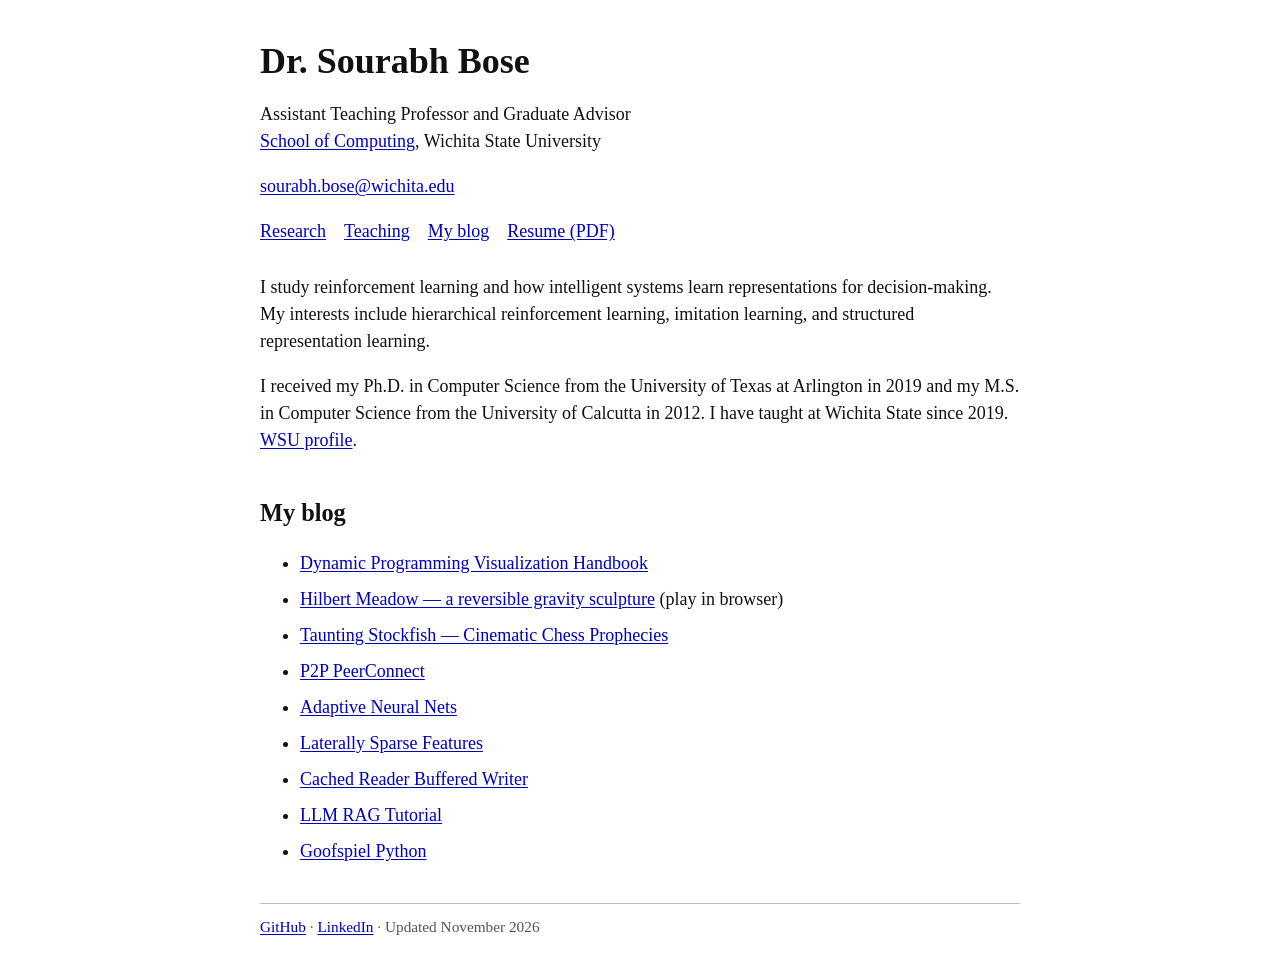
<file: index.html>
<!doctype html>
<html lang="en">
<head>
<meta charset="utf-8">
<meta name="viewport" content="width=device-width, initial-scale=1">
<meta name="description" content="Sourabh Bose, Assistant Teaching Professor at Wichita State University. Research, teaching, and notes.">
<title>Sourabh Bose</title>
<link rel="stylesheet" href="style.css">
</head>
<body>
<header>
<h1>Dr. Sourabh Bose</h1>
<p>Assistant Teaching Professor and Graduate Advisor<br>
<a href="https://www.wichita.edu/academics/engineering/SoC/">School of Computing</a>, Wichita State University</p>
<p><a href="mailto:sourabh.bose@wichita.edu">sourabh.bose@wichita.edu</a></p>
<nav aria-label="Pages"><a href="research.html">Research</a><a href="teaching.html">Teaching</a><a href="#blog">My blog</a><a href="resume.pdf">Resume (PDF)</a></nav>
</header>
<main>
<p>I study reinforcement learning and how intelligent systems learn representations for decision-making. My interests include hierarchical reinforcement learning, imitation learning, and structured representation learning.</p>
<p>I received my Ph.D. in Computer Science from the University of Texas at Arlington in 2019 and my M.S. in Computer Science from the University of Calcutta in 2012. I have taught at Wichita State since 2019. <a href="https://www.wichita.edu/profiles/academics/engineering/SoC/01_Faculty/Bose-Sourabh.php">WSU profile</a>.</p>
<section id="blog">
<h2>My blog</h2>
<ul>
<li><a href="dynamic-programming-handbook.html">Dynamic Programming Visualization Handbook</a></li>
<li><a href="https://smokingelephants.github.io/games/hilbert-meadow/">Hilbert Meadow — a reversible gravity sculpture</a> (play in browser)</li>
<li><a href="https://github.com/smokingelephants/taunt_chess">Taunting Stockfish — Cinematic Chess Prophecies</a></li>
<li><a href="https://github.com/smokingelephants/P2P-PeerConnect">P2P PeerConnect</a></li>
<li><a href="https://github.com/smokingelephants/adaptive_neural_nets">Adaptive Neural Nets</a></li>
<li><a href="https://github.com/smokingelephants/laterally_sparse_features">Laterally Sparse Features</a></li>
<li><a href="https://github.com/smokingelephants/Cached-Reader-Buffered-Writer">Cached Reader Buffered Writer</a></li>
<li><a href="https://github.com/smokingelephants/LLM_RAG_Tutorial">LLM RAG Tutorial</a></li>
<li><a href="https://github.com/smokingelephants/goofspiel-python">Goofspiel Python</a></li>
</ul>
</section>
</main>
<footer><a href="https://github.com/smokingelephants">GitHub</a> · <a href="https://www.linkedin.com/in/sourabhbose">LinkedIn</a> · Updated November 2026</footer>
</body>
</html>
</file>
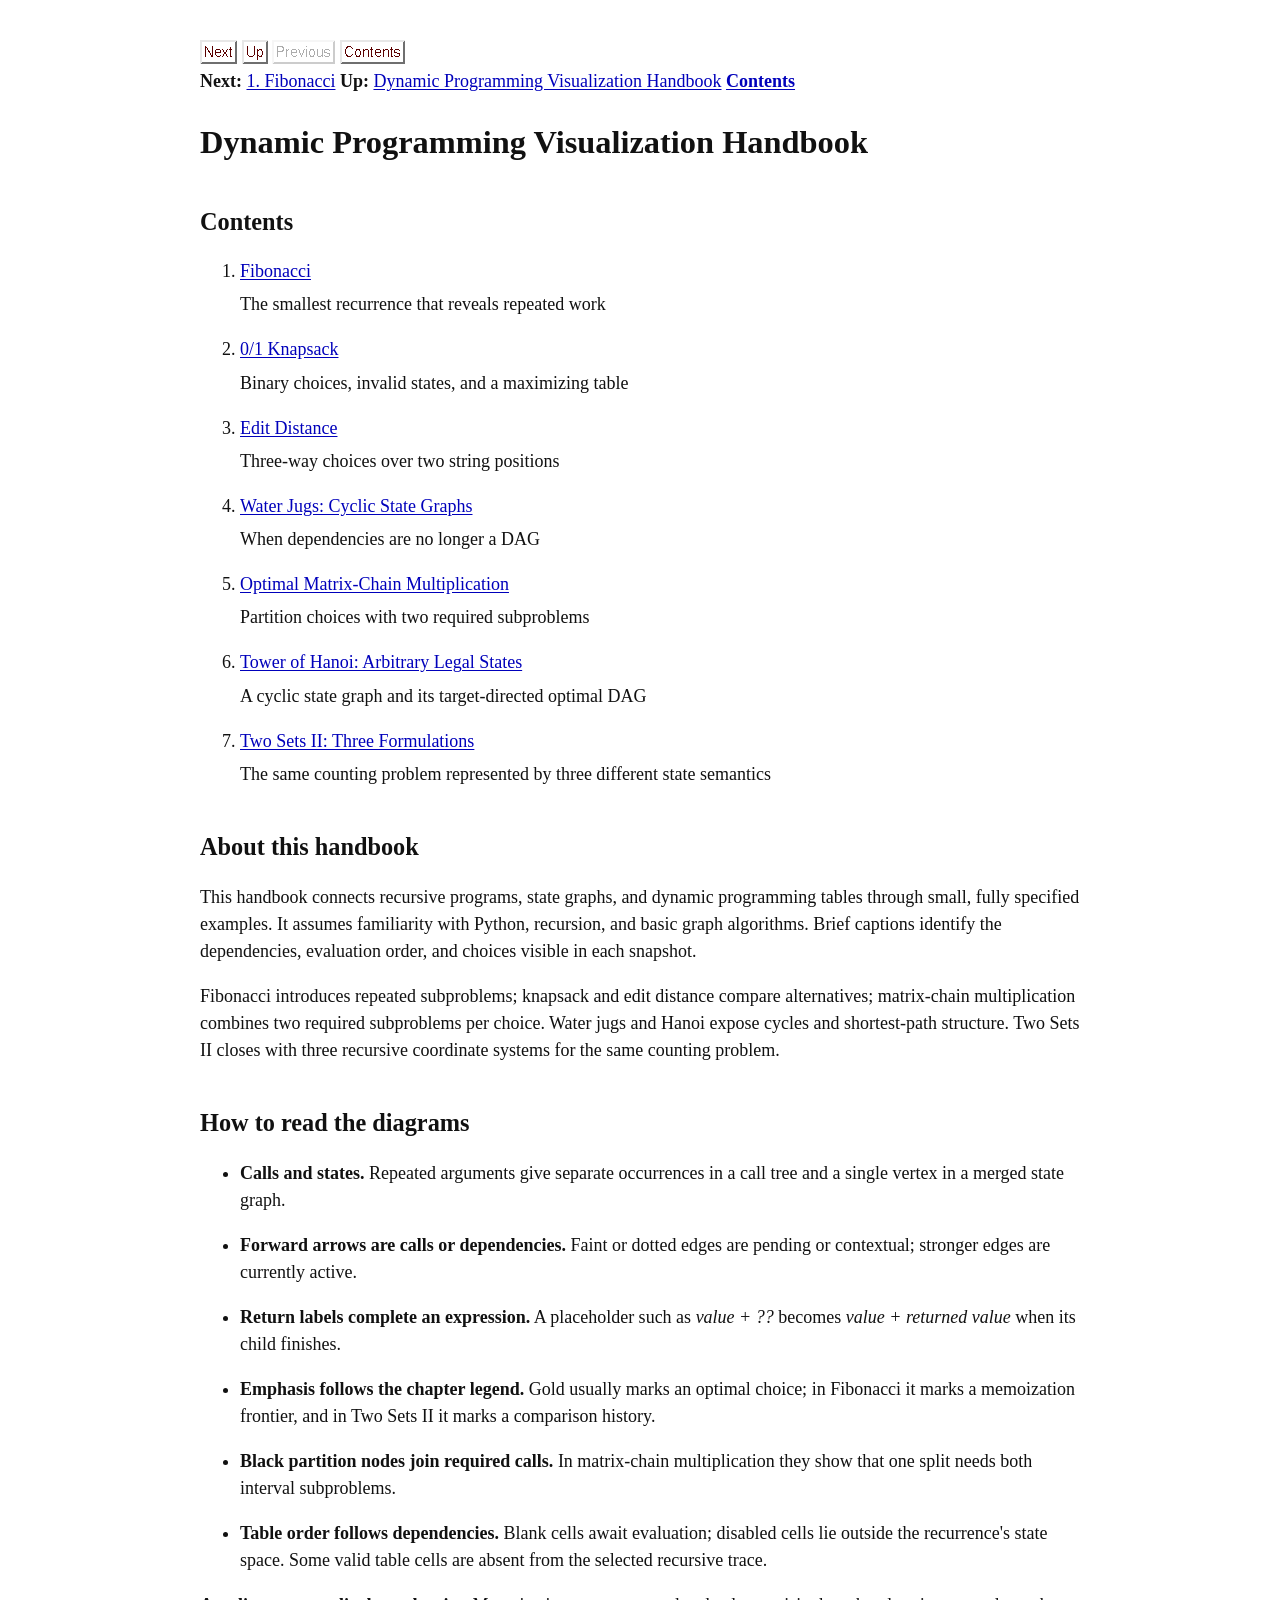
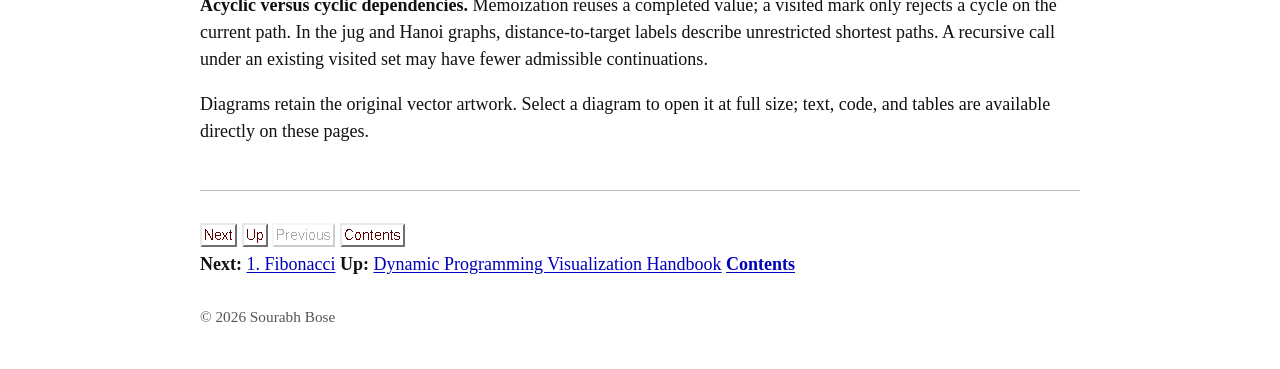
<file: handbook/index.html>
<!doctype html>
<html lang="en">
<head>
<meta charset="utf-8">
<meta name="viewport" content="width=device-width, initial-scale=1">
<meta name="description" content="Contents — Dynamic Programming Visualization Handbook by Sourabh Bose.">
<title>Contents — DP Visualization Handbook</title>
<link rel="stylesheet" href="../style.css">
<link rel="stylesheet" href="book.css">
</head>
<body>
<a class="skip-link" href="#main">Skip to content</a>
<header><nav class="book-nav" aria-label="Handbook navigation"><div class="book-buttons"><a href="fibonacci.html" rel="next" aria-label="Next: 1. Fibonacci"><img src="navigation/next.png" width="37" height="24" alt="Next"></a> <a href="../dynamic-programming-handbook.html" rel="up" aria-label="Up: Dynamic Programming Visualization Handbook"><img src="navigation/up.png" width="26" height="24" alt="Up"></a> <span class="unavailable" aria-disabled="true" title="No previous page"><img src="navigation/prev.png" width="63" height="24" alt="Previous"></span> <a href="index.html" aria-label="Contents: Contents"><img src="navigation/contents.png" width="65" height="24" alt="Contents"></a></div><div class="book-destinations"><strong>Next:</strong> <a href="fibonacci.html" rel="next">1. Fibonacci</a>
<strong>Up:</strong> <a href="../dynamic-programming-handbook.html" rel="up">Dynamic Programming Visualization Handbook</a>
<strong><a href="index.html">Contents</a></strong></div></nav></header>
<main id="main"><h1>Dynamic Programming Visualization Handbook</h1><h2>Contents</h2><ol><li><a href="fibonacci.html">Fibonacci</a><p class="description">The smallest recurrence that reveals repeated work</p></li><li><a href="knapsack.html">0/1 Knapsack</a><p class="description">Binary choices, invalid states, and a maximizing table</p></li><li><a href="edit-distance.html">Edit Distance</a><p class="description">Three-way choices over two string positions</p></li><li><a href="water-jugs.html">Water Jugs: Cyclic State Graphs</a><p class="description">When dependencies are no longer a DAG</p></li><li><a href="matrix-chain.html">Optimal Matrix-Chain Multiplication</a><p class="description">Partition choices with two required subproblems</p></li><li><a href="tower-of-hanoi.html">Tower of Hanoi: Arbitrary Legal States</a><p class="description">A cyclic state graph and its target-directed optimal DAG</p></li><li><a href="two-sets-ii.html">Two Sets II: Three Formulations</a><p class="description">The same counting problem represented by three different state semantics</p></li></ol><h2>About this handbook</h2>
<p>This handbook connects recursive programs, state graphs, and dynamic programming tables through small, fully specified examples. It assumes familiarity with Python, recursion, and basic graph algorithms. Brief captions identify the dependencies, evaluation order, and choices visible in each snapshot.</p>
<p>Fibonacci introduces repeated subproblems; knapsack and edit distance compare alternatives; matrix-chain multiplication combines two required subproblems per choice. Water jugs and Hanoi expose cycles and shortest-path structure. Two Sets II closes with three recursive coordinate systems for the same counting problem.</p>
<h2>How to read the diagrams</h2>
<ul>
<li>
<p><strong>Calls and states.</strong> Repeated arguments give separate occurrences in a call tree and a single vertex in a merged state graph.</p>
</li>
<li>
<p><strong>Forward arrows are calls or dependencies.</strong> Faint or dotted edges are pending or contextual; stronger edges are currently active.</p>
</li>
<li>
<p><strong>Return labels complete an expression.</strong> A placeholder such as <em>value + ??</em> becomes <em>value + returned value</em> when its child finishes.</p>
</li>
<li>
<p><strong>Emphasis follows the chapter legend.</strong> Gold usually marks an optimal choice; in Fibonacci it marks a memoization frontier, and in Two Sets II it marks a comparison history.</p>
</li>
<li>
<p><strong>Black partition nodes join required calls.</strong> In matrix-chain multiplication they show that one split needs both interval subproblems.</p>
</li>
<li>
<p><strong>Table order follows dependencies.</strong> Blank cells await evaluation; disabled cells lie outside the recurrence&#x27;s state space. Some valid table cells are absent from the selected recursive trace.</p>
</li>
</ul>
<p><strong>Acyclic versus cyclic dependencies.</strong> Memoization reuses a completed value; a visited mark only rejects a cycle on the current path. In the jug and Hanoi graphs, distance-to-target labels describe unrestricted shortest paths. A recursive call under an existing visited set may have fewer admissible continuations.</p><p>Diagrams retain the original vector artwork. Select a diagram to open it at full size; text, code, and tables are available directly on these pages.</p></main>
<footer><nav class="book-nav" aria-label="Handbook navigation"><div class="book-buttons"><a href="fibonacci.html" rel="next" aria-label="Next: 1. Fibonacci"><img src="navigation/next.png" width="37" height="24" alt="Next"></a> <a href="../dynamic-programming-handbook.html" rel="up" aria-label="Up: Dynamic Programming Visualization Handbook"><img src="navigation/up.png" width="26" height="24" alt="Up"></a> <span class="unavailable" aria-disabled="true" title="No previous page"><img src="navigation/prev.png" width="63" height="24" alt="Previous"></span> <a href="index.html" aria-label="Contents: Contents"><img src="navigation/contents.png" width="65" height="24" alt="Contents"></a></div><div class="book-destinations"><strong>Next:</strong> <a href="fibonacci.html" rel="next">1. Fibonacci</a>
<strong>Up:</strong> <a href="../dynamic-programming-handbook.html" rel="up">Dynamic Programming Visualization Handbook</a>
<strong><a href="index.html">Contents</a></strong></div></nav><p>© 2026 Sourabh Bose</p></footer>
</body>
</html>
</file>
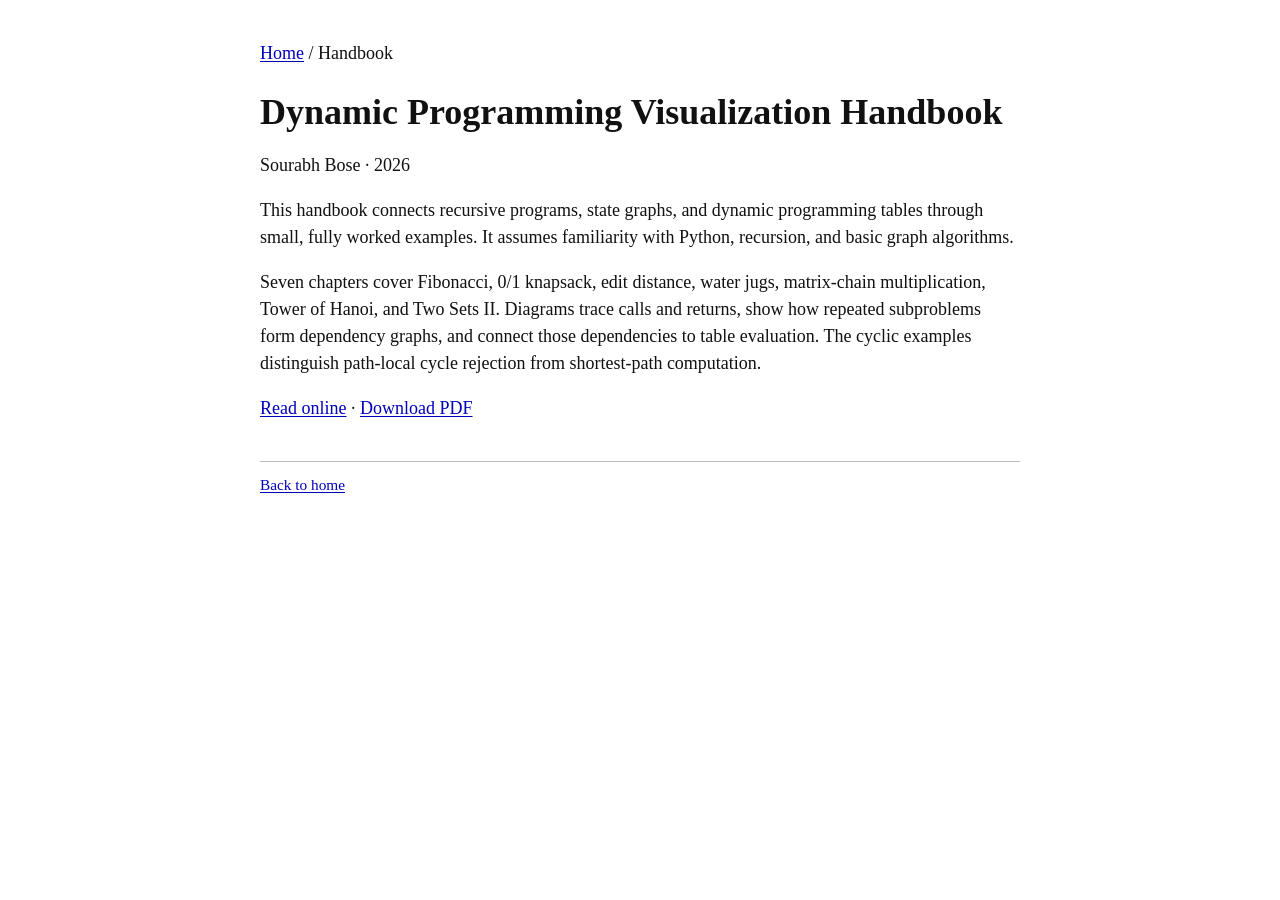
<file: dynamic-programming-handbook.html>
<!doctype html>
<html lang="en">
<head>
<meta charset="utf-8">
<meta name="viewport" content="width=device-width, initial-scale=1">
<meta name="description" content="A visual handbook connecting recursion, state graphs, and dynamic programming. Read online or download the PDF.">
<title>Dynamic Programming Visualization Handbook — Sourabh Bose</title>
<link rel="stylesheet" href="style.css">
</head>
<body>
<header>
<p><a href="index.html">Home</a> / Handbook</p>
<h1>Dynamic Programming Visualization Handbook</h1>
<p>Sourabh Bose · 2026</p>
</header>
<main>
<p>This handbook connects recursive programs, state graphs, and dynamic programming tables through small, fully worked examples. It assumes familiarity with Python, recursion, and basic graph algorithms.</p>
<p>Seven chapters cover Fibonacci, 0/1 knapsack, edit distance, water jugs, matrix-chain multiplication, Tower of Hanoi, and Two Sets II. Diagrams trace calls and returns, show how repeated subproblems form dependency graphs, and connect those dependencies to table evaluation. The cyclic examples distinguish path-local cycle rejection from shortest-path computation.</p>
<p><a href="handbook/index.html">Read online</a> · <a href="publications/dynamic_programming_visualization_handbook.pdf" download="dynamic_programming_visualization_handbook.pdf">Download PDF</a></p>
</main>
<footer><a href="index.html">Back to home</a></footer>
</body>
</html>
</file>
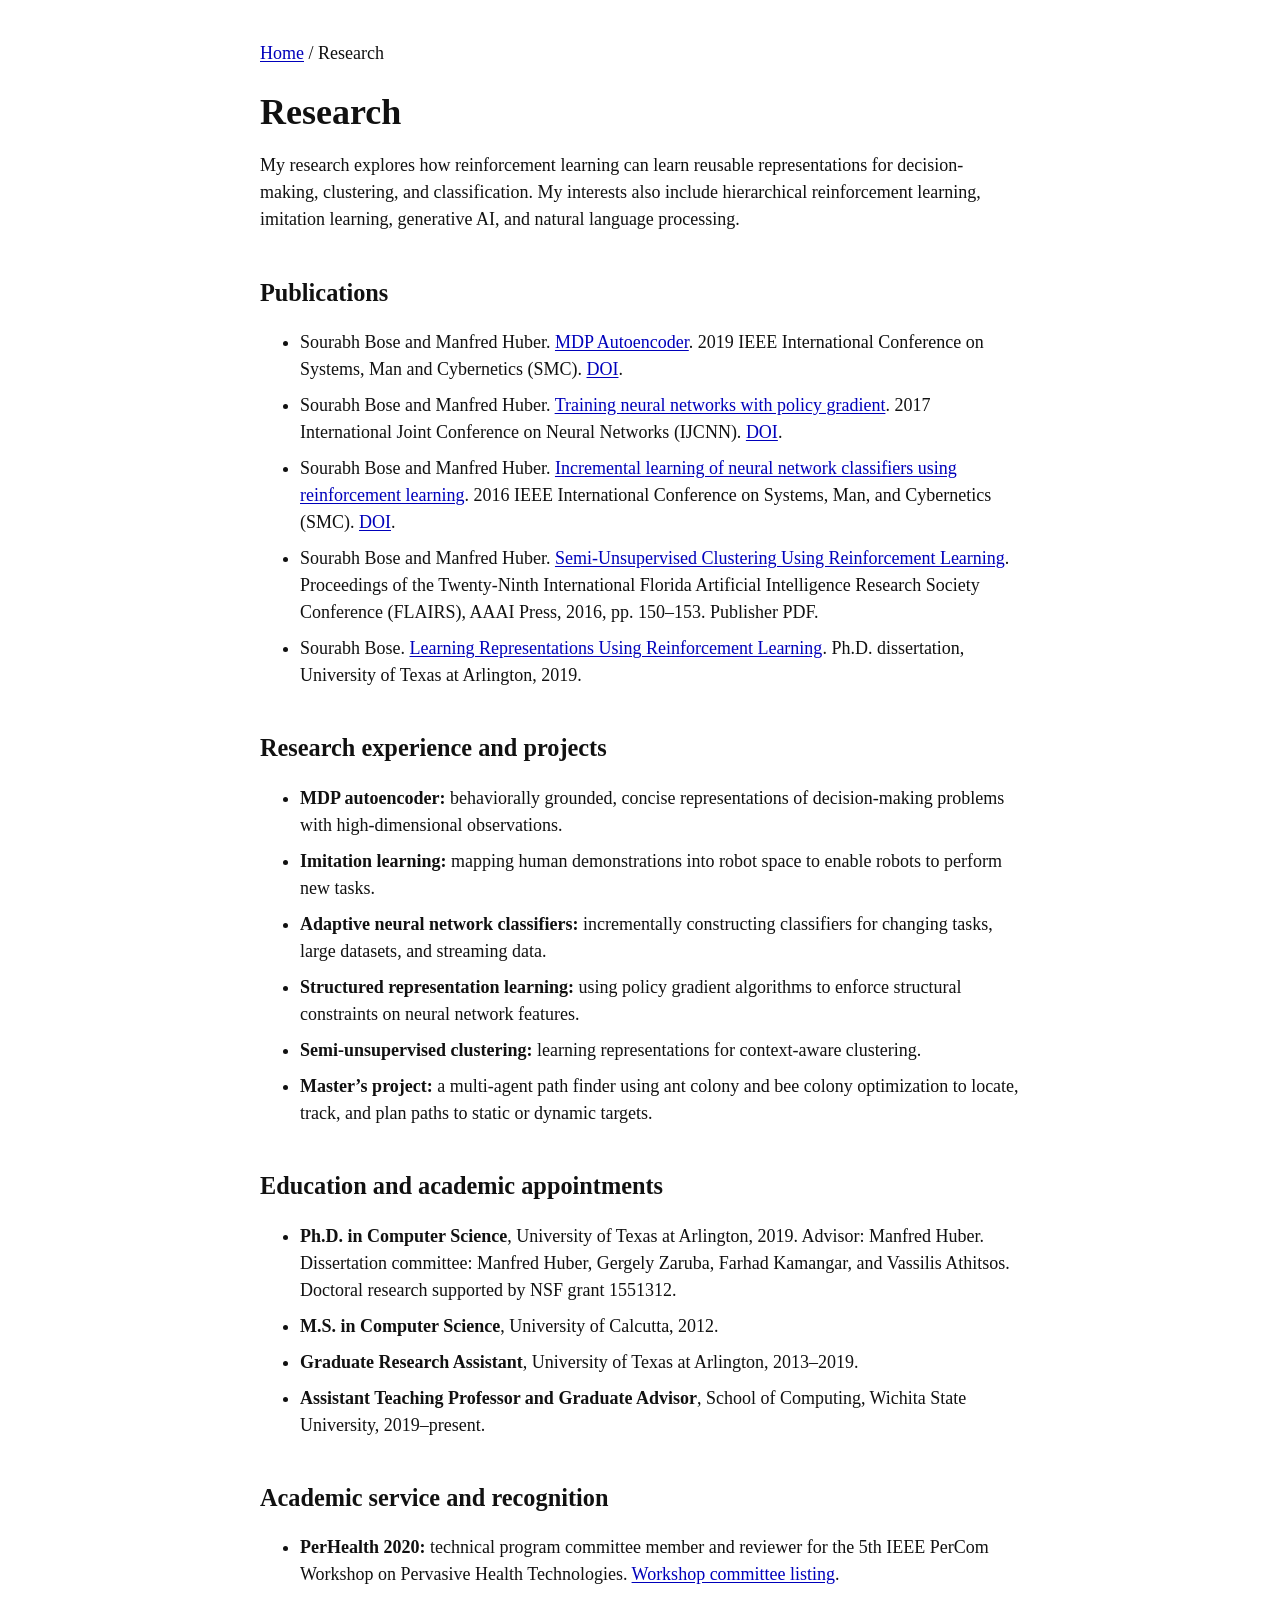
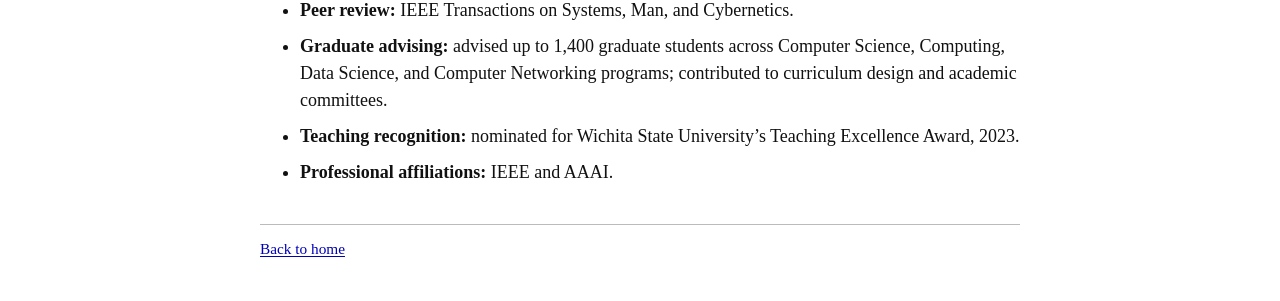
<file: research.html>
<!doctype html>
<html lang="en">
<head>
<meta charset="utf-8">
<meta name="viewport" content="width=device-width, initial-scale=1">
<meta name="description" content="Sourabh Bose: reinforcement learning, representation learning, publications, academic accomplishments, and professional service.">
<title>Research — Sourabh Bose</title>
<link rel="stylesheet" href="style.css">
</head>
<body>
<header><p><a href="index.html">Home</a> / Research</p><h1>Research</h1></header>
<main>
<p>My research explores how reinforcement learning can learn reusable representations for decision-making, clustering, and classification. My interests also include hierarchical reinforcement learning, imitation learning, generative AI, and natural language processing.</p>
<h2>Publications</h2>
<ul>
<li>Sourabh Bose and Manfred Huber. <a href="https://ieeexplore.ieee.org/document/8913930/">MDP Autoencoder</a>. 2019 IEEE International Conference on Systems, Man and Cybernetics (SMC). <a href="https://doi.org/10.1109/SMC.2019.8913930">DOI</a>.</li>
<li>Sourabh Bose and Manfred Huber. <a href="https://ieeexplore.ieee.org/document/7966360/">Training neural networks with policy gradient</a>. 2017 International Joint Conference on Neural Networks (IJCNN). <a href="https://doi.org/10.1109/IJCNN.2017.7966360">DOI</a>.</li>
<li>Sourabh Bose and Manfred Huber. <a href="https://ieeexplore.ieee.org/document/7844549/">Incremental learning of neural network classifiers using reinforcement learning</a>. 2016 IEEE International Conference on Systems, Man, and Cybernetics (SMC). <a href="https://doi.org/10.1109/SMC.2016.7844549">DOI</a>.</li>
<li>Sourabh Bose and Manfred Huber. <a href="https://cdn.aaai.org/ocs/12975/12975-57627-1-PB.pdf">Semi-Unsupervised Clustering Using Reinforcement Learning</a>. Proceedings of the Twenty-Ninth International Florida Artificial Intelligence Research Society Conference (FLAIRS), AAAI Press, 2016, pp. 150–153. Publisher PDF.</li>
<li>Sourabh Bose. <a href="https://mavmatrix.uta.edu/cse_dissertations/285/">Learning Representations Using Reinforcement Learning</a>. Ph.D. dissertation, University of Texas at Arlington, 2019.</li>
</ul>
<h2>Research experience and projects</h2>
<ul>
<li><strong>MDP autoencoder:</strong> behaviorally grounded, concise representations of decision-making problems with high-dimensional observations.</li>
<li><strong>Imitation learning:</strong> mapping human demonstrations into robot space to enable robots to perform new tasks.</li>
<li><strong>Adaptive neural network classifiers:</strong> incrementally constructing classifiers for changing tasks, large datasets, and streaming data.</li>
<li><strong>Structured representation learning:</strong> using policy gradient algorithms to enforce structural constraints on neural network features.</li>
<li><strong>Semi-unsupervised clustering:</strong> learning representations for context-aware clustering.</li>
<li><strong>Master’s project:</strong> a multi-agent path finder using ant colony and bee colony optimization to locate, track, and plan paths to static or dynamic targets.</li>
</ul>
<h2>Education and academic appointments</h2>
<ul>
<li><strong>Ph.D. in Computer Science</strong>, University of Texas at Arlington, 2019. Advisor: Manfred Huber. Dissertation committee: Manfred Huber, Gergely Zaruba, Farhad Kamangar, and Vassilis Athitsos. Doctoral research supported by NSF grant 1551312.</li>
<li><strong>M.S. in Computer Science</strong>, University of Calcutta, 2012.</li>
<li><strong>Graduate Research Assistant</strong>, University of Texas at Arlington, 2013–2019.</li>
<li><strong>Assistant Teaching Professor and Graduate Advisor</strong>, School of Computing, Wichita State University, 2019–present.</li>
</ul>
<h2>Academic service and recognition</h2>
<ul>
<li><strong>PerHealth 2020:</strong> technical program committee member and reviewer for the 5th IEEE PerCom Workshop on Pervasive Health Technologies. <a href="https://staff.itee.uq.edu.au/jaga/proceedings/percomworkshops2020/perhealth2020-w.html">Workshop committee listing</a>.</li>
<li><strong>Peer review:</strong> IEEE Transactions on Systems, Man, and Cybernetics.</li>
<li><strong>Graduate advising:</strong> advised up to 1,400 graduate students across Computer Science, Computing, Data Science, and Computer Networking programs; contributed to curriculum design and academic committees.</li>
<li><strong>Teaching recognition:</strong> nominated for Wichita State University’s Teaching Excellence Award, 2023.</li>
<li><strong>Professional affiliations:</strong> IEEE and AAAI.</li>
</ul>
</main>
<footer><a href="index.html">Back to home</a></footer>
</body>
</html>
</file>
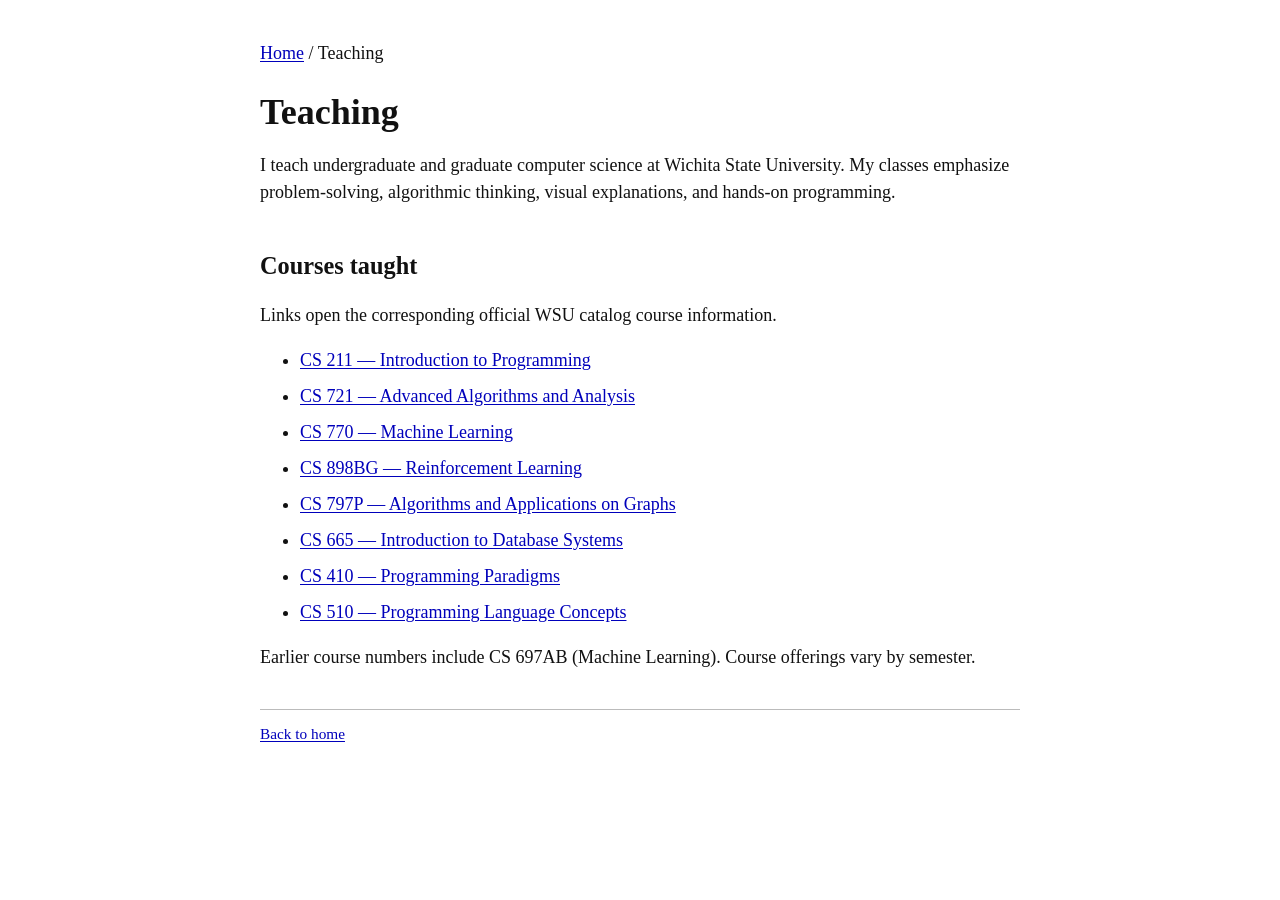
<file: teaching.html>
<!doctype html>
<html lang="en">
<head>
<meta charset="utf-8">
<meta name="viewport" content="width=device-width, initial-scale=1">
<meta name="description" content="Courses taught by Sourabh Bose at Wichita State University, with official WSU course information.">
<title>Teaching — Sourabh Bose</title>
<link rel="stylesheet" href="style.css">
</head>
<body>
<header><p><a href="index.html">Home</a> / Teaching</p><h1>Teaching</h1></header>
<main>
<p>I teach undergraduate and graduate computer science at Wichita State University. My classes emphasize problem-solving, algorithmic thinking, visual explanations, and hands-on programming.</p>
<h2>Courses taught</h2>
<p>Links open the corresponding official WSU catalog course information.</p>
<ul>
<li><a href="https://catalog.wichita.edu/search/?P=CS%20211">CS 211 — Introduction to Programming</a></li>
<li><a href="https://catalog.wichita.edu/search/?P=CS%20721">CS 721 — Advanced Algorithms and Analysis</a></li>
<li><a href="https://catalog.wichita.edu/search/?P=CS%20770">CS 770 — Machine Learning</a></li>
<li><a href="https://catalog.wichita.edu/search/?P=CS%20898BG">CS 898BG — Reinforcement Learning</a></li>
<li><a href="https://catalog.wichita.edu/search/?P=CS%20797P">CS 797P — Algorithms and Applications on Graphs</a></li>
<li><a href="https://catalog.wichita.edu/search/?P=CS%20665">CS 665 — Introduction to Database Systems</a></li>
<li><a href="https://catalog.wichita.edu/search/?P=CS%20410">CS 410 — Programming Paradigms</a></li>
<li><a href="https://catalog.wichita.edu/search/?P=CS%20510">CS 510 — Programming Language Concepts</a></li>
</ul>
<p>Earlier course numbers include CS 697AB (Machine Learning). Course offerings vary by semester.</p>
</main>
<footer><a href="index.html">Back to home</a></footer>
</body>
</html>
</file>
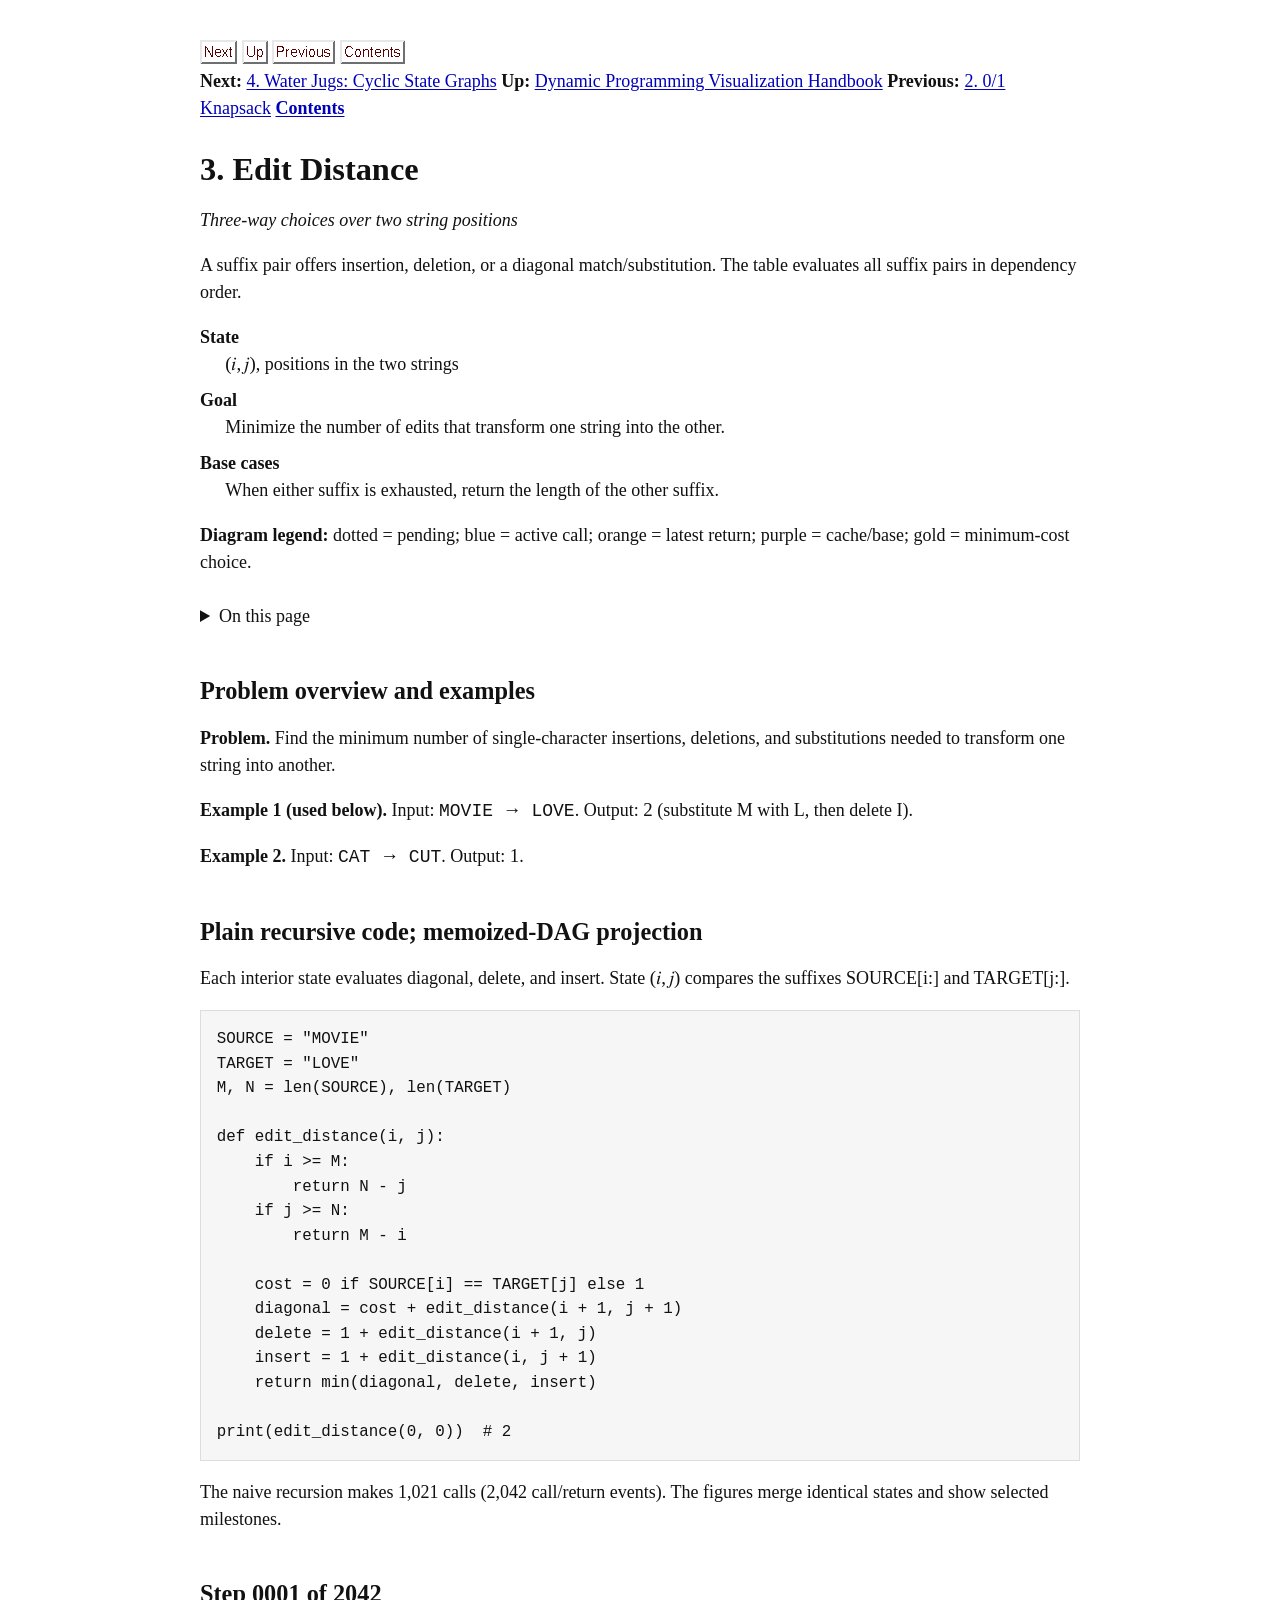
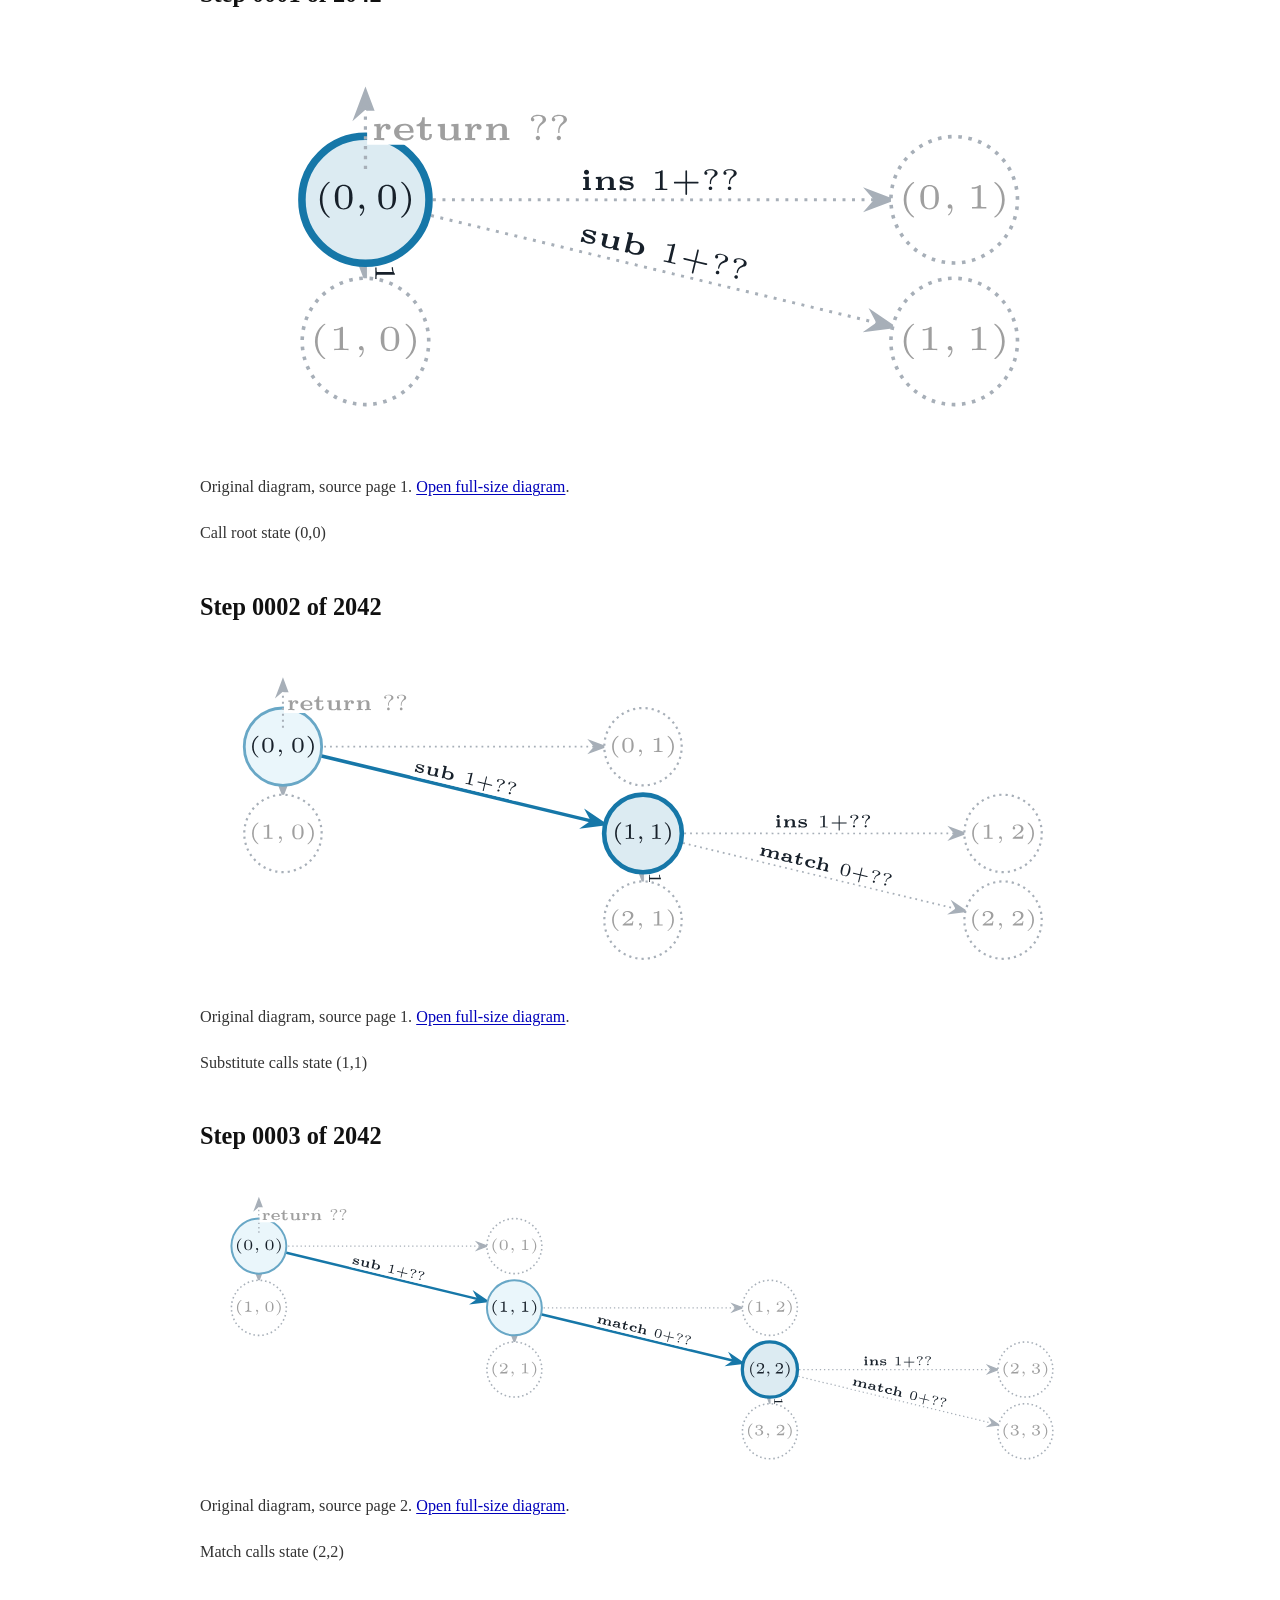
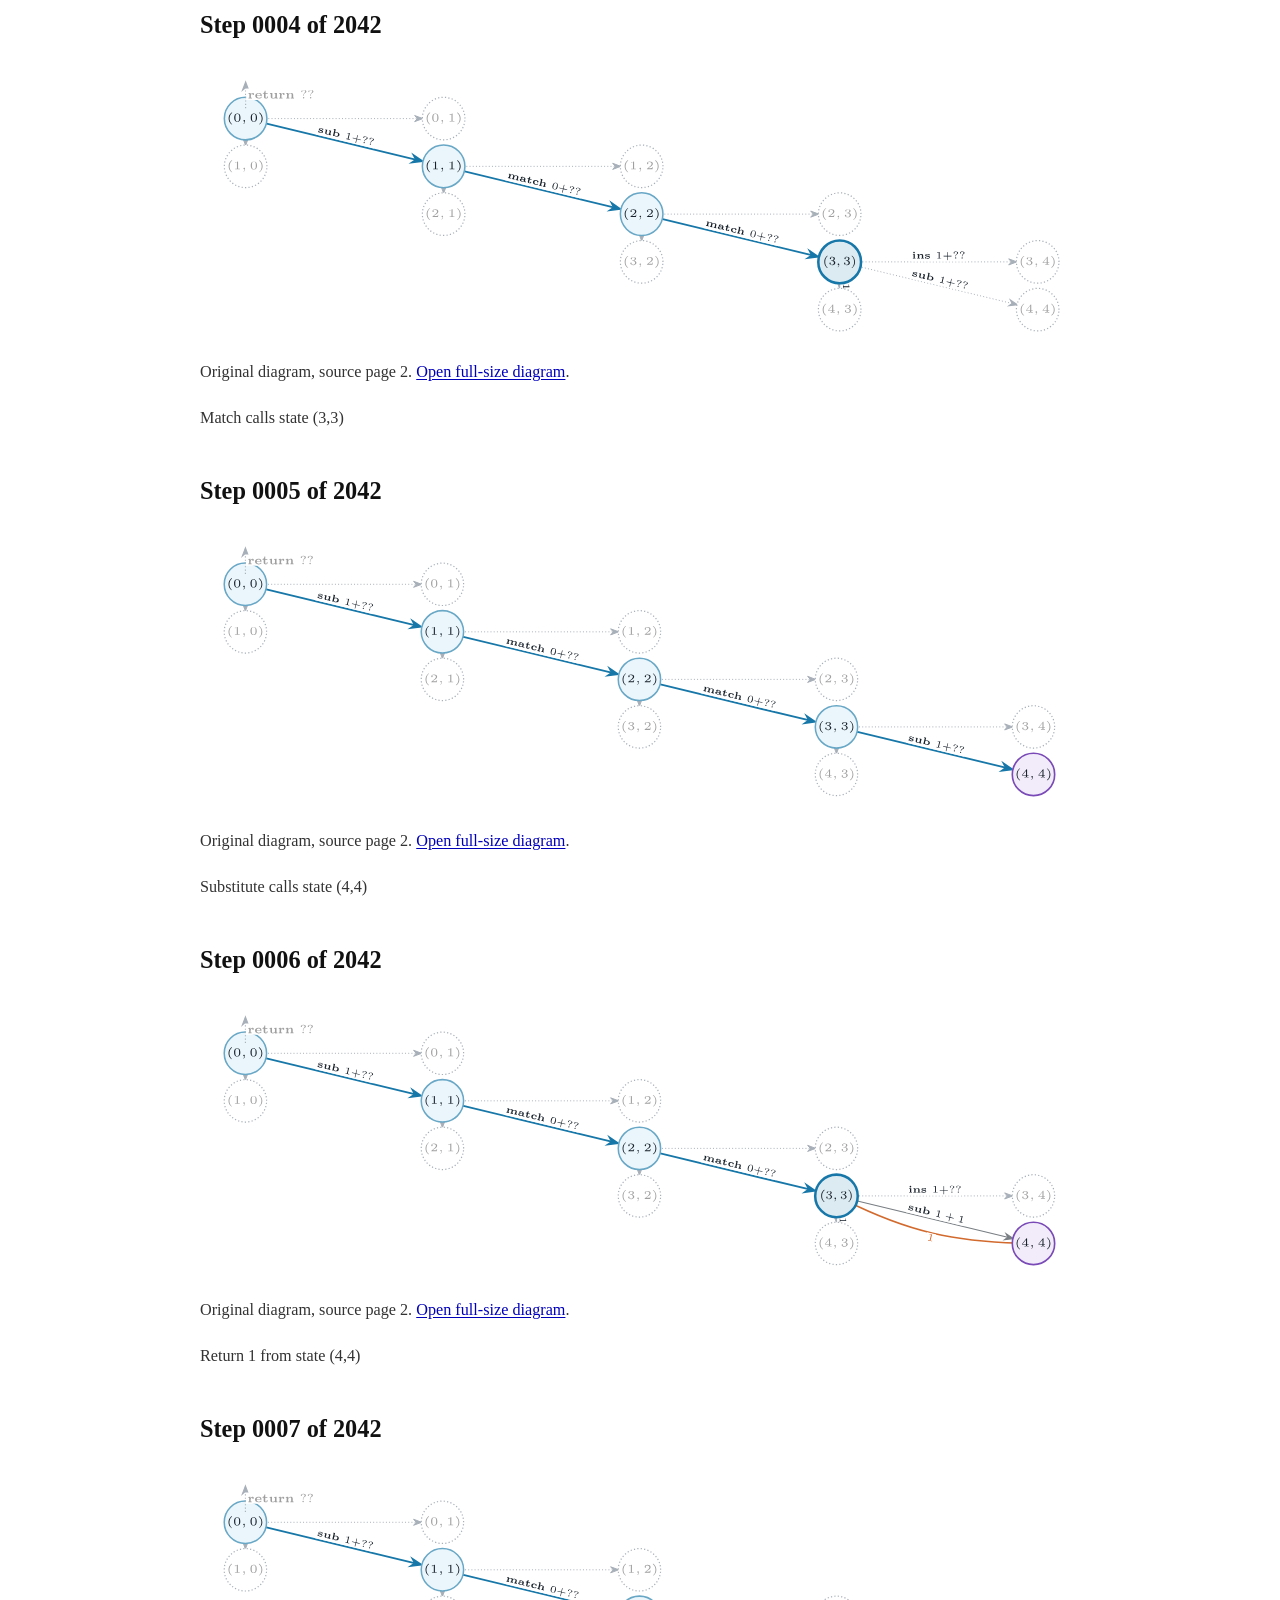
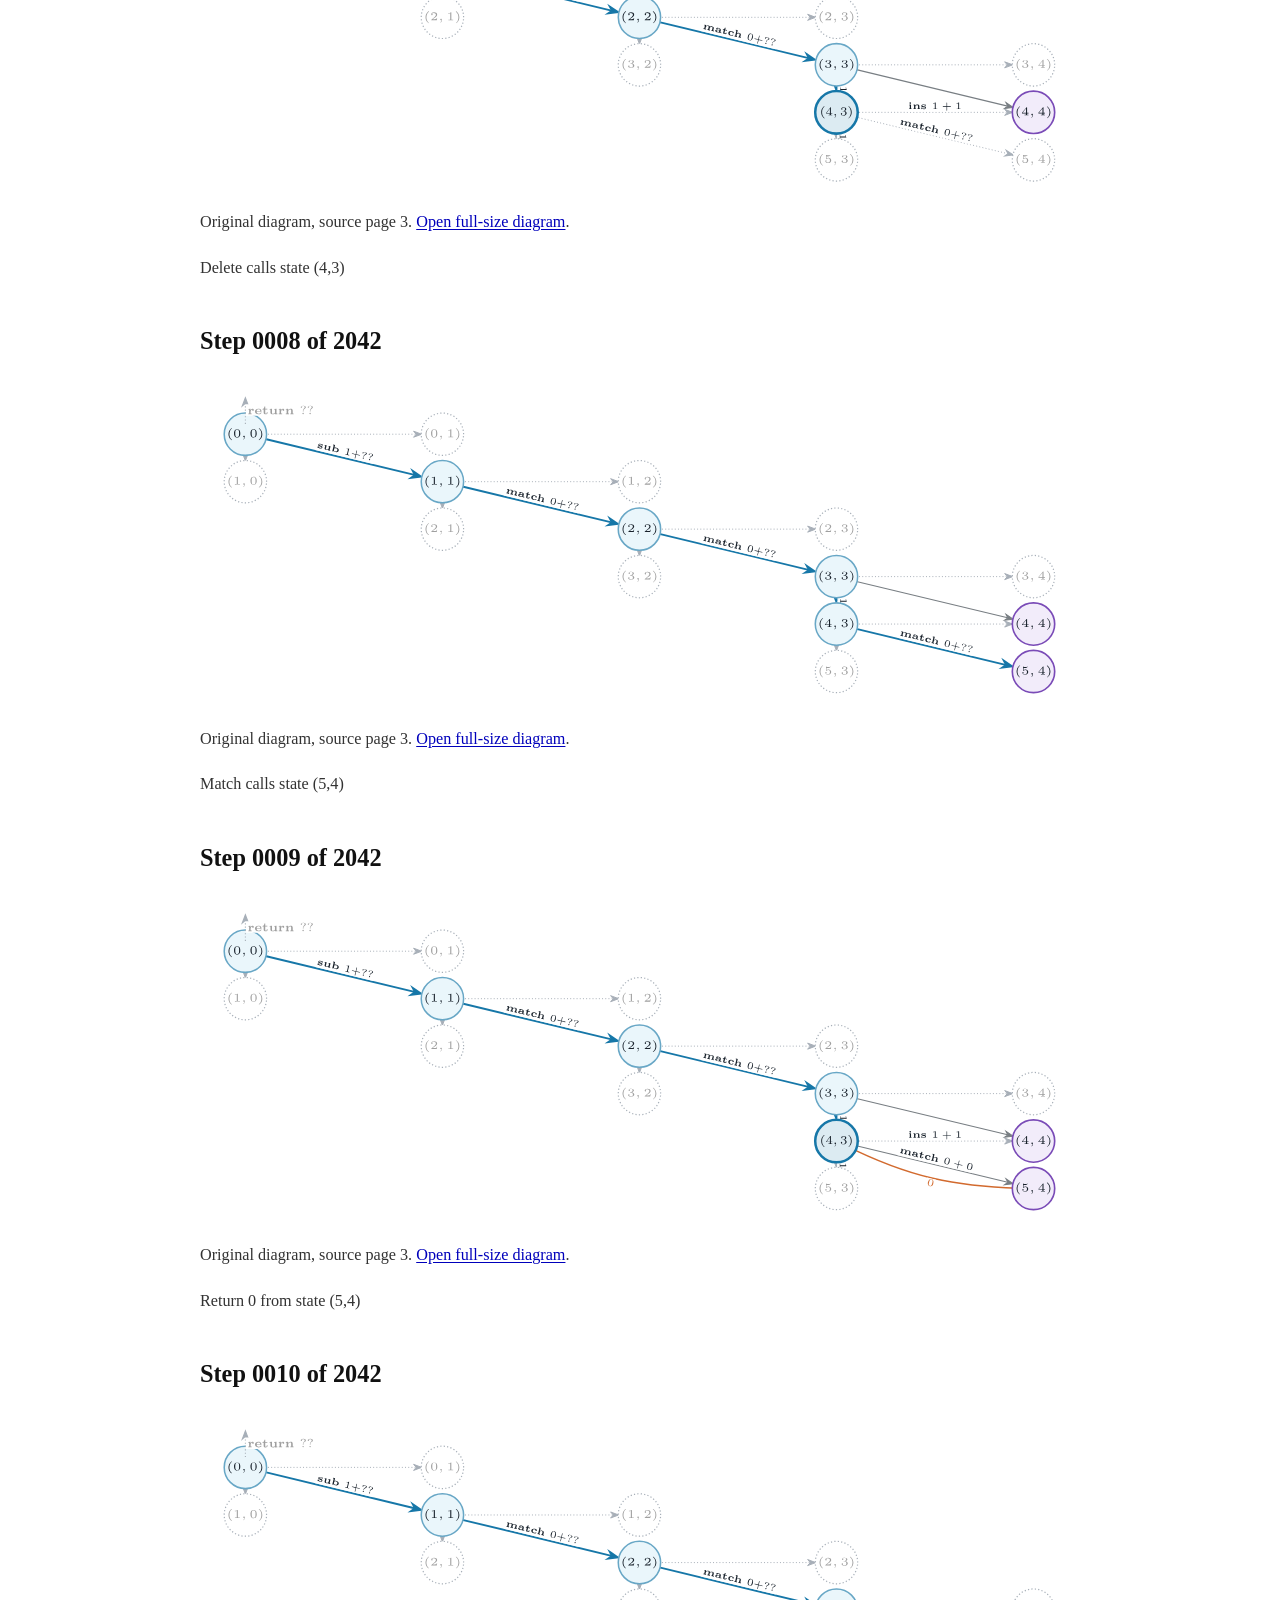
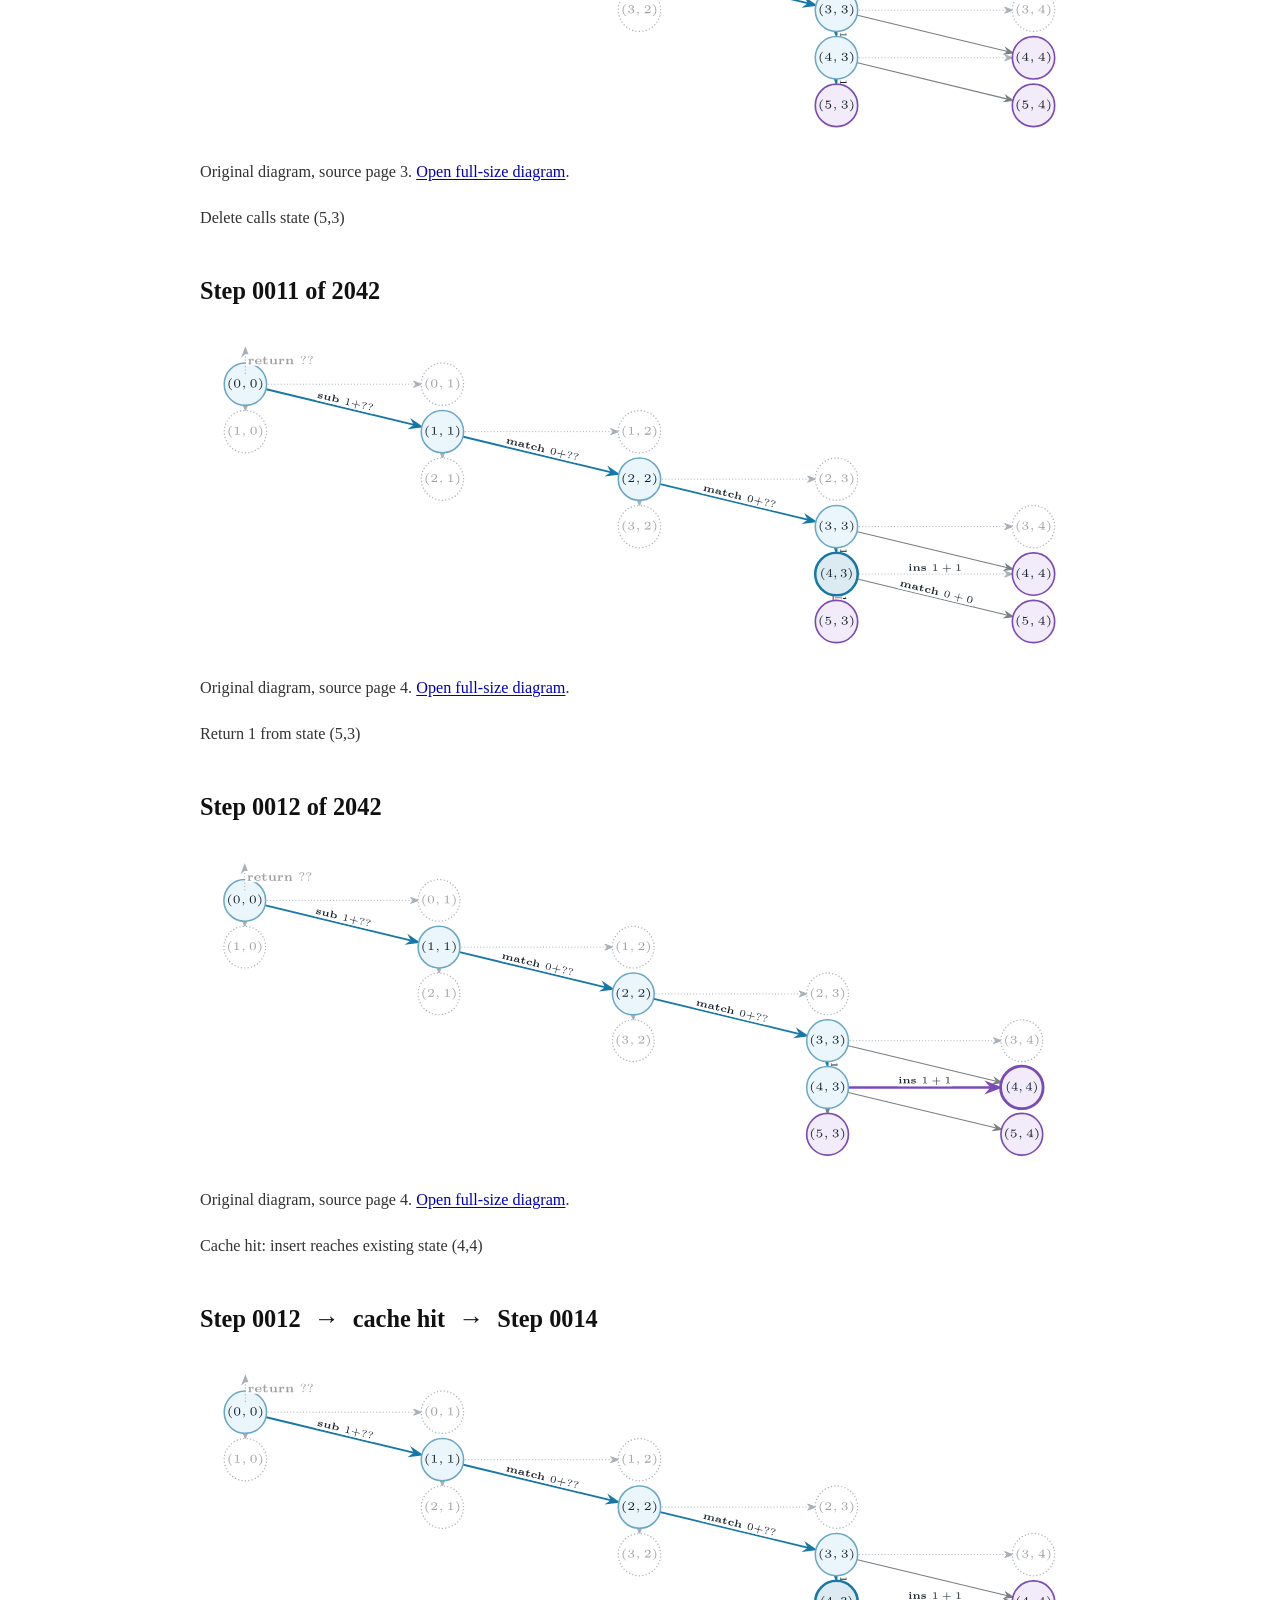
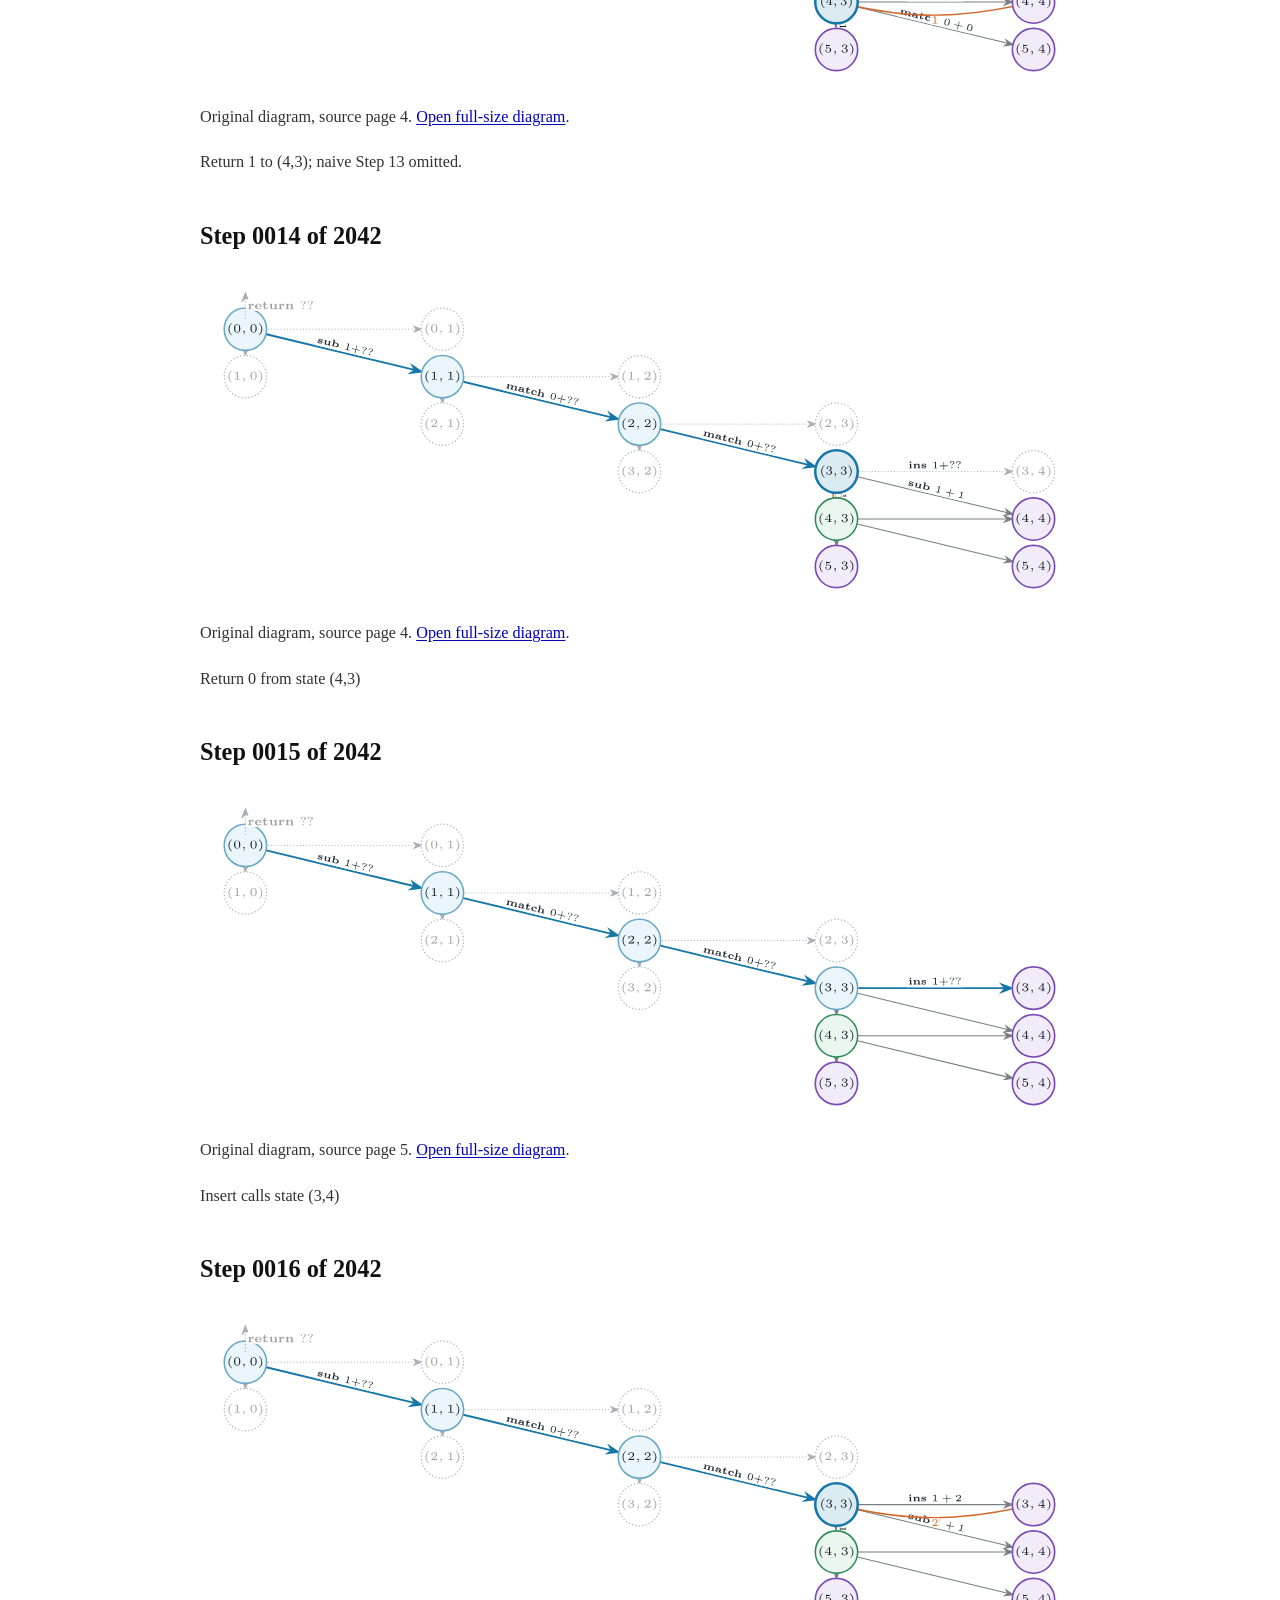
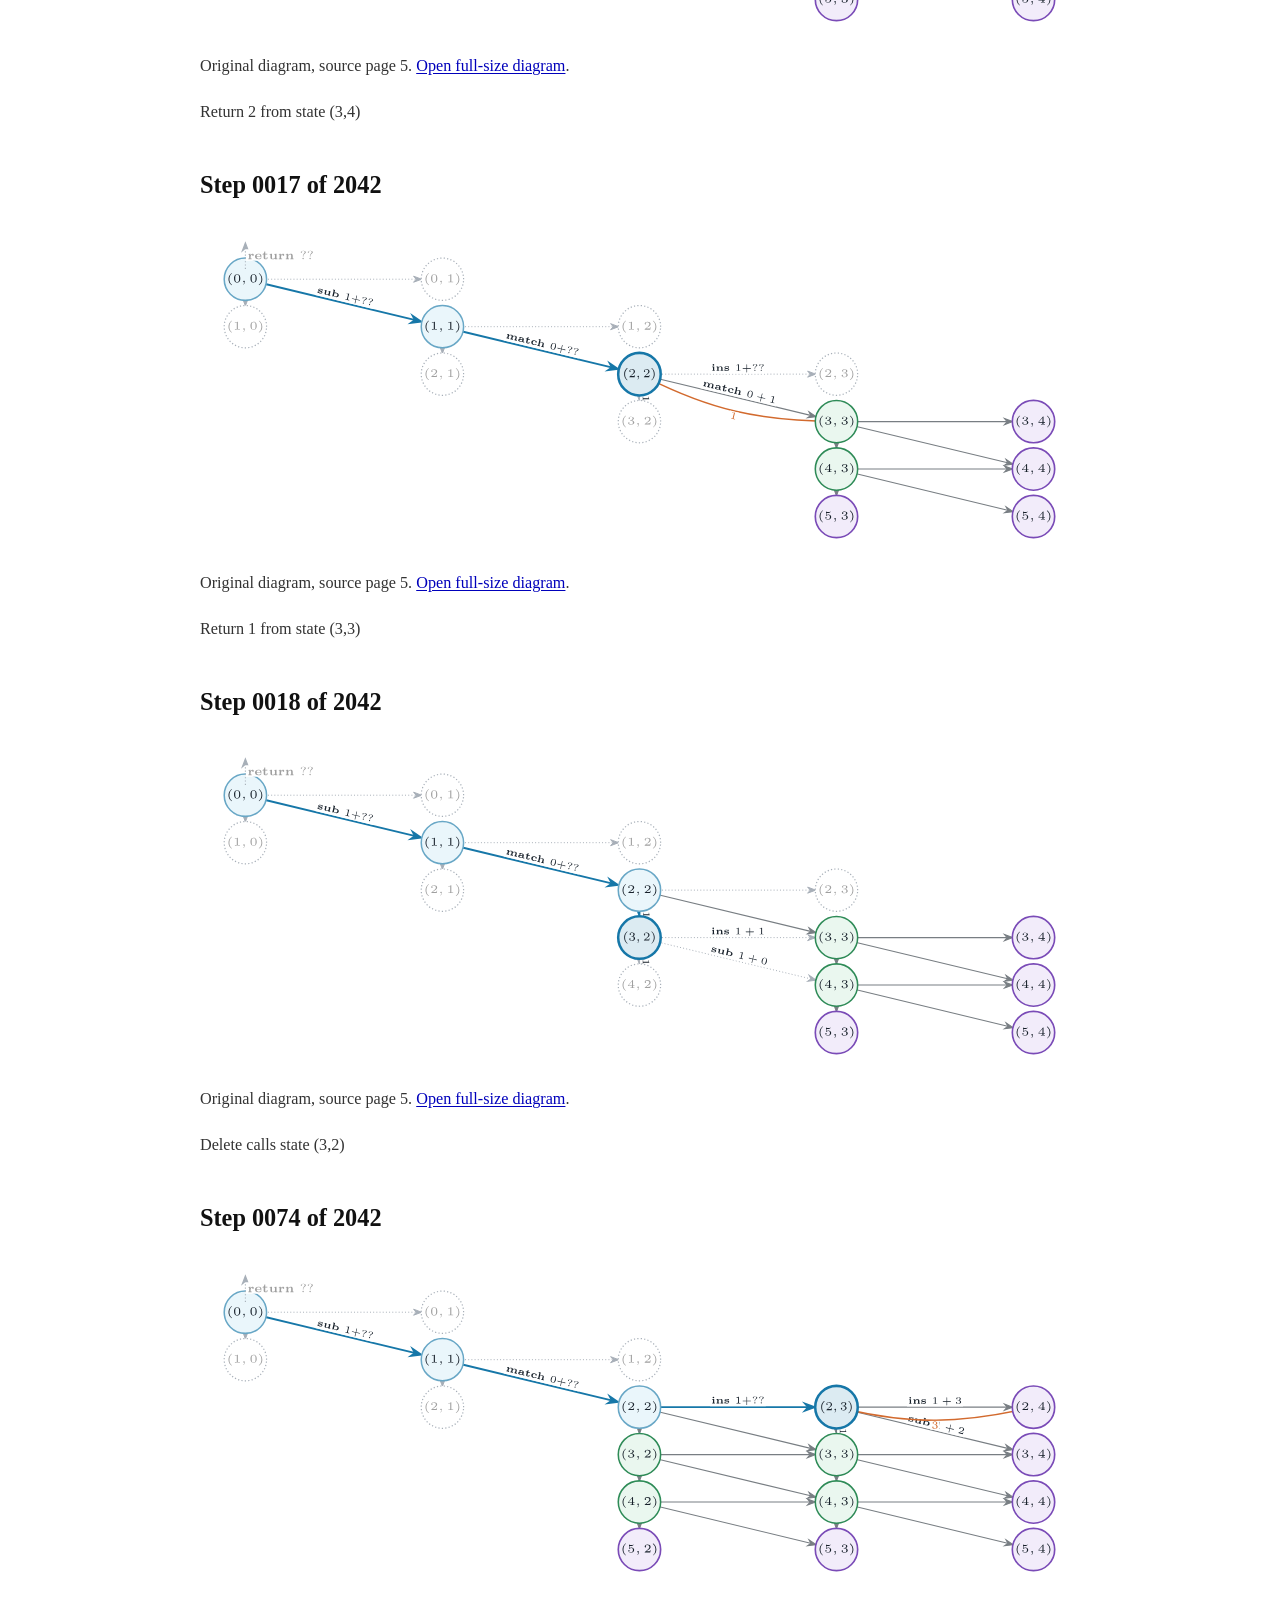
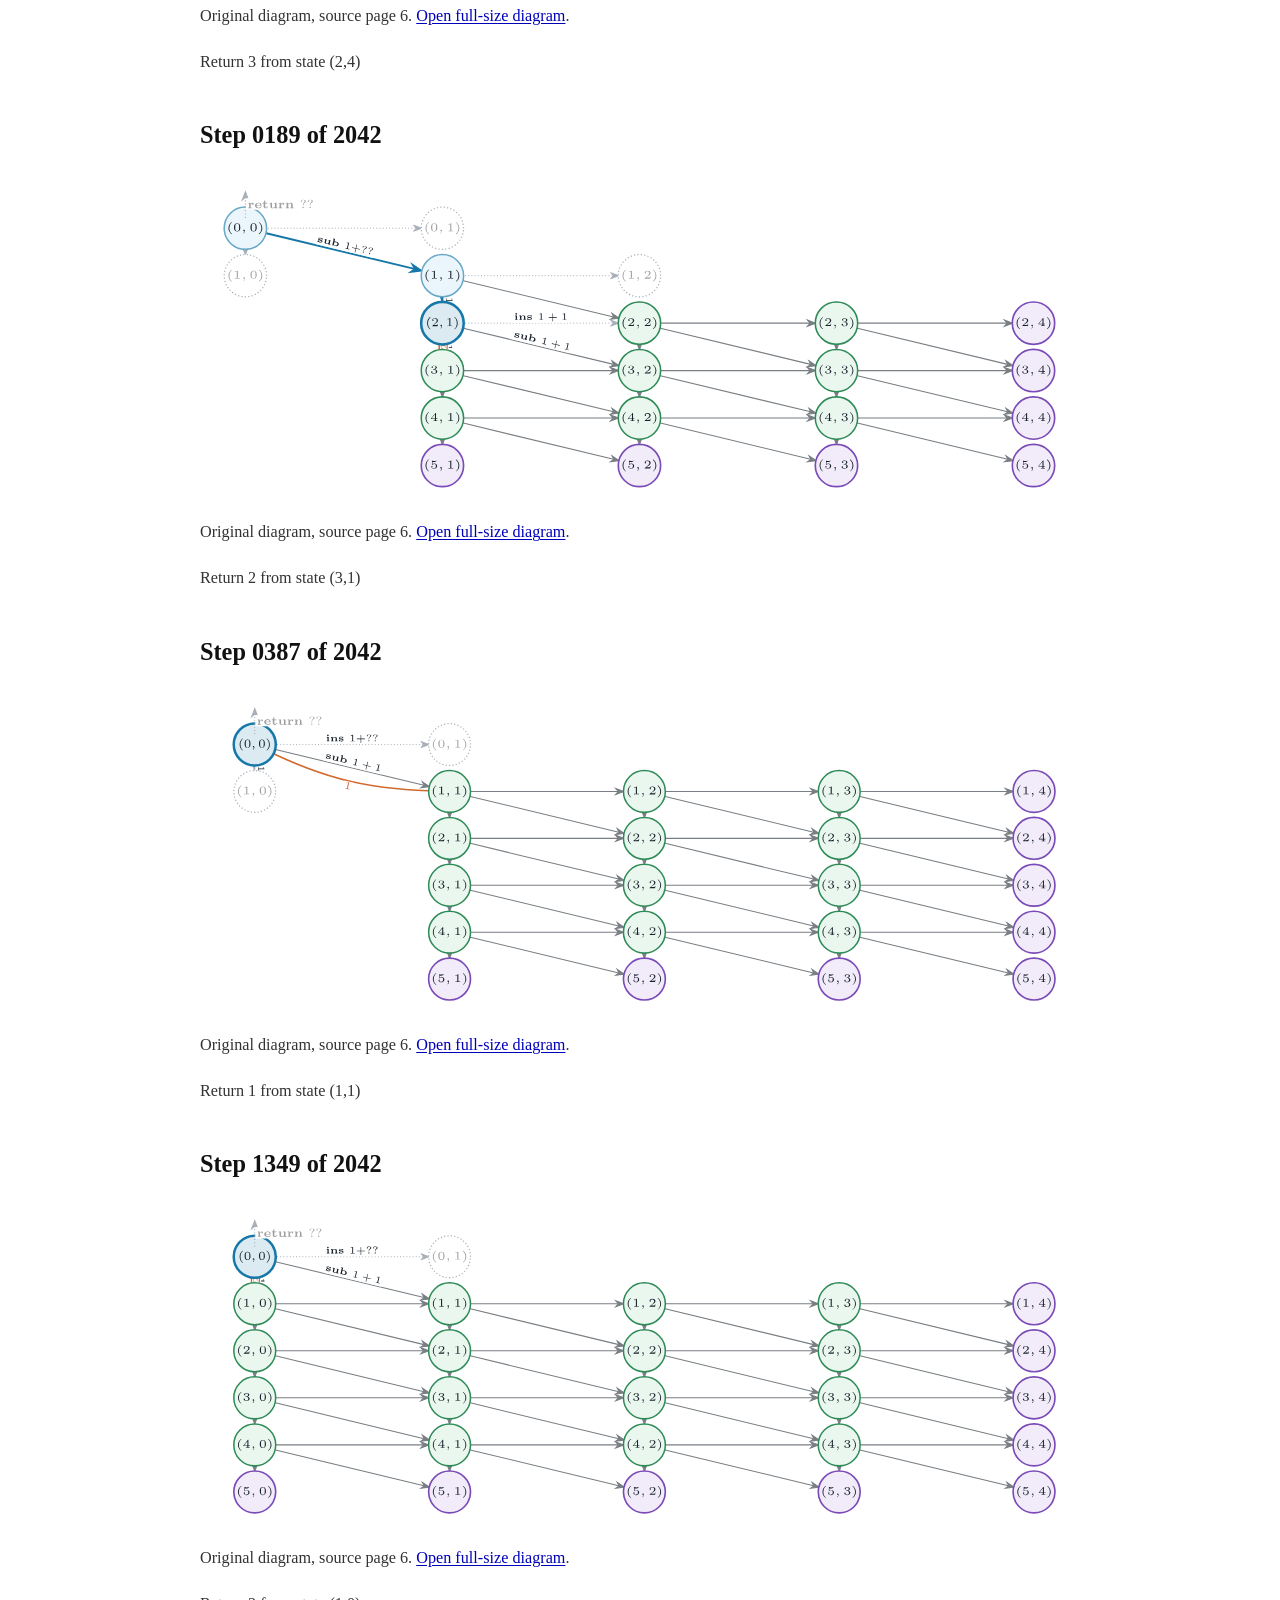
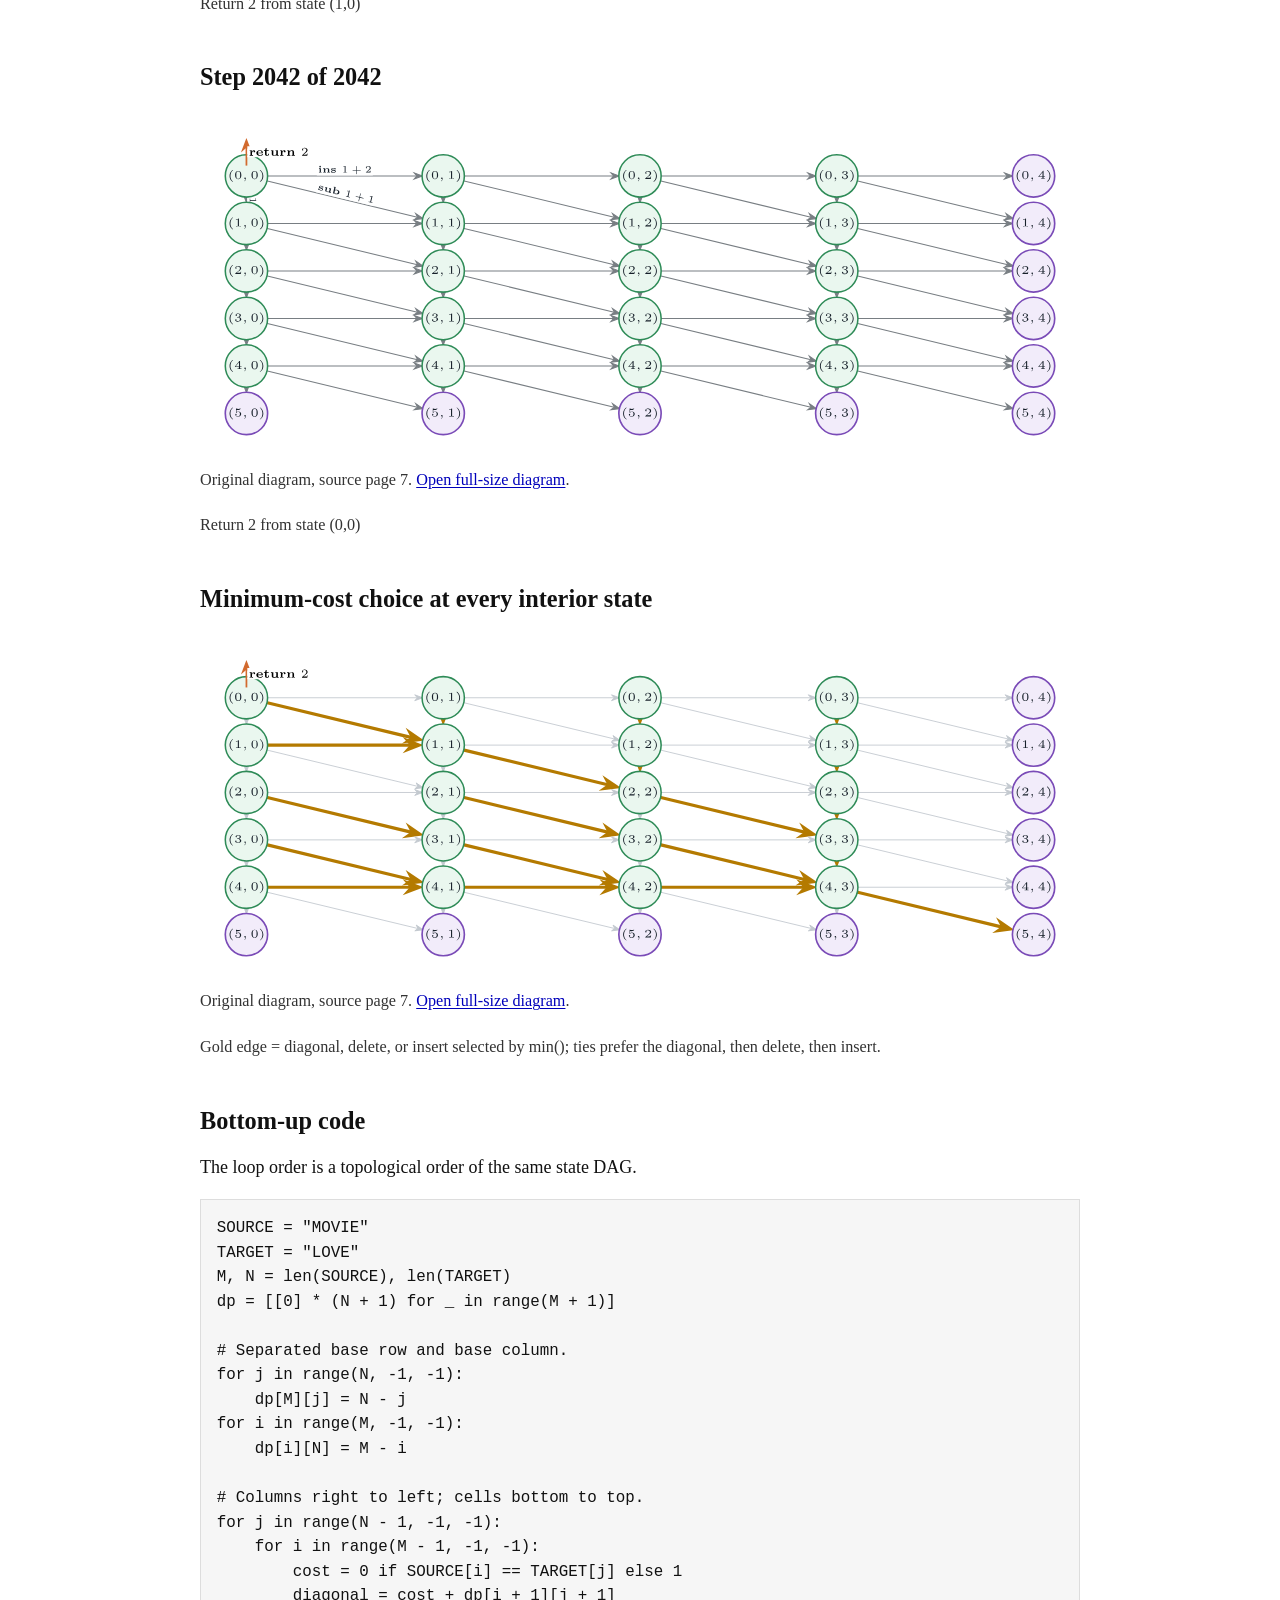
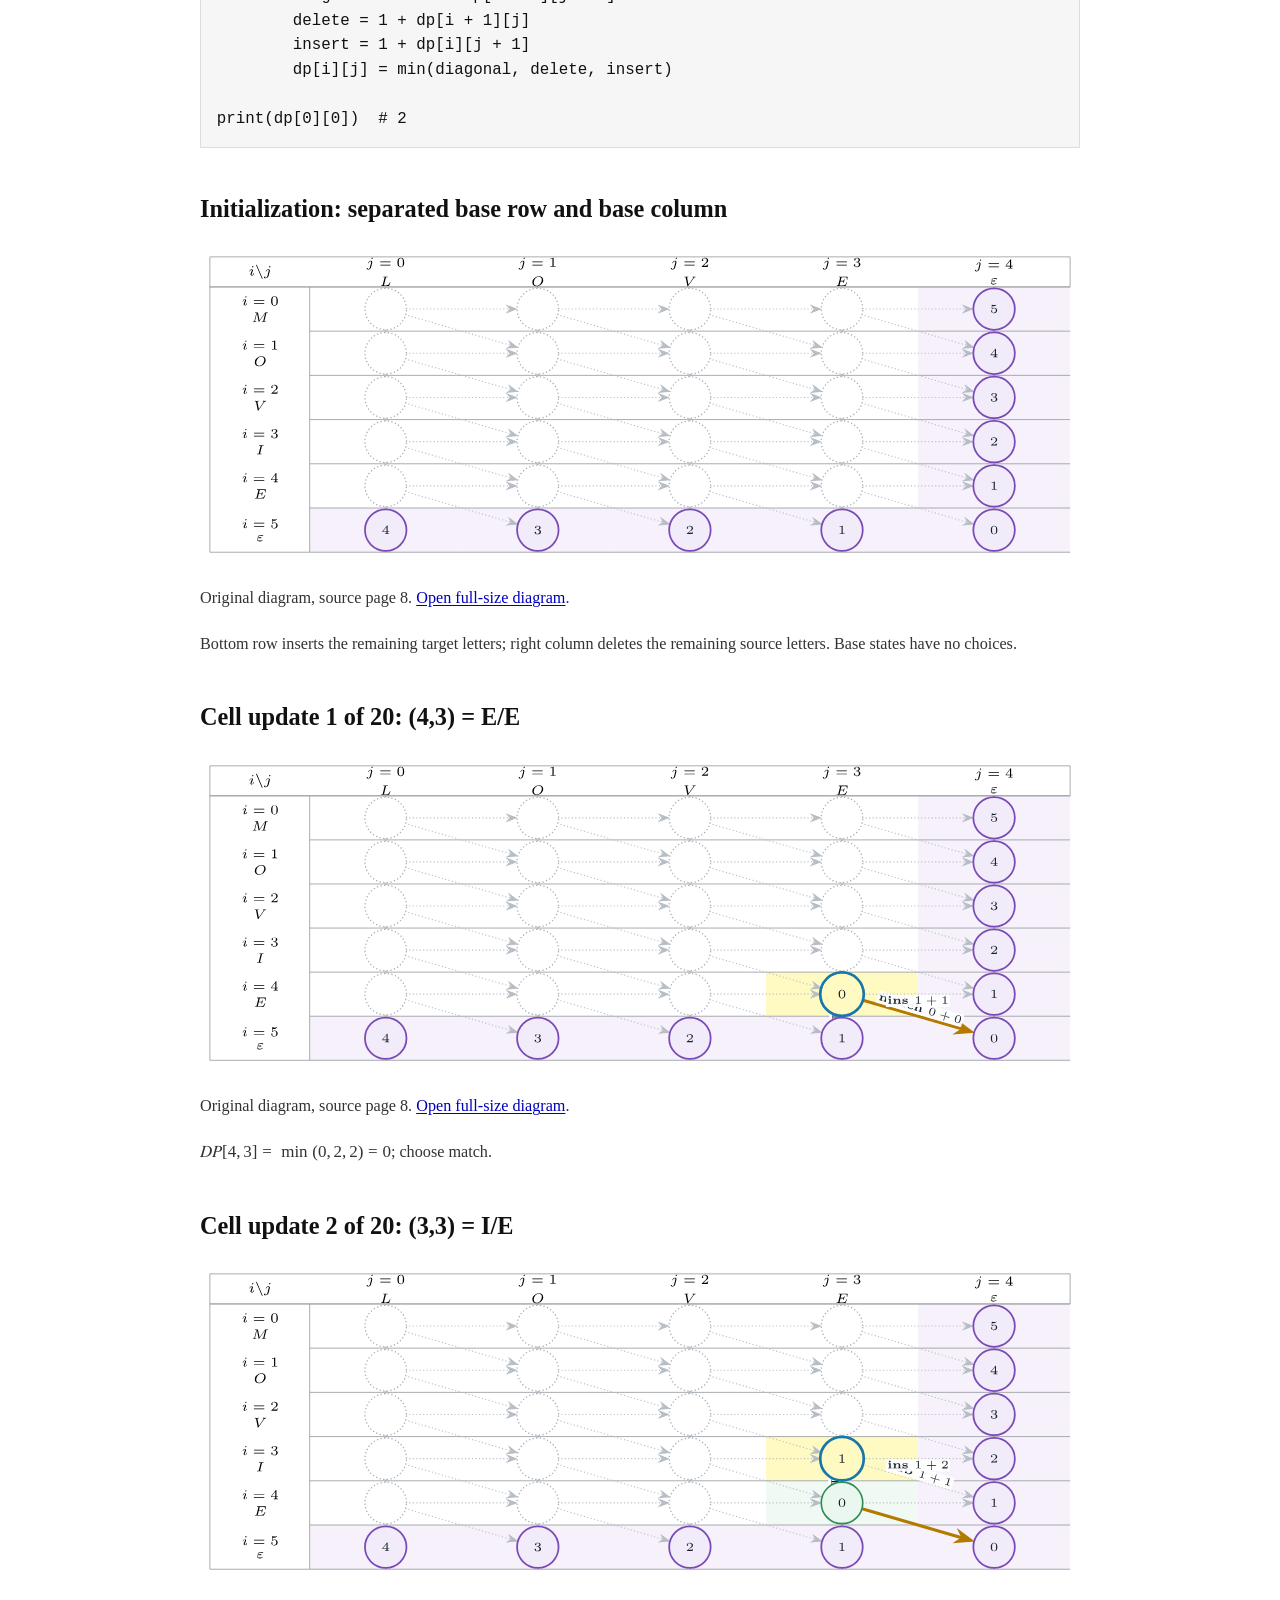
<file: handbook/edit-distance.html>
<!doctype html>
<html lang="en">
<head>
<meta charset="utf-8">
<meta name="viewport" content="width=device-width, initial-scale=1">
<meta name="description" content="Edit Distance — Dynamic Programming Visualization Handbook by Sourabh Bose.">
<title>Edit Distance — DP Visualization Handbook</title>
<link rel="stylesheet" href="../style.css">
<link rel="stylesheet" href="book.css">
</head>
<body>
<a class="skip-link" href="#main">Skip to content</a>
<header><nav class="book-nav" aria-label="Handbook navigation"><div class="book-buttons"><a href="water-jugs.html" rel="next" aria-label="Next: 4. Water Jugs: Cyclic State Graphs"><img src="navigation/next.png" width="37" height="24" alt="Next"></a> <a href="index.html" rel="up" aria-label="Up: Dynamic Programming Visualization Handbook"><img src="navigation/up.png" width="26" height="24" alt="Up"></a> <a href="knapsack.html" rel="prev" aria-label="Previous: 2. 0/1 Knapsack"><img src="navigation/prev.png" width="63" height="24" alt="Previous"></a> <a href="index.html" aria-label="Contents: Contents"><img src="navigation/contents.png" width="65" height="24" alt="Contents"></a></div><div class="book-destinations"><strong>Next:</strong> <a href="water-jugs.html" rel="next">4. Water Jugs: Cyclic State Graphs</a>
<strong>Up:</strong> <a href="index.html" rel="up">Dynamic Programming Visualization Handbook</a>
<strong>Previous:</strong> <a href="knapsack.html" rel="prev">2. 0/1 Knapsack</a>
<strong><a href="index.html">Contents</a></strong></div></nav></header>
<main id="main"><h1>3. Edit Distance</h1><p><em>Three-way choices over two string positions</em></p><p>A suffix pair offers insertion, deletion, or a diagonal match/substitution. The table evaluates all suffix pairs in dependency order.</p><dl><dt>State</dt><dd><math xmlns="http://www.w3.org/1998/Math/MathML" display="inline"><mrow><mo stretchy="false">&#x00028;</mo><mi>i</mi><mo>&#x0002C;</mo><mi>j</mi><mo stretchy="false">&#x00029;</mo></mrow></math>, positions in the two strings</dd><dt>Goal</dt><dd>Minimize the number of edits that transform one string into the other.</dd><dt>Base cases</dt><dd>When either suffix is exhausted, return the length of the other suffix.</dd></dl><p><strong>Diagram legend:</strong> dotted = pending; blue = active call; orange = latest return; purple = cache/base; gold = minimum-cost choice.</p><details class="chapter-toc"><summary>On this page</summary><ol><li><a href="#section-01">Problem overview and examples</a></li><li><a href="#section-02">Plain recursive code; memoized-DAG projection</a></li><li><a href="#section-03">Step 0001 of 2042</a></li><li><a href="#section-04">Step 0002 of 2042</a></li><li><a href="#section-05">Step 0003 of 2042</a></li><li><a href="#section-06">Step 0004 of 2042</a></li><li><a href="#section-07">Step 0005 of 2042</a></li><li><a href="#section-08">Step 0006 of 2042</a></li><li><a href="#section-09">Step 0007 of 2042</a></li><li><a href="#section-10">Step 0008 of 2042</a></li><li><a href="#section-11">Step 0009 of 2042</a></li><li><a href="#section-12">Step 0010 of 2042</a></li><li><a href="#section-13">Step 0011 of 2042</a></li><li><a href="#section-14">Step 0012 of 2042</a></li><li><a href="#section-15">Step 0012 <math xmlns="http://www.w3.org/1998/Math/MathML" display="inline"><mrow><mo>&#x02192;</mo></mrow></math> cache hit <math xmlns="http://www.w3.org/1998/Math/MathML" display="inline"><mrow><mo>&#x02192;</mo></mrow></math> Step 0014</a></li><li><a href="#section-16">Step 0014 of 2042</a></li><li><a href="#section-17">Step 0015 of 2042</a></li><li><a href="#section-18">Step 0016 of 2042</a></li><li><a href="#section-19">Step 0017 of 2042</a></li><li><a href="#section-20">Step 0018 of 2042</a></li><li><a href="#section-21">Step 0074 of 2042</a></li><li><a href="#section-22">Step 0189 of 2042</a></li><li><a href="#section-23">Step 0387 of 2042</a></li><li><a href="#section-24">Step 1349 of 2042</a></li><li><a href="#section-25">Step 2042 of 2042</a></li><li><a href="#section-26">Minimum-cost choice at every interior state</a></li><li><a href="#section-27">Bottom-up code</a></li><li><a href="#section-28">Initialization: separated base row and base column</a></li><li><a href="#section-29">Cell update 1 of 20: (4,3) = E/E</a></li><li><a href="#section-30">Cell update 2 of 20: (3,3) = I/E</a></li><li><a href="#section-31">Cell update 3 of 20: (2,3) = V/E</a></li><li><a href="#section-32">Finish column j=3:E</a></li><li><a href="#section-33">Column j=2:V completed as one group</a></li><li><a href="#section-34">Column j=1:O completed as one group</a></li><li><a href="#section-35">Lower four cells of column j=0:L</a></li><li><a href="#section-36">Cell update 20 of 20: (0,0) = M/L</a></li><li><a href="#section-37">Completed edit-distance table and local policy</a></li></ol></details><section id="section-01"><h2>Problem overview and examples</h2><p><strong>Problem.</strong> Find the minimum number of single-character insertions, deletions, and substitutions needed to transform one string into another.</p>
<p><strong>Example 1 (used below).</strong> Input: <code>MOVIE</code> <math xmlns="http://www.w3.org/1998/Math/MathML" display="inline"><mrow><mo>&#x02192;</mo></mrow></math> <code>LOVE</code>. Output: <math xmlns="http://www.w3.org/1998/Math/MathML" display="inline"><mrow><mn>2</mn></mrow></math> (substitute M with L, then delete I).</p>
<p><strong>Example 2.</strong> Input: <code>CAT</code> <math xmlns="http://www.w3.org/1998/Math/MathML" display="inline"><mrow><mo>&#x02192;</mo></mrow></math> <code>CUT</code>. Output: <math xmlns="http://www.w3.org/1998/Math/MathML" display="inline"><mrow><mn>1</mn></mrow></math>.</p></section>
<section id="section-02"><h2>Plain recursive code; memoized-DAG projection</h2><p>Each interior state evaluates diagonal, delete, and insert. State <math xmlns="http://www.w3.org/1998/Math/MathML" display="inline"><mrow><mo stretchy="false">&#x00028;</mo><mi>i</mi><mo>&#x0002C;</mo><mi>j</mi><mo stretchy="false">&#x00029;</mo></mrow></math> compares the suffixes SOURCE[i:] and TARGET[j:].</p>
<pre><code class="language-python">SOURCE = &quot;MOVIE&quot;
TARGET = &quot;LOVE&quot;
M, N = len(SOURCE), len(TARGET)

def edit_distance(i, j):
    if i &gt;= M:
        return N - j
    if j &gt;= N:
        return M - i

    cost = 0 if SOURCE[i] == TARGET[j] else 1
    diagonal = cost + edit_distance(i + 1, j + 1)
    delete = 1 + edit_distance(i + 1, j)
    insert = 1 + edit_distance(i, j + 1)
    return min(diagonal, delete, insert)

print(edit_distance(0, 0))  # 2</code></pre>
<p>The naive recursion makes 1,021 calls (2,042 call/return events). The figures merge identical states and show selected milestones.</p></section>
<section id="section-03"><h2>Step 0001 of 2042</h2><figure><a href="assets/edit-distance-03.svg" aria-label="Open diagram: Edit Distance: Step 0001 of 2042"><img src="assets/edit-distance-03.svg" alt="Edit Distance: Step 0001 of 2042" width="133" height="66" loading="lazy"></a><figcaption>Original diagram, source page 1. <a href="assets/edit-distance-03.svg">Open full-size diagram</a>.</figcaption></figure><div class="caption"><p>Call root state (0,0)</p></div></section>
<section id="section-04"><h2>Step 0002 of 2042</h2><figure><a href="assets/edit-distance-04.svg" aria-label="Open diagram: Edit Distance: Step 0002 of 2042"><img src="assets/edit-distance-04.svg" alt="Edit Distance: Step 0002 of 2042" width="218" height="88" loading="lazy"></a><figcaption>Original diagram, source page 1. <a href="assets/edit-distance-04.svg">Open full-size diagram</a>.</figcaption></figure><div class="caption"><p>Substitute calls state (1,1)</p></div></section>
<section id="section-05"><h2>Step 0003 of 2042</h2><figure><a href="assets/edit-distance-05.svg" aria-label="Open diagram: Edit Distance: Step 0003 of 2042"><img src="assets/edit-distance-05.svg" alt="Edit Distance: Step 0003 of 2042" width="308" height="109" loading="lazy"></a><figcaption>Original diagram, source page 2. <a href="assets/edit-distance-05.svg">Open full-size diagram</a>.</figcaption></figure><div class="caption"><p>Match calls state (2,2)</p></div></section>
<section id="section-06"><h2>Step 0004 of 2042</h2><figure><a href="assets/edit-distance-06.svg" aria-label="Open diagram: Edit Distance: Step 0004 of 2042"><img src="assets/edit-distance-06.svg" alt="Edit Distance: Step 0004 of 2042" width="397" height="131" loading="lazy"></a><figcaption>Original diagram, source page 2. <a href="assets/edit-distance-06.svg">Open full-size diagram</a>.</figcaption></figure><div class="caption"><p>Match calls state (3,3)</p></div></section>
<section id="section-07"><h2>Step 0005 of 2042</h2><figure><a href="assets/edit-distance-07.svg" aria-label="Open diagram: Edit Distance: Step 0005 of 2042"><img src="assets/edit-distance-07.svg" alt="Edit Distance: Step 0005 of 2042" width="399" height="133" loading="lazy"></a><figcaption>Original diagram, source page 2. <a href="assets/edit-distance-07.svg">Open full-size diagram</a>.</figcaption></figure><div class="caption"><p>Substitute calls state (4,4)</p></div></section>
<section id="section-08"><h2>Step 0006 of 2042</h2><figure><a href="assets/edit-distance-08.svg" aria-label="Open diagram: Edit Distance: Step 0006 of 2042"><img src="assets/edit-distance-08.svg" alt="Edit Distance: Step 0006 of 2042" width="399" height="133" loading="lazy"></a><figcaption>Original diagram, source page 2. <a href="assets/edit-distance-08.svg">Open full-size diagram</a>.</figcaption></figure><div class="caption"><p>Return 1 from state (4,4)</p></div></section>
<section id="section-09"><h2>Step 0007 of 2042</h2><figure><a href="assets/edit-distance-09.svg" aria-label="Open diagram: Edit Distance: Step 0007 of 2042"><img src="assets/edit-distance-09.svg" alt="Edit Distance: Step 0007 of 2042" width="399" height="152" loading="lazy"></a><figcaption>Original diagram, source page 3. <a href="assets/edit-distance-09.svg">Open full-size diagram</a>.</figcaption></figure><div class="caption"><p>Delete calls state (4,3)</p></div></section>
<section id="section-10"><h2>Step 0008 of 2042</h2><figure><a href="assets/edit-distance-10.svg" aria-label="Open diagram: Edit Distance: Step 0008 of 2042"><img src="assets/edit-distance-10.svg" alt="Edit Distance: Step 0008 of 2042" width="399" height="154" loading="lazy"></a><figcaption>Original diagram, source page 3. <a href="assets/edit-distance-10.svg">Open full-size diagram</a>.</figcaption></figure><div class="caption"><p>Match calls state (5,4)</p></div></section>
<section id="section-11"><h2>Step 0009 of 2042</h2><figure><a href="assets/edit-distance-11.svg" aria-label="Open diagram: Edit Distance: Step 0009 of 2042"><img src="assets/edit-distance-11.svg" alt="Edit Distance: Step 0009 of 2042" width="399" height="154" loading="lazy"></a><figcaption>Original diagram, source page 3. <a href="assets/edit-distance-11.svg">Open full-size diagram</a>.</figcaption></figure><div class="caption"><p>Return 0 from state (5,4)</p></div></section>
<section id="section-12"><h2>Step 0010 of 2042</h2><figure><a href="assets/edit-distance-12.svg" aria-label="Open diagram: Edit Distance: Step 0010 of 2042"><img src="assets/edit-distance-12.svg" alt="Edit Distance: Step 0010 of 2042" width="399" height="154" loading="lazy"></a><figcaption>Original diagram, source page 3. <a href="assets/edit-distance-12.svg">Open full-size diagram</a>.</figcaption></figure><div class="caption"><p>Delete calls state (5,3)</p></div></section>
<section id="section-13"><h2>Step 0011 of 2042</h2><figure><a href="assets/edit-distance-13.svg" aria-label="Open diagram: Edit Distance: Step 0011 of 2042"><img src="assets/edit-distance-13.svg" alt="Edit Distance: Step 0011 of 2042" width="399" height="154" loading="lazy"></a><figcaption>Original diagram, source page 4. <a href="assets/edit-distance-13.svg">Open full-size diagram</a>.</figcaption></figure><div class="caption"><p>Return 1 from state (5,3)</p></div></section>
<section id="section-14"><h2>Step 0012 of 2042</h2><figure><a href="assets/edit-distance-14.svg" aria-label="Open diagram: Edit Distance: Step 0012 of 2042"><img src="assets/edit-distance-14.svg" alt="Edit Distance: Step 0012 of 2042" width="404" height="154" loading="lazy"></a><figcaption>Original diagram, source page 4. <a href="assets/edit-distance-14.svg">Open full-size diagram</a>.</figcaption></figure><div class="caption"><p>Cache hit: insert reaches existing state (4,4)</p></div></section>
<section id="section-15"><h2>Step 0012 <math xmlns="http://www.w3.org/1998/Math/MathML" display="inline"><mrow><mo>&#x02192;</mo></mrow></math> cache hit <math xmlns="http://www.w3.org/1998/Math/MathML" display="inline"><mrow><mo>&#x02192;</mo></mrow></math> Step 0014</h2><figure><a href="assets/edit-distance-15.svg" aria-label="Open diagram: Edit Distance: Step 0012 $\rightarrow$ cache hit $\rightarrow$ Step 0014"><img src="assets/edit-distance-15.svg" alt="Edit Distance: Step 0012 $\rightarrow$ cache hit $\rightarrow$ Step 0014" width="399" height="154" loading="lazy"></a><figcaption>Original diagram, source page 4. <a href="assets/edit-distance-15.svg">Open full-size diagram</a>.</figcaption></figure><div class="caption"><p>Return 1 to (4,3); naive Step 13 omitted.</p></div></section>
<section id="section-16"><h2>Step 0014 of 2042</h2><figure><a href="assets/edit-distance-16.svg" aria-label="Open diagram: Edit Distance: Step 0014 of 2042"><img src="assets/edit-distance-16.svg" alt="Edit Distance: Step 0014 of 2042" width="399" height="154" loading="lazy"></a><figcaption>Original diagram, source page 4. <a href="assets/edit-distance-16.svg">Open full-size diagram</a>.</figcaption></figure><div class="caption"><p>Return 0 from state (4,3)</p></div></section>
<section id="section-17"><h2>Step 0015 of 2042</h2><figure><a href="assets/edit-distance-17.svg" aria-label="Open diagram: Edit Distance: Step 0015 of 2042"><img src="assets/edit-distance-17.svg" alt="Edit Distance: Step 0015 of 2042" width="399" height="154" loading="lazy"></a><figcaption>Original diagram, source page 5. <a href="assets/edit-distance-17.svg">Open full-size diagram</a>.</figcaption></figure><div class="caption"><p>Insert calls state (3,4)</p></div></section>
<section id="section-18"><h2>Step 0016 of 2042</h2><figure><a href="assets/edit-distance-18.svg" aria-label="Open diagram: Edit Distance: Step 0016 of 2042"><img src="assets/edit-distance-18.svg" alt="Edit Distance: Step 0016 of 2042" width="399" height="154" loading="lazy"></a><figcaption>Original diagram, source page 5. <a href="assets/edit-distance-18.svg">Open full-size diagram</a>.</figcaption></figure><div class="caption"><p>Return 2 from state (3,4)</p></div></section>
<section id="section-19"><h2>Step 0017 of 2042</h2><figure><a href="assets/edit-distance-19.svg" aria-label="Open diagram: Edit Distance: Step 0017 of 2042"><img src="assets/edit-distance-19.svg" alt="Edit Distance: Step 0017 of 2042" width="399" height="154" loading="lazy"></a><figcaption>Original diagram, source page 5. <a href="assets/edit-distance-19.svg">Open full-size diagram</a>.</figcaption></figure><div class="caption"><p>Return 1 from state (3,3)</p></div></section>
<section id="section-20"><h2>Step 0018 of 2042</h2><figure><a href="assets/edit-distance-20.svg" aria-label="Open diagram: Edit Distance: Step 0018 of 2042"><img src="assets/edit-distance-20.svg" alt="Edit Distance: Step 0018 of 2042" width="399" height="154" loading="lazy"></a><figcaption>Original diagram, source page 5. <a href="assets/edit-distance-20.svg">Open full-size diagram</a>.</figcaption></figure><div class="caption"><p>Delete calls state (3,2)</p></div></section>
<section id="section-21"><h2>Step 0074 of 2042</h2><figure><a href="assets/edit-distance-21.svg" aria-label="Open diagram: Edit Distance: Step 0074 of 2042"><img src="assets/edit-distance-21.svg" alt="Edit Distance: Step 0074 of 2042" width="399" height="154" loading="lazy"></a><figcaption>Original diagram, source page 6. <a href="assets/edit-distance-21.svg">Open full-size diagram</a>.</figcaption></figure><div class="caption"><p>Return 3 from state (2,4)</p></div></section>
<section id="section-22"><h2>Step 0189 of 2042</h2><figure><a href="assets/edit-distance-22.svg" aria-label="Open diagram: Edit Distance: Step 0189 of 2042"><img src="assets/edit-distance-22.svg" alt="Edit Distance: Step 0189 of 2042" width="399" height="154" loading="lazy"></a><figcaption>Original diagram, source page 6. <a href="assets/edit-distance-22.svg">Open full-size diagram</a>.</figcaption></figure><div class="caption"><p>Return 2 from state (3,1)</p></div></section>
<section id="section-23"><h2>Step 0387 of 2042</h2><figure><a href="assets/edit-distance-23.svg" aria-label="Open diagram: Edit Distance: Step 0387 of 2042"><img src="assets/edit-distance-23.svg" alt="Edit Distance: Step 0387 of 2042" width="403" height="154" loading="lazy"></a><figcaption>Original diagram, source page 6. <a href="assets/edit-distance-23.svg">Open full-size diagram</a>.</figcaption></figure><div class="caption"><p>Return 1 from state (1,1)</p></div></section>
<section id="section-24"><h2>Step 1349 of 2042</h2><figure><a href="assets/edit-distance-24.svg" aria-label="Open diagram: Edit Distance: Step 1349 of 2042"><img src="assets/edit-distance-24.svg" alt="Edit Distance: Step 1349 of 2042" width="403" height="154" loading="lazy"></a><figcaption>Original diagram, source page 6. <a href="assets/edit-distance-24.svg">Open full-size diagram</a>.</figcaption></figure><div class="caption"><p>Return 2 from state (1,0)</p></div></section>
<section id="section-25"><h2>Step 2042 of 2042</h2><figure><a href="assets/edit-distance-25.svg" aria-label="Open diagram: Edit Distance: Step 2042 of 2042"><img src="assets/edit-distance-25.svg" alt="Edit Distance: Step 2042 of 2042" width="399" height="157" loading="lazy"></a><figcaption>Original diagram, source page 7. <a href="assets/edit-distance-25.svg">Open full-size diagram</a>.</figcaption></figure><div class="caption"><p>Return 2 from state (0,0)</p></div></section>
<section id="section-26"><h2>Minimum-cost choice at every interior state</h2><figure><a href="assets/edit-distance-26.svg" aria-label="Open diagram: Edit Distance: Minimum-cost choice at every interior state"><img src="assets/edit-distance-26.svg" alt="Edit Distance: Minimum-cost choice at every interior state" width="399" height="157" loading="lazy"></a><figcaption>Original diagram, source page 7. <a href="assets/edit-distance-26.svg">Open full-size diagram</a>.</figcaption></figure><div class="caption"><p>Gold edge = diagonal, delete, or insert selected by min(); ties prefer the diagonal, then delete, then insert.</p></div></section>
<section id="section-27"><h2>Bottom-up code</h2><p>The loop order is a topological order of the same state DAG.</p>
<pre><code class="language-python">SOURCE = &quot;MOVIE&quot;
TARGET = &quot;LOVE&quot;
M, N = len(SOURCE), len(TARGET)
dp = [[0] * (N + 1) for _ in range(M + 1)]

# Separated base row and base column.
for j in range(N, -1, -1):
    dp[M][j] = N - j
for i in range(M, -1, -1):
    dp[i][N] = M - i

# Columns right to left; cells bottom to top.
for j in range(N - 1, -1, -1):
    for i in range(M - 1, -1, -1):
        cost = 0 if SOURCE[i] == TARGET[j] else 1
        diagonal = cost + dp[i + 1][j + 1]
        delete = 1 + dp[i + 1][j]
        insert = 1 + dp[i][j + 1]
        dp[i][j] = min(diagonal, delete, insert)

print(dp[0][0])  # 2</code></pre></section>
<section id="section-28"><h2>Initialization: separated base row and base column</h2><figure><a href="assets/edit-distance-28.svg" aria-label="Open diagram: Edit Distance: Initialization: separated base row and base column"><img src="assets/edit-distance-28.svg" alt="Edit Distance: Initialization: separated base row and base column" width="373" height="140" loading="lazy"></a><figcaption>Original diagram, source page 8. <a href="assets/edit-distance-28.svg">Open full-size diagram</a>.</figcaption></figure><div class="caption"><p>Bottom row inserts the remaining target letters; right column deletes the remaining source letters. Base states have no choices.</p></div></section>
<section id="section-29"><h2>Cell update 1 of 20: (4,3) = E/E</h2><figure><a href="assets/edit-distance-29.svg" aria-label="Open diagram: Edit Distance: Cell update 1 of 20: (4,3) = E/E"><img src="assets/edit-distance-29.svg" alt="Edit Distance: Cell update 1 of 20: (4,3) = E/E" width="373" height="140" loading="lazy"></a><figcaption>Original diagram, source page 8. <a href="assets/edit-distance-29.svg">Open full-size diagram</a>.</figcaption></figure><div class="caption"><p><math xmlns="http://www.w3.org/1998/Math/MathML" display="inline"><mrow><mi>D</mi><mi>P</mi><mo stretchy="false">[</mo><mn>4</mn><mo>&#x0002C;</mo><mn>3</mn><mo stretchy="false">]</mo><mo>&#x0003D;</mo><mo>min</mo><mo stretchy="false">&#x00028;</mo><mn>0</mn><mo>&#x0002C;</mo><mn>2</mn><mo>&#x0002C;</mo><mn>2</mn><mo stretchy="false">&#x00029;</mo><mo>&#x0003D;</mo><mn>0</mn></mrow></math>; choose match.</p></div></section>
<section id="section-30"><h2>Cell update 2 of 20: (3,3) = I/E</h2><figure><a href="assets/edit-distance-30.svg" aria-label="Open diagram: Edit Distance: Cell update 2 of 20: (3,3) = I/E"><img src="assets/edit-distance-30.svg" alt="Edit Distance: Cell update 2 of 20: (3,3) = I/E" width="373" height="140" loading="lazy"></a><figcaption>Original diagram, source page 9. <a href="assets/edit-distance-30.svg">Open full-size diagram</a>.</figcaption></figure><div class="caption"><p><math xmlns="http://www.w3.org/1998/Math/MathML" display="inline"><mrow><mi>D</mi><mi>P</mi><mo stretchy="false">[</mo><mn>3</mn><mo>&#x0002C;</mo><mn>3</mn><mo stretchy="false">]</mo><mo>&#x0003D;</mo><mo>min</mo><mo stretchy="false">&#x00028;</mo><mn>2</mn><mo>&#x0002C;</mo><mn>1</mn><mo>&#x0002C;</mo><mn>3</mn><mo stretchy="false">&#x00029;</mo><mo>&#x0003D;</mo><mn>1</mn></mrow></math>; choose delete.</p></div></section>
<section id="section-31"><h2>Cell update 3 of 20: (2,3) = V/E</h2><figure><a href="assets/edit-distance-31.svg" aria-label="Open diagram: Edit Distance: Cell update 3 of 20: (2,3) = V/E"><img src="assets/edit-distance-31.svg" alt="Edit Distance: Cell update 3 of 20: (2,3) = V/E" width="373" height="140" loading="lazy"></a><figcaption>Original diagram, source page 9. <a href="assets/edit-distance-31.svg">Open full-size diagram</a>.</figcaption></figure><div class="caption"><p><math xmlns="http://www.w3.org/1998/Math/MathML" display="inline"><mrow><mi>D</mi><mi>P</mi><mo stretchy="false">[</mo><mn>2</mn><mo>&#x0002C;</mo><mn>3</mn><mo stretchy="false">]</mo><mo>&#x0003D;</mo><mo>min</mo><mo stretchy="false">&#x00028;</mo><mn>3</mn><mo>&#x0002C;</mo><mn>2</mn><mo>&#x0002C;</mo><mn>4</mn><mo stretchy="false">&#x00029;</mo><mo>&#x0003D;</mo><mn>2</mn></mrow></math>; choose delete.</p></div></section>
<section id="section-32"><h2>Finish column j=3:E</h2><figure><a href="assets/edit-distance-32.svg" aria-label="Open diagram: Edit Distance: Finish column j=3:E"><img src="assets/edit-distance-32.svg" alt="Edit Distance: Finish column j=3:E" width="373" height="140" loading="lazy"></a><figcaption>Original diagram, source page 9. <a href="assets/edit-distance-32.svg">Open full-size diagram</a>.</figcaption></figure><div class="caption"><p>The remaining two cells use the same three-way backup; column E is complete.</p></div></section>
<section id="section-33"><h2>Column j=2:V completed as one group</h2><figure><a href="assets/edit-distance-33.svg" aria-label="Open diagram: Edit Distance: Column j=2:V completed as one group"><img src="assets/edit-distance-33.svg" alt="Edit Distance: Column j=2:V completed as one group" width="373" height="140" loading="lazy"></a><figcaption>Original diagram, source page 10. <a href="assets/edit-distance-33.svg">Open full-size diagram</a>.</figcaption></figure><div class="caption"><p>Five bottom-to-top updates complete the V suffix column.</p></div></section>
<section id="section-34"><h2>Column j=1:O completed as one group</h2><figure><a href="assets/edit-distance-34.svg" aria-label="Open diagram: Edit Distance: Column j=1:O completed as one group"><img src="assets/edit-distance-34.svg" alt="Edit Distance: Column j=1:O completed as one group" width="373" height="140" loading="lazy"></a><figcaption>Original diagram, source page 10. <a href="assets/edit-distance-34.svg">Open full-size diagram</a>.</figcaption></figure><div class="caption"><p>Five bottom-to-top updates complete the OVE suffix column.</p></div></section>
<section id="section-35"><h2>Lower four cells of column j=0:L</h2><figure><a href="assets/edit-distance-35.svg" aria-label="Open diagram: Edit Distance: Lower four cells of column j=0:L"><img src="assets/edit-distance-35.svg" alt="Edit Distance: Lower four cells of column j=0:L" width="373" height="140" loading="lazy"></a><figcaption>Original diagram, source page 10. <a href="assets/edit-distance-35.svg">Open full-size diagram</a>.</figcaption></figure><div class="caption"><p>The final column is complete except for the root state (0,0).</p></div></section>
<section id="section-36"><h2>Cell update 20 of 20: (0,0) = M/L</h2><figure><a href="assets/edit-distance-36.svg" aria-label="Open diagram: Edit Distance: Cell update 20 of 20: (0,0) = M/L"><img src="assets/edit-distance-36.svg" alt="Edit Distance: Cell update 20 of 20: (0,0) = M/L" width="373" height="140" loading="lazy"></a><figcaption>Original diagram, source page 11. <a href="assets/edit-distance-36.svg">Open full-size diagram</a>.</figcaption></figure><div class="caption"><p><math xmlns="http://www.w3.org/1998/Math/MathML" display="inline"><mrow><mi>D</mi><mi>P</mi><mo stretchy="false">[</mo><mn>0</mn><mo>&#x0002C;</mo><mn>0</mn><mo stretchy="false">]</mo><mo>&#x0003D;</mo><mo>min</mo><mo stretchy="false">&#x00028;</mo><mn>2</mn><mo>&#x0002C;</mo><mn>3</mn><mo>&#x0002C;</mo><mn>3</mn><mo stretchy="false">&#x00029;</mo><mo>&#x0003D;</mo><mn>2</mn></mrow></math>; choose substitute.</p></div></section>
<section id="section-37"><h2>Completed edit-distance table and local policy</h2><figure><a href="assets/edit-distance-37.svg" aria-label="Open diagram: Edit Distance: Completed edit-distance table and local policy"><img src="assets/edit-distance-37.svg" alt="Edit Distance: Completed edit-distance table and local policy" width="373" height="140" loading="lazy"></a><figcaption>Original diagram, source page 11. <a href="assets/edit-distance-37.svg">Open full-size diagram</a>.</figcaption></figure><div class="caption"><p>All 30 states are final. Gold edges show the locally preferred edit; <math xmlns="http://www.w3.org/1998/Math/MathML" display="inline"><mrow><mi>D</mi><mi>P</mi><mo stretchy="false">[</mo><mn>0</mn><mo>&#x0002C;</mo><mn>0</mn><mo stretchy="false">]</mo><mo>&#x0003D;</mo><mn>2</mn></mrow></math>.</p></div></section></main>
<footer><nav class="book-nav" aria-label="Handbook navigation"><div class="book-buttons"><a href="water-jugs.html" rel="next" aria-label="Next: 4. Water Jugs: Cyclic State Graphs"><img src="navigation/next.png" width="37" height="24" alt="Next"></a> <a href="index.html" rel="up" aria-label="Up: Dynamic Programming Visualization Handbook"><img src="navigation/up.png" width="26" height="24" alt="Up"></a> <a href="knapsack.html" rel="prev" aria-label="Previous: 2. 0/1 Knapsack"><img src="navigation/prev.png" width="63" height="24" alt="Previous"></a> <a href="index.html" aria-label="Contents: Contents"><img src="navigation/contents.png" width="65" height="24" alt="Contents"></a></div><div class="book-destinations"><strong>Next:</strong> <a href="water-jugs.html" rel="next">4. Water Jugs: Cyclic State Graphs</a>
<strong>Up:</strong> <a href="index.html" rel="up">Dynamic Programming Visualization Handbook</a>
<strong>Previous:</strong> <a href="knapsack.html" rel="prev">2. 0/1 Knapsack</a>
<strong><a href="index.html">Contents</a></strong></div></nav><p>© 2026 Sourabh Bose</p></footer>
</body>
</html>
</file>
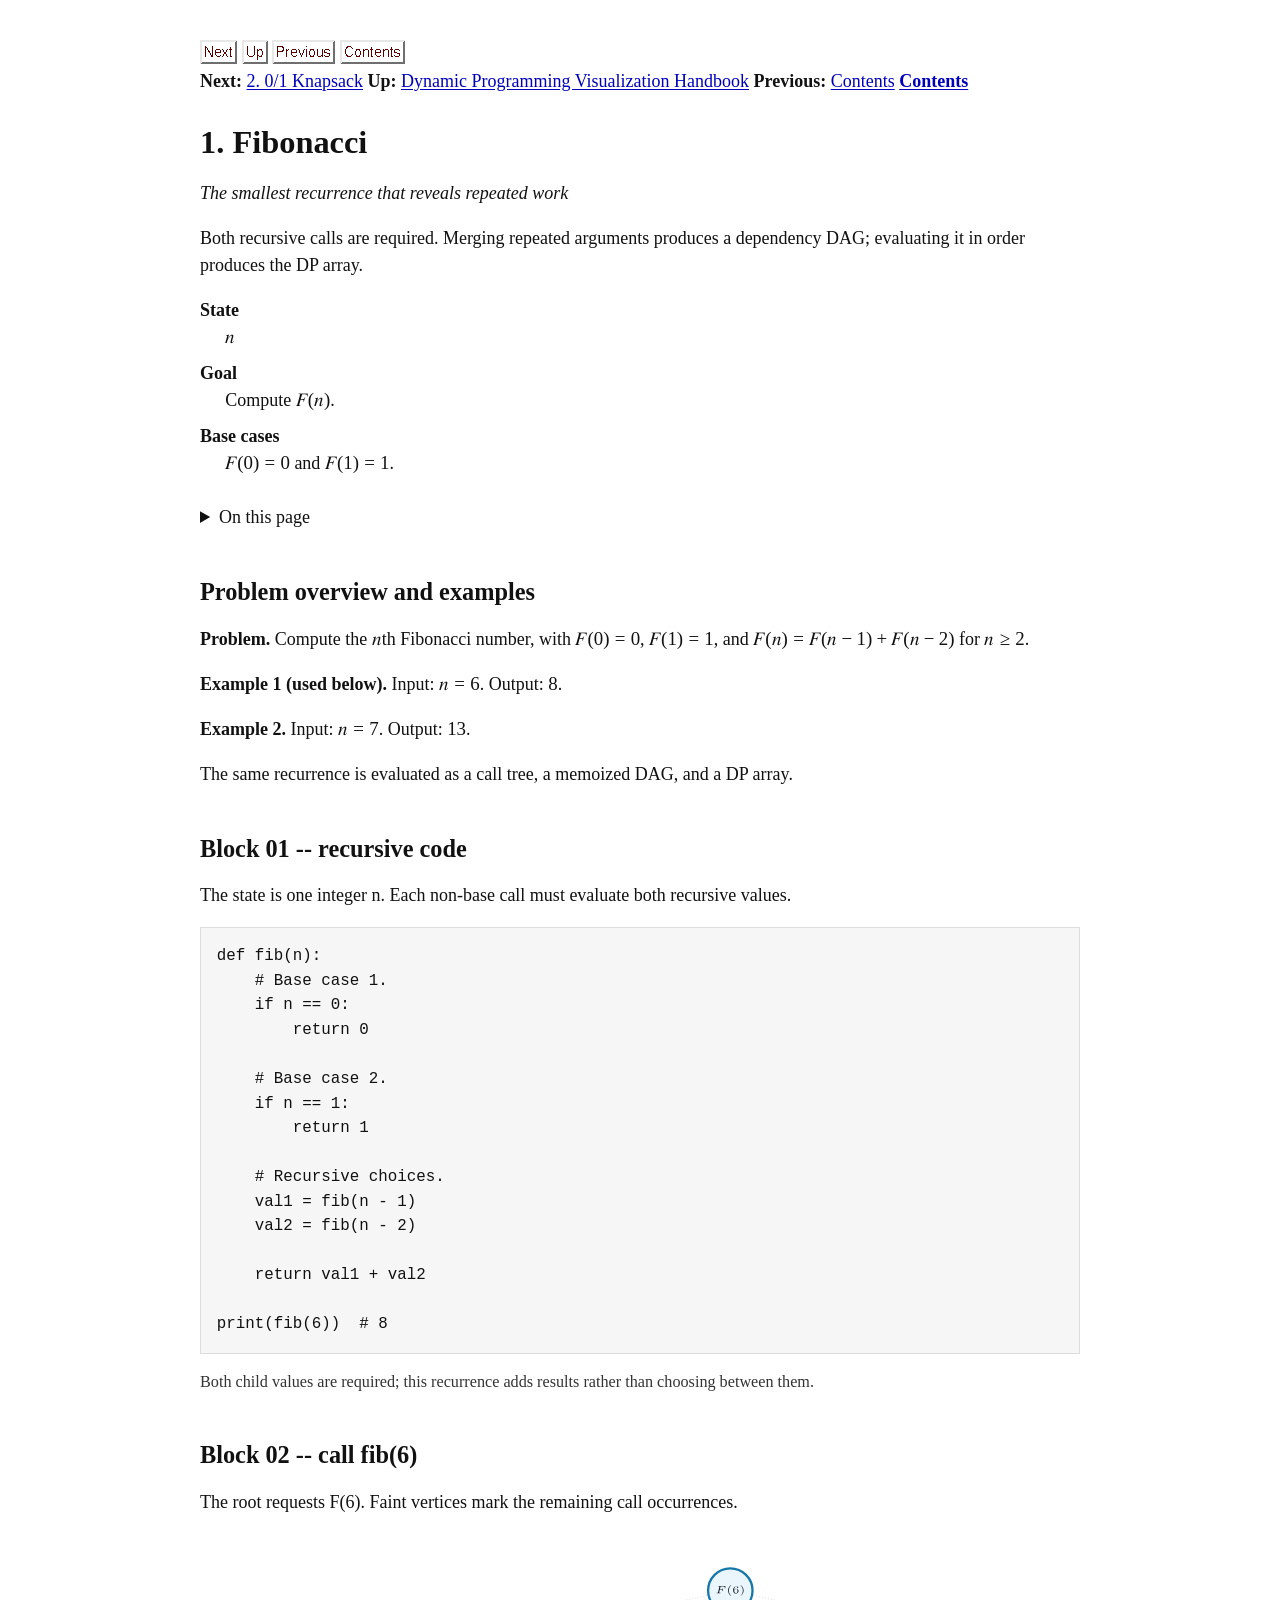
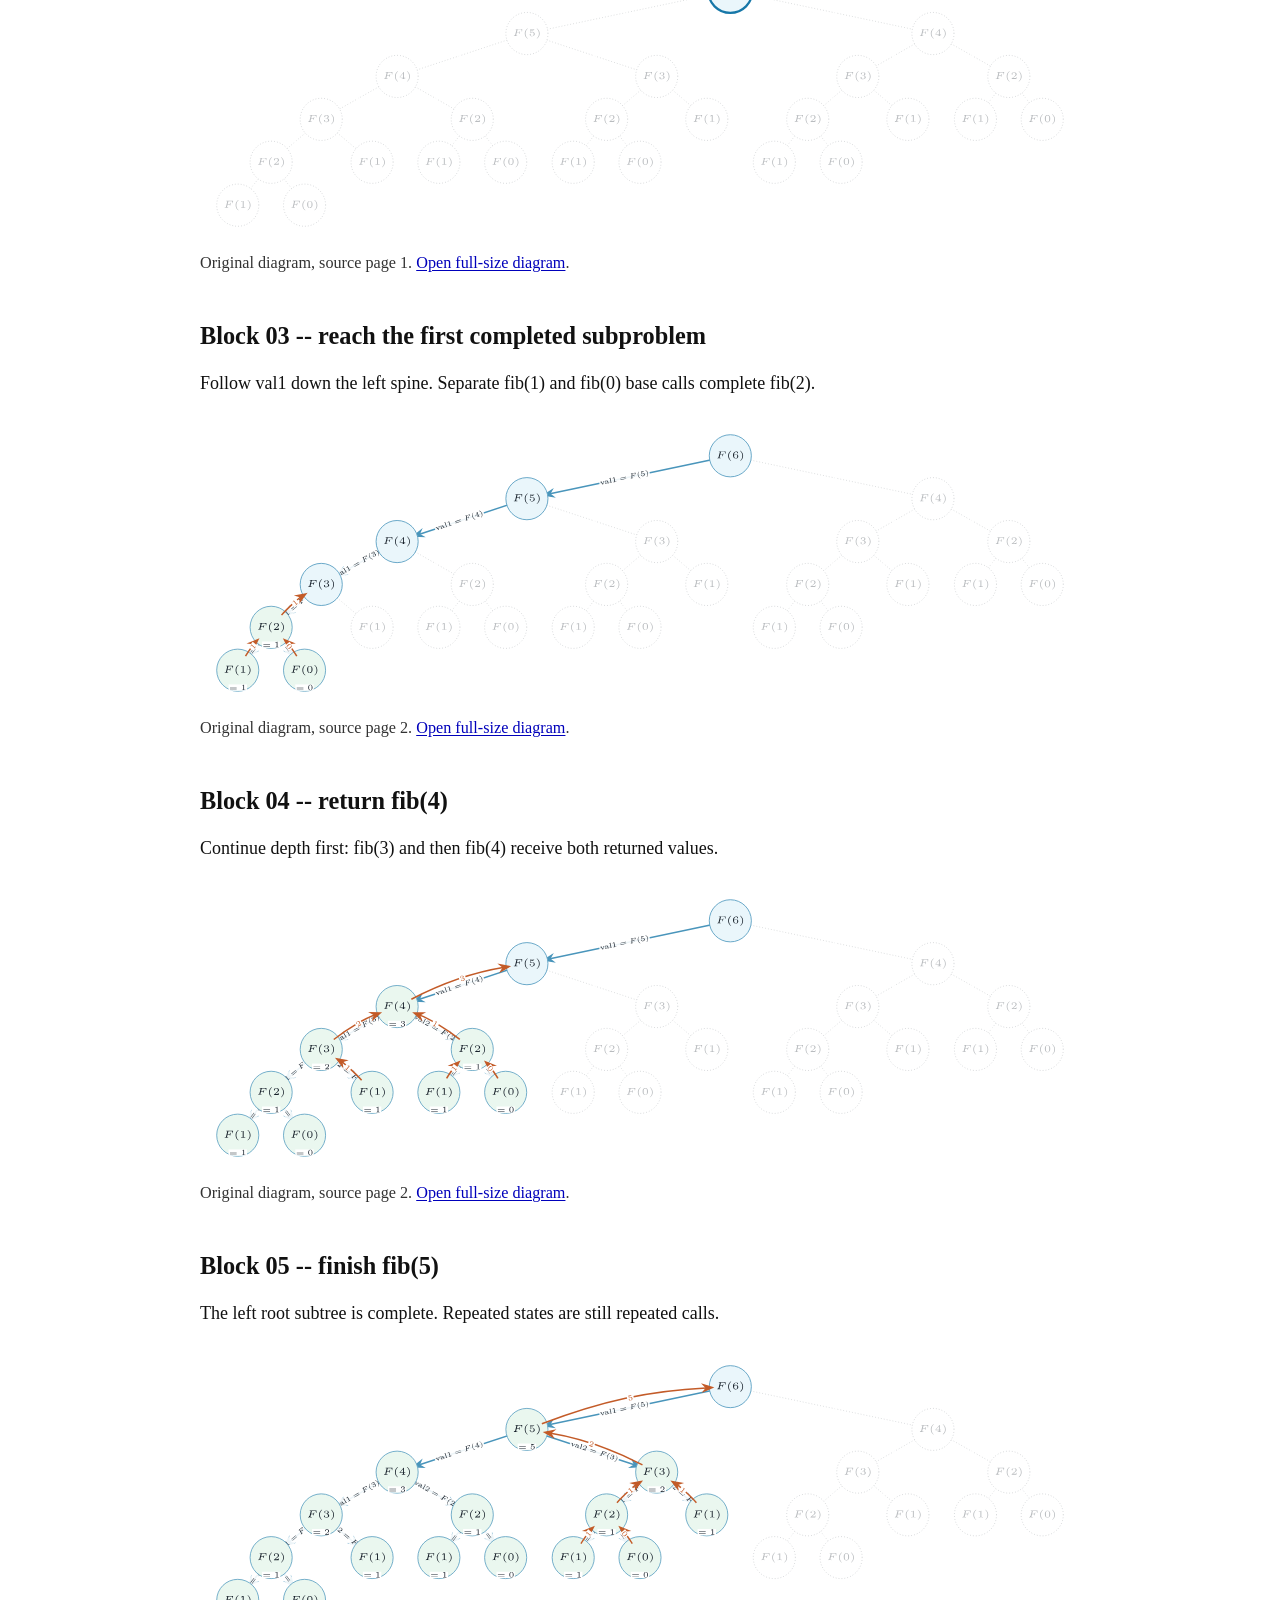
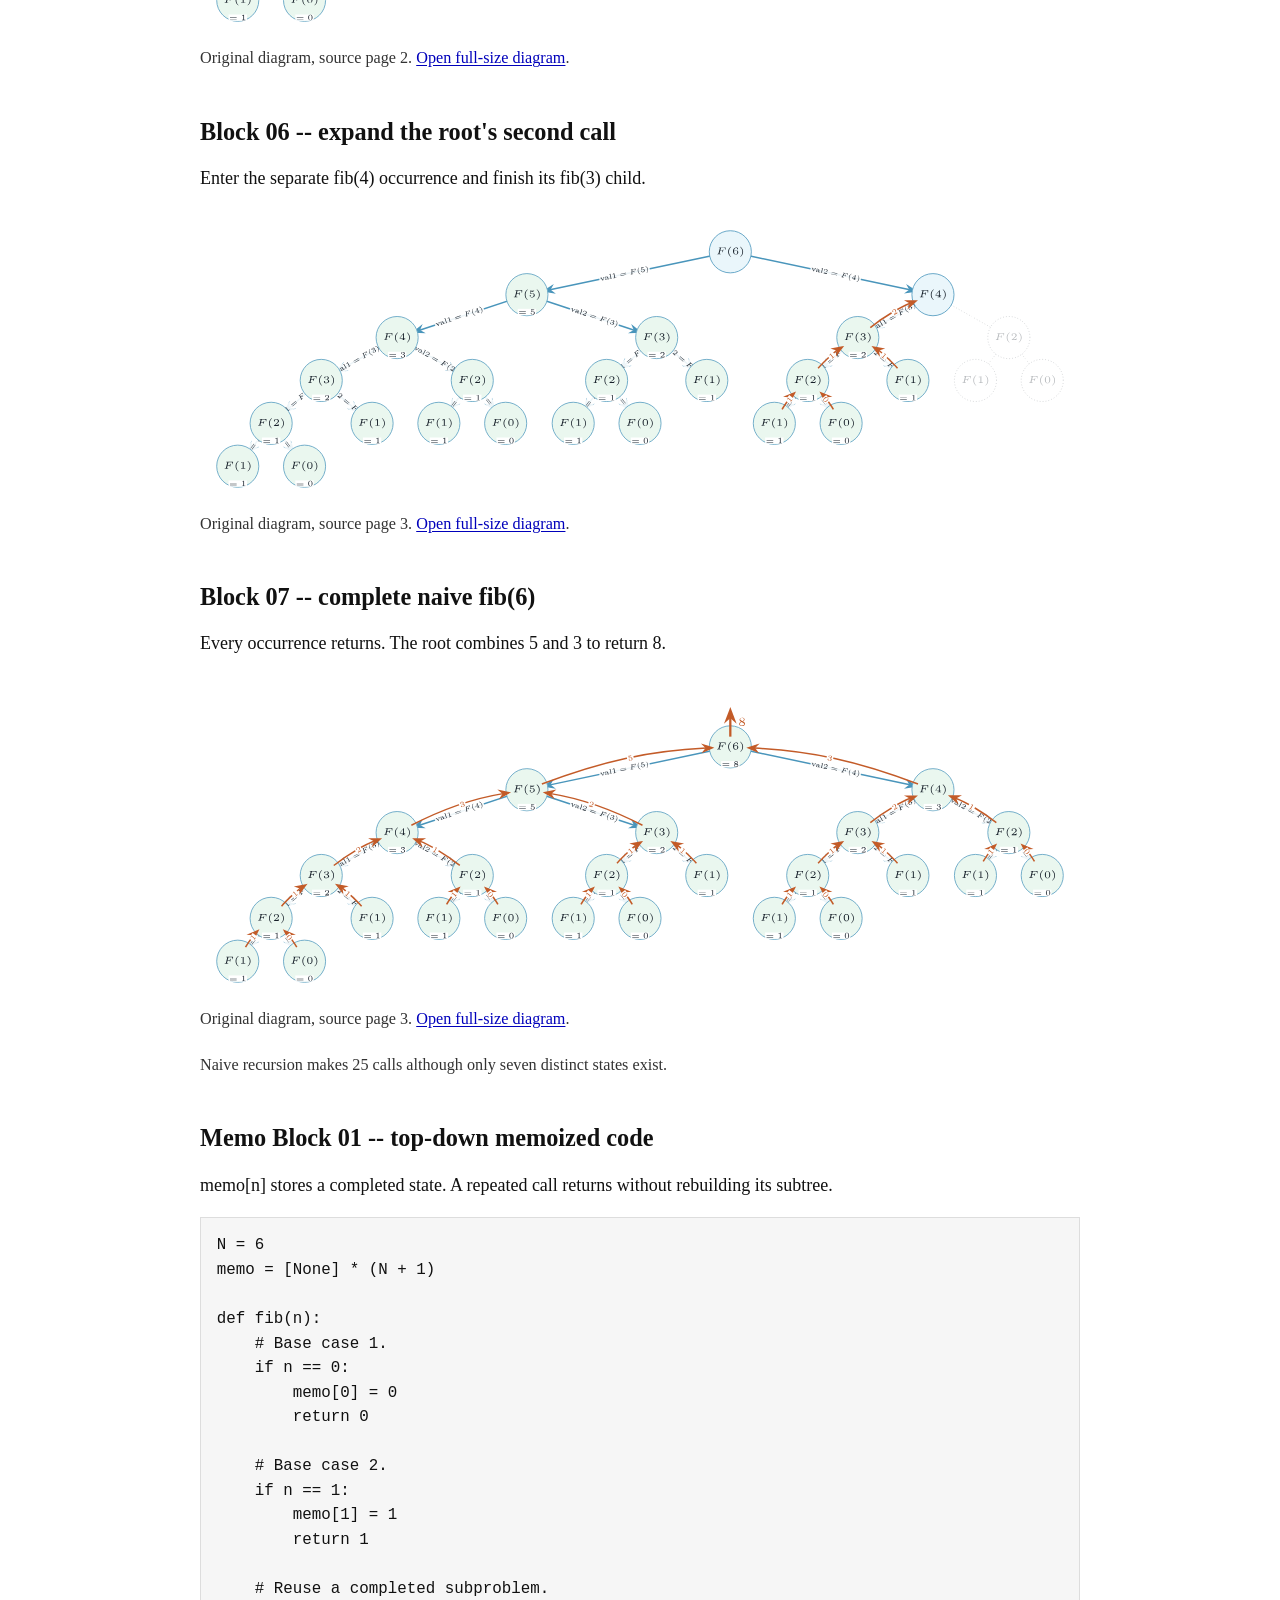
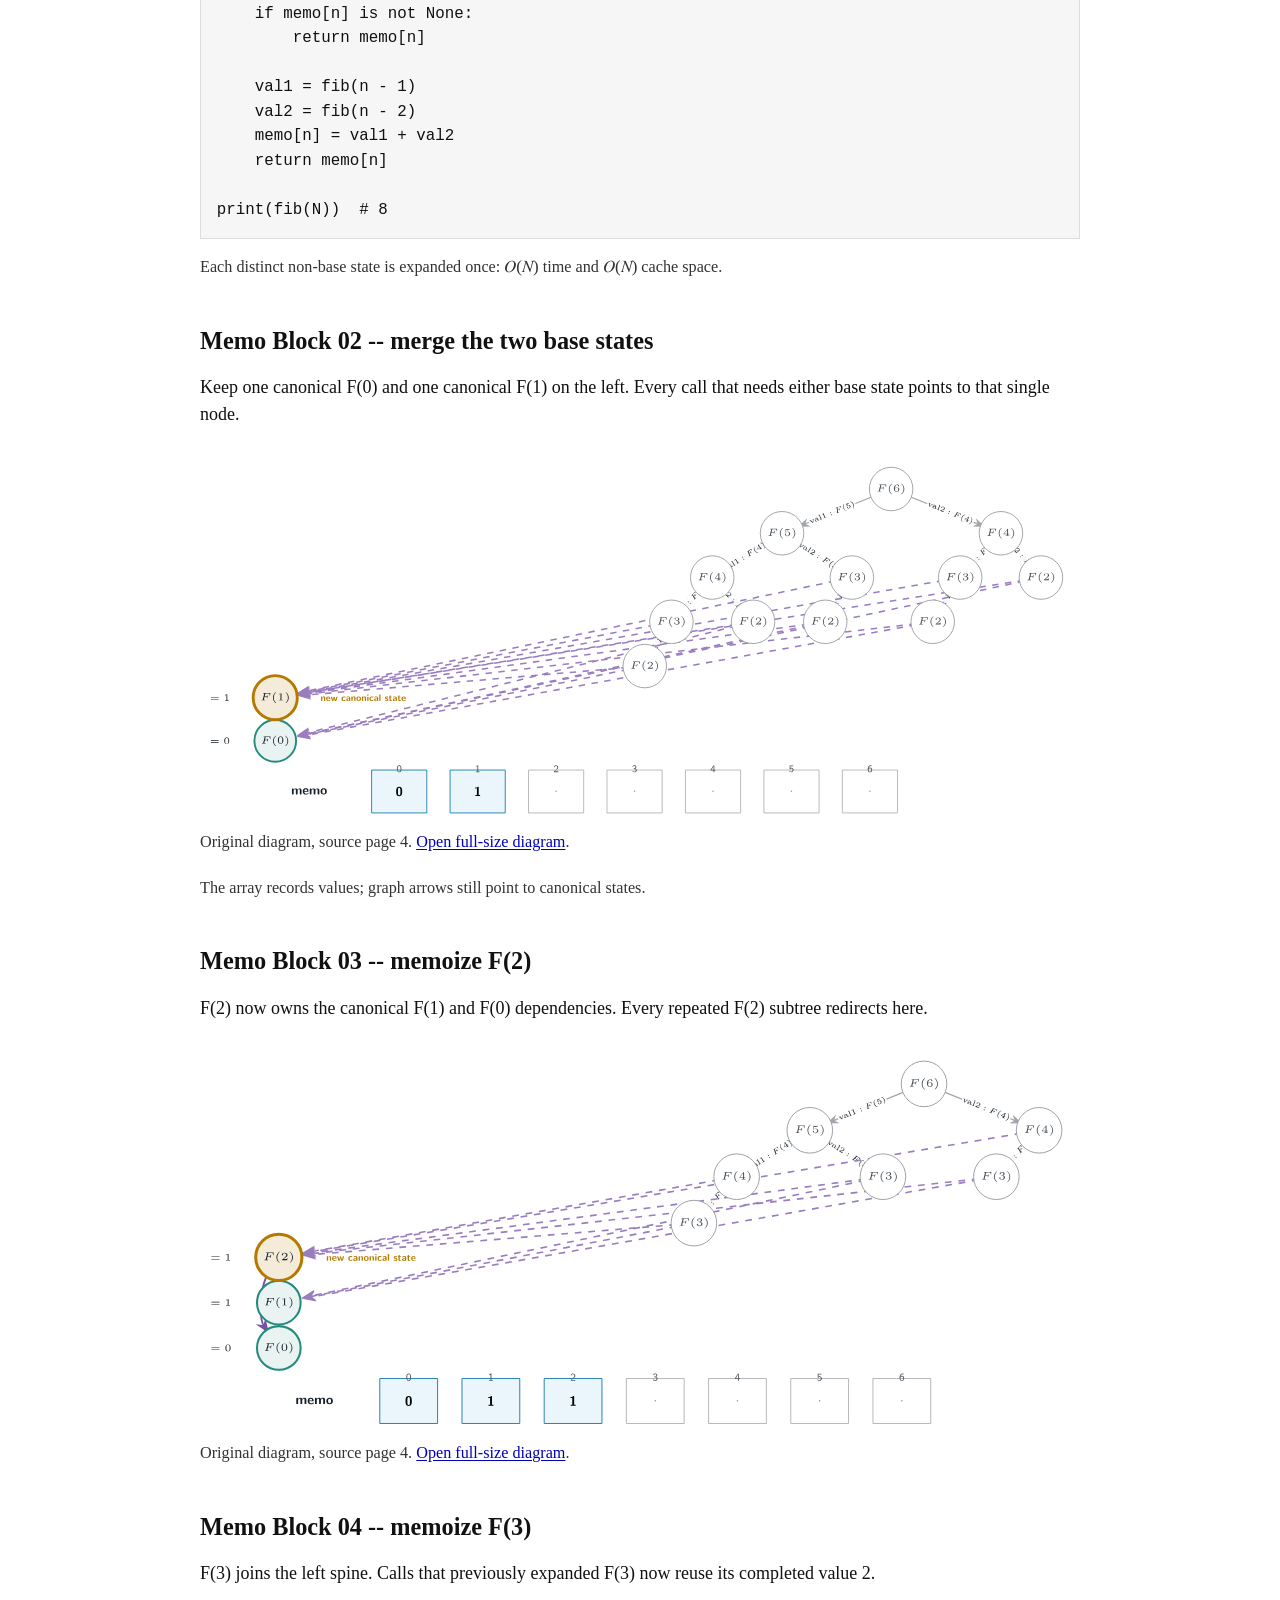
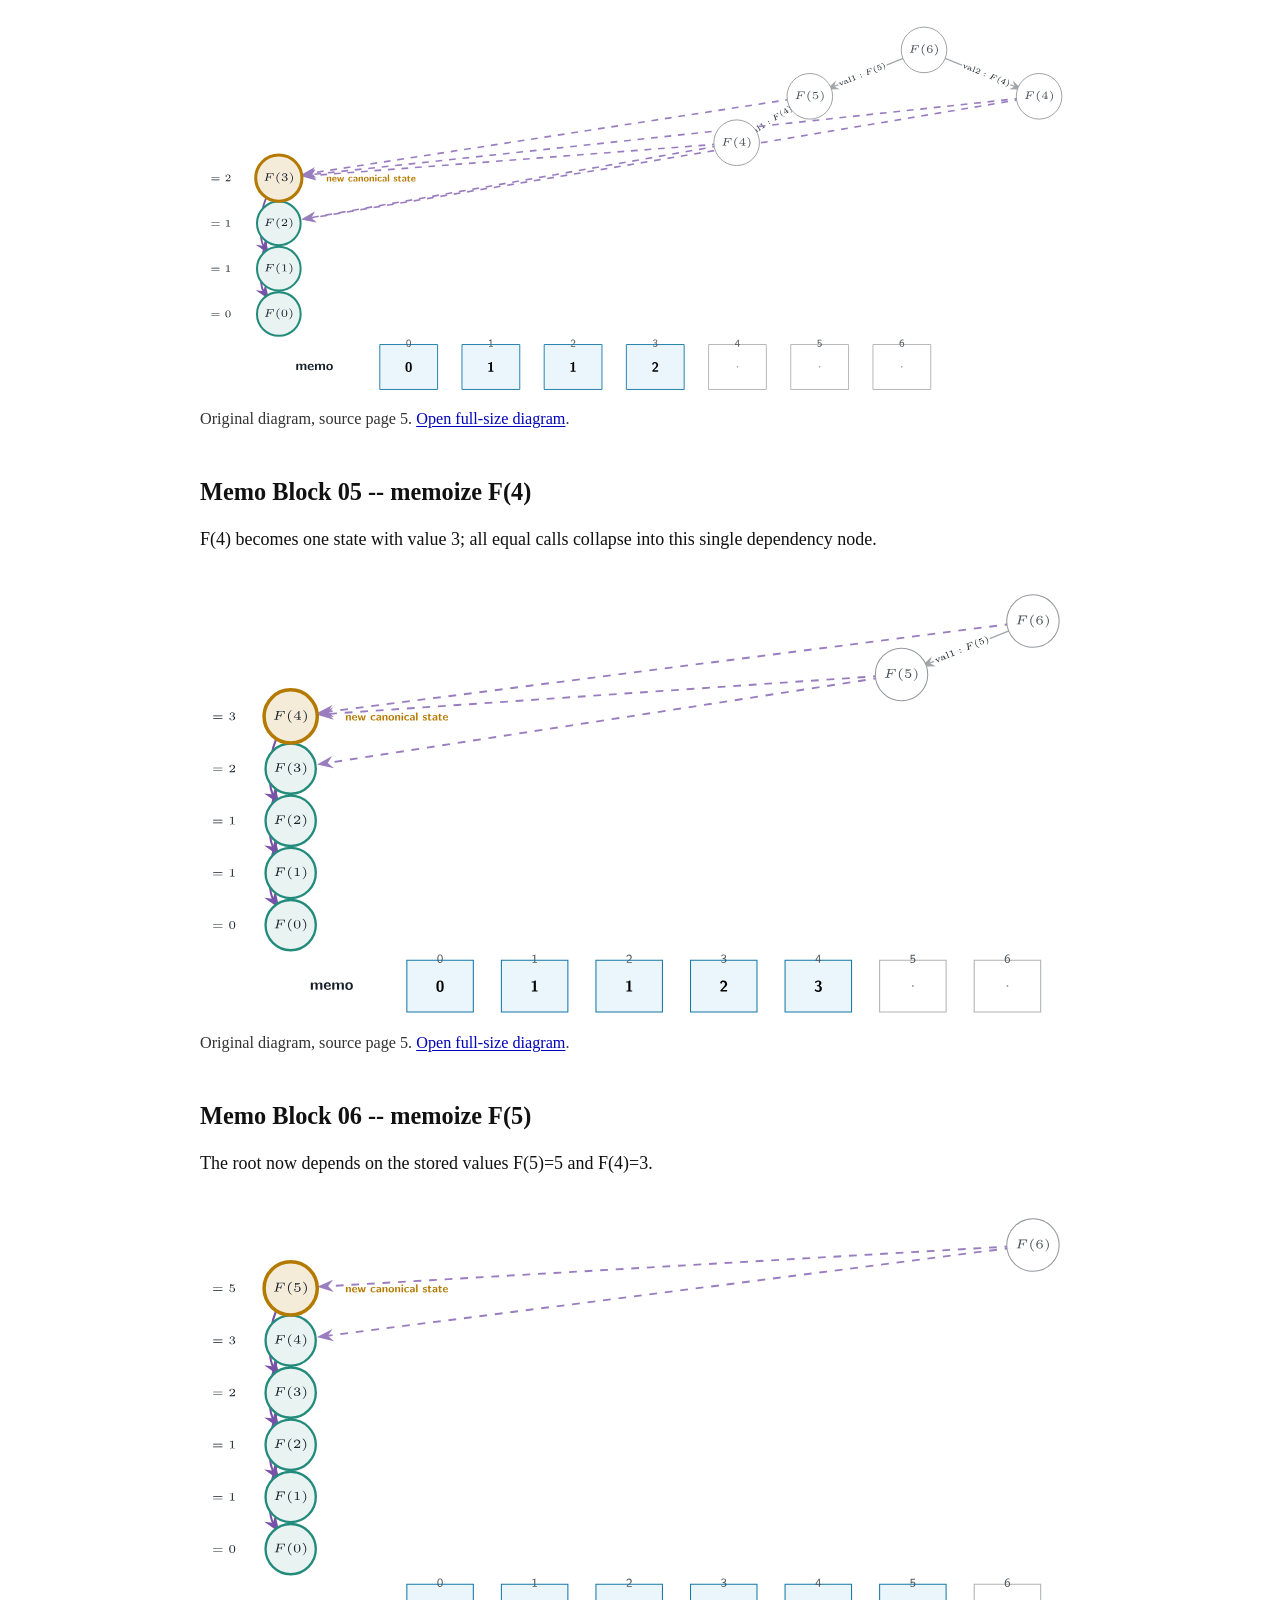
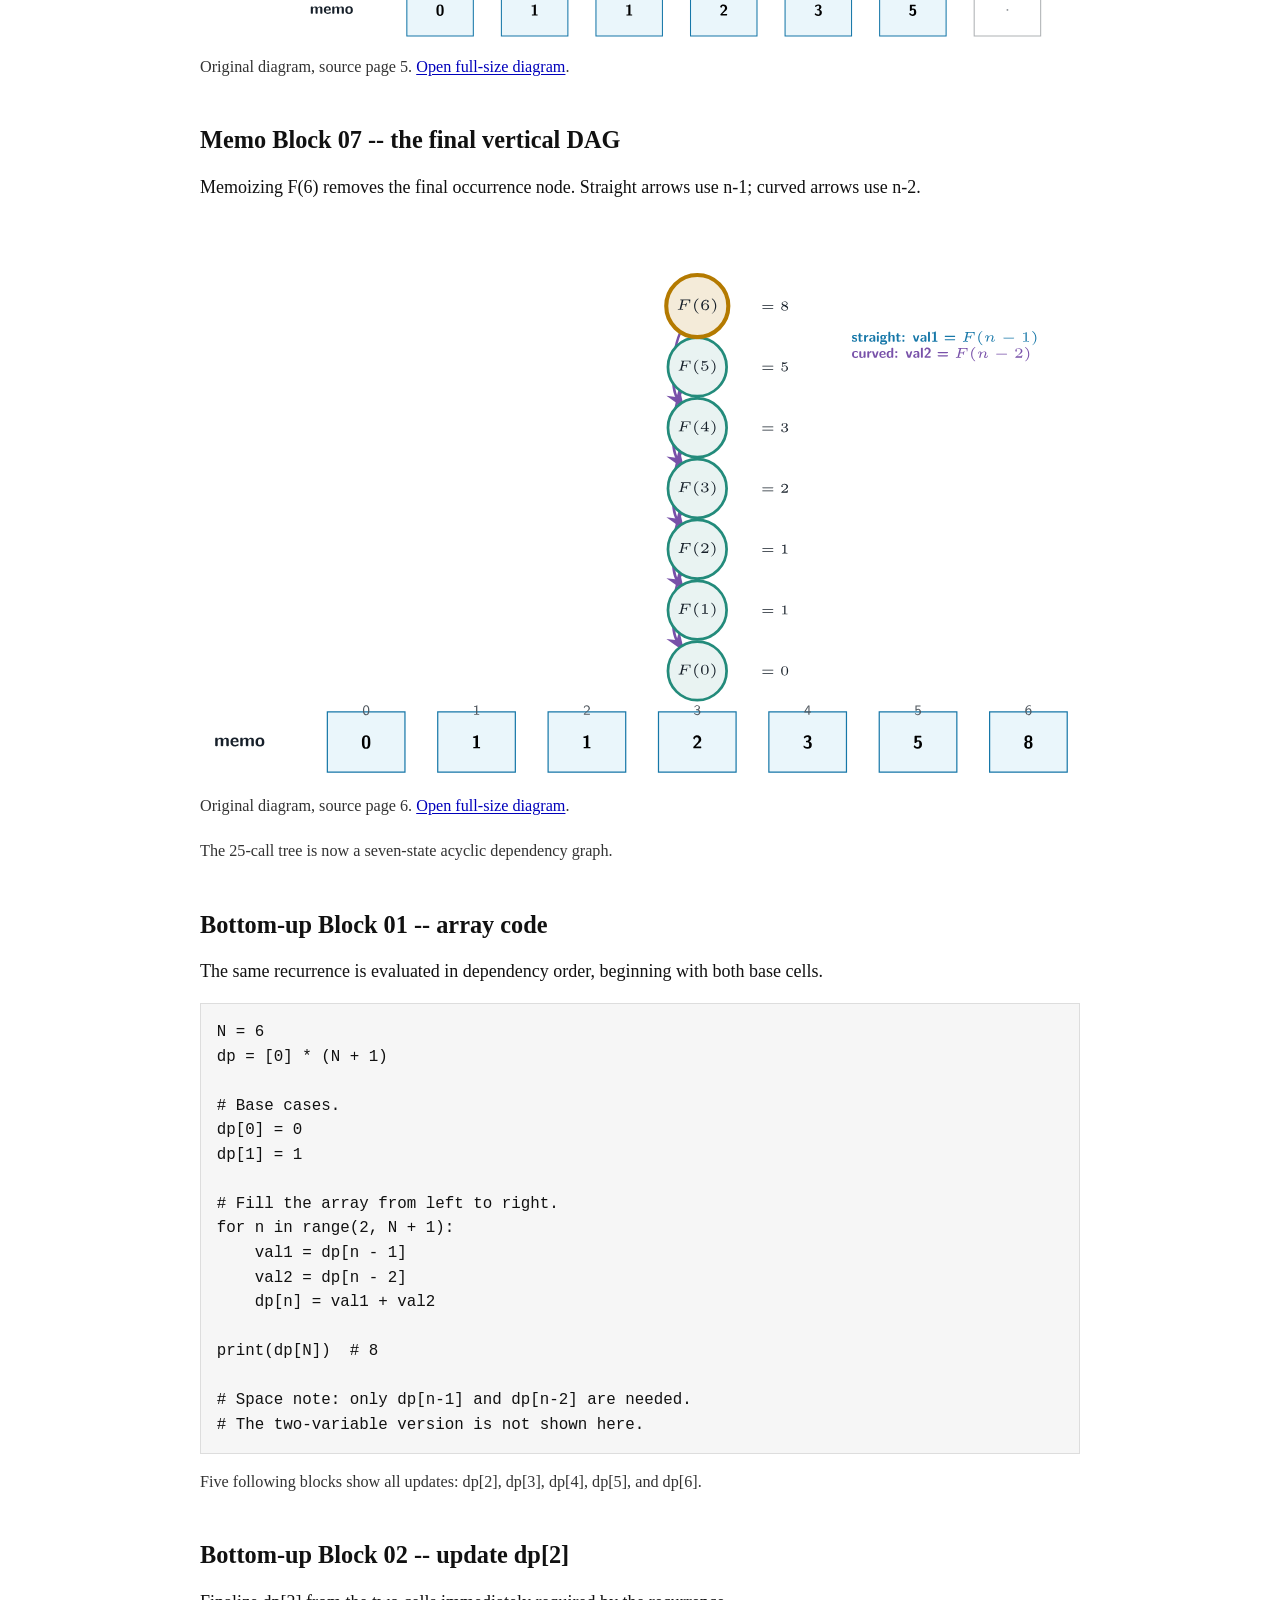
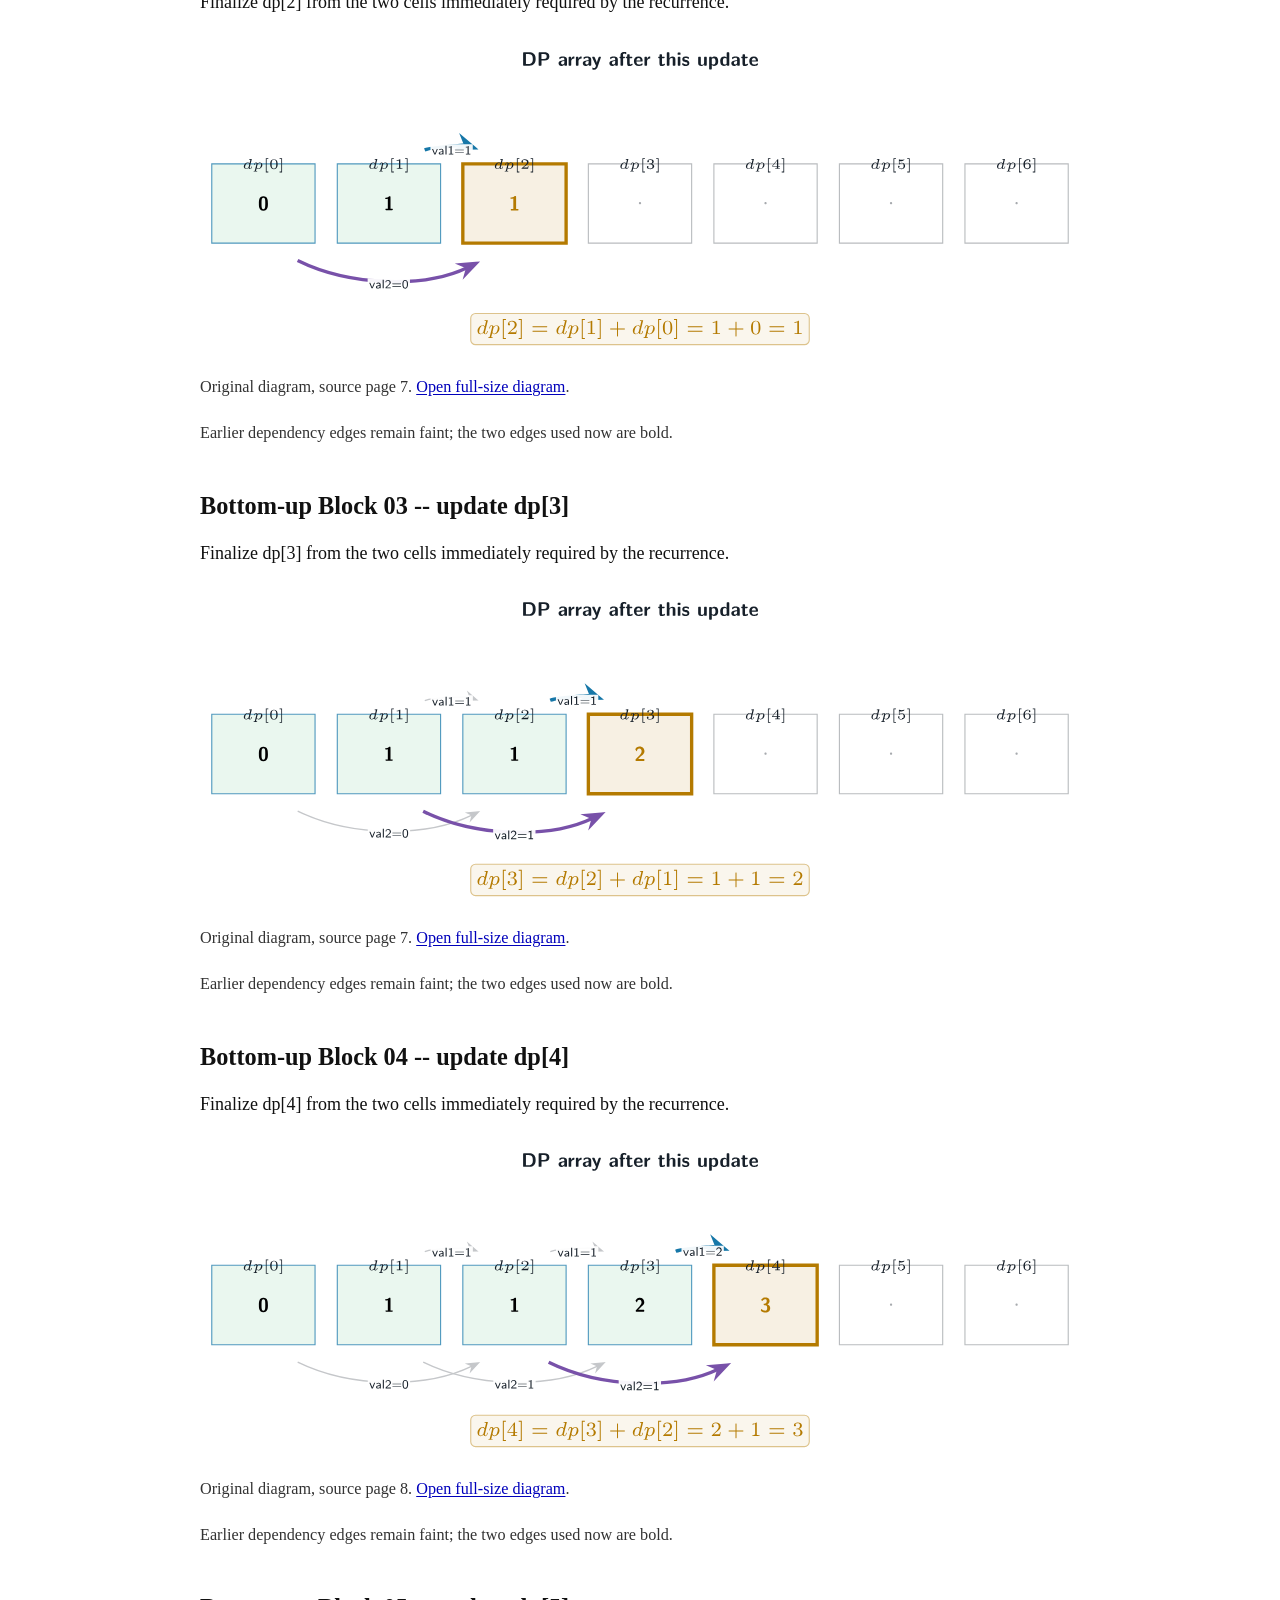
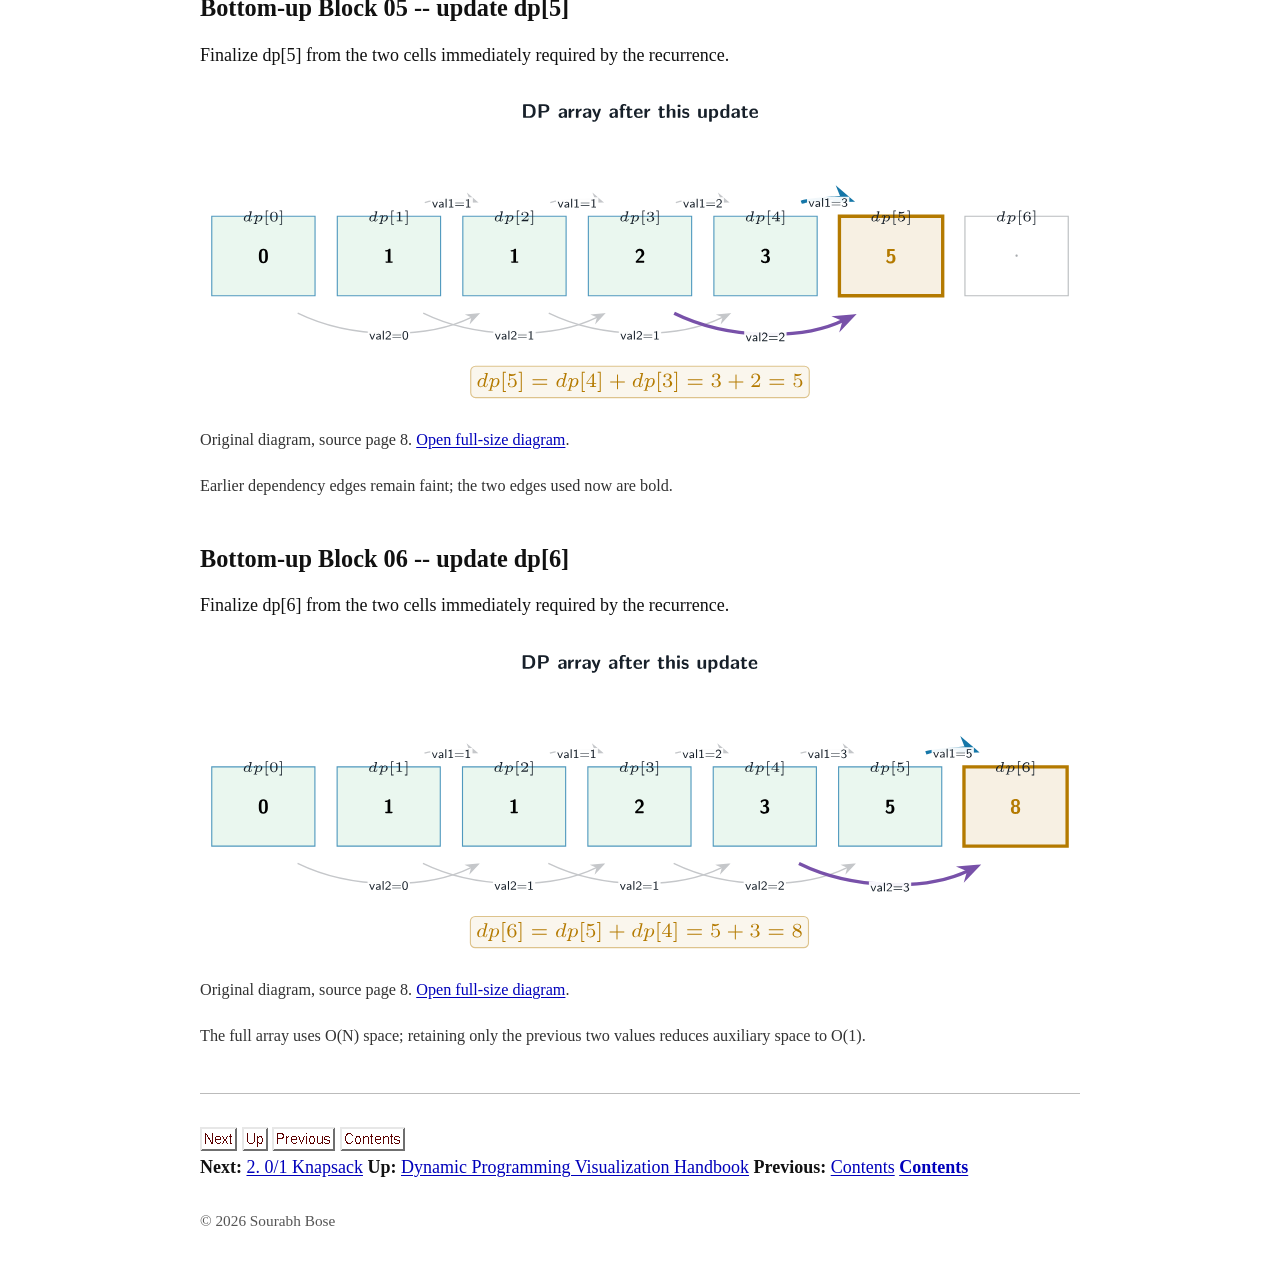
<file: handbook/fibonacci.html>
<!doctype html>
<html lang="en">
<head>
<meta charset="utf-8">
<meta name="viewport" content="width=device-width, initial-scale=1">
<meta name="description" content="Fibonacci — Dynamic Programming Visualization Handbook by Sourabh Bose.">
<title>Fibonacci — DP Visualization Handbook</title>
<link rel="stylesheet" href="../style.css">
<link rel="stylesheet" href="book.css">
</head>
<body>
<a class="skip-link" href="#main">Skip to content</a>
<header><nav class="book-nav" aria-label="Handbook navigation"><div class="book-buttons"><a href="knapsack.html" rel="next" aria-label="Next: 2. 0/1 Knapsack"><img src="navigation/next.png" width="37" height="24" alt="Next"></a> <a href="index.html" rel="up" aria-label="Up: Dynamic Programming Visualization Handbook"><img src="navigation/up.png" width="26" height="24" alt="Up"></a> <a href="index.html" rel="prev" aria-label="Previous: Contents"><img src="navigation/prev.png" width="63" height="24" alt="Previous"></a> <a href="index.html" aria-label="Contents: Contents"><img src="navigation/contents.png" width="65" height="24" alt="Contents"></a></div><div class="book-destinations"><strong>Next:</strong> <a href="knapsack.html" rel="next">2. 0/1 Knapsack</a>
<strong>Up:</strong> <a href="index.html" rel="up">Dynamic Programming Visualization Handbook</a>
<strong>Previous:</strong> <a href="index.html" rel="prev">Contents</a>
<strong><a href="index.html">Contents</a></strong></div></nav></header>
<main id="main"><h1>1. Fibonacci</h1><p><em>The smallest recurrence that reveals repeated work</em></p><p>Both recursive calls are required. Merging repeated arguments produces a dependency DAG; evaluating it in order produces the DP array.</p><dl><dt>State</dt><dd><math xmlns="http://www.w3.org/1998/Math/MathML" display="inline"><mrow><mi>n</mi></mrow></math></dd><dt>Goal</dt><dd>Compute <math xmlns="http://www.w3.org/1998/Math/MathML" display="inline"><mrow><mi>F</mi><mo stretchy="false">&#x00028;</mo><mi>n</mi><mo stretchy="false">&#x00029;</mo></mrow></math>.</dd><dt>Base cases</dt><dd><math xmlns="http://www.w3.org/1998/Math/MathML" display="inline"><mrow><mi>F</mi><mo stretchy="false">&#x00028;</mo><mn>0</mn><mo stretchy="false">&#x00029;</mo><mo>&#x0003D;</mo><mn>0</mn></mrow></math> and <math xmlns="http://www.w3.org/1998/Math/MathML" display="inline"><mrow><mi>F</mi><mo stretchy="false">&#x00028;</mo><mn>1</mn><mo stretchy="false">&#x00029;</mo><mo>&#x0003D;</mo><mn>1</mn></mrow></math>.</dd></dl><details class="chapter-toc"><summary>On this page</summary><ol><li><a href="#section-01">Problem overview and examples</a></li><li><a href="#section-02">Block 01 -- recursive code</a></li><li><a href="#section-03">Block 02 -- call fib(6)</a></li><li><a href="#section-04">Block 03 -- reach the first completed subproblem</a></li><li><a href="#section-05">Block 04 -- return fib(4)</a></li><li><a href="#section-06">Block 05 -- finish fib(5)</a></li><li><a href="#section-07">Block 06 -- expand the root&#x27;s second call</a></li><li><a href="#section-08">Block 07 -- complete naive fib(6)</a></li><li><a href="#section-09">Memo Block 01 -- top-down memoized code</a></li><li><a href="#section-10">Memo Block 02 -- merge the two base states</a></li><li><a href="#section-11">Memo Block 03 -- memoize F(2)</a></li><li><a href="#section-12">Memo Block 04 -- memoize F(3)</a></li><li><a href="#section-13">Memo Block 05 -- memoize F(4)</a></li><li><a href="#section-14">Memo Block 06 -- memoize F(5)</a></li><li><a href="#section-15">Memo Block 07 -- the final vertical DAG</a></li><li><a href="#section-16">Bottom-up Block 01 -- array code</a></li><li><a href="#section-17">Bottom-up Block 02 -- update dp[2]</a></li><li><a href="#section-18">Bottom-up Block 03 -- update dp[3]</a></li><li><a href="#section-19">Bottom-up Block 04 -- update dp[4]</a></li><li><a href="#section-20">Bottom-up Block 05 -- update dp[5]</a></li><li><a href="#section-21">Bottom-up Block 06 -- update dp[6]</a></li></ol></details><section id="section-01"><h2>Problem overview and examples</h2><p><strong>Problem.</strong> Compute the <math xmlns="http://www.w3.org/1998/Math/MathML" display="inline"><mrow><mi>n</mi></mrow></math>th Fibonacci number, with <math xmlns="http://www.w3.org/1998/Math/MathML" display="inline"><mrow><mi>F</mi><mo stretchy="false">&#x00028;</mo><mn>0</mn><mo stretchy="false">&#x00029;</mo><mo>&#x0003D;</mo><mn>0</mn></mrow></math>, <math xmlns="http://www.w3.org/1998/Math/MathML" display="inline"><mrow><mi>F</mi><mo stretchy="false">&#x00028;</mo><mn>1</mn><mo stretchy="false">&#x00029;</mo><mo>&#x0003D;</mo><mn>1</mn></mrow></math>, and <math xmlns="http://www.w3.org/1998/Math/MathML" display="inline"><mrow><mi>F</mi><mo stretchy="false">&#x00028;</mo><mi>n</mi><mo stretchy="false">&#x00029;</mo><mo>&#x0003D;</mo><mi>F</mi><mo stretchy="false">&#x00028;</mo><mi>n</mi><mo>&#x02212;</mo><mn>1</mn><mo stretchy="false">&#x00029;</mo><mo>&#x0002B;</mo><mi>F</mi><mo stretchy="false">&#x00028;</mo><mi>n</mi><mo>&#x02212;</mo><mn>2</mn><mo stretchy="false">&#x00029;</mo></mrow></math> for <math xmlns="http://www.w3.org/1998/Math/MathML" display="inline"><mrow><mi>n</mi><mo>&#x02265;</mo><mn>2</mn></mrow></math>.</p>
<p><strong>Example 1 (used below).</strong> Input: <math xmlns="http://www.w3.org/1998/Math/MathML" display="inline"><mrow><mi>n</mi><mo>&#x0003D;</mo><mn>6</mn></mrow></math>. Output: <math xmlns="http://www.w3.org/1998/Math/MathML" display="inline"><mrow><mn>8</mn></mrow></math>.</p>
<p><strong>Example 2.</strong> Input: <math xmlns="http://www.w3.org/1998/Math/MathML" display="inline"><mrow><mi>n</mi><mo>&#x0003D;</mo><mn>7</mn></mrow></math>. Output: <math xmlns="http://www.w3.org/1998/Math/MathML" display="inline"><mrow><mn>13</mn></mrow></math>.</p>
<p>The same recurrence is evaluated as a call tree, a memoized DAG, and a DP array.</p></section>
<section id="section-02"><h2>Block 01 -- recursive code</h2><p>The state is one integer n. Each non-base call must evaluate both recursive values.</p>
<pre><code class="language-python">def fib(n):
    # Base case 1.
    if n == 0:
        return 0

    # Base case 2.
    if n == 1:
        return 1

    # Recursive choices.
    val1 = fib(n - 1)
    val2 = fib(n - 2)

    return val1 + val2

print(fib(6))  # 8</code></pre><div class="caption"><p>Both child values are required; this recurrence adds results rather than choosing between them.</p></div></section>
<section id="section-03"><h2>Block 02 -- call fib(6)</h2><p>The root requests F(6). Faint vertices mark the remaining call occurrences.</p><figure><a href="assets/fibonacci-03.svg" aria-label="Open diagram: Fibonacci: Block 02 -- call fib(6)"><img src="assets/fibonacci-03.svg" alt="Fibonacci: Block 02 -- call fib(6)" width="421" height="146" loading="lazy"></a><figcaption>Original diagram, source page 1. <a href="assets/fibonacci-03.svg">Open full-size diagram</a>.</figcaption></figure></section>
<section id="section-04"><h2>Block 03 -- reach the first completed subproblem</h2><p>Follow val1 down the left spine. Separate fib(1) and fib(0) base calls complete fib(2).</p><figure><a href="assets/fibonacci-04.svg" aria-label="Open diagram: Fibonacci: Block 03 -- reach the first completed subproblem"><img src="assets/fibonacci-04.svg" alt="Fibonacci: Block 03 -- reach the first completed subproblem" width="421" height="138" loading="lazy"></a><figcaption>Original diagram, source page 2. <a href="assets/fibonacci-04.svg">Open full-size diagram</a>.</figcaption></figure></section>
<section id="section-05"><h2>Block 04 -- return fib(4)</h2><p>Continue depth first: fib(3) and then fib(4) receive both returned values.</p><figure><a href="assets/fibonacci-05.svg" aria-label="Open diagram: Fibonacci: Block 04 -- return fib(4)"><img src="assets/fibonacci-05.svg" alt="Fibonacci: Block 04 -- return fib(4)" width="421" height="138" loading="lazy"></a><figcaption>Original diagram, source page 2. <a href="assets/fibonacci-05.svg">Open full-size diagram</a>.</figcaption></figure></section>
<section id="section-06"><h2>Block 05 -- finish fib(5)</h2><p>The left root subtree is complete. Repeated states are still repeated calls.</p><figure><a href="assets/fibonacci-06.svg" aria-label="Open diagram: Fibonacci: Block 05 -- finish fib(5)"><img src="assets/fibonacci-06.svg" alt="Fibonacci: Block 05 -- finish fib(5)" width="421" height="138" loading="lazy"></a><figcaption>Original diagram, source page 2. <a href="assets/fibonacci-06.svg">Open full-size diagram</a>.</figcaption></figure></section>
<section id="section-07"><h2>Block 06 -- expand the root&#x27;s second call</h2><p>Enter the separate fib(4) occurrence and finish its fib(3) child.</p><figure><a href="assets/fibonacci-07.svg" aria-label="Open diagram: Fibonacci: Block 06 -- expand the root&#x27;s second call"><img src="assets/fibonacci-07.svg" alt="Fibonacci: Block 06 -- expand the root&#x27;s second call" width="421" height="138" loading="lazy"></a><figcaption>Original diagram, source page 3. <a href="assets/fibonacci-07.svg">Open full-size diagram</a>.</figcaption></figure></section>
<section id="section-08"><h2>Block 07 -- complete naive fib(6)</h2><p>Every occurrence returns. The root combines 5 and 3 to return 8.</p><figure><a href="assets/fibonacci-08.svg" aria-label="Open diagram: Fibonacci: Block 07 -- complete naive fib(6)"><img src="assets/fibonacci-08.svg" alt="Fibonacci: Block 07 -- complete naive fib(6)" width="421" height="153" loading="lazy"></a><figcaption>Original diagram, source page 3. <a href="assets/fibonacci-08.svg">Open full-size diagram</a>.</figcaption></figure><div class="caption"><p>Naive recursion makes 25 calls although only seven distinct states exist.</p></div></section>
<section id="section-09"><h2>Memo Block 01 -- top-down memoized code</h2><p>memo[n] stores a completed state. A repeated call returns without rebuilding its subtree.</p>
<pre><code class="language-python">N = 6
memo = [None] * (N + 1)

def fib(n):
    # Base case 1.
    if n == 0:
        memo[0] = 0
        return 0

    # Base case 2.
    if n == 1:
        memo[1] = 1
        return 1

    # Reuse a completed subproblem.
    if memo[n] is not None:
        return memo[n]

    val1 = fib(n - 1)
    val2 = fib(n - 2)
    memo[n] = val1 + val2
    return memo[n]

print(fib(N))  # 8</code></pre><div class="caption"><p>Each distinct non-base state is expanded once: <math xmlns="http://www.w3.org/1998/Math/MathML" display="inline"><mrow><mi>O</mi><mo stretchy="false">&#x00028;</mo><mi>N</mi><mo stretchy="false">&#x00029;</mo></mrow></math> time and <math xmlns="http://www.w3.org/1998/Math/MathML" display="inline"><mrow><mi>O</mi><mo stretchy="false">&#x00028;</mo><mi>N</mi><mo stretchy="false">&#x00029;</mo></mrow></math> cache space.</p></div></section>
<section id="section-10"><h2>Memo Block 02 -- merge the two base states</h2><p>Keep one canonical F(0) and one canonical F(1) on the left. Every call that needs either base state points to that single node.</p><figure><a href="assets/fibonacci-10.svg" aria-label="Open diagram: Fibonacci: Memo Block 02 -- merge the two base states"><img src="assets/fibonacci-10.svg" alt="Fibonacci: Memo Block 02 -- merge the two base states" width="407" height="172" loading="lazy"></a><figcaption>Original diagram, source page 4. <a href="assets/fibonacci-10.svg">Open full-size diagram</a>.</figcaption></figure><div class="caption"><p>The array records values; graph arrows still point to canonical states.</p></div></section>
<section id="section-11"><h2>Memo Block 03 -- memoize F(2)</h2><p>F(2) now owns the canonical F(1) and F(0) dependencies. Every repeated F(2) subtree redirects here.</p><figure><a href="assets/fibonacci-11.svg" aria-label="Open diagram: Fibonacci: Memo Block 03 -- memoize F(2)"><img src="assets/fibonacci-11.svg" alt="Fibonacci: Memo Block 03 -- memoize F(2)" width="388" height="172" loading="lazy"></a><figcaption>Original diagram, source page 4. <a href="assets/fibonacci-11.svg">Open full-size diagram</a>.</figcaption></figure></section>
<section id="section-12"><h2>Memo Block 04 -- memoize F(3)</h2><p>F(3) joins the left spine. Calls that previously expanded F(3) now reuse its completed value 2.</p><figure><a href="assets/fibonacci-12.svg" aria-label="Open diagram: Fibonacci: Memo Block 04 -- memoize F(3)"><img src="assets/fibonacci-12.svg" alt="Fibonacci: Memo Block 04 -- memoize F(3)" width="388" height="172" loading="lazy"></a><figcaption>Original diagram, source page 5. <a href="assets/fibonacci-12.svg">Open full-size diagram</a>.</figcaption></figure></section>
<section id="section-13"><h2>Memo Block 05 -- memoize F(4)</h2><p>F(4) becomes one state with value 3; all equal calls collapse into this single dependency node.</p><figure><a href="assets/fibonacci-13.svg" aria-label="Open diagram: Fibonacci: Memo Block 05 -- memoize F(4)"><img src="assets/fibonacci-13.svg" alt="Fibonacci: Memo Block 05 -- memoize F(4)" width="338" height="172" loading="lazy"></a><figcaption>Original diagram, source page 5. <a href="assets/fibonacci-13.svg">Open full-size diagram</a>.</figcaption></figure></section>
<section id="section-14"><h2>Memo Block 06 -- memoize F(5)</h2><p>The root now depends on the stored values F(5)=5 and F(4)=3.</p><figure><a href="assets/fibonacci-14.svg" aria-label="Open diagram: Fibonacci: Memo Block 06 -- memoize F(5)"><img src="assets/fibonacci-14.svg" alt="Fibonacci: Memo Block 06 -- memoize F(5)" width="338" height="172" loading="lazy"></a><figcaption>Original diagram, source page 5. <a href="assets/fibonacci-14.svg">Open full-size diagram</a>.</figcaption></figure></section>
<section id="section-15"><h2>Memo Block 07 -- the final vertical DAG</h2><p>Memoizing F(6) removes the final occurrence node. Straight arrows use n-1; curved arrows use n-2.</p><figure><a href="assets/fibonacci-15.svg" aria-label="Open diagram: Fibonacci: Memo Block 07 -- the final vertical DAG"><img src="assets/fibonacci-15.svg" alt="Fibonacci: Memo Block 07 -- the final vertical DAG" width="289" height="185" loading="lazy"></a><figcaption>Original diagram, source page 6. <a href="assets/fibonacci-15.svg">Open full-size diagram</a>.</figcaption></figure><div class="caption"><p>The 25-call tree is now a seven-state acyclic dependency graph.</p></div></section>
<section id="section-16"><h2>Bottom-up Block 01 -- array code</h2><p>The same recurrence is evaluated in dependency order, beginning with both base cells.</p>
<pre><code class="language-python">N = 6
dp = [0] * (N + 1)

# Base cases.
dp[0] = 0
dp[1] = 1

# Fill the array from left to right.
for n in range(2, N + 1):
    val1 = dp[n - 1]
    val2 = dp[n - 2]
    dp[n] = val1 + val2

print(dp[N])  # 8

# Space note: only dp[n-1] and dp[n-2] are needed.
# The two-variable version is not shown here.</code></pre><div class="caption"><p>Five following blocks show all updates: dp[2], dp[3], dp[4], dp[5], and dp[6].</p></div></section>
<section id="section-17"><h2>Bottom-up Block 02 -- update dp[2]</h2><p>Finalize dp[2] from the two cells immediately required by the recurrence.</p><figure><a href="assets/fibonacci-17.svg" aria-label="Open diagram: Fibonacci: Bottom-up Block 02 -- update dp[2]"><img src="assets/fibonacci-17.svg" alt="Fibonacci: Bottom-up Block 02 -- update dp[2]" width="314" height="118" loading="lazy"></a><figcaption>Original diagram, source page 7. <a href="assets/fibonacci-17.svg">Open full-size diagram</a>.</figcaption></figure><div class="caption"><p>Earlier dependency edges remain faint; the two edges used now are bold.</p></div></section>
<section id="section-18"><h2>Bottom-up Block 03 -- update dp[3]</h2><p>Finalize dp[3] from the two cells immediately required by the recurrence.</p><figure><a href="assets/fibonacci-18.svg" aria-label="Open diagram: Fibonacci: Bottom-up Block 03 -- update dp[3]"><img src="assets/fibonacci-18.svg" alt="Fibonacci: Bottom-up Block 03 -- update dp[3]" width="314" height="118" loading="lazy"></a><figcaption>Original diagram, source page 7. <a href="assets/fibonacci-18.svg">Open full-size diagram</a>.</figcaption></figure><div class="caption"><p>Earlier dependency edges remain faint; the two edges used now are bold.</p></div></section>
<section id="section-19"><h2>Bottom-up Block 04 -- update dp[4]</h2><p>Finalize dp[4] from the two cells immediately required by the recurrence.</p><figure><a href="assets/fibonacci-19.svg" aria-label="Open diagram: Fibonacci: Bottom-up Block 04 -- update dp[4]"><img src="assets/fibonacci-19.svg" alt="Fibonacci: Bottom-up Block 04 -- update dp[4]" width="314" height="118" loading="lazy"></a><figcaption>Original diagram, source page 8. <a href="assets/fibonacci-19.svg">Open full-size diagram</a>.</figcaption></figure><div class="caption"><p>Earlier dependency edges remain faint; the two edges used now are bold.</p></div></section>
<section id="section-20"><h2>Bottom-up Block 05 -- update dp[5]</h2><p>Finalize dp[5] from the two cells immediately required by the recurrence.</p><figure><a href="assets/fibonacci-20.svg" aria-label="Open diagram: Fibonacci: Bottom-up Block 05 -- update dp[5]"><img src="assets/fibonacci-20.svg" alt="Fibonacci: Bottom-up Block 05 -- update dp[5]" width="314" height="118" loading="lazy"></a><figcaption>Original diagram, source page 8. <a href="assets/fibonacci-20.svg">Open full-size diagram</a>.</figcaption></figure><div class="caption"><p>Earlier dependency edges remain faint; the two edges used now are bold.</p></div></section>
<section id="section-21"><h2>Bottom-up Block 06 -- update dp[6]</h2><p>Finalize dp[6] from the two cells immediately required by the recurrence.</p><figure><a href="assets/fibonacci-21.svg" aria-label="Open diagram: Fibonacci: Bottom-up Block 06 -- update dp[6]"><img src="assets/fibonacci-21.svg" alt="Fibonacci: Bottom-up Block 06 -- update dp[6]" width="314" height="118" loading="lazy"></a><figcaption>Original diagram, source page 8. <a href="assets/fibonacci-21.svg">Open full-size diagram</a>.</figcaption></figure><div class="caption"><p>The full array uses O(N) space; retaining only the previous two values reduces auxiliary space to O(1).</p></div></section></main>
<footer><nav class="book-nav" aria-label="Handbook navigation"><div class="book-buttons"><a href="knapsack.html" rel="next" aria-label="Next: 2. 0/1 Knapsack"><img src="navigation/next.png" width="37" height="24" alt="Next"></a> <a href="index.html" rel="up" aria-label="Up: Dynamic Programming Visualization Handbook"><img src="navigation/up.png" width="26" height="24" alt="Up"></a> <a href="index.html" rel="prev" aria-label="Previous: Contents"><img src="navigation/prev.png" width="63" height="24" alt="Previous"></a> <a href="index.html" aria-label="Contents: Contents"><img src="navigation/contents.png" width="65" height="24" alt="Contents"></a></div><div class="book-destinations"><strong>Next:</strong> <a href="knapsack.html" rel="next">2. 0/1 Knapsack</a>
<strong>Up:</strong> <a href="index.html" rel="up">Dynamic Programming Visualization Handbook</a>
<strong>Previous:</strong> <a href="index.html" rel="prev">Contents</a>
<strong><a href="index.html">Contents</a></strong></div></nav><p>© 2026 Sourabh Bose</p></footer>
</body>
</html>
</file>
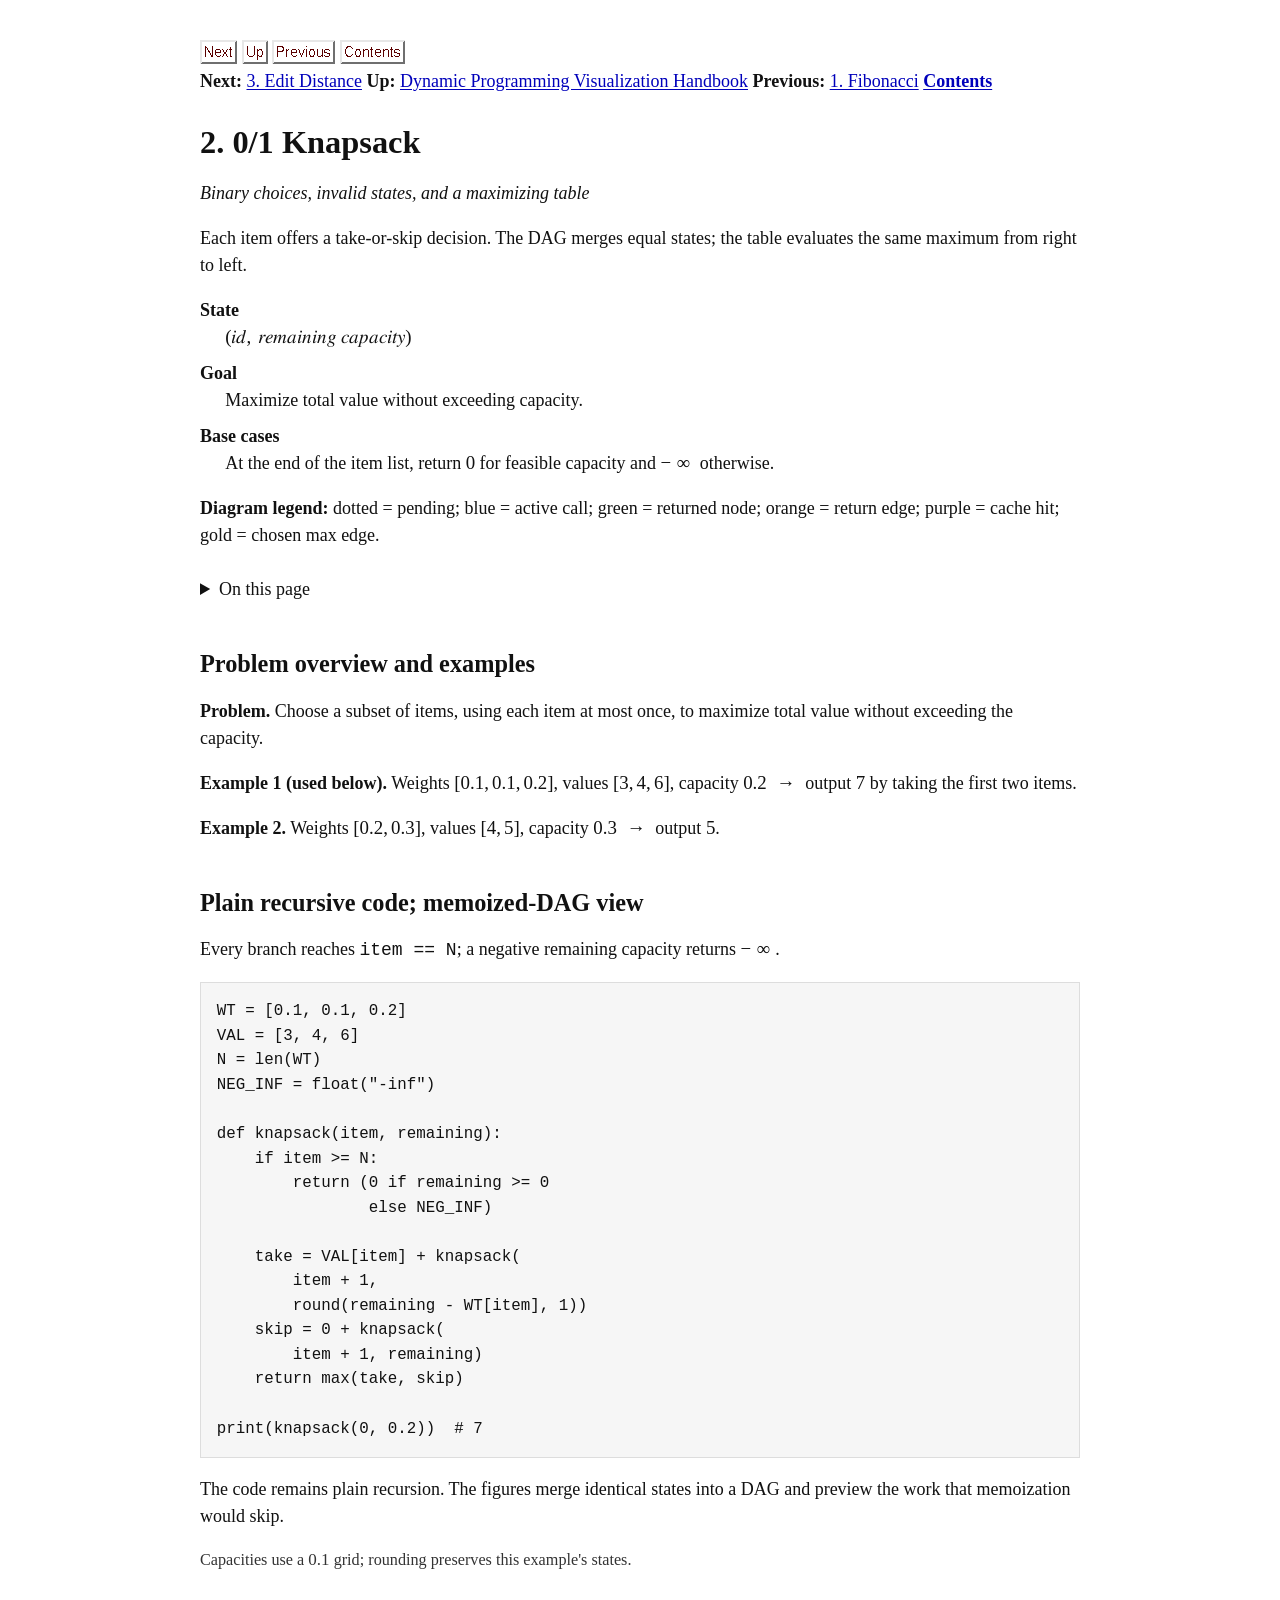
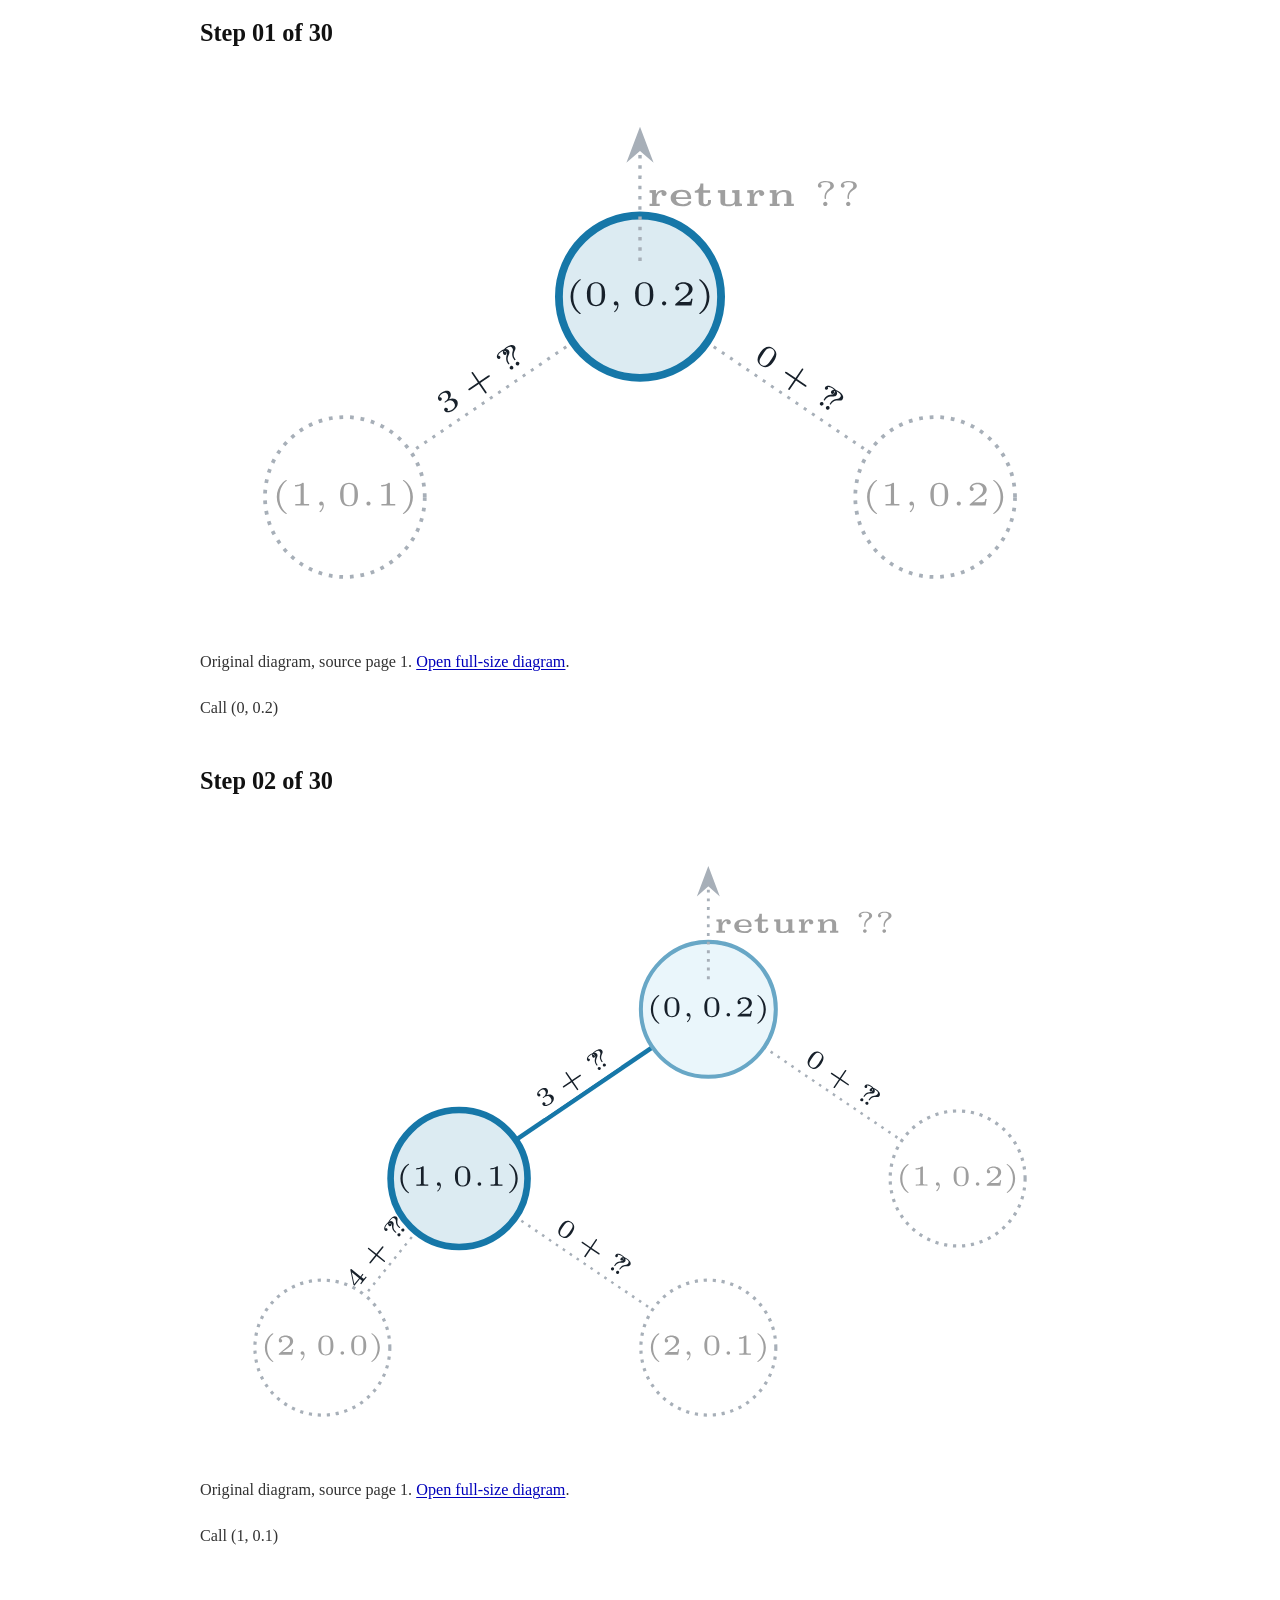
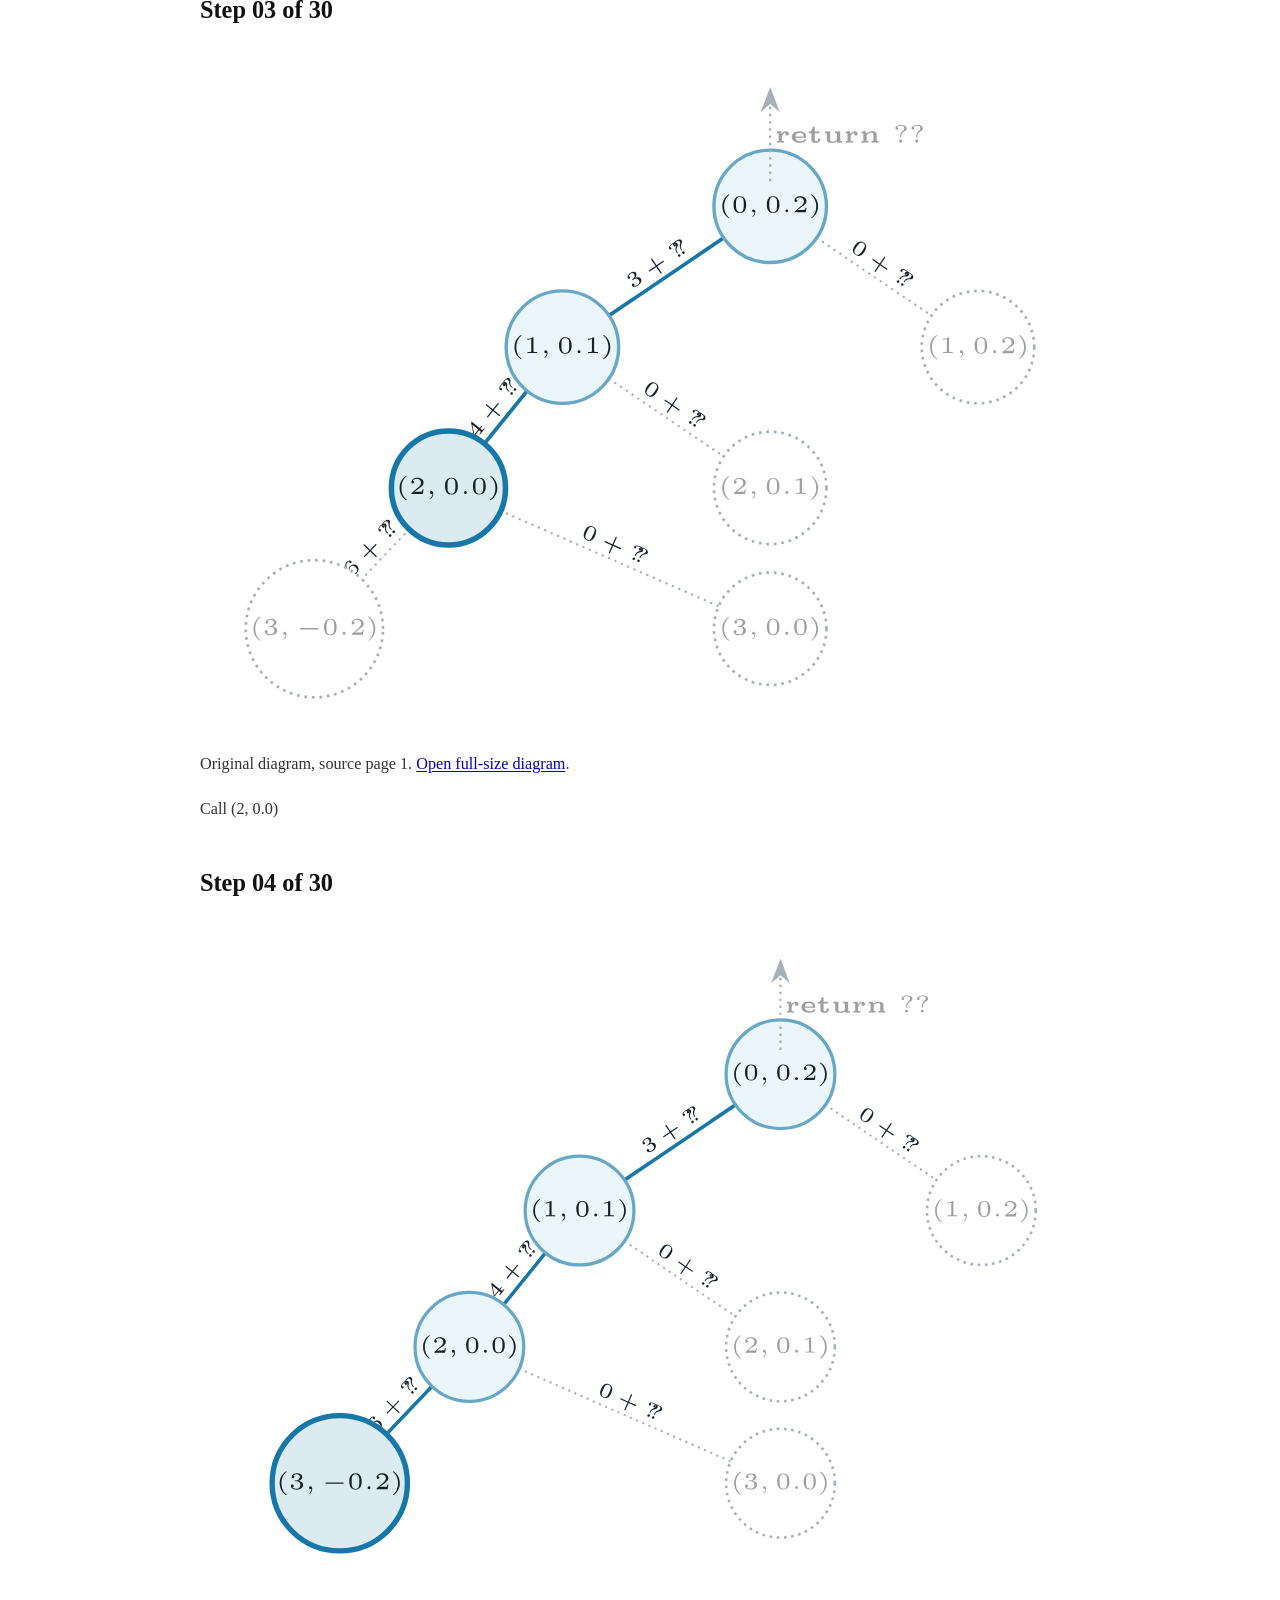
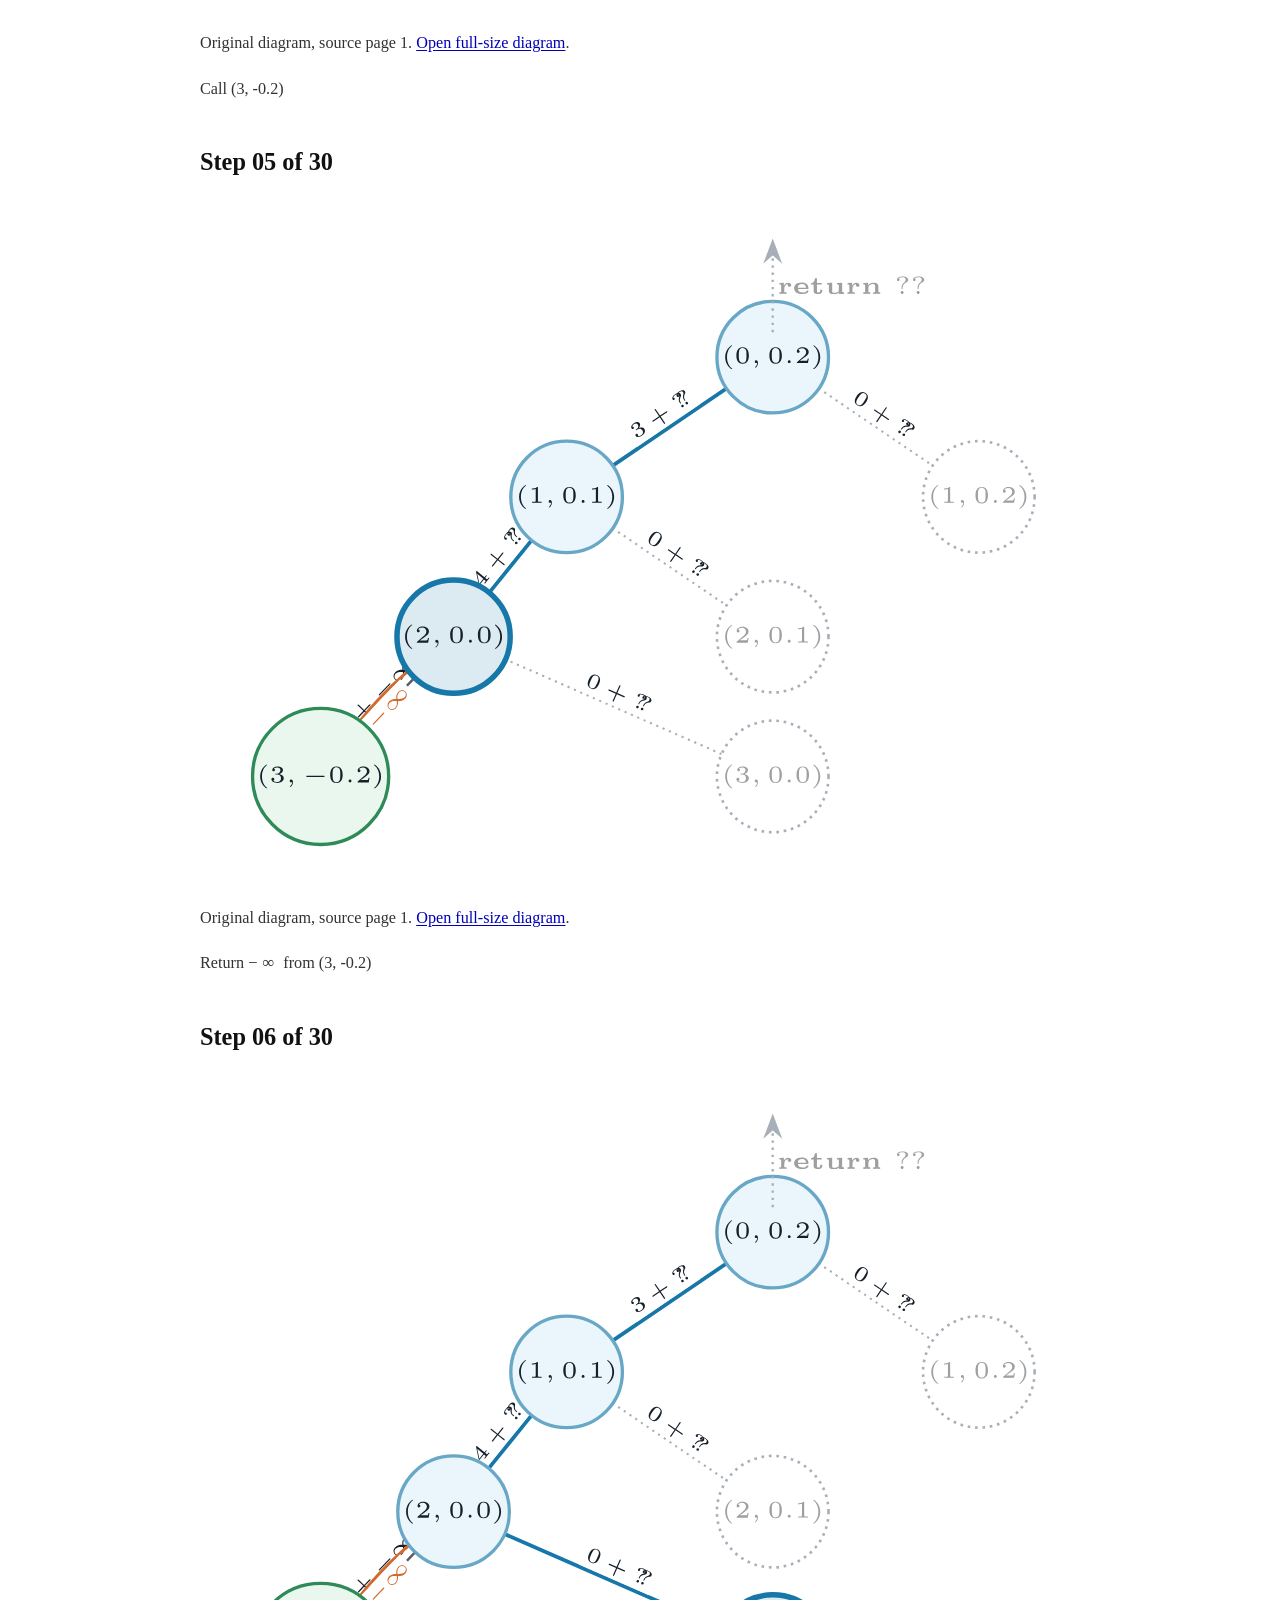
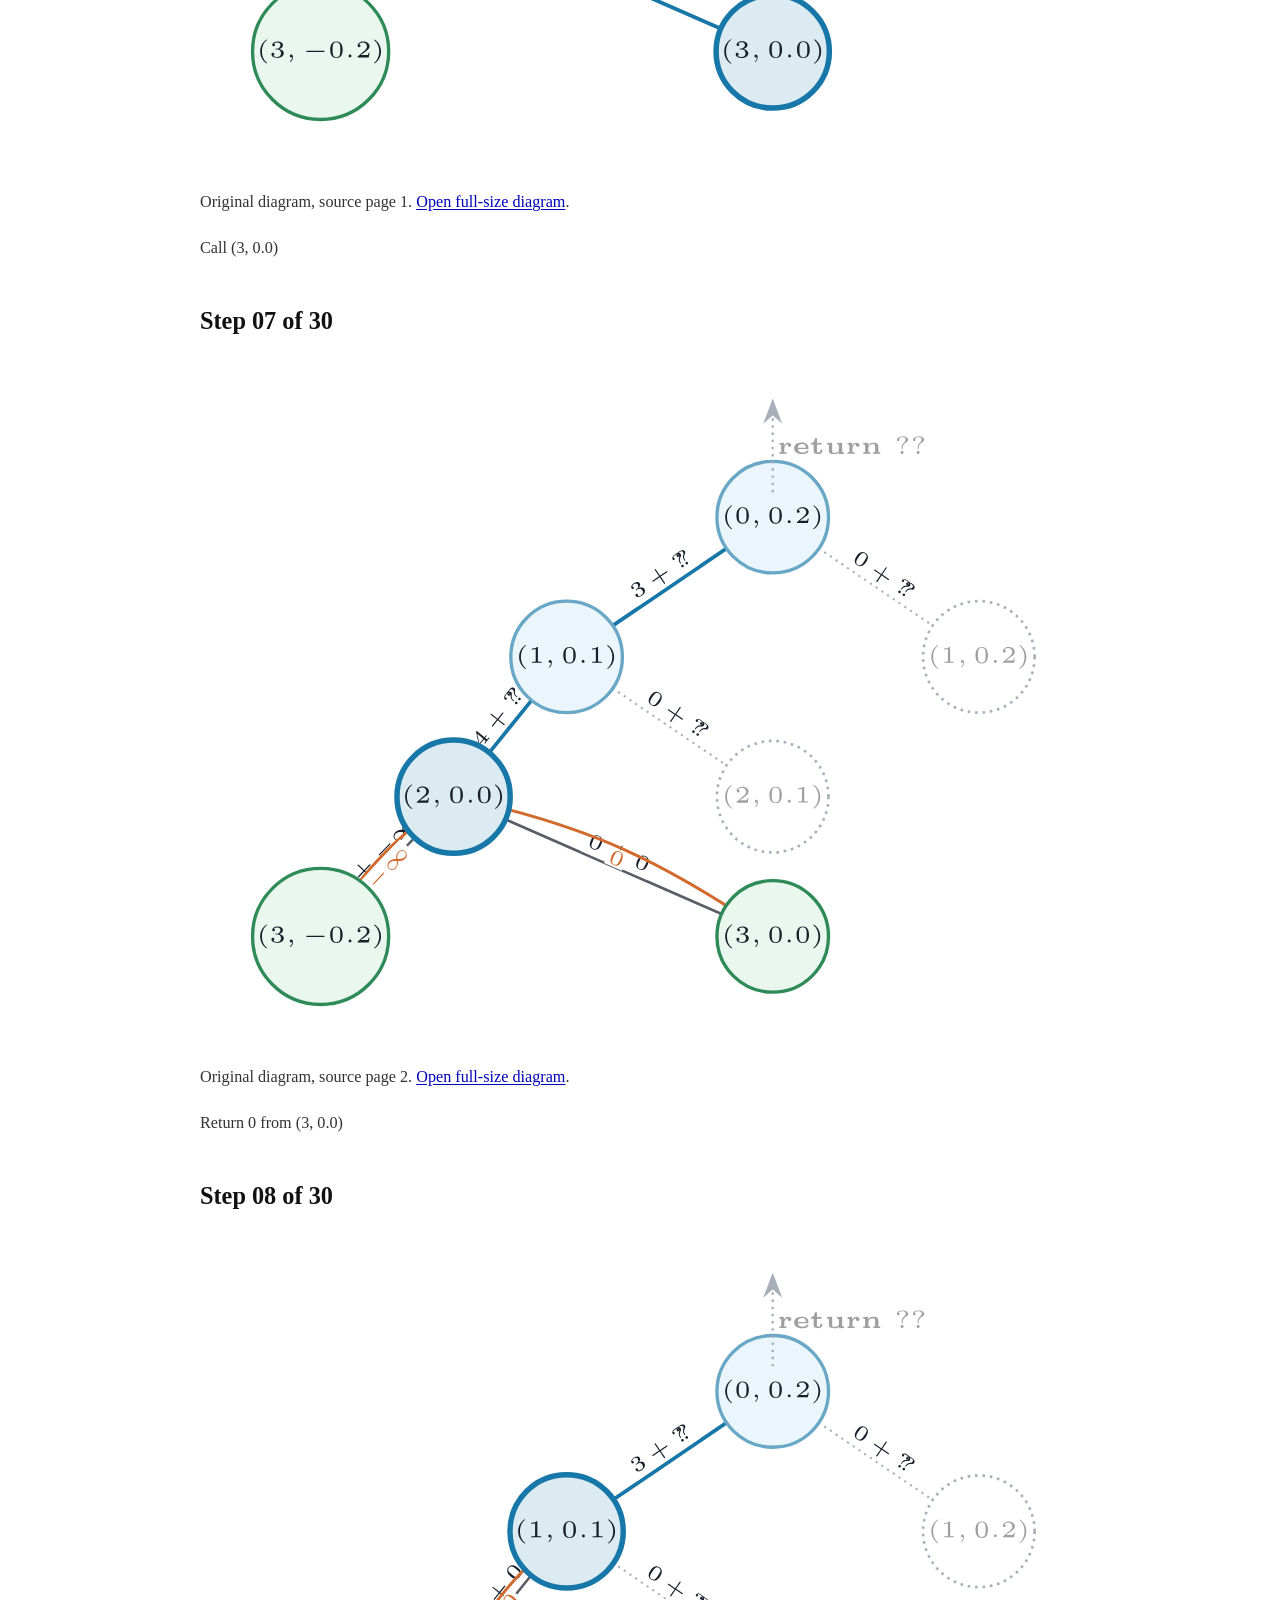
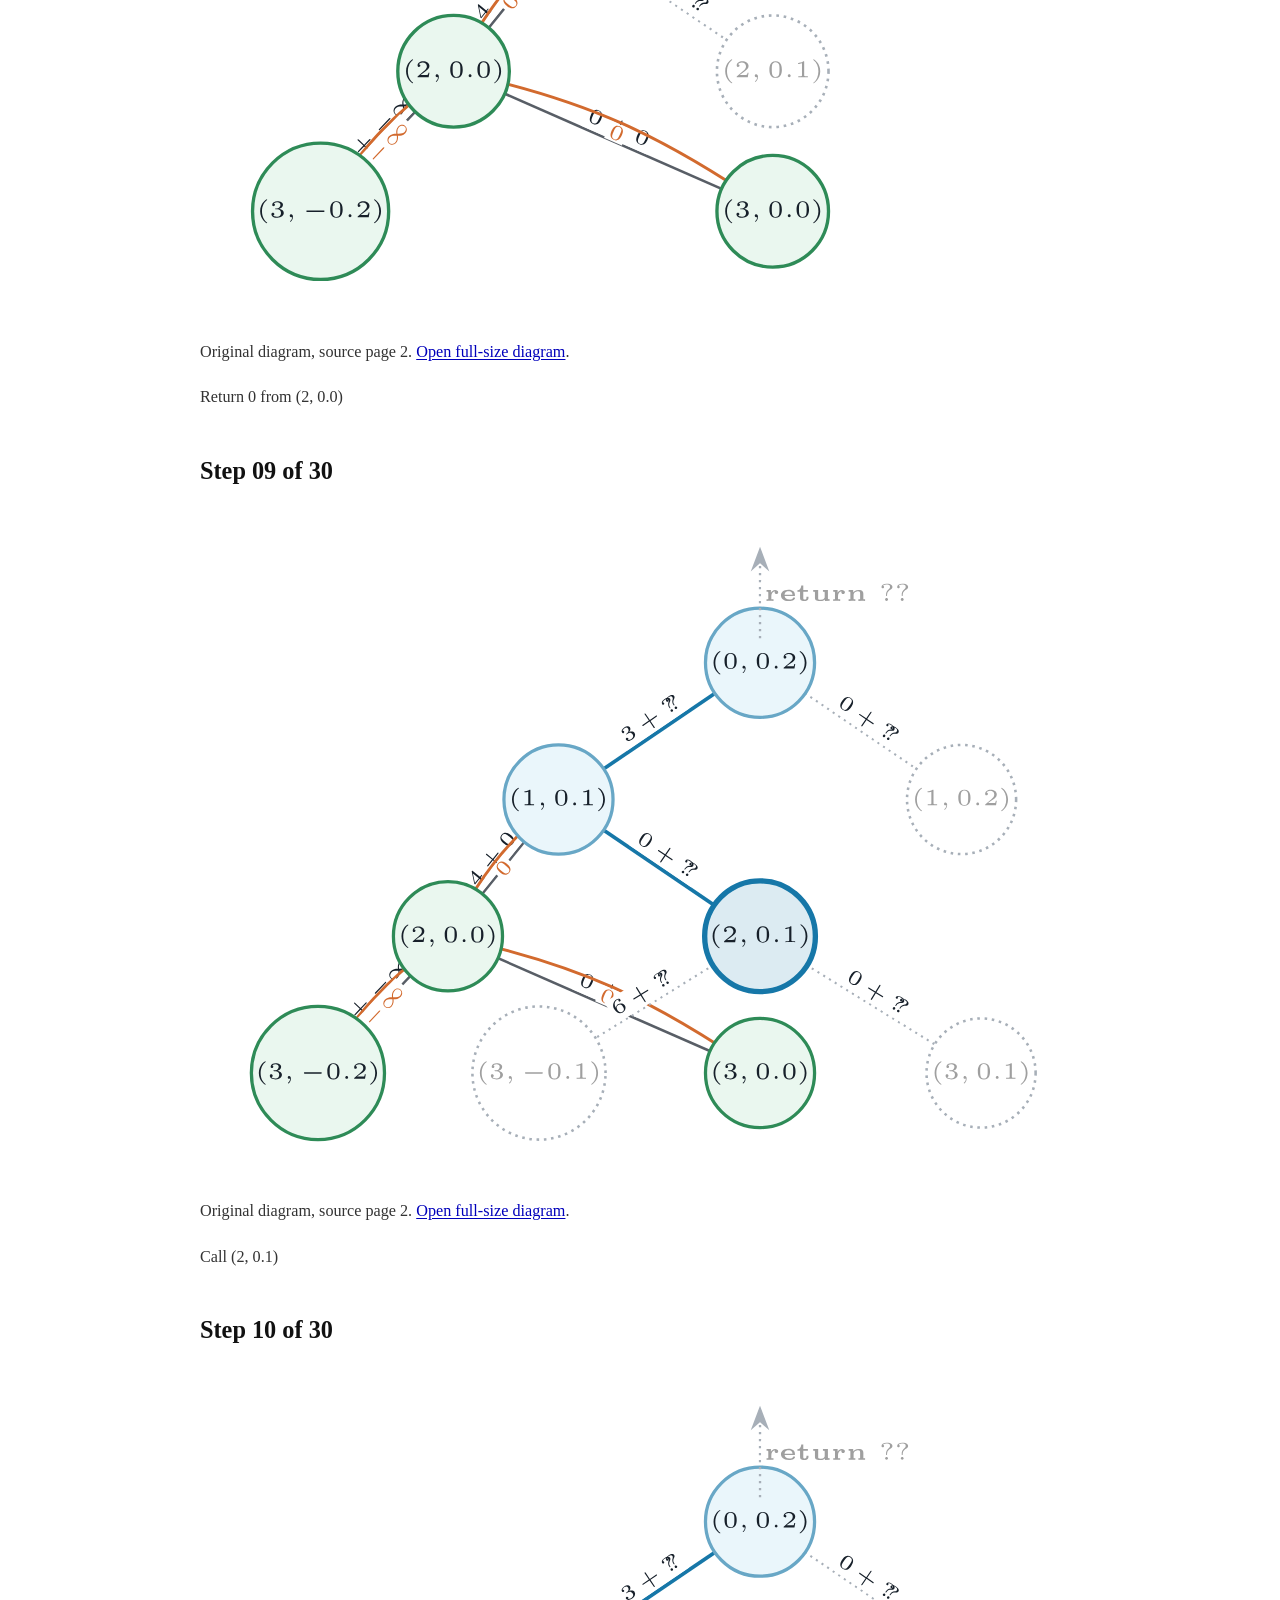
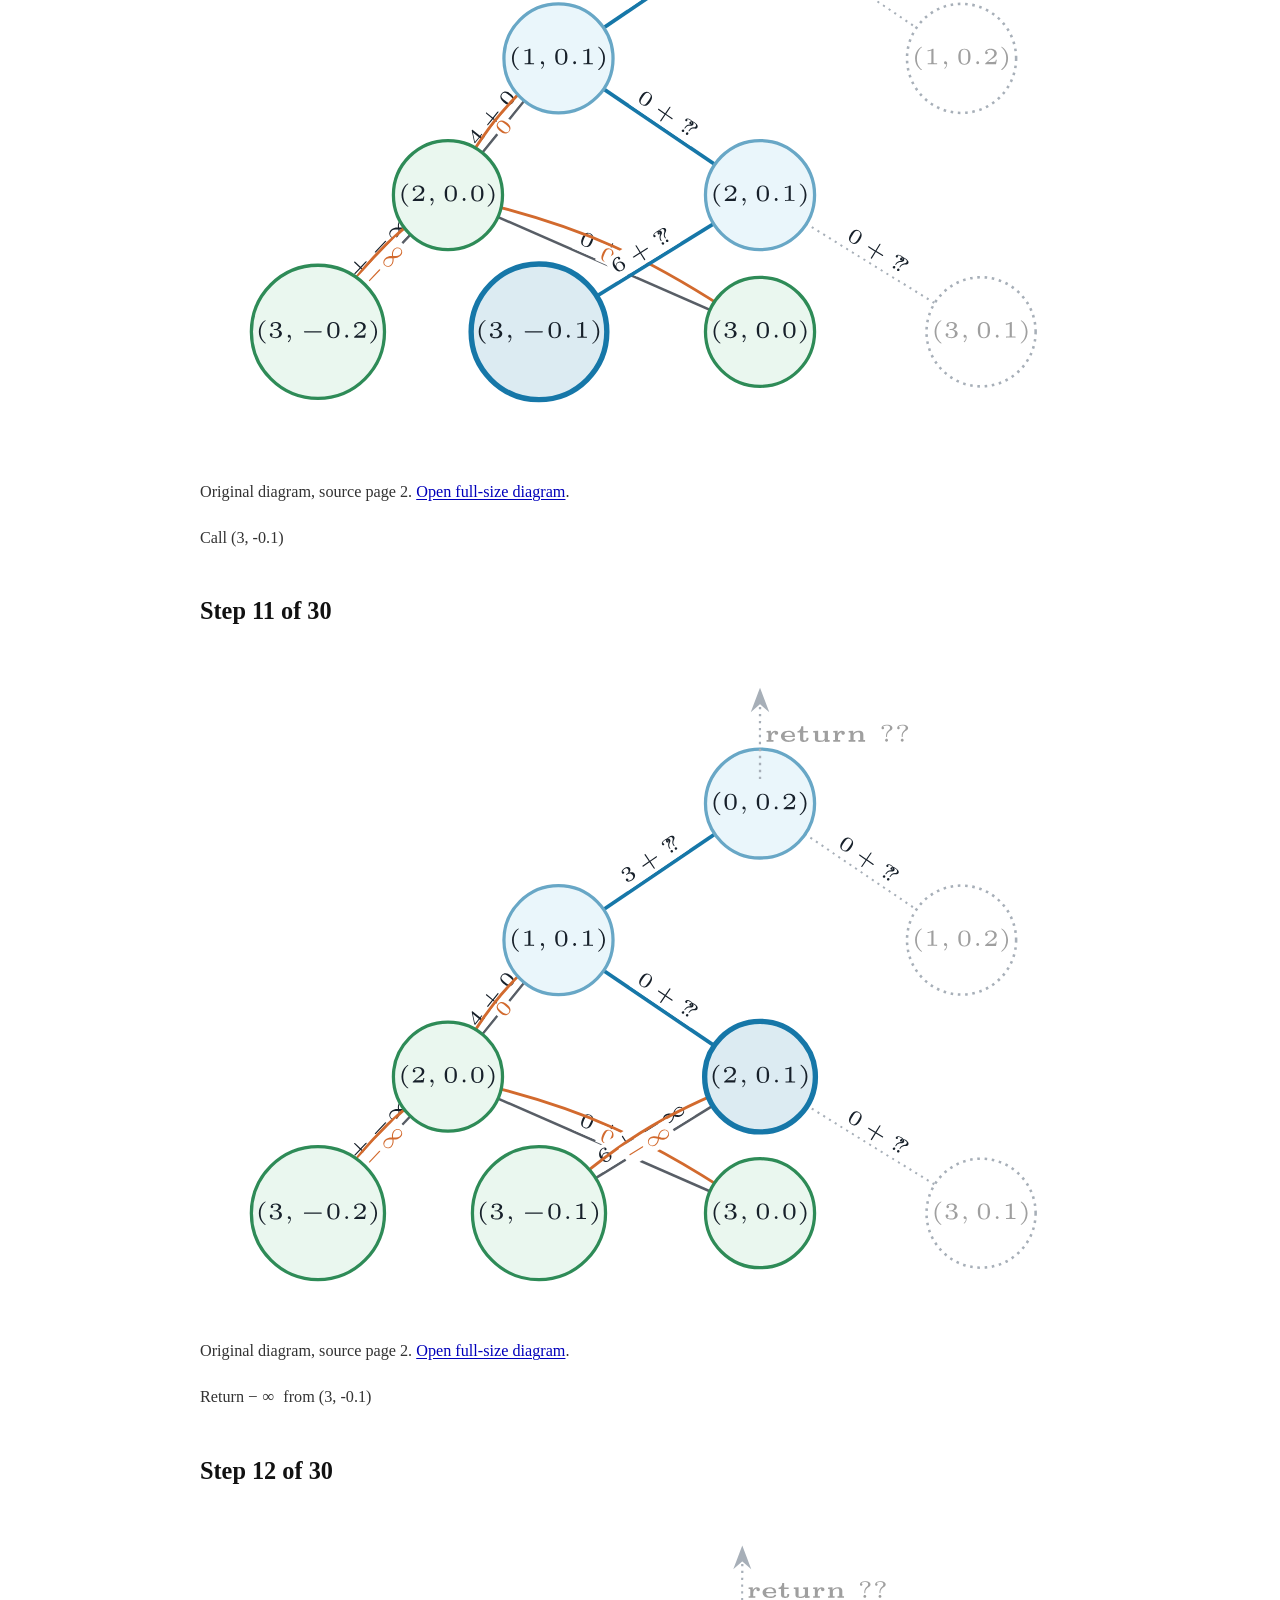
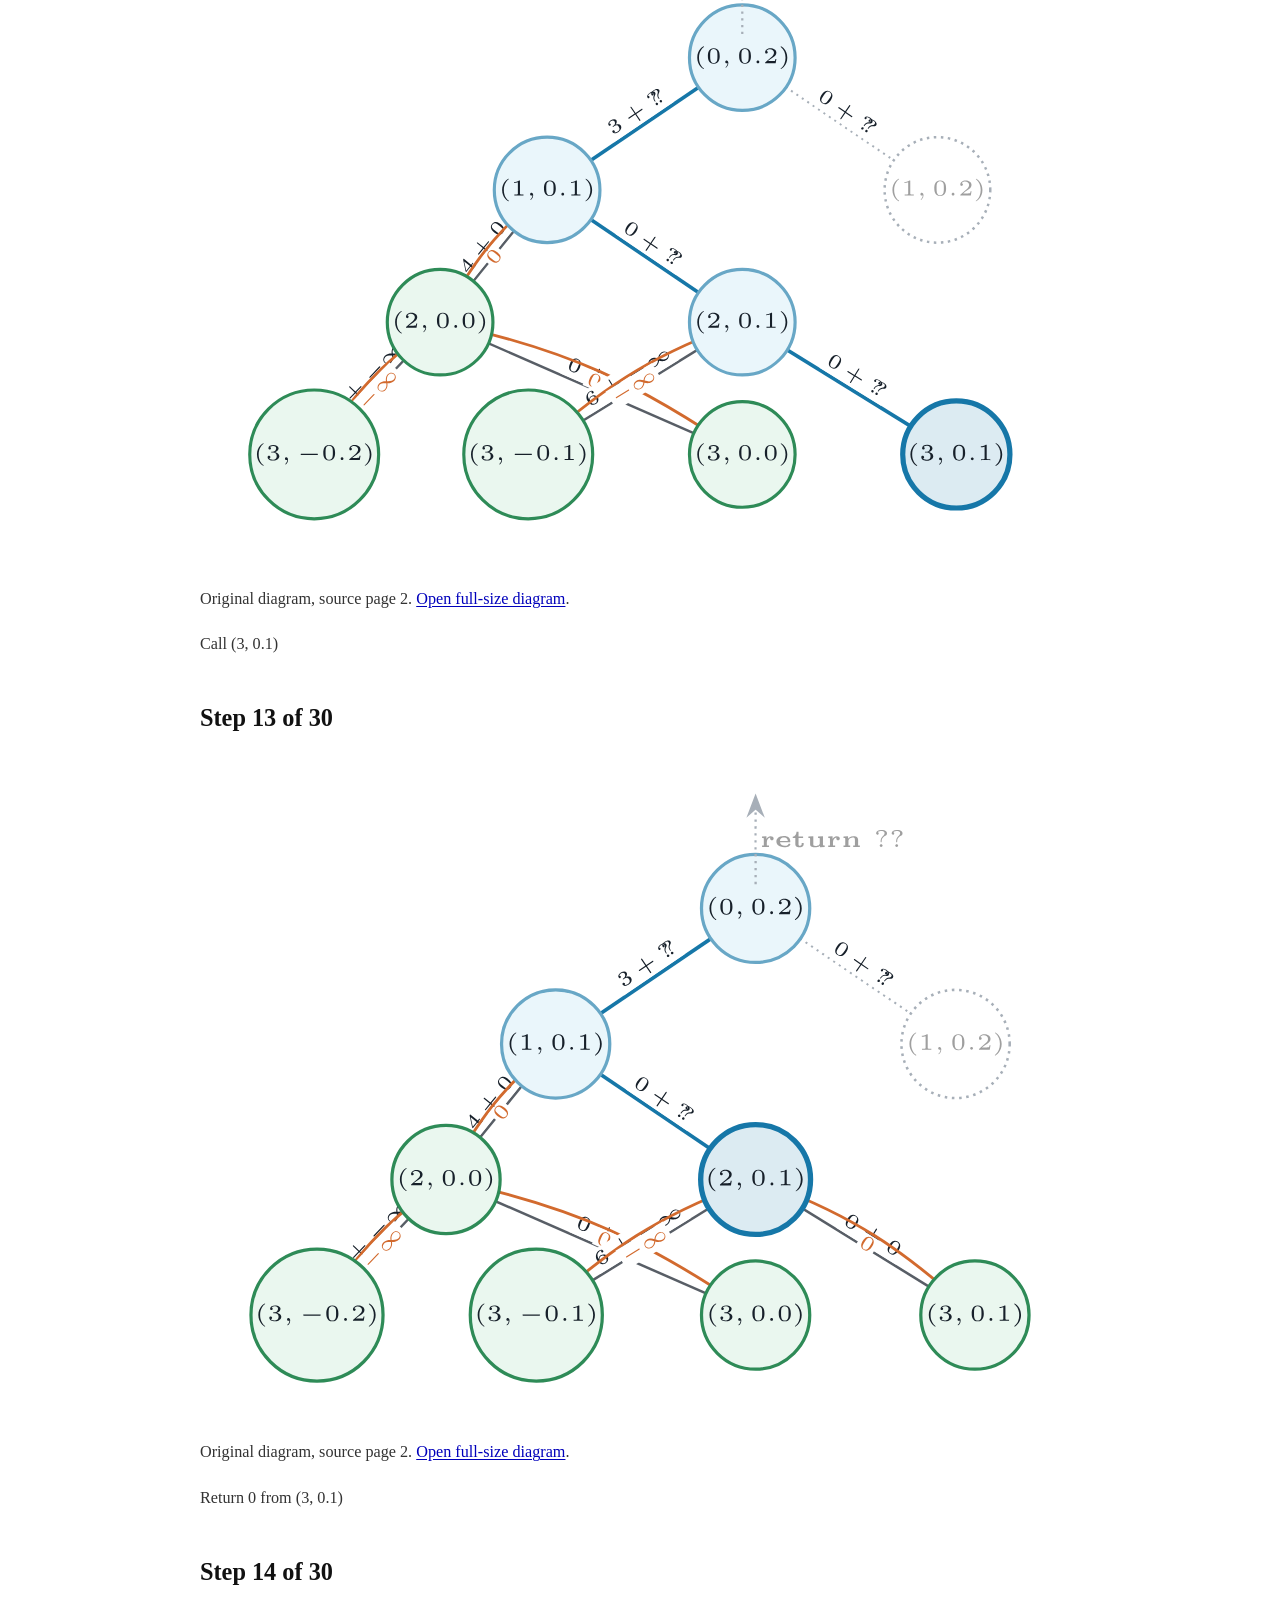
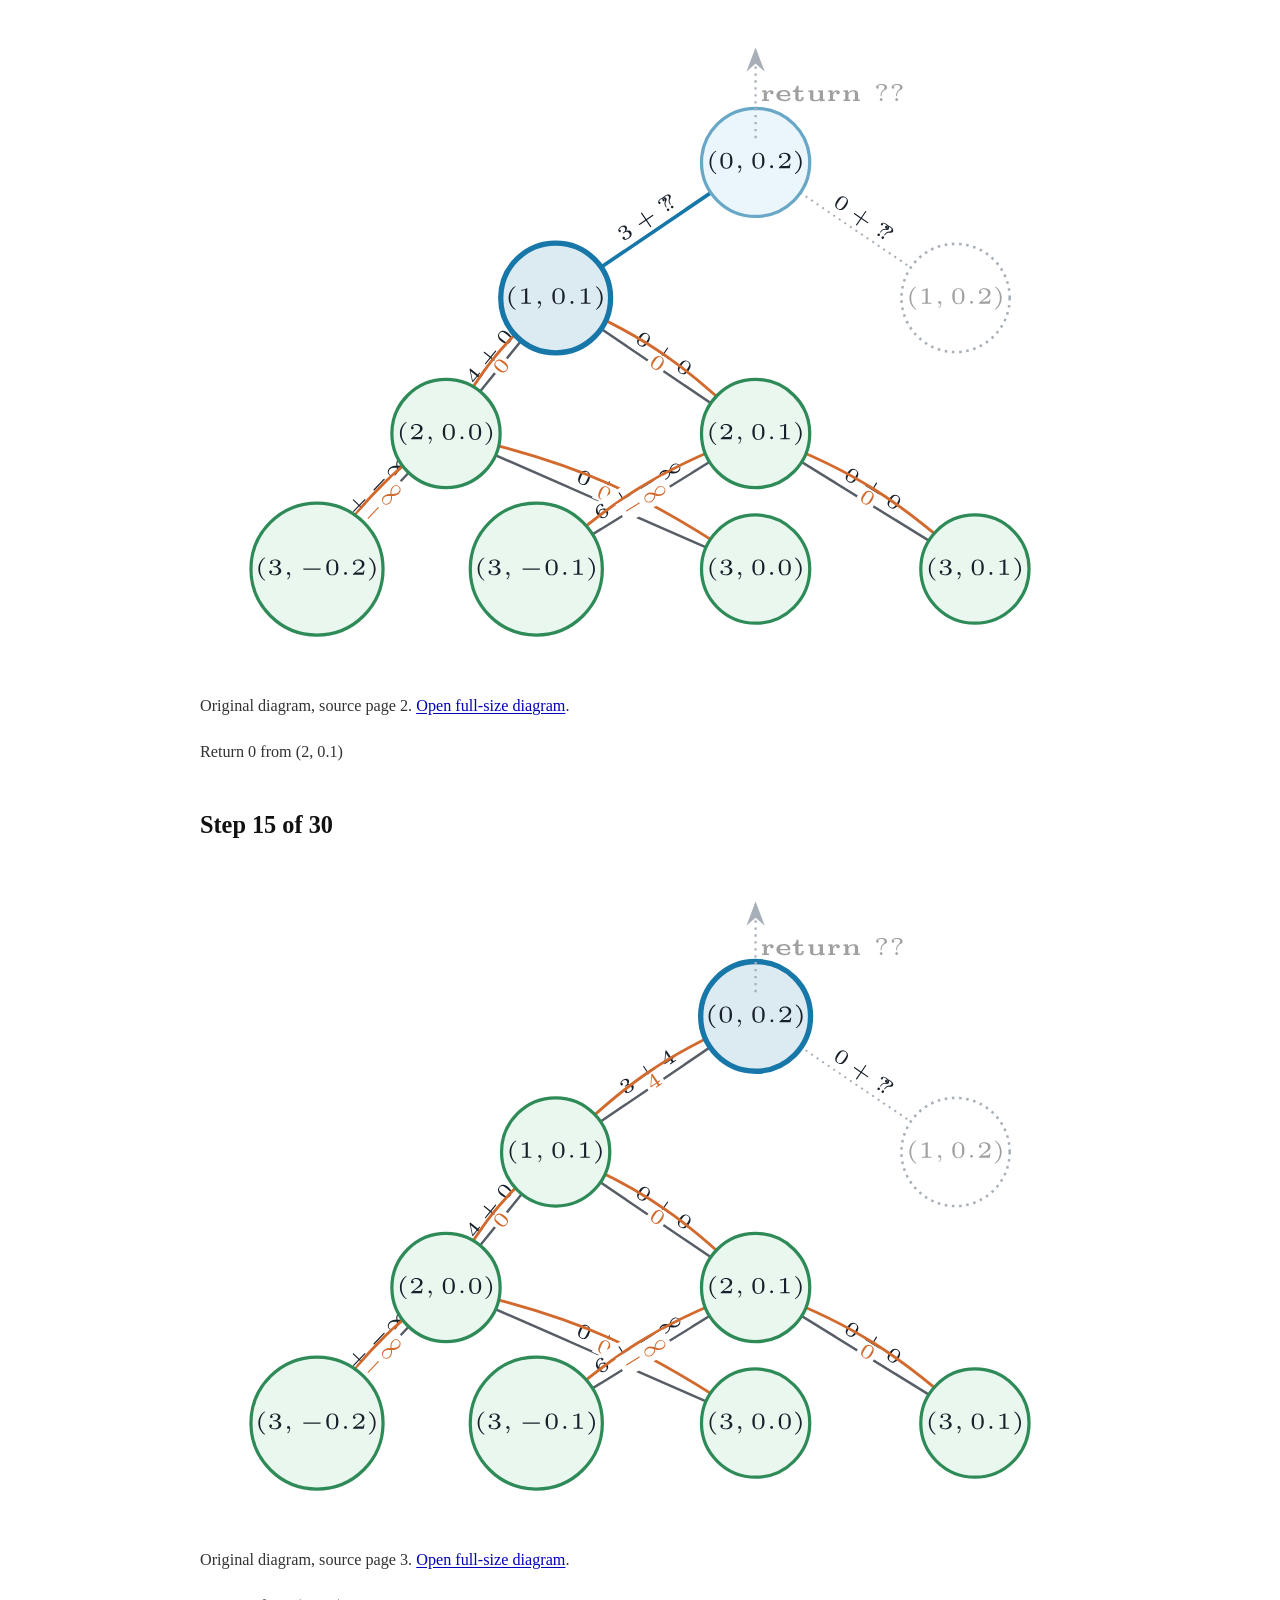
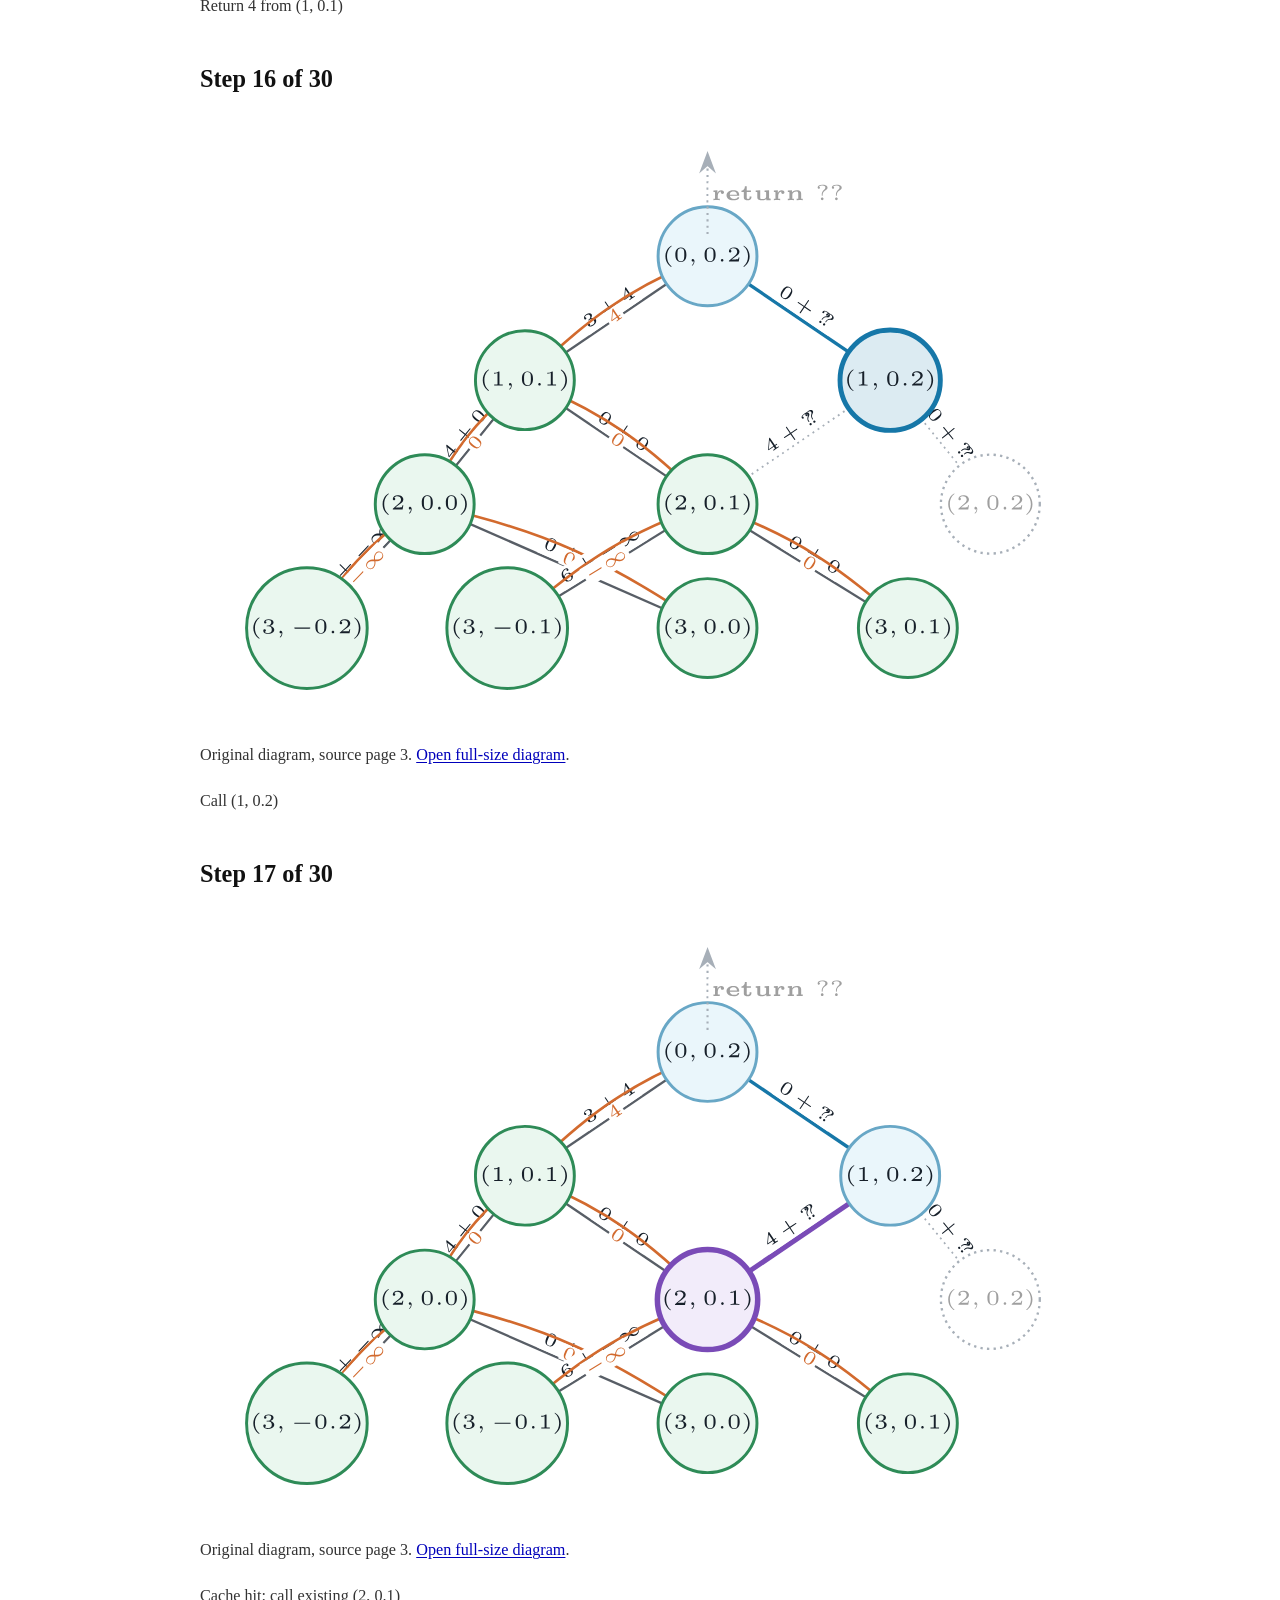
<file: handbook/knapsack.html>
<!doctype html>
<html lang="en">
<head>
<meta charset="utf-8">
<meta name="viewport" content="width=device-width, initial-scale=1">
<meta name="description" content="0/1 Knapsack — Dynamic Programming Visualization Handbook by Sourabh Bose.">
<title>0/1 Knapsack — DP Visualization Handbook</title>
<link rel="stylesheet" href="../style.css">
<link rel="stylesheet" href="book.css">
</head>
<body>
<a class="skip-link" href="#main">Skip to content</a>
<header><nav class="book-nav" aria-label="Handbook navigation"><div class="book-buttons"><a href="edit-distance.html" rel="next" aria-label="Next: 3. Edit Distance"><img src="navigation/next.png" width="37" height="24" alt="Next"></a> <a href="index.html" rel="up" aria-label="Up: Dynamic Programming Visualization Handbook"><img src="navigation/up.png" width="26" height="24" alt="Up"></a> <a href="fibonacci.html" rel="prev" aria-label="Previous: 1. Fibonacci"><img src="navigation/prev.png" width="63" height="24" alt="Previous"></a> <a href="index.html" aria-label="Contents: Contents"><img src="navigation/contents.png" width="65" height="24" alt="Contents"></a></div><div class="book-destinations"><strong>Next:</strong> <a href="edit-distance.html" rel="next">3. Edit Distance</a>
<strong>Up:</strong> <a href="index.html" rel="up">Dynamic Programming Visualization Handbook</a>
<strong>Previous:</strong> <a href="fibonacci.html" rel="prev">1. Fibonacci</a>
<strong><a href="index.html">Contents</a></strong></div></nav></header>
<main id="main"><h1>2. 0/1 Knapsack</h1><p><em>Binary choices, invalid states, and a maximizing table</em></p><p>Each item offers a take-or-skip decision. The DAG merges equal states; the table evaluates the same maximum from right to left.</p><dl><dt>State</dt><dd><math xmlns="http://www.w3.org/1998/Math/MathML" display="inline"><mrow><mo stretchy="false">&#x00028;</mo><mrow><mi mathvariant="italic">i</mi><mi mathvariant="italic">d</mi></mrow><mo>&#x0002C;</mo><mspace width="0.167em" /><mrow><mi mathvariant="italic">r</mi><mi mathvariant="italic">e</mi><mi mathvariant="italic">m</mi><mi mathvariant="italic">a</mi><mi mathvariant="italic">i</mi><mi mathvariant="italic">n</mi><mi mathvariant="italic">i</mi><mi mathvariant="italic">n</mi><mi mathvariant="italic">g</mi><mtext mathvariant="italic">&#x000A0;</mtext><mi mathvariant="italic">c</mi><mi mathvariant="italic">a</mi><mi mathvariant="italic">p</mi><mi mathvariant="italic">a</mi><mi mathvariant="italic">c</mi><mi mathvariant="italic">i</mi><mi mathvariant="italic">t</mi><mi mathvariant="italic">y</mi></mrow><mo stretchy="false">&#x00029;</mo></mrow></math></dd><dt>Goal</dt><dd>Maximize total value without exceeding capacity.</dd><dt>Base cases</dt><dd>At the end of the item list, return <math xmlns="http://www.w3.org/1998/Math/MathML" display="inline"><mrow><mn>0</mn></mrow></math> for feasible capacity and <math xmlns="http://www.w3.org/1998/Math/MathML" display="inline"><mrow><mo>&#x02212;</mo><mo>&#x0221E;</mo></mrow></math> otherwise.</dd></dl><p><strong>Diagram legend:</strong> dotted = pending; blue = active call; green = returned node; orange = return edge; purple = cache hit; gold = chosen max edge.</p><details class="chapter-toc"><summary>On this page</summary><ol><li><a href="#section-01">Problem overview and examples</a></li><li><a href="#section-02">Plain recursive code; memoized-DAG view</a></li><li><a href="#section-03">Step 01 of 30</a></li><li><a href="#section-04">Step 02 of 30</a></li><li><a href="#section-05">Step 03 of 30</a></li><li><a href="#section-06">Step 04 of 30</a></li><li><a href="#section-07">Step 05 of 30</a></li><li><a href="#section-08">Step 06 of 30</a></li><li><a href="#section-09">Step 07 of 30</a></li><li><a href="#section-10">Step 08 of 30</a></li><li><a href="#section-11">Step 09 of 30</a></li><li><a href="#section-12">Step 10 of 30</a></li><li><a href="#section-13">Step 11 of 30</a></li><li><a href="#section-14">Step 12 of 30</a></li><li><a href="#section-15">Step 13 of 30</a></li><li><a href="#section-16">Step 14 of 30</a></li><li><a href="#section-17">Step 15 of 30</a></li><li><a href="#section-18">Step 16 of 30</a></li><li><a href="#section-19">Step 17 of 30</a></li><li><a href="#section-20">Step 17 <math xmlns="http://www.w3.org/1998/Math/MathML" display="inline"><mrow><mo>&#x02192;</mo></mrow></math> cache hit <math xmlns="http://www.w3.org/1998/Math/MathML" display="inline"><mrow><mo>&#x02192;</mo></mrow></math> Step 23</a></li><li><a href="#section-21">Step 23 of 30</a></li><li><a href="#section-22">Step 24 of 30</a></li><li><a href="#section-23">Step 24 <math xmlns="http://www.w3.org/1998/Math/MathML" display="inline"><mrow><mo>&#x02192;</mo></mrow></math> cache hit <math xmlns="http://www.w3.org/1998/Math/MathML" display="inline"><mrow><mo>&#x02192;</mo></mrow></math> Step 26</a></li><li><a href="#section-24">Step 26 of 30</a></li><li><a href="#section-25">Step 27 of 30</a></li><li><a href="#section-26">Step 28 of 30</a></li><li><a href="#section-27">Step 29 of 30</a></li><li><a href="#section-28">Step 30 of 30</a></li><li><a href="#section-29">Local maximizing choice at every state</a></li><li><a href="#section-30">Bottom-up code</a></li><li><a href="#section-31">Initialization: base cases and invalid capacities</a></li><li><a href="#section-32">Cell update 1 of 9: ABC, c=0.0</a></li><li><a href="#section-33">Cell update 2 of 9: ABC, c=0.1</a></li><li><a href="#section-34">Cell update 3 of 9: ABC, c=0.2</a></li><li><a href="#section-35">Cell update 4 of 9: AB, c=0.0</a></li><li><a href="#section-36">Cell update 5 of 9: AB, c=0.1</a></li><li><a href="#section-37">Cell update 6 of 9: AB, c=0.2</a></li><li><a href="#section-38">Cell update 7 of 9: A, c=0.0</a></li><li><a href="#section-39">Cell update 8 of 9: A, c=0.1</a></li><li><a href="#section-40">Cell update 9 of 9: A, c=0.2</a></li><li><a href="#section-41">Completed table and final DAG policy</a></li></ol></details><section id="section-01"><h2>Problem overview and examples</h2><p><strong>Problem.</strong> Choose a subset of items, using each item at most once, to maximize total value without exceeding the capacity.</p>
<p><strong>Example 1 (used below).</strong> Weights <math xmlns="http://www.w3.org/1998/Math/MathML" display="inline"><mrow><mo stretchy="false">[</mo><mn>0.1</mn><mo>&#x0002C;</mo><mn>0.1</mn><mo>&#x0002C;</mo><mn>0.2</mn><mo stretchy="false">]</mo></mrow></math>, values <math xmlns="http://www.w3.org/1998/Math/MathML" display="inline"><mrow><mo stretchy="false">[</mo><mn>3</mn><mo>&#x0002C;</mo><mn>4</mn><mo>&#x0002C;</mo><mn>6</mn><mo stretchy="false">]</mo></mrow></math>, capacity <math xmlns="http://www.w3.org/1998/Math/MathML" display="inline"><mrow><mn>0.2</mn></mrow></math> <math xmlns="http://www.w3.org/1998/Math/MathML" display="inline"><mrow><mo>&#x02192;</mo></mrow></math> output <math xmlns="http://www.w3.org/1998/Math/MathML" display="inline"><mrow><mn>7</mn></mrow></math> by taking the first two items.</p>
<p><strong>Example 2.</strong> Weights <math xmlns="http://www.w3.org/1998/Math/MathML" display="inline"><mrow><mo stretchy="false">[</mo><mn>0.2</mn><mo>&#x0002C;</mo><mn>0.3</mn><mo stretchy="false">]</mo></mrow></math>, values <math xmlns="http://www.w3.org/1998/Math/MathML" display="inline"><mrow><mo stretchy="false">[</mo><mn>4</mn><mo>&#x0002C;</mo><mn>5</mn><mo stretchy="false">]</mo></mrow></math>, capacity <math xmlns="http://www.w3.org/1998/Math/MathML" display="inline"><mrow><mn>0.3</mn></mrow></math> <math xmlns="http://www.w3.org/1998/Math/MathML" display="inline"><mrow><mo>&#x02192;</mo></mrow></math> output <math xmlns="http://www.w3.org/1998/Math/MathML" display="inline"><mrow><mn>5</mn></mrow></math>.</p></section>
<section id="section-02"><h2>Plain recursive code; memoized-DAG view</h2><p>Every branch reaches <code>item == N</code>; a negative remaining capacity returns <math xmlns="http://www.w3.org/1998/Math/MathML" display="inline"><mrow><mo>&#x02212;</mo><mo>&#x0221E;</mo></mrow></math>.</p>
<pre><code class="language-python">WT = [0.1, 0.1, 0.2]
VAL = [3, 4, 6]
N = len(WT)
NEG_INF = float(&quot;-inf&quot;)

def knapsack(item, remaining):
    if item &gt;= N:
        return (0 if remaining &gt;= 0
                else NEG_INF)

    take = VAL[item] + knapsack(
        item + 1,
        round(remaining - WT[item], 1))
    skip = 0 + knapsack(
        item + 1, remaining)
    return max(take, skip)

print(knapsack(0, 0.2))  # 7</code></pre>
<p>The code remains plain recursion. The figures merge identical states into a DAG and preview the work that memoization would skip.</p><div class="caption"><p>Capacities use a <math xmlns="http://www.w3.org/1998/Math/MathML" display="inline"><mrow><mn>0.1</mn></mrow></math> grid; rounding preserves this example&#x27;s states.</p></div></section>
<section id="section-03"><h2>Step 01 of 30</h2><figure><a href="assets/knapsack-03.svg" aria-label="Open diagram: 0/1 Knapsack: Step 01 of 30"><img src="assets/knapsack-03.svg" alt="0/1 Knapsack: Step 01 of 30" width="128" height="83" loading="lazy"></a><figcaption>Original diagram, source page 1. <a href="assets/knapsack-03.svg">Open full-size diagram</a>.</figcaption></figure><div class="caption"><p>Call (0, 0.2)</p></div></section>
<section id="section-04"><h2>Step 02 of 30</h2><figure><a href="assets/knapsack-04.svg" aria-label="Open diagram: 0/1 Knapsack: Step 02 of 30"><img src="assets/knapsack-04.svg" alt="0/1 Knapsack: Step 02 of 30" width="152" height="113" loading="lazy"></a><figcaption>Original diagram, source page 1. <a href="assets/knapsack-04.svg">Open full-size diagram</a>.</figcaption></figure><div class="caption"><p>Call (1, 0.1)</p></div></section>
<section id="section-05"><h2>Step 03 of 30</h2><figure><a href="assets/knapsack-05.svg" aria-label="Open diagram: 0/1 Knapsack: Step 03 of 30"><img src="assets/knapsack-05.svg" alt="0/1 Knapsack: Step 03 of 30" width="182" height="144" loading="lazy"></a><figcaption>Original diagram, source page 1. <a href="assets/knapsack-05.svg">Open full-size diagram</a>.</figcaption></figure><div class="caption"><p>Call (2, 0.0)</p></div></section>
<section id="section-06"><h2>Step 04 of 30</h2><figure><a href="assets/knapsack-06.svg" aria-label="Open diagram: 0/1 Knapsack: Step 04 of 30"><img src="assets/knapsack-06.svg" alt="0/1 Knapsack: Step 04 of 30" width="189" height="151" loading="lazy"></a><figcaption>Original diagram, source page 1. <a href="assets/knapsack-06.svg">Open full-size diagram</a>.</figcaption></figure><div class="caption"><p>Call (3, -0.2)</p></div></section>
<section id="section-07"><h2>Step 05 of 30</h2><figure><a href="assets/knapsack-07.svg" aria-label="Open diagram: 0/1 Knapsack: Step 05 of 30"><img src="assets/knapsack-07.svg" alt="0/1 Knapsack: Step 05 of 30" width="184" height="146" loading="lazy"></a><figcaption>Original diagram, source page 1. <a href="assets/knapsack-07.svg">Open full-size diagram</a>.</figcaption></figure><div class="caption"><p>Return <math xmlns="http://www.w3.org/1998/Math/MathML" display="inline"><mrow><mo>&#x02212;</mo><mo>&#x0221E;</mo></mrow></math> from (3, -0.2)</p></div></section>
<section id="section-08"><h2>Step 06 of 30</h2><figure><a href="assets/knapsack-08.svg" aria-label="Open diagram: 0/1 Knapsack: Step 06 of 30"><img src="assets/knapsack-08.svg" alt="0/1 Knapsack: Step 06 of 30" width="184" height="148" loading="lazy"></a><figcaption>Original diagram, source page 1. <a href="assets/knapsack-08.svg">Open full-size diagram</a>.</figcaption></figure><div class="caption"><p>Call (3, 0.0)</p></div></section>
<section id="section-09"><h2>Step 07 of 30</h2><figure><a href="assets/knapsack-09.svg" aria-label="Open diagram: 0/1 Knapsack: Step 07 of 30"><img src="assets/knapsack-09.svg" alt="0/1 Knapsack: Step 07 of 30" width="184" height="146" loading="lazy"></a><figcaption>Original diagram, source page 2. <a href="assets/knapsack-09.svg">Open full-size diagram</a>.</figcaption></figure><div class="caption"><p>Return 0 from (3, 0.0)</p></div></section>
<section id="section-10"><h2>Step 08 of 30</h2><figure><a href="assets/knapsack-10.svg" aria-label="Open diagram: 0/1 Knapsack: Step 08 of 30"><img src="assets/knapsack-10.svg" alt="0/1 Knapsack: Step 08 of 30" width="184" height="146" loading="lazy"></a><figcaption>Original diagram, source page 2. <a href="assets/knapsack-10.svg">Open full-size diagram</a>.</figcaption></figure><div class="caption"><p>Return 0 from (2, 0.0)</p></div></section>
<section id="section-11"><h2>Step 09 of 30</h2><figure><a href="assets/knapsack-11.svg" aria-label="Open diagram: 0/1 Knapsack: Step 09 of 30"><img src="assets/knapsack-11.svg" alt="0/1 Knapsack: Step 09 of 30" width="188" height="146" loading="lazy"></a><figcaption>Original diagram, source page 2. <a href="assets/knapsack-11.svg">Open full-size diagram</a>.</figcaption></figure><div class="caption"><p>Call (2, 0.1)</p></div></section>
<section id="section-12"><h2>Step 10 of 30</h2><figure><a href="assets/knapsack-12.svg" aria-label="Open diagram: 0/1 Knapsack: Step 10 of 30"><img src="assets/knapsack-12.svg" alt="0/1 Knapsack: Step 10 of 30" width="188" height="151" loading="lazy"></a><figcaption>Original diagram, source page 2. <a href="assets/knapsack-12.svg">Open full-size diagram</a>.</figcaption></figure><div class="caption"><p>Call (3, -0.1)</p></div></section>
<section id="section-13"><h2>Step 11 of 30</h2><figure><a href="assets/knapsack-13.svg" aria-label="Open diagram: 0/1 Knapsack: Step 11 of 30"><img src="assets/knapsack-13.svg" alt="0/1 Knapsack: Step 11 of 30" width="188" height="146" loading="lazy"></a><figcaption>Original diagram, source page 2. <a href="assets/knapsack-13.svg">Open full-size diagram</a>.</figcaption></figure><div class="caption"><p>Return <math xmlns="http://www.w3.org/1998/Math/MathML" display="inline"><mrow><mo>&#x02212;</mo><mo>&#x0221E;</mo></mrow></math> from (3, -0.1)</p></div></section>
<section id="section-14"><h2>Step 12 of 30</h2><figure><a href="assets/knapsack-14.svg" aria-label="Open diagram: 0/1 Knapsack: Step 12 of 30"><img src="assets/knapsack-14.svg" alt="0/1 Knapsack: Step 12 of 30" width="194" height="148" loading="lazy"></a><figcaption>Original diagram, source page 2. <a href="assets/knapsack-14.svg">Open full-size diagram</a>.</figcaption></figure><div class="caption"><p>Call (3, 0.1)</p></div></section>
<section id="section-15"><h2>Step 13 of 30</h2><figure><a href="assets/knapsack-15.svg" aria-label="Open diagram: 0/1 Knapsack: Step 13 of 30"><img src="assets/knapsack-15.svg" alt="0/1 Knapsack: Step 13 of 30" width="189" height="146" loading="lazy"></a><figcaption>Original diagram, source page 2. <a href="assets/knapsack-15.svg">Open full-size diagram</a>.</figcaption></figure><div class="caption"><p>Return 0 from (3, 0.1)</p></div></section>
<section id="section-16"><h2>Step 14 of 30</h2><figure><a href="assets/knapsack-16.svg" aria-label="Open diagram: 0/1 Knapsack: Step 14 of 30"><img src="assets/knapsack-16.svg" alt="0/1 Knapsack: Step 14 of 30" width="189" height="146" loading="lazy"></a><figcaption>Original diagram, source page 2. <a href="assets/knapsack-16.svg">Open full-size diagram</a>.</figcaption></figure><div class="caption"><p>Return 0 from (2, 0.1)</p></div></section>
<section id="section-17"><h2>Step 15 of 30</h2><figure><a href="assets/knapsack-17.svg" aria-label="Open diagram: 0/1 Knapsack: Step 15 of 30"><img src="assets/knapsack-17.svg" alt="0/1 Knapsack: Step 15 of 30" width="189" height="146" loading="lazy"></a><figcaption>Original diagram, source page 3. <a href="assets/knapsack-17.svg">Open full-size diagram</a>.</figcaption></figure><div class="caption"><p>Return 4 from (1, 0.1)</p></div></section>
<section id="section-18"><h2>Step 16 of 30</h2><figure><a href="assets/knapsack-18.svg" aria-label="Open diagram: 0/1 Knapsack: Step 16 of 30"><img src="assets/knapsack-18.svg" alt="0/1 Knapsack: Step 16 of 30" width="207" height="146" loading="lazy"></a><figcaption>Original diagram, source page 3. <a href="assets/knapsack-18.svg">Open full-size diagram</a>.</figcaption></figure><div class="caption"><p>Call (1, 0.2)</p></div></section>
<section id="section-19"><h2>Step 17 of 30</h2><figure><a href="assets/knapsack-19.svg" aria-label="Open diagram: 0/1 Knapsack: Step 17 of 30"><img src="assets/knapsack-19.svg" alt="0/1 Knapsack: Step 17 of 30" width="207" height="146" loading="lazy"></a><figcaption>Original diagram, source page 3. <a href="assets/knapsack-19.svg">Open full-size diagram</a>.</figcaption></figure><div class="caption"><p>Cache hit: call existing (2, 0.1)</p></div></section>
<section id="section-20"><h2>Step 17 <math xmlns="http://www.w3.org/1998/Math/MathML" display="inline"><mrow><mo>&#x02192;</mo></mrow></math> cache hit <math xmlns="http://www.w3.org/1998/Math/MathML" display="inline"><mrow><mo>&#x02192;</mo></mrow></math> Step 23</h2><figure><a href="assets/knapsack-20.svg" aria-label="Open diagram: 0/1 Knapsack: Step 17 $\rightarrow$ cache hit $\rightarrow$ Step 23"><img src="assets/knapsack-20.svg" alt="0/1 Knapsack: Step 17 $\rightarrow$ cache hit $\rightarrow$ Step 23" width="207" height="146" loading="lazy"></a><figcaption>Original diagram, source page 3. <a href="assets/knapsack-20.svg">Open full-size diagram</a>.</figcaption></figure><div class="caption"><p>Return 0 to (1, 0.2); naive Steps 18 to 22 omitted.</p></div></section>
<section id="section-21"><h2>Step 23 of 30</h2><figure><a href="assets/knapsack-21.svg" aria-label="Open diagram: 0/1 Knapsack: Step 23 of 30"><img src="assets/knapsack-21.svg" alt="0/1 Knapsack: Step 23 of 30" width="235" height="146" loading="lazy"></a><figcaption>Original diagram, source page 3. <a href="assets/knapsack-21.svg">Open full-size diagram</a>.</figcaption></figure><div class="caption"><p>Call (2, 0.2)</p></div></section>
<section id="section-22"><h2>Step 24 of 30</h2><figure><a href="assets/knapsack-22.svg" aria-label="Open diagram: 0/1 Knapsack: Step 24 of 30"><img src="assets/knapsack-22.svg" alt="0/1 Knapsack: Step 24 of 30" width="235" height="149" loading="lazy"></a><figcaption>Original diagram, source page 3. <a href="assets/knapsack-22.svg">Open full-size diagram</a>.</figcaption></figure><div class="caption"><p>Cache hit: call existing (3, 0.0)</p></div></section>
<section id="section-23"><h2>Step 24 <math xmlns="http://www.w3.org/1998/Math/MathML" display="inline"><mrow><mo>&#x02192;</mo></mrow></math> cache hit <math xmlns="http://www.w3.org/1998/Math/MathML" display="inline"><mrow><mo>&#x02192;</mo></mrow></math> Step 26</h2><figure><a href="assets/knapsack-23.svg" aria-label="Open diagram: 0/1 Knapsack: Step 24 $\rightarrow$ cache hit $\rightarrow$ Step 26"><img src="assets/knapsack-23.svg" alt="0/1 Knapsack: Step 24 $\rightarrow$ cache hit $\rightarrow$ Step 26" width="235" height="146" loading="lazy"></a><figcaption>Original diagram, source page 3. <a href="assets/knapsack-23.svg">Open full-size diagram</a>.</figcaption></figure><div class="caption"><p>Return 0 to (2, 0.2); naive Step 25 omitted.</p></div></section>
<section id="section-24"><h2>Step 26 of 30</h2><figure><a href="assets/knapsack-24.svg" aria-label="Open diagram: 0/1 Knapsack: Step 26 of 30"><img src="assets/knapsack-24.svg" alt="0/1 Knapsack: Step 26 of 30" width="241" height="148" loading="lazy"></a><figcaption>Original diagram, source page 3. <a href="assets/knapsack-24.svg">Open full-size diagram</a>.</figcaption></figure><div class="caption"><p>Call (3, 0.2)</p></div></section>
<section id="section-25"><h2>Step 27 of 30</h2><figure><a href="assets/knapsack-25.svg" aria-label="Open diagram: 0/1 Knapsack: Step 27 of 30"><img src="assets/knapsack-25.svg" alt="0/1 Knapsack: Step 27 of 30" width="237" height="146" loading="lazy"></a><figcaption>Original diagram, source page 4. <a href="assets/knapsack-25.svg">Open full-size diagram</a>.</figcaption></figure><div class="caption"><p>Return 0 from (3, 0.2)</p></div></section>
<section id="section-26"><h2>Step 28 of 30</h2><figure><a href="assets/knapsack-26.svg" aria-label="Open diagram: 0/1 Knapsack: Step 28 of 30"><img src="assets/knapsack-26.svg" alt="0/1 Knapsack: Step 28 of 30" width="237" height="146" loading="lazy"></a><figcaption>Original diagram, source page 4. <a href="assets/knapsack-26.svg">Open full-size diagram</a>.</figcaption></figure><div class="caption"><p>Return 6 from (2, 0.2)</p></div></section>
<section id="section-27"><h2>Step 29 of 30</h2><figure><a href="assets/knapsack-27.svg" aria-label="Open diagram: 0/1 Knapsack: Step 29 of 30"><img src="assets/knapsack-27.svg" alt="0/1 Knapsack: Step 29 of 30" width="237" height="146" loading="lazy"></a><figcaption>Original diagram, source page 4. <a href="assets/knapsack-27.svg">Open full-size diagram</a>.</figcaption></figure><div class="caption"><p>Return 6 from (1, 0.2)</p></div></section>
<section id="section-28"><h2>Step 30 of 30</h2><figure><a href="assets/knapsack-28.svg" aria-label="Open diagram: 0/1 Knapsack: Step 30 of 30"><img src="assets/knapsack-28.svg" alt="0/1 Knapsack: Step 30 of 30" width="237" height="148" loading="lazy"></a><figcaption>Original diagram, source page 4. <a href="assets/knapsack-28.svg">Open full-size diagram</a>.</figcaption></figure><div class="caption"><p>Return 7 from (0, 0.2)</p></div></section>
<section id="section-29"><h2>Local maximizing choice at every state</h2><figure><a href="assets/knapsack-29.svg" aria-label="Open diagram: 0/1 Knapsack: Local maximizing choice at every state"><img src="assets/knapsack-29.svg" alt="0/1 Knapsack: Local maximizing choice at every state" width="237" height="148" loading="lazy"></a><figcaption>Original diagram, source page 4. <a href="assets/knapsack-29.svg">Open full-size diagram</a>.</figcaption></figure><div class="caption"><p>Gold edge = the take or skip child selected by max() at that parent.</p></div></section>
<section id="section-30"><h2>Bottom-up code</h2><p>All weights are positive, so negative-capacity rows are infeasible. Columns A, AB, ABC denote the next item considered; X marks the terminal column.</p>
<pre><code class="language-python">CAPS = [-0.2, -0.1, 0.0, 0.1, 0.2]
dp = {}

# Same terminal rules as the recursion.
for c in CAPS:
    dp[N, c] = 0 if c &gt;= 0 else NEG_INF
for item in range(N):
    for c in (-0.2, -0.1):
        dp[item, c] = NEG_INF

# Fill columns right to left; rows bottom to top.
for item in range(N - 1, -1, -1):
    for c in (0.0, 0.1, 0.2):
        take_c = round(c - WT[item], 1)
        tail = dp[item + 1, take_c]
        take = (NEG_INF if tail == NEG_INF
                else VAL[item] + tail)
        skip = dp[item + 1, c]
        dp[item, c] = max(take, skip)

print(dp[0, 0.2])  # 7</code></pre></section>
<section id="section-31"><h2>Initialization: base cases and invalid capacities</h2><figure><a href="assets/knapsack-31.svg" aria-label="Open diagram: 0/1 Knapsack: Initialization: base cases and invalid capacities"><img src="assets/knapsack-31.svg" alt="0/1 Knapsack: Initialization: base cases and invalid capacities" width="181" height="143" loading="lazy"></a><figcaption>Original diagram, source page 5. <a href="assets/knapsack-31.svg">Open full-size diagram</a>.</figcaption></figure><div class="caption"><p>Rightmost column: <math xmlns="http://www.w3.org/1998/Math/MathML" display="inline"><mrow><mi>D</mi><mi>P</mi><mo stretchy="false">[</mo><mi>N</mi><mo>&#x0002C;</mo><mi>c</mi><mo stretchy="false">]</mo><mo>&#x0003D;</mo><mn>0</mn></mrow></math> for <math xmlns="http://www.w3.org/1998/Math/MathML" display="inline"><mrow><mi>c</mi><mo>&#x02265;</mo><mn>0</mn></mrow></math>. Negative-capacity rows are <math xmlns="http://www.w3.org/1998/Math/MathML" display="inline"><mrow><mo>&#x02212;</mo><mo>&#x0221E;</mo></mrow></math> in every column.</p></div></section>
<section id="section-32"><h2>Cell update 1 of 9: ABC, c=0.0</h2><figure><a href="assets/knapsack-32.svg" aria-label="Open diagram: 0/1 Knapsack: Cell update 1 of 9: ABC, c=0.0"><img src="assets/knapsack-32.svg" alt="0/1 Knapsack: Cell update 1 of 9: ABC, c=0.0" width="181" height="143" loading="lazy"></a><figcaption>Original diagram, source page 5. <a href="assets/knapsack-32.svg">Open full-size diagram</a>.</figcaption></figure><div class="caption"><p><math xmlns="http://www.w3.org/1998/Math/MathML" display="inline"><mrow><mi>D</mi><mi>P</mi><mo stretchy="false">[</mo><mi>A</mi><mi>B</mi><mi>C</mi><mo>&#x0002C;</mo><mn>0.0</mn><mo stretchy="false">]</mo><mo>&#x0003D;</mo><mo>max</mo><mo stretchy="false">&#x00028;</mo><mo>&#x02212;</mo><mo>&#x0221E;</mo><mo>&#x0002C;</mo><mn>0</mn><mo stretchy="false">&#x00029;</mo><mo>&#x0003D;</mo><mn>0</mn></mrow></math>; choose skip.</p></div></section>
<section id="section-33"><h2>Cell update 2 of 9: ABC, c=0.1</h2><figure><a href="assets/knapsack-33.svg" aria-label="Open diagram: 0/1 Knapsack: Cell update 2 of 9: ABC, c=0.1"><img src="assets/knapsack-33.svg" alt="0/1 Knapsack: Cell update 2 of 9: ABC, c=0.1" width="181" height="143" loading="lazy"></a><figcaption>Original diagram, source page 5. <a href="assets/knapsack-33.svg">Open full-size diagram</a>.</figcaption></figure><div class="caption"><p><math xmlns="http://www.w3.org/1998/Math/MathML" display="inline"><mrow><mi>D</mi><mi>P</mi><mo stretchy="false">[</mo><mi>A</mi><mi>B</mi><mi>C</mi><mo>&#x0002C;</mo><mn>0.1</mn><mo stretchy="false">]</mo><mo>&#x0003D;</mo><mo>max</mo><mo stretchy="false">&#x00028;</mo><mo>&#x02212;</mo><mo>&#x0221E;</mo><mo>&#x0002C;</mo><mn>0</mn><mo stretchy="false">&#x00029;</mo><mo>&#x0003D;</mo><mn>0</mn></mrow></math>; choose skip.</p></div></section>
<section id="section-34"><h2>Cell update 3 of 9: ABC, c=0.2</h2><figure><a href="assets/knapsack-34.svg" aria-label="Open diagram: 0/1 Knapsack: Cell update 3 of 9: ABC, c=0.2"><img src="assets/knapsack-34.svg" alt="0/1 Knapsack: Cell update 3 of 9: ABC, c=0.2" width="181" height="143" loading="lazy"></a><figcaption>Original diagram, source page 5. <a href="assets/knapsack-34.svg">Open full-size diagram</a>.</figcaption></figure><div class="caption"><p><math xmlns="http://www.w3.org/1998/Math/MathML" display="inline"><mrow><mi>D</mi><mi>P</mi><mo stretchy="false">[</mo><mi>A</mi><mi>B</mi><mi>C</mi><mo>&#x0002C;</mo><mn>0.2</mn><mo stretchy="false">]</mo><mo>&#x0003D;</mo><mo>max</mo><mo stretchy="false">&#x00028;</mo><mn>6</mn><mo>&#x0002C;</mo><mn>0</mn><mo stretchy="false">&#x00029;</mo><mo>&#x0003D;</mo><mn>6</mn></mrow></math>; choose take.</p></div></section>
<section id="section-35"><h2>Cell update 4 of 9: AB, c=0.0</h2><figure><a href="assets/knapsack-35.svg" aria-label="Open diagram: 0/1 Knapsack: Cell update 4 of 9: AB, c=0.0"><img src="assets/knapsack-35.svg" alt="0/1 Knapsack: Cell update 4 of 9: AB, c=0.0" width="181" height="143" loading="lazy"></a><figcaption>Original diagram, source page 5. <a href="assets/knapsack-35.svg">Open full-size diagram</a>.</figcaption></figure><div class="caption"><p><math xmlns="http://www.w3.org/1998/Math/MathML" display="inline"><mrow><mi>D</mi><mi>P</mi><mo stretchy="false">[</mo><mi>A</mi><mi>B</mi><mo>&#x0002C;</mo><mn>0.0</mn><mo stretchy="false">]</mo><mo>&#x0003D;</mo><mo>max</mo><mo stretchy="false">&#x00028;</mo><mo>&#x02212;</mo><mo>&#x0221E;</mo><mo>&#x0002C;</mo><mn>0</mn><mo stretchy="false">&#x00029;</mo><mo>&#x0003D;</mo><mn>0</mn></mrow></math>; choose skip.</p></div></section>
<section id="section-36"><h2>Cell update 5 of 9: AB, c=0.1</h2><figure><a href="assets/knapsack-36.svg" aria-label="Open diagram: 0/1 Knapsack: Cell update 5 of 9: AB, c=0.1"><img src="assets/knapsack-36.svg" alt="0/1 Knapsack: Cell update 5 of 9: AB, c=0.1" width="181" height="143" loading="lazy"></a><figcaption>Original diagram, source page 5. <a href="assets/knapsack-36.svg">Open full-size diagram</a>.</figcaption></figure><div class="caption"><p><math xmlns="http://www.w3.org/1998/Math/MathML" display="inline"><mrow><mi>D</mi><mi>P</mi><mo stretchy="false">[</mo><mi>A</mi><mi>B</mi><mo>&#x0002C;</mo><mn>0.1</mn><mo stretchy="false">]</mo><mo>&#x0003D;</mo><mo>max</mo><mo stretchy="false">&#x00028;</mo><mn>4</mn><mo>&#x0002C;</mo><mn>0</mn><mo stretchy="false">&#x00029;</mo><mo>&#x0003D;</mo><mn>4</mn></mrow></math>; choose take.</p></div></section>
<section id="section-37"><h2>Cell update 6 of 9: AB, c=0.2</h2><figure><a href="assets/knapsack-37.svg" aria-label="Open diagram: 0/1 Knapsack: Cell update 6 of 9: AB, c=0.2"><img src="assets/knapsack-37.svg" alt="0/1 Knapsack: Cell update 6 of 9: AB, c=0.2" width="181" height="143" loading="lazy"></a><figcaption>Original diagram, source page 5. <a href="assets/knapsack-37.svg">Open full-size diagram</a>.</figcaption></figure><div class="caption"><p><math xmlns="http://www.w3.org/1998/Math/MathML" display="inline"><mrow><mi>D</mi><mi>P</mi><mo stretchy="false">[</mo><mi>A</mi><mi>B</mi><mo>&#x0002C;</mo><mn>0.2</mn><mo stretchy="false">]</mo><mo>&#x0003D;</mo><mo>max</mo><mo stretchy="false">&#x00028;</mo><mn>4</mn><mo>&#x0002C;</mo><mn>6</mn><mo stretchy="false">&#x00029;</mo><mo>&#x0003D;</mo><mn>6</mn></mrow></math>; choose skip.</p></div></section>
<section id="section-38"><h2>Cell update 7 of 9: A, c=0.0</h2><figure><a href="assets/knapsack-38.svg" aria-label="Open diagram: 0/1 Knapsack: Cell update 7 of 9: A, c=0.0"><img src="assets/knapsack-38.svg" alt="0/1 Knapsack: Cell update 7 of 9: A, c=0.0" width="181" height="143" loading="lazy"></a><figcaption>Original diagram, source page 6. <a href="assets/knapsack-38.svg">Open full-size diagram</a>.</figcaption></figure><div class="caption"><p><math xmlns="http://www.w3.org/1998/Math/MathML" display="inline"><mrow><mi>D</mi><mi>P</mi><mo stretchy="false">[</mo><mi>A</mi><mo>&#x0002C;</mo><mn>0.0</mn><mo stretchy="false">]</mo><mo>&#x0003D;</mo><mo>max</mo><mo stretchy="false">&#x00028;</mo><mo>&#x02212;</mo><mo>&#x0221E;</mo><mo>&#x0002C;</mo><mn>0</mn><mo stretchy="false">&#x00029;</mo><mo>&#x0003D;</mo><mn>0</mn></mrow></math>; choose skip.</p></div></section>
<section id="section-39"><h2>Cell update 8 of 9: A, c=0.1</h2><figure><a href="assets/knapsack-39.svg" aria-label="Open diagram: 0/1 Knapsack: Cell update 8 of 9: A, c=0.1"><img src="assets/knapsack-39.svg" alt="0/1 Knapsack: Cell update 8 of 9: A, c=0.1" width="181" height="143" loading="lazy"></a><figcaption>Original diagram, source page 6. <a href="assets/knapsack-39.svg">Open full-size diagram</a>.</figcaption></figure><div class="caption"><p><math xmlns="http://www.w3.org/1998/Math/MathML" display="inline"><mrow><mi>D</mi><mi>P</mi><mo stretchy="false">[</mo><mi>A</mi><mo>&#x0002C;</mo><mn>0.1</mn><mo stretchy="false">]</mo><mo>&#x0003D;</mo><mo>max</mo><mo stretchy="false">&#x00028;</mo><mn>3</mn><mo>&#x0002C;</mo><mn>4</mn><mo stretchy="false">&#x00029;</mo><mo>&#x0003D;</mo><mn>4</mn></mrow></math>; choose skip.</p></div></section>
<section id="section-40"><h2>Cell update 9 of 9: A, c=0.2</h2><figure><a href="assets/knapsack-40.svg" aria-label="Open diagram: 0/1 Knapsack: Cell update 9 of 9: A, c=0.2"><img src="assets/knapsack-40.svg" alt="0/1 Knapsack: Cell update 9 of 9: A, c=0.2" width="181" height="143" loading="lazy"></a><figcaption>Original diagram, source page 6. <a href="assets/knapsack-40.svg">Open full-size diagram</a>.</figcaption></figure><div class="caption"><p><math xmlns="http://www.w3.org/1998/Math/MathML" display="inline"><mrow><mi>D</mi><mi>P</mi><mo stretchy="false">[</mo><mi>A</mi><mo>&#x0002C;</mo><mn>0.2</mn><mo stretchy="false">]</mo><mo>&#x0003D;</mo><mo>max</mo><mo stretchy="false">&#x00028;</mo><mn>7</mn><mo>&#x0002C;</mo><mn>6</mn><mo stretchy="false">&#x00029;</mo><mo>&#x0003D;</mo><mn>7</mn></mrow></math>; choose take.</p></div></section>
<section id="section-41"><h2>Completed table and final DAG policy</h2><figure><a href="assets/knapsack-41.svg" aria-label="Open diagram: 0/1 Knapsack: Completed table and final DAG policy"><img src="assets/knapsack-41.svg" alt="0/1 Knapsack: Completed table and final DAG policy" width="181" height="143" loading="lazy"></a><figcaption>Original diagram, source page 6. <a href="assets/knapsack-41.svg">Open full-size diagram</a>.</figcaption></figure><div class="caption"><p>All table values are final. Gold edges show the maximizing choice at every recursive-DAG state; <math xmlns="http://www.w3.org/1998/Math/MathML" display="inline"><mrow><mi>D</mi><mi>P</mi><mo stretchy="false">[</mo><mi>A</mi><mo>&#x0002C;</mo><mn>0.2</mn><mo stretchy="false">]</mo><mo>&#x0003D;</mo><mn>7</mn></mrow></math>.</p></div></section></main>
<footer><nav class="book-nav" aria-label="Handbook navigation"><div class="book-buttons"><a href="edit-distance.html" rel="next" aria-label="Next: 3. Edit Distance"><img src="navigation/next.png" width="37" height="24" alt="Next"></a> <a href="index.html" rel="up" aria-label="Up: Dynamic Programming Visualization Handbook"><img src="navigation/up.png" width="26" height="24" alt="Up"></a> <a href="fibonacci.html" rel="prev" aria-label="Previous: 1. Fibonacci"><img src="navigation/prev.png" width="63" height="24" alt="Previous"></a> <a href="index.html" aria-label="Contents: Contents"><img src="navigation/contents.png" width="65" height="24" alt="Contents"></a></div><div class="book-destinations"><strong>Next:</strong> <a href="edit-distance.html" rel="next">3. Edit Distance</a>
<strong>Up:</strong> <a href="index.html" rel="up">Dynamic Programming Visualization Handbook</a>
<strong>Previous:</strong> <a href="fibonacci.html" rel="prev">1. Fibonacci</a>
<strong><a href="index.html">Contents</a></strong></div></nav><p>© 2026 Sourabh Bose</p></footer>
</body>
</html>
</file>
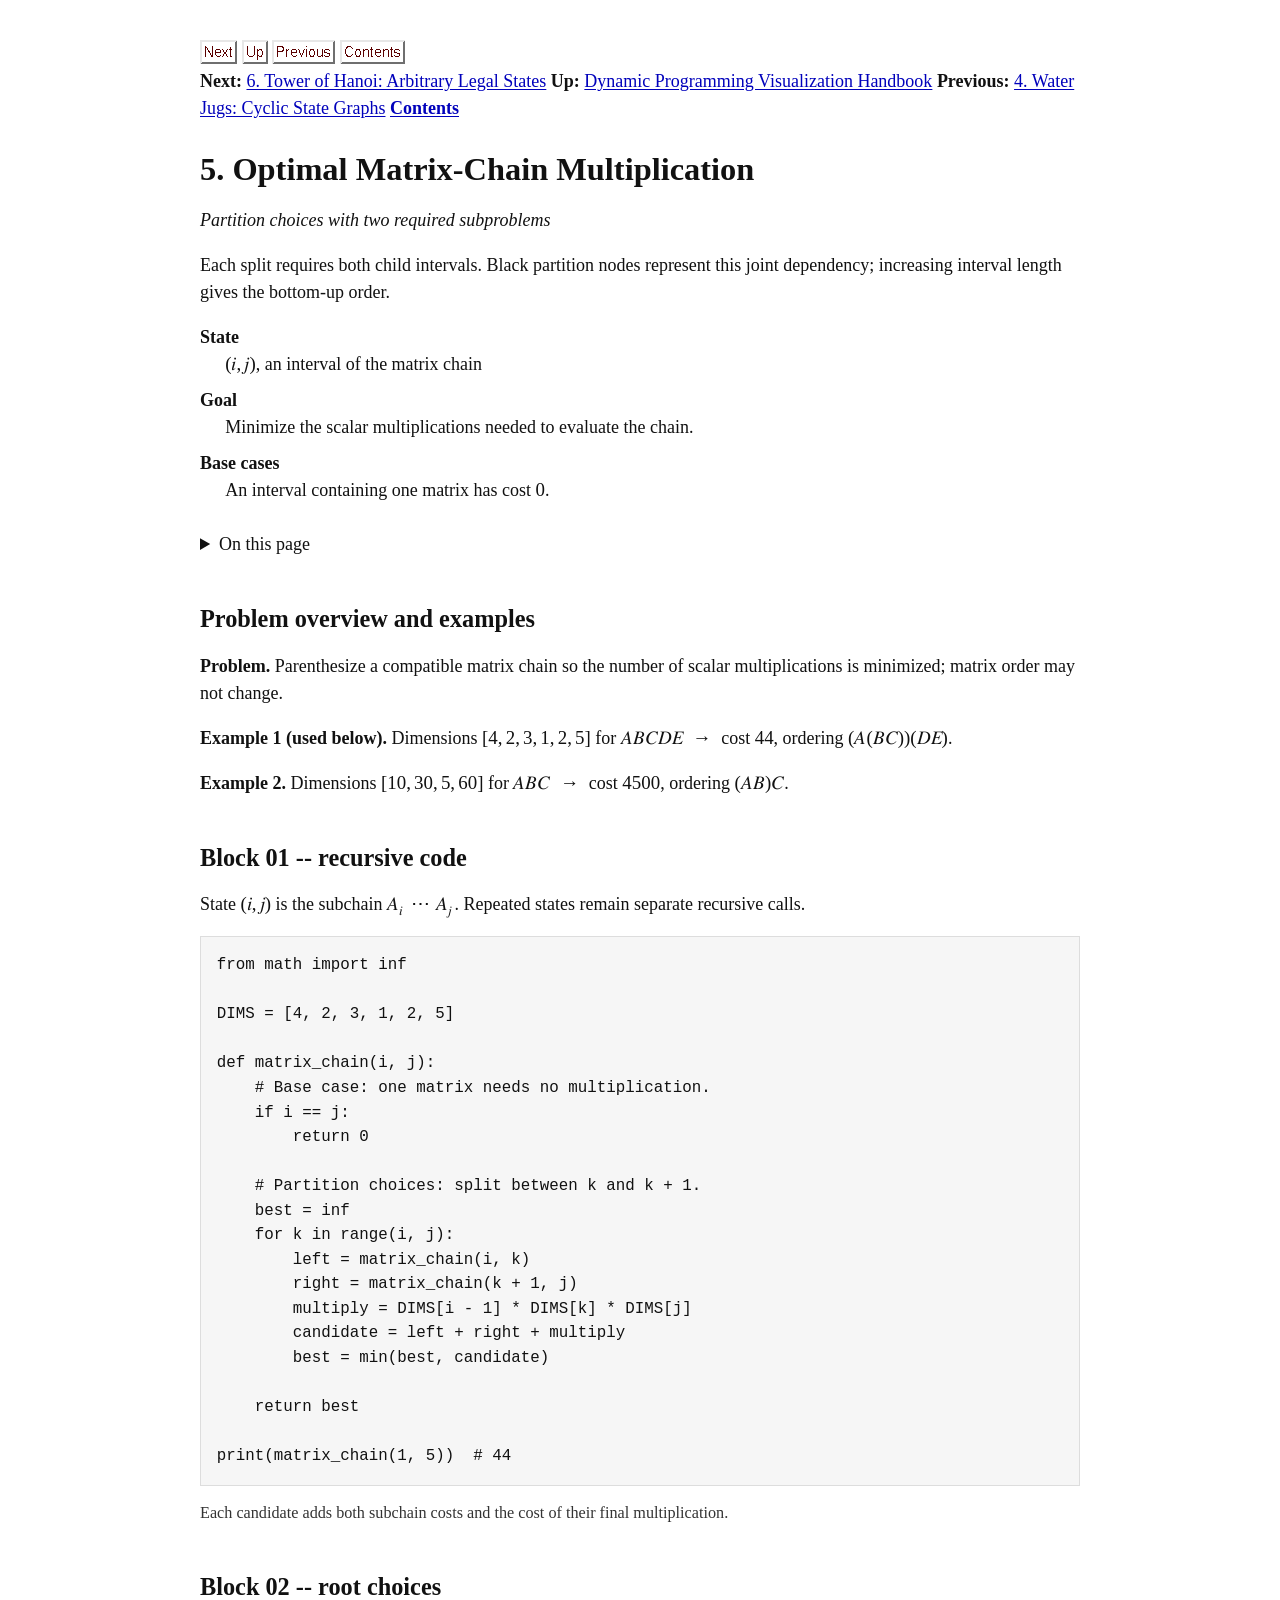
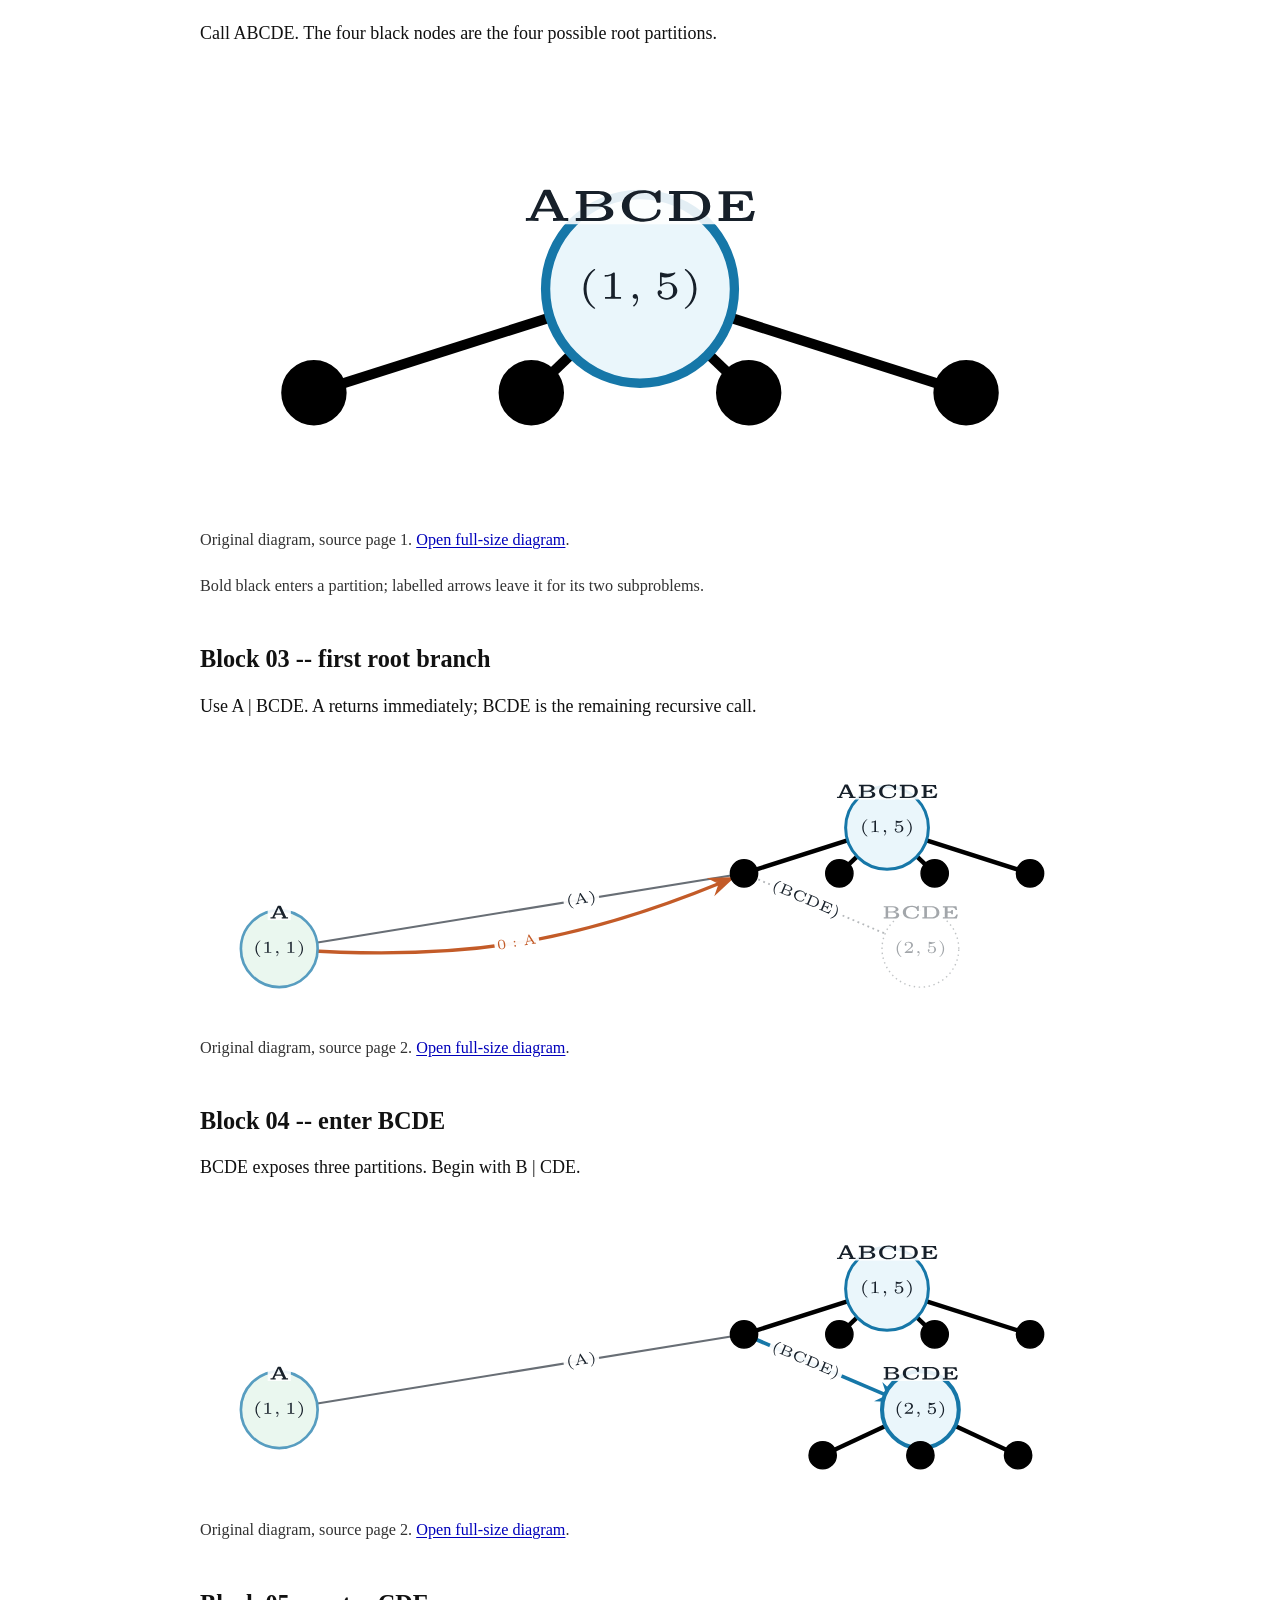
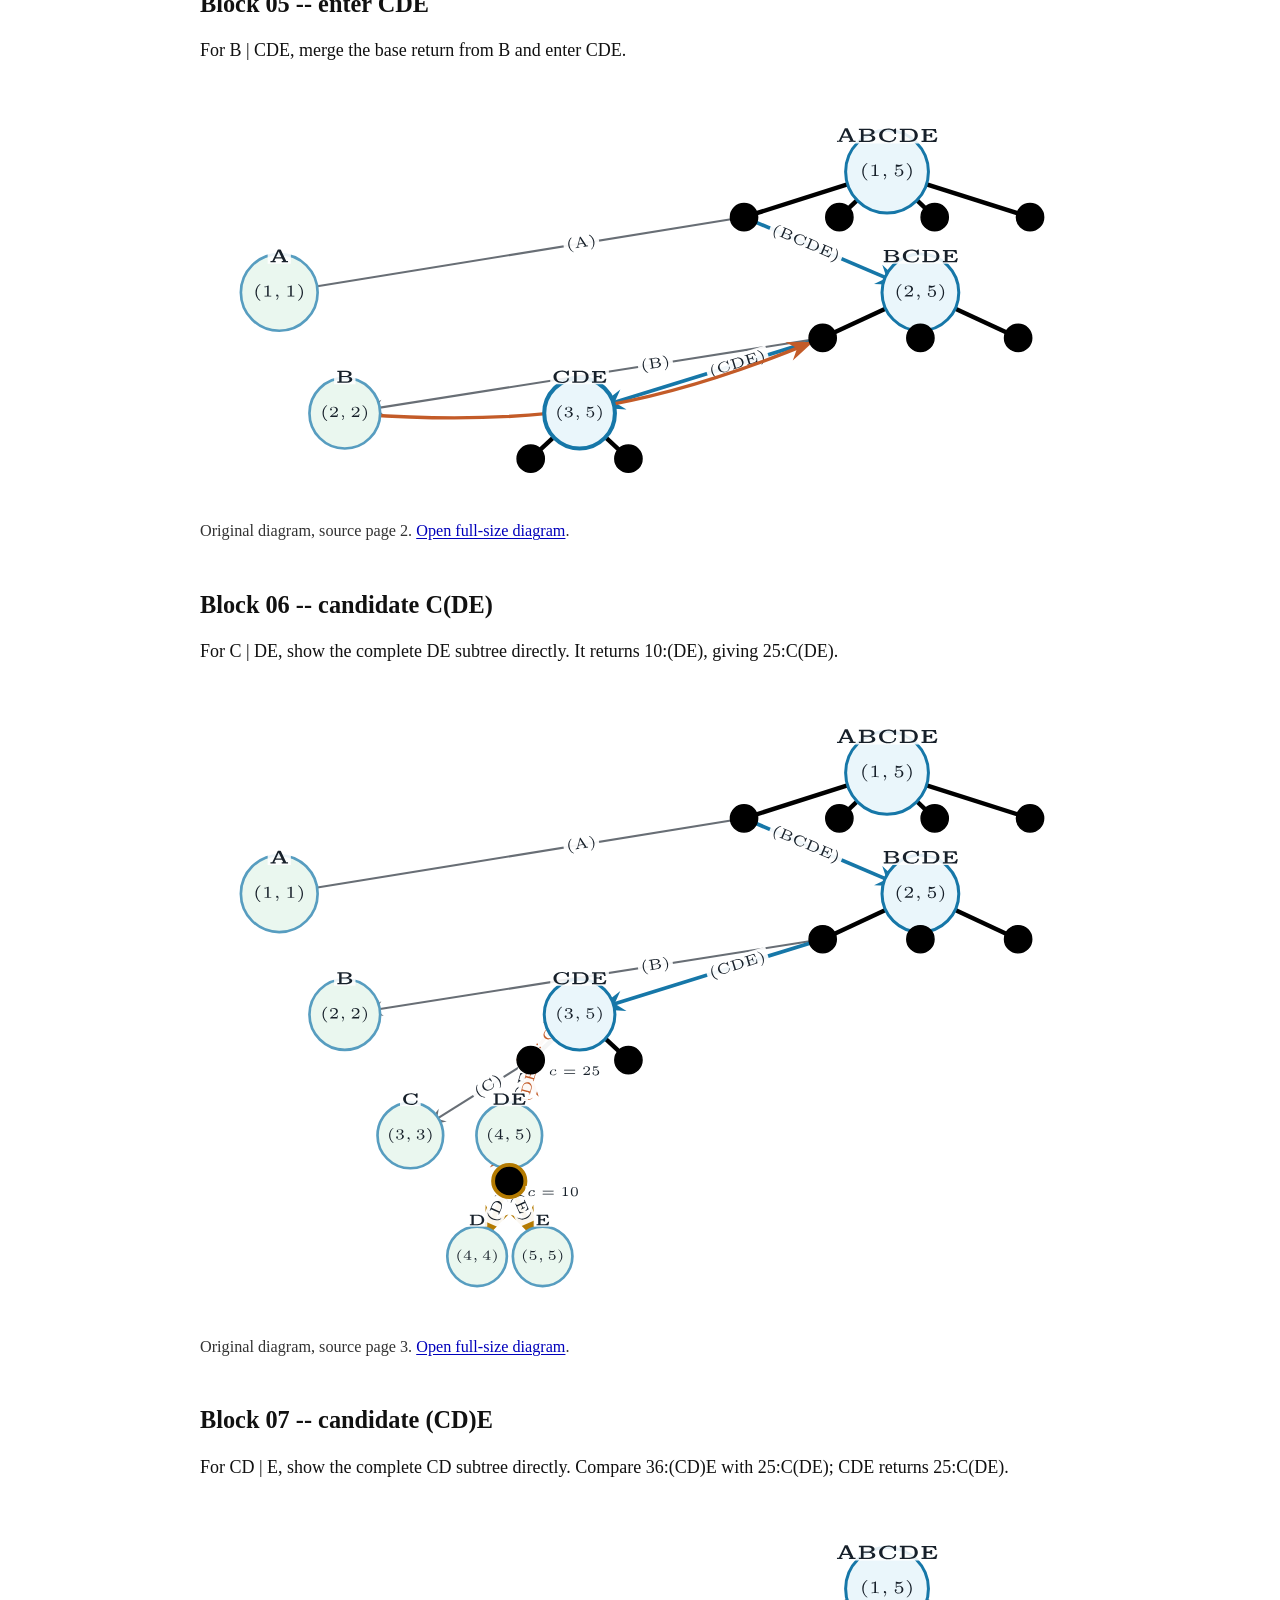
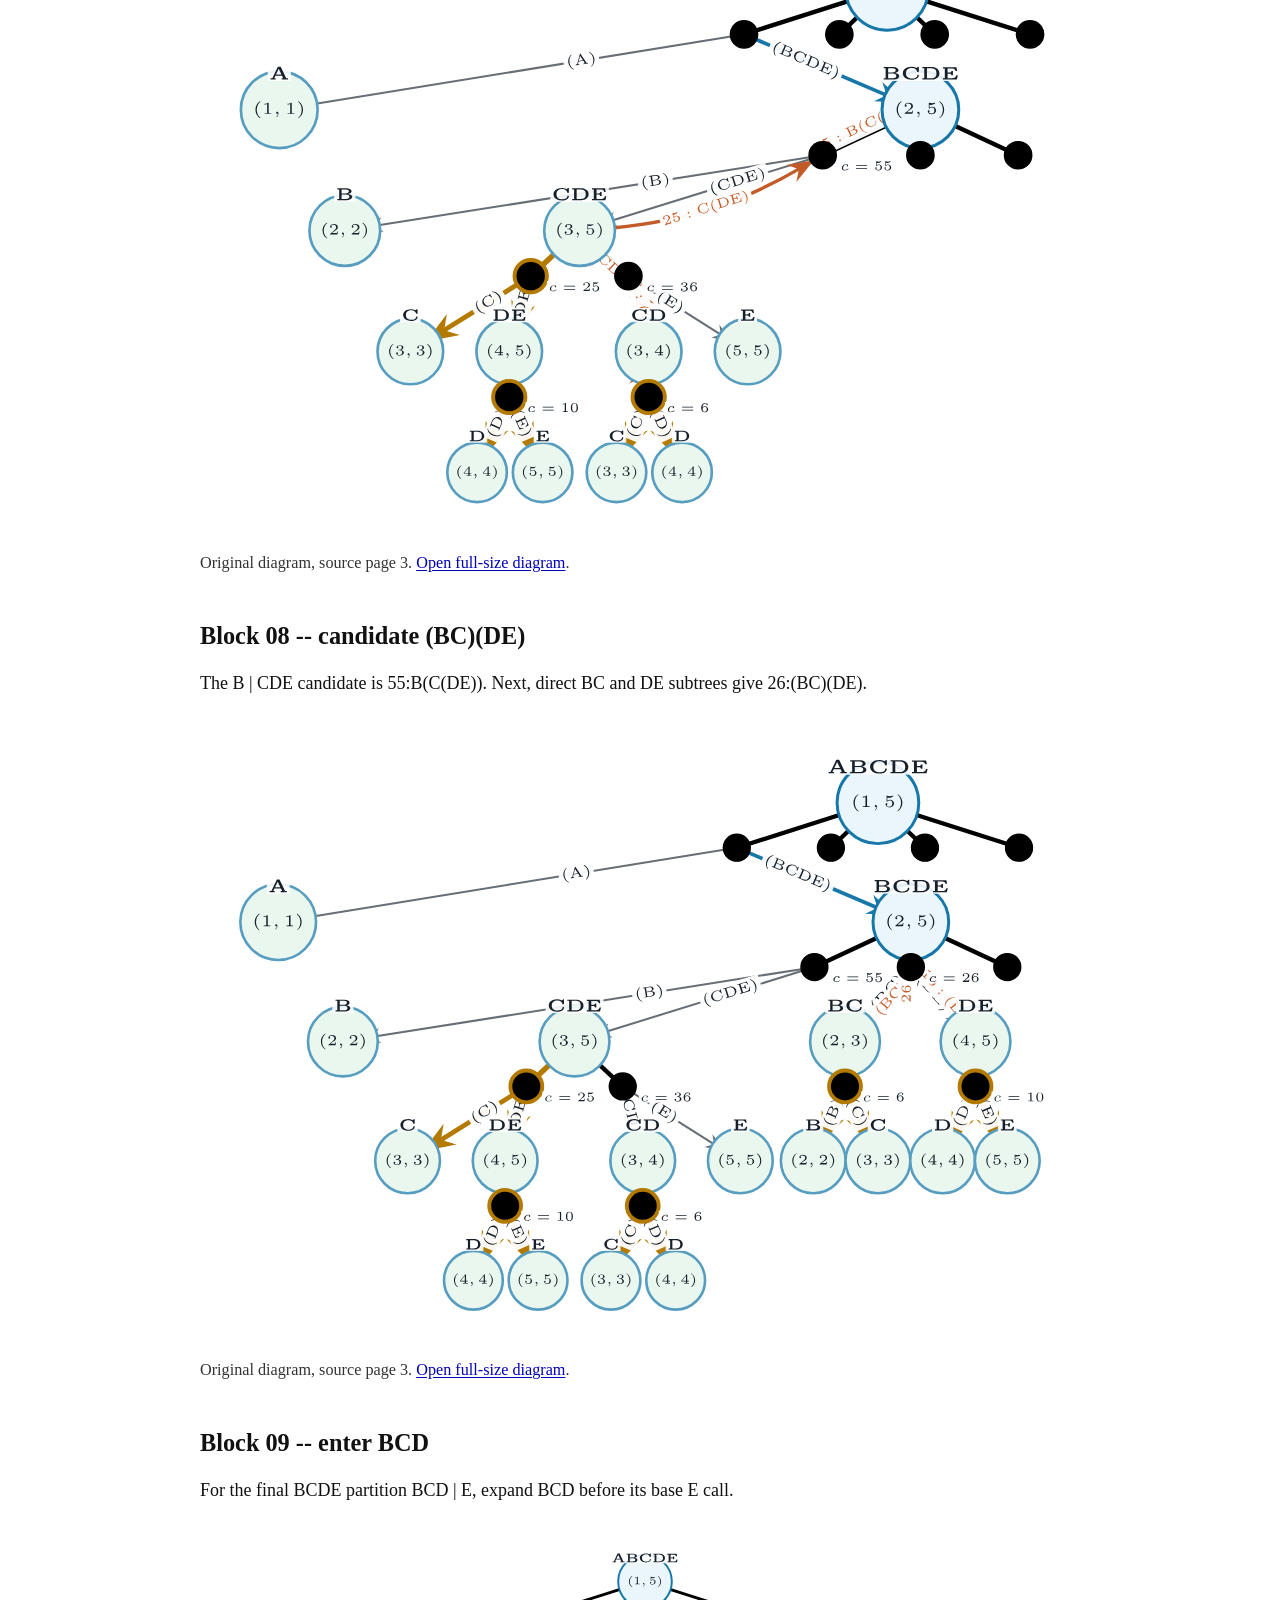
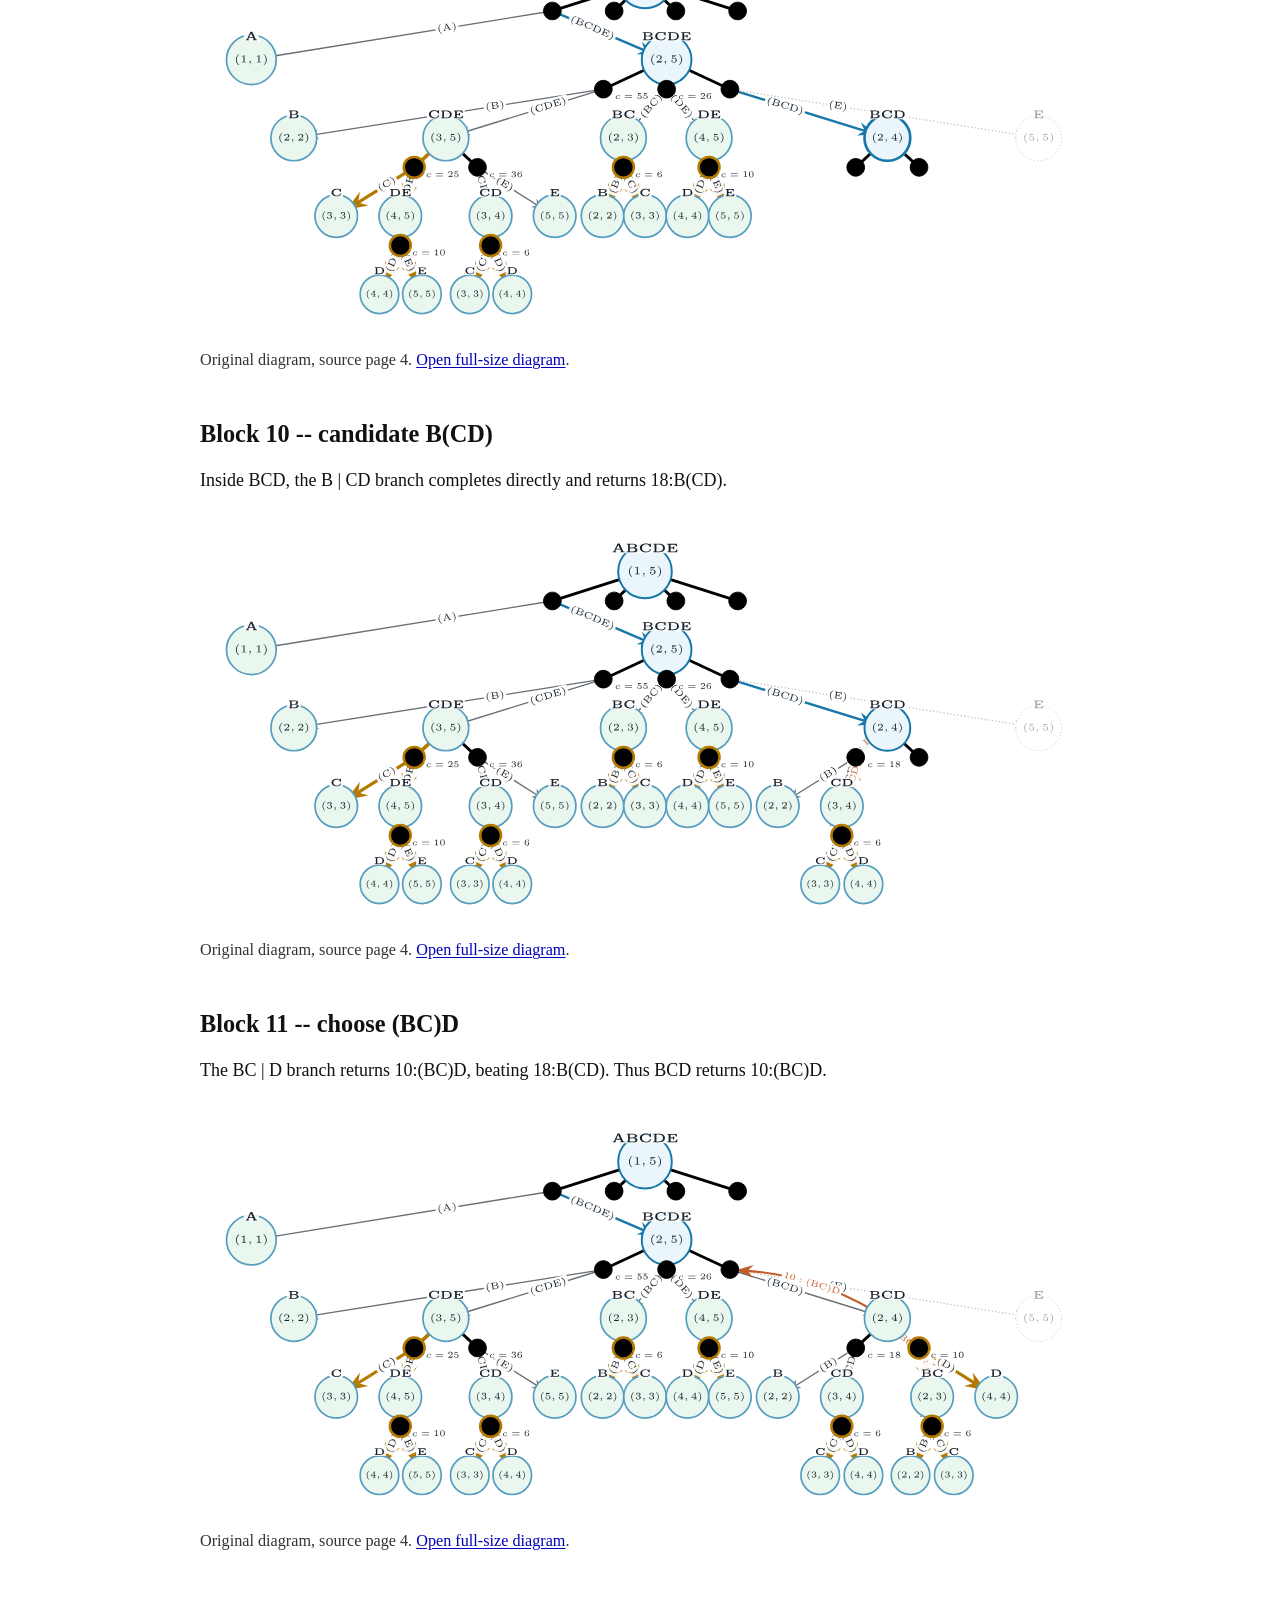
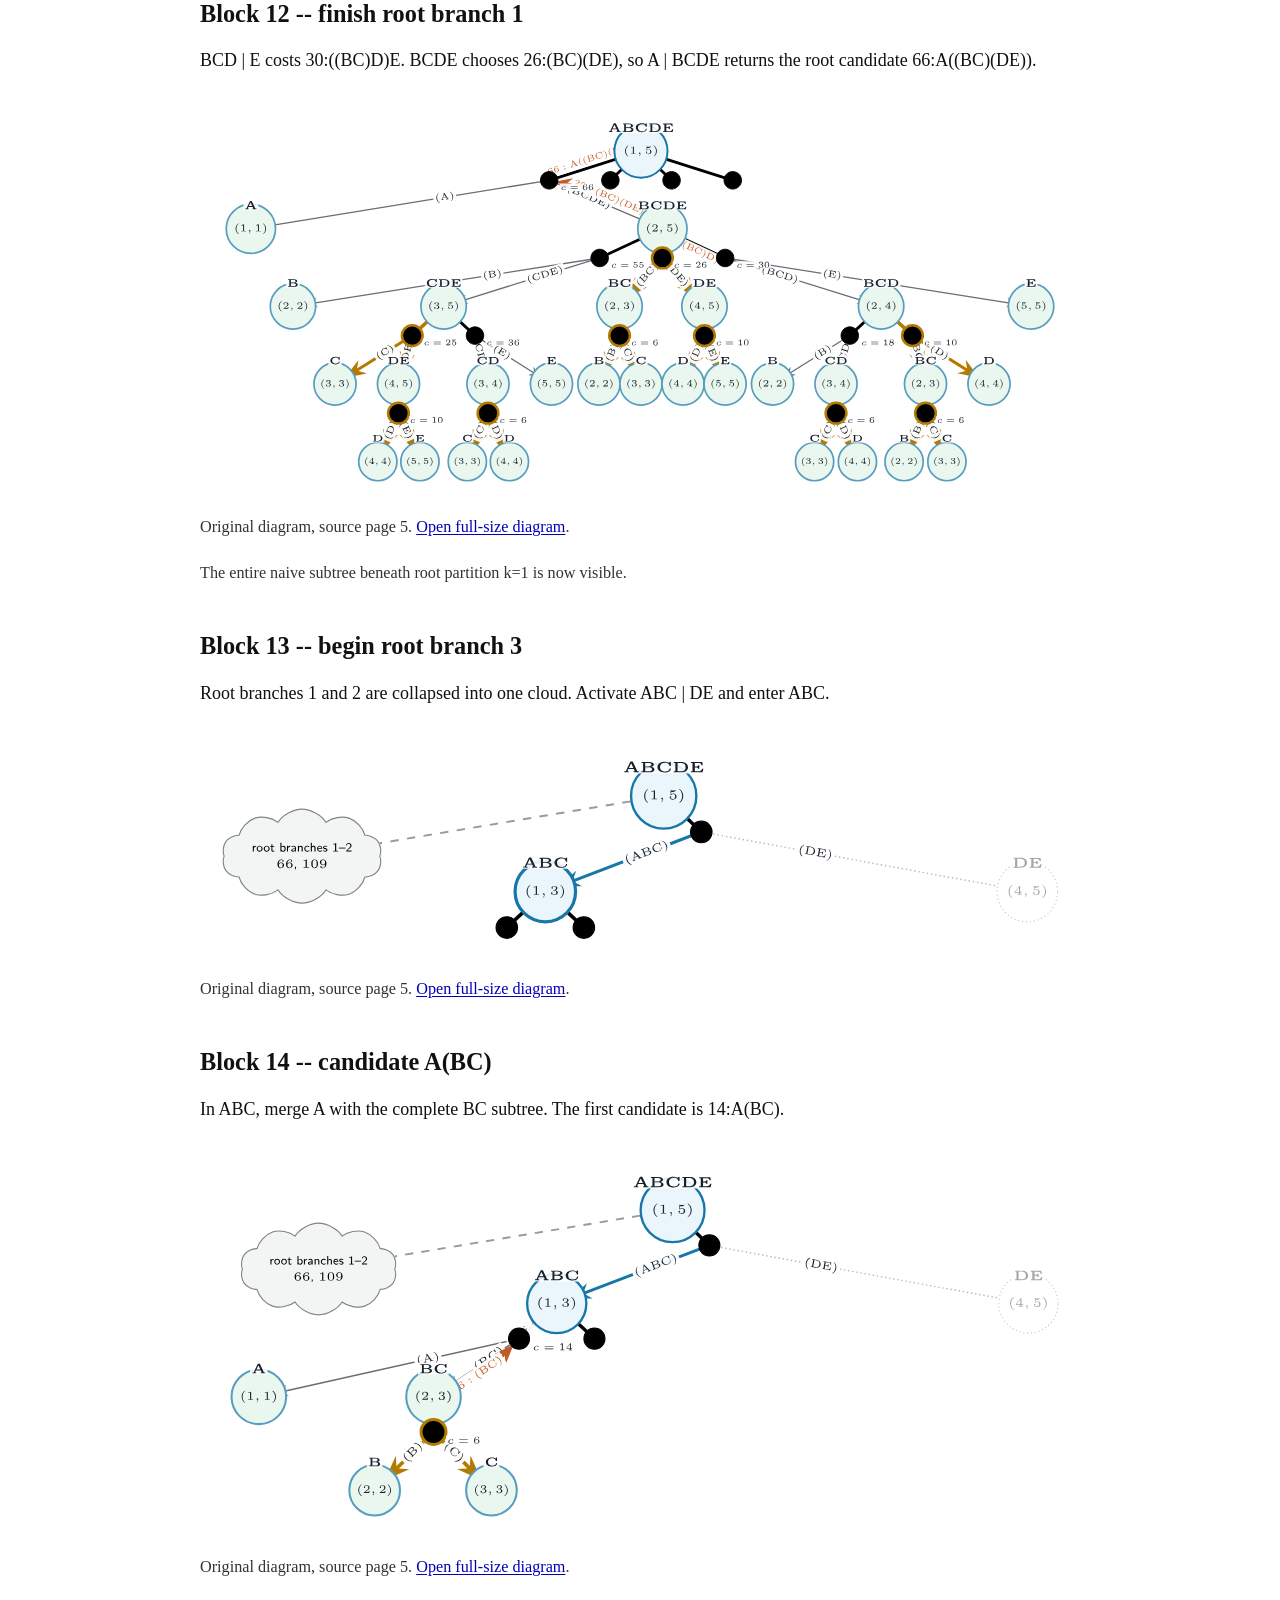
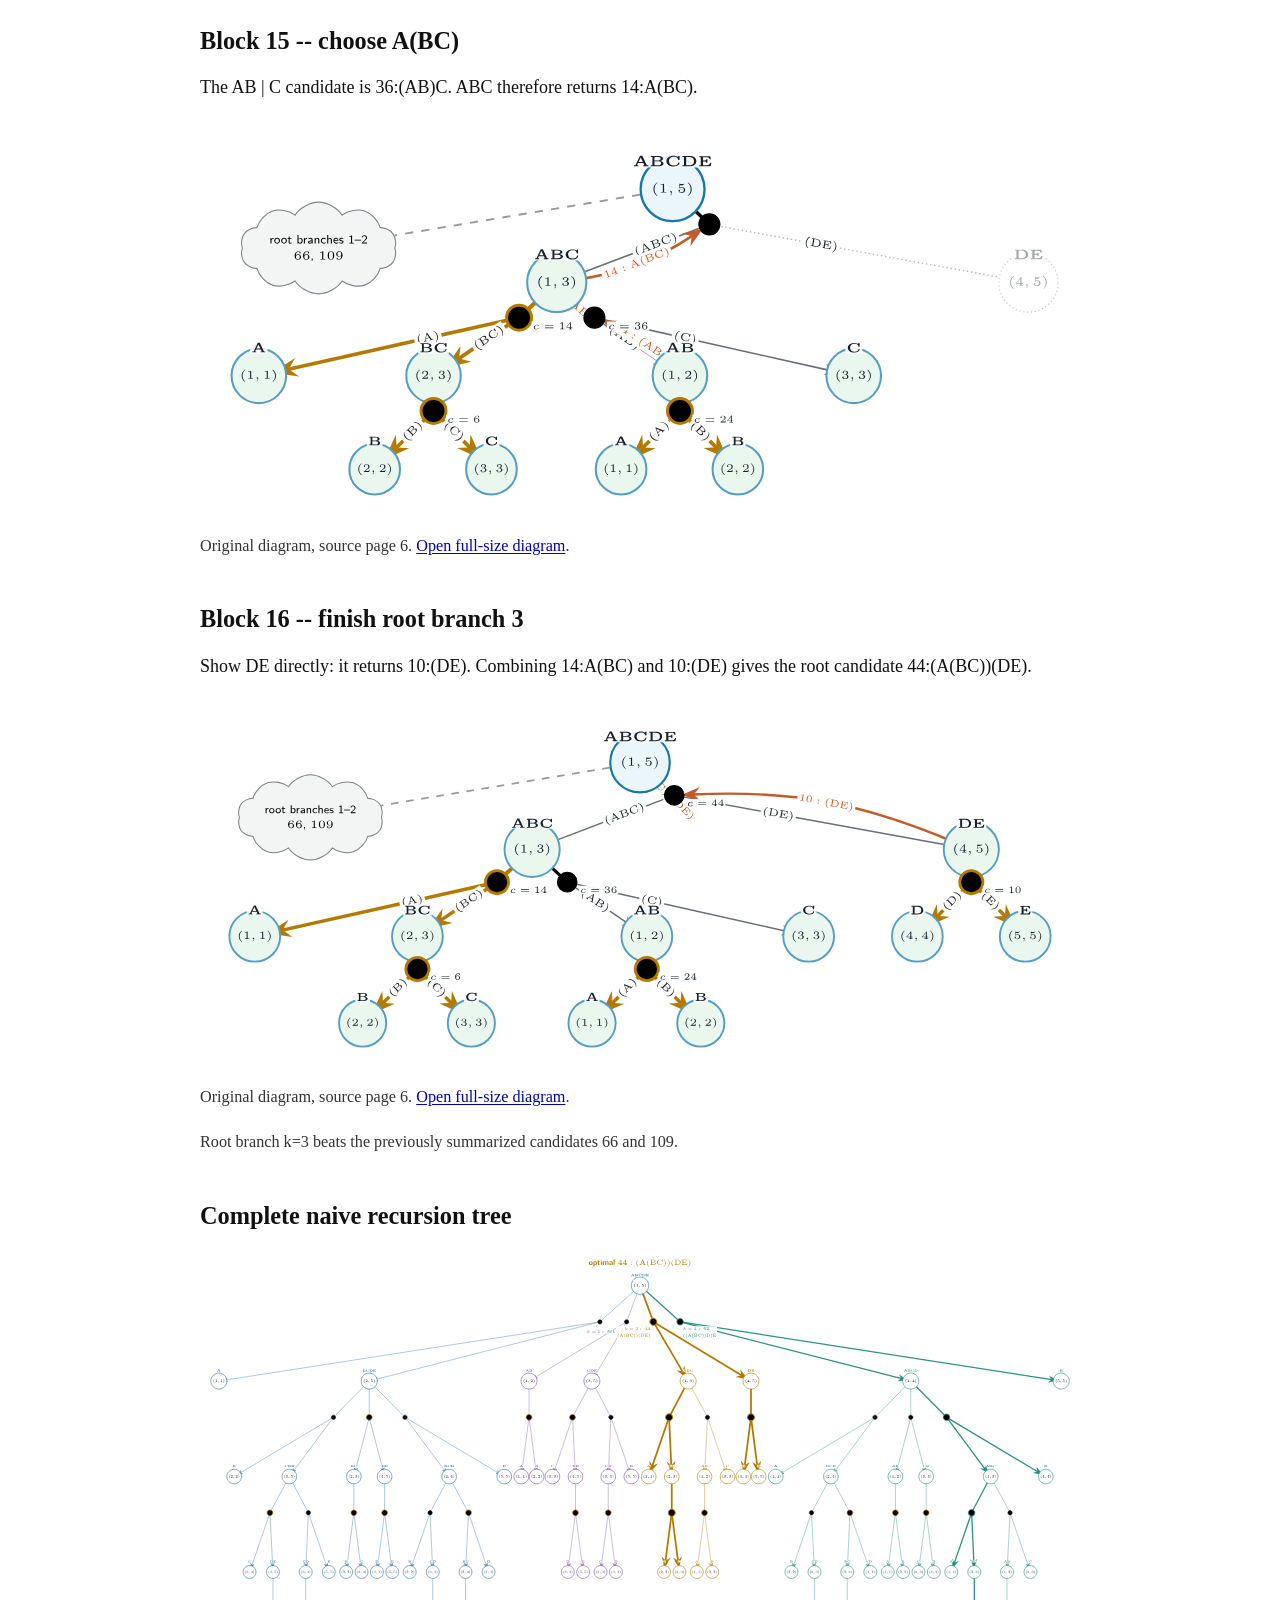
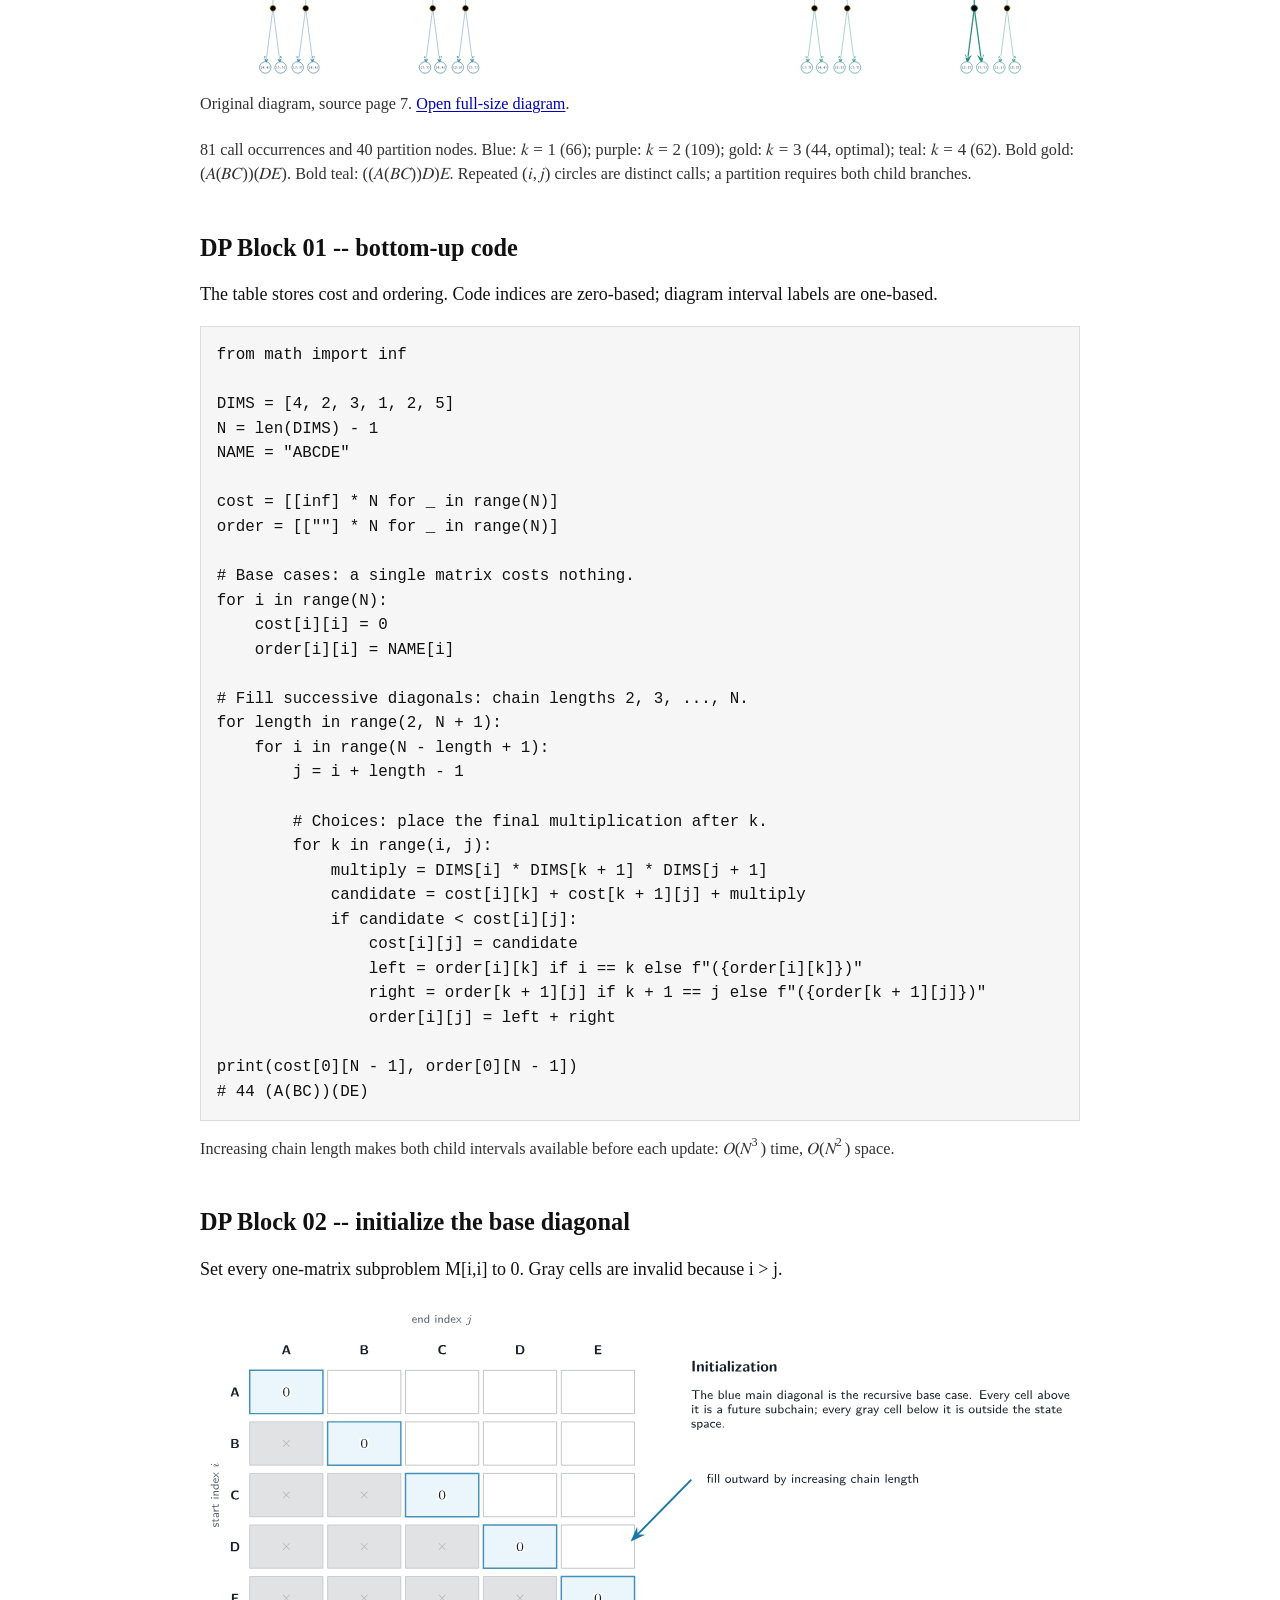
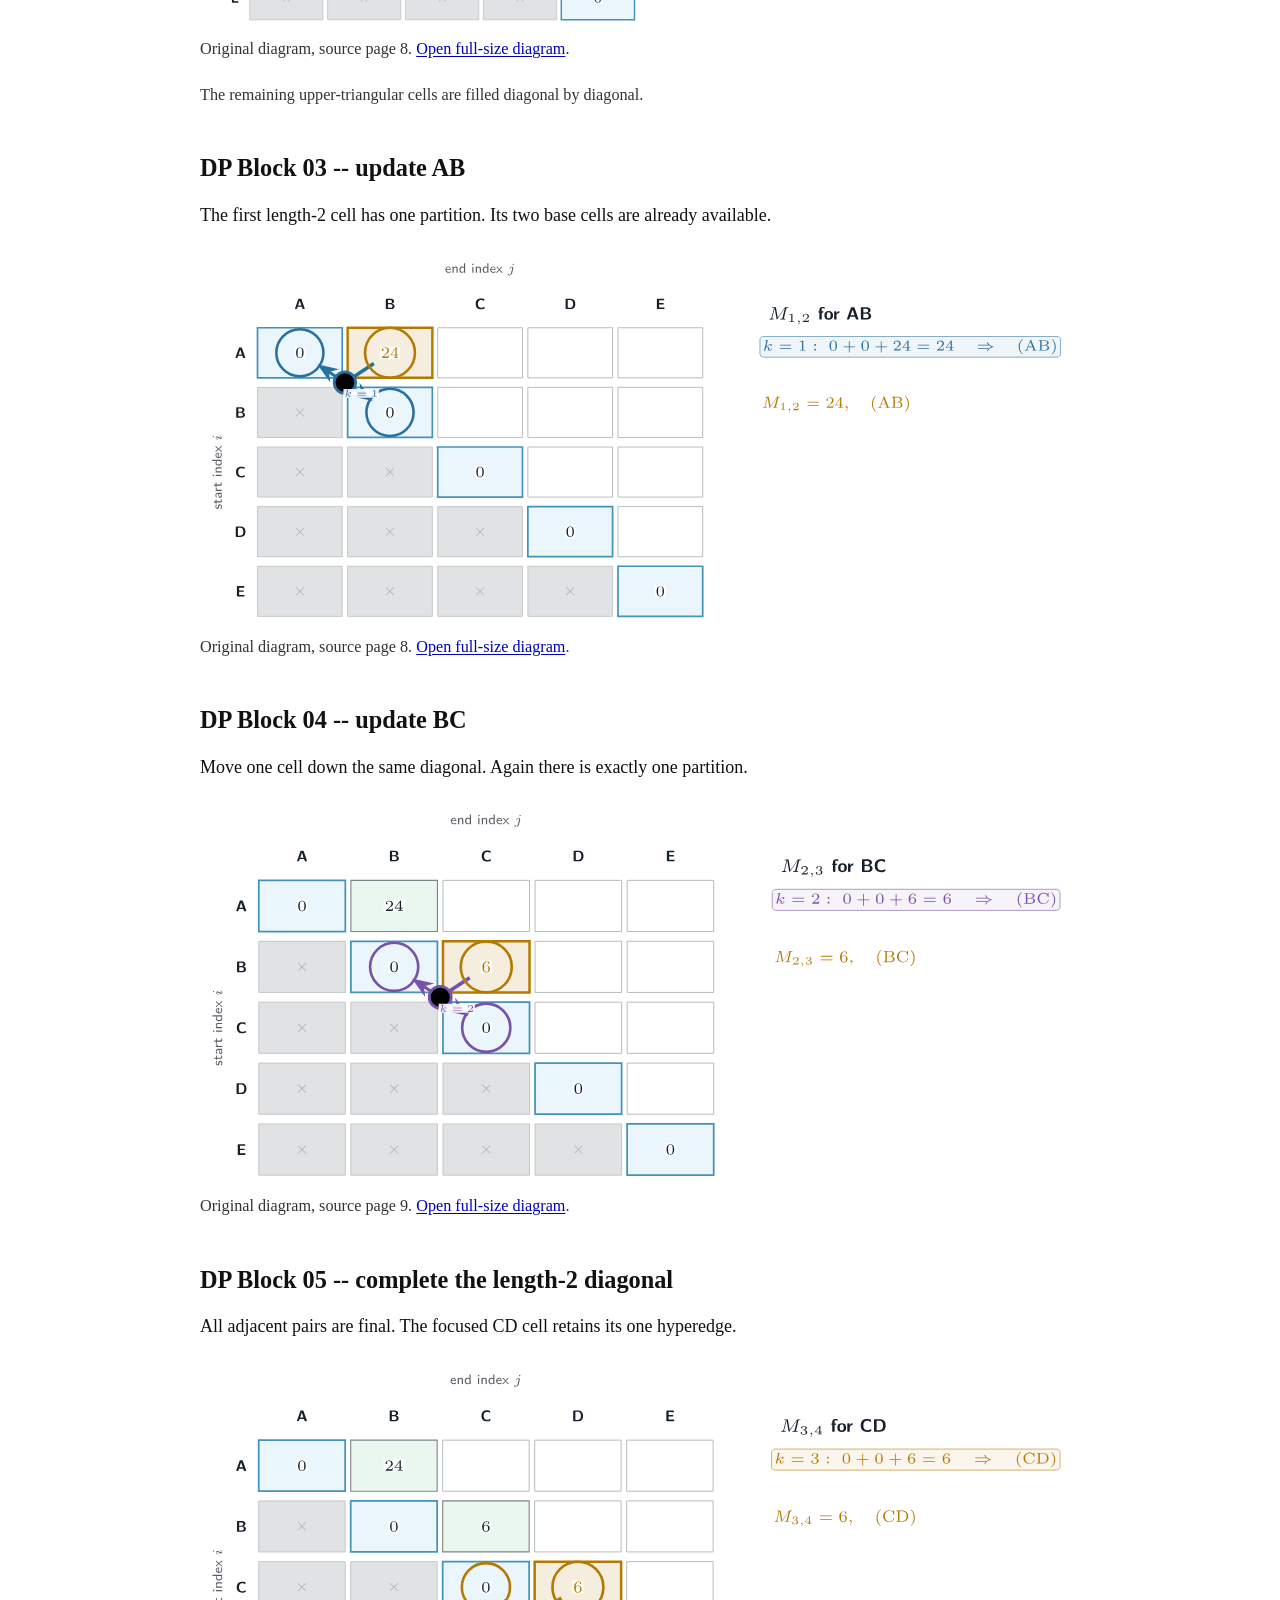
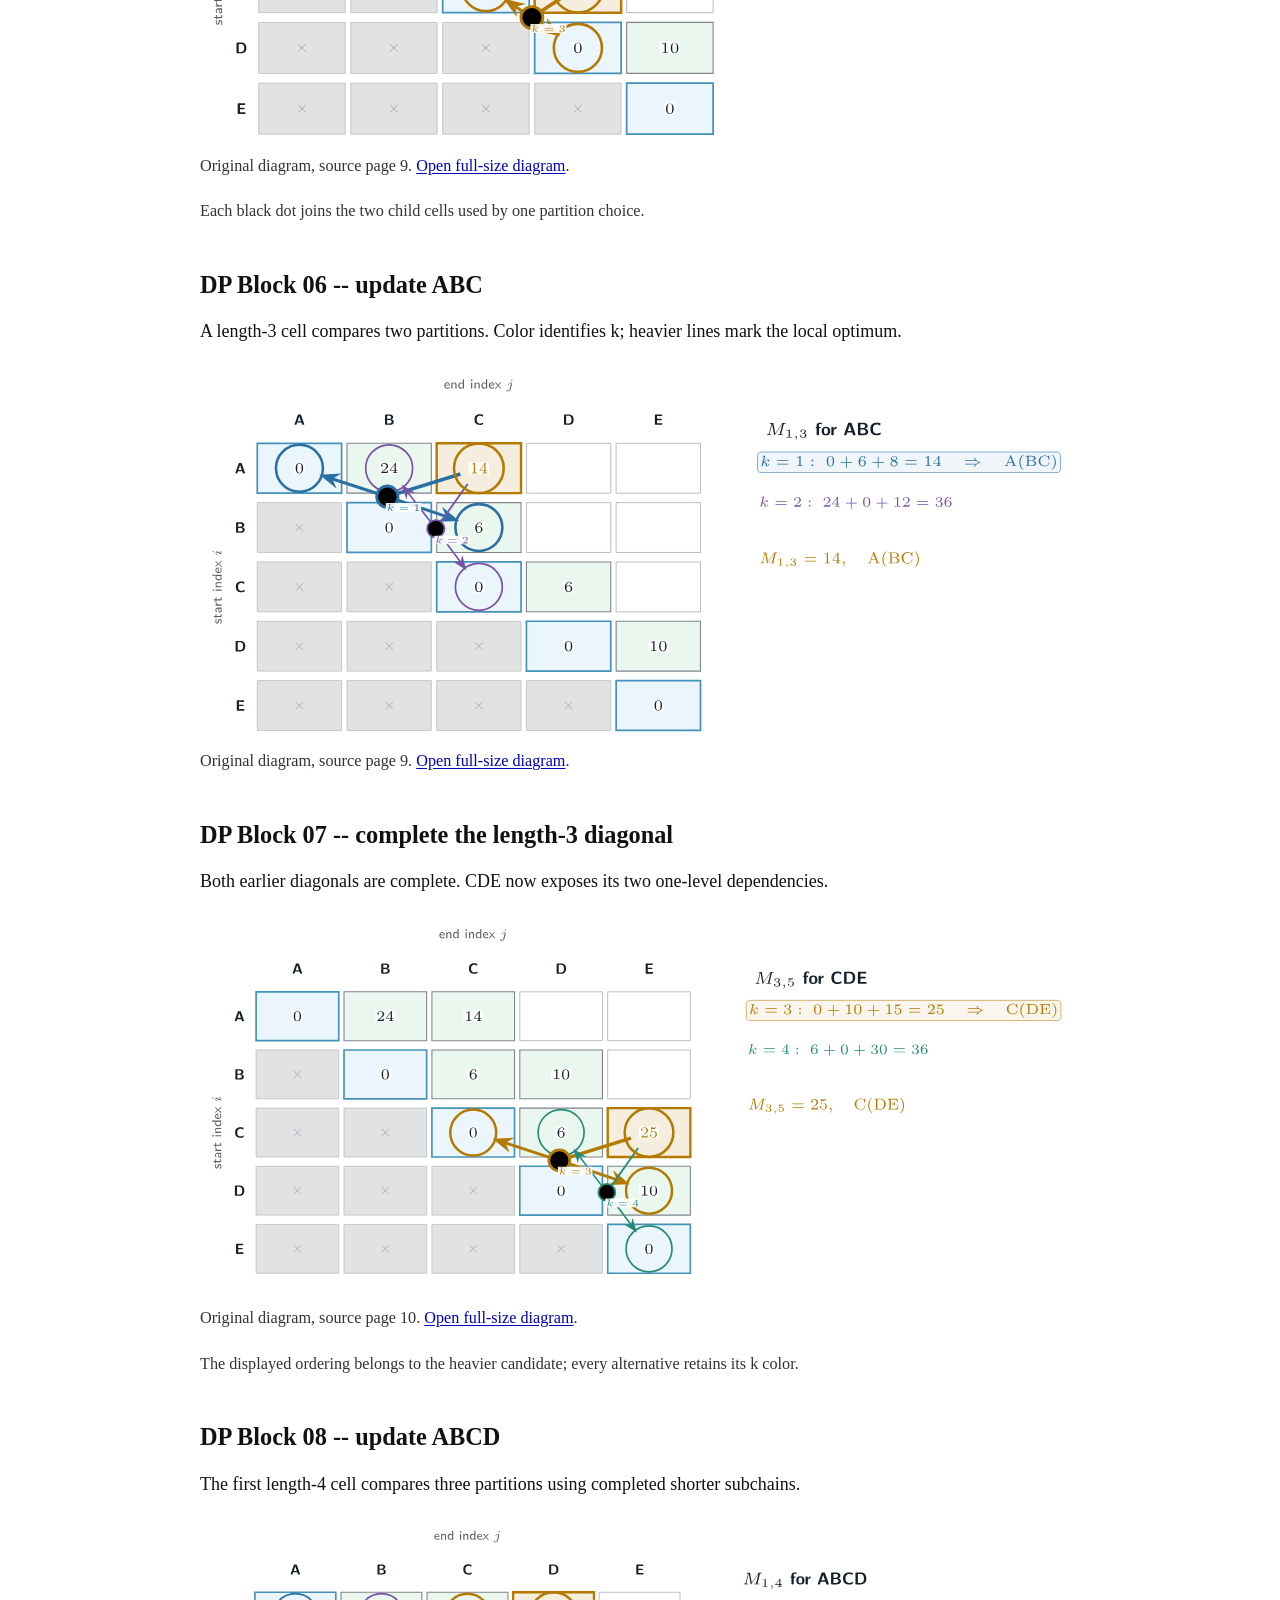
<file: handbook/matrix-chain.html>
<!doctype html>
<html lang="en">
<head>
<meta charset="utf-8">
<meta name="viewport" content="width=device-width, initial-scale=1">
<meta name="description" content="Optimal Matrix-Chain Multiplication — Dynamic Programming Visualization Handbook by Sourabh Bose.">
<title>Optimal Matrix-Chain Multiplication — DP Visualization Handbook</title>
<link rel="stylesheet" href="../style.css">
<link rel="stylesheet" href="book.css">
</head>
<body>
<a class="skip-link" href="#main">Skip to content</a>
<header><nav class="book-nav" aria-label="Handbook navigation"><div class="book-buttons"><a href="tower-of-hanoi.html" rel="next" aria-label="Next: 6. Tower of Hanoi: Arbitrary Legal States"><img src="navigation/next.png" width="37" height="24" alt="Next"></a> <a href="index.html" rel="up" aria-label="Up: Dynamic Programming Visualization Handbook"><img src="navigation/up.png" width="26" height="24" alt="Up"></a> <a href="water-jugs.html" rel="prev" aria-label="Previous: 4. Water Jugs: Cyclic State Graphs"><img src="navigation/prev.png" width="63" height="24" alt="Previous"></a> <a href="index.html" aria-label="Contents: Contents"><img src="navigation/contents.png" width="65" height="24" alt="Contents"></a></div><div class="book-destinations"><strong>Next:</strong> <a href="tower-of-hanoi.html" rel="next">6. Tower of Hanoi: Arbitrary Legal States</a>
<strong>Up:</strong> <a href="index.html" rel="up">Dynamic Programming Visualization Handbook</a>
<strong>Previous:</strong> <a href="water-jugs.html" rel="prev">4. Water Jugs: Cyclic State Graphs</a>
<strong><a href="index.html">Contents</a></strong></div></nav></header>
<main id="main"><h1>5. Optimal Matrix-Chain Multiplication</h1><p><em>Partition choices with two required subproblems</em></p><p>Each split requires both child intervals. Black partition nodes represent this joint dependency; increasing interval length gives the bottom-up order.</p><dl><dt>State</dt><dd><math xmlns="http://www.w3.org/1998/Math/MathML" display="inline"><mrow><mo stretchy="false">&#x00028;</mo><mi>i</mi><mo>&#x0002C;</mo><mi>j</mi><mo stretchy="false">&#x00029;</mo></mrow></math>, an interval of the matrix chain</dd><dt>Goal</dt><dd>Minimize the scalar multiplications needed to evaluate the chain.</dd><dt>Base cases</dt><dd>An interval containing one matrix has cost <math xmlns="http://www.w3.org/1998/Math/MathML" display="inline"><mrow><mn>0</mn></mrow></math>.</dd></dl><details class="chapter-toc"><summary>On this page</summary><ol><li><a href="#section-01">Problem overview and examples</a></li><li><a href="#section-02">Block 01 -- recursive code</a></li><li><a href="#section-03">Block 02 -- root choices</a></li><li><a href="#section-04">Block 03 -- first root branch</a></li><li><a href="#section-05">Block 04 -- enter BCDE</a></li><li><a href="#section-06">Block 05 -- enter CDE</a></li><li><a href="#section-07">Block 06 -- candidate C(DE)</a></li><li><a href="#section-08">Block 07 -- candidate (CD)E</a></li><li><a href="#section-09">Block 08 -- candidate (BC)(DE)</a></li><li><a href="#section-10">Block 09 -- enter BCD</a></li><li><a href="#section-11">Block 10 -- candidate B(CD)</a></li><li><a href="#section-12">Block 11 -- choose (BC)D</a></li><li><a href="#section-13">Block 12 -- finish root branch 1</a></li><li><a href="#section-14">Block 13 -- begin root branch 3</a></li><li><a href="#section-15">Block 14 -- candidate A(BC)</a></li><li><a href="#section-16">Block 15 -- choose A(BC)</a></li><li><a href="#section-17">Block 16 -- finish root branch 3</a></li><li><a href="#section-18">Complete naive recursion tree</a></li><li><a href="#section-19">DP Block 01 -- bottom-up code</a></li><li><a href="#section-20">DP Block 02 -- initialize the base diagonal</a></li><li><a href="#section-21">DP Block 03 -- update AB</a></li><li><a href="#section-22">DP Block 04 -- update BC</a></li><li><a href="#section-23">DP Block 05 -- complete the length-2 diagonal</a></li><li><a href="#section-24">DP Block 06 -- update ABC</a></li><li><a href="#section-25">DP Block 07 -- complete the length-3 diagonal</a></li><li><a href="#section-26">DP Block 08 -- update ABCD</a></li><li><a href="#section-27">DP Block 09 -- complete the length-4 diagonal</a></li><li><a href="#section-28">DP Block 10 -- finish the root cell</a></li></ol></details><section id="section-01"><h2>Problem overview and examples</h2><p><strong>Problem.</strong> Parenthesize a compatible matrix chain so the number of scalar multiplications is minimized; matrix order may not change.</p>
<p><strong>Example 1 (used below).</strong> Dimensions <math xmlns="http://www.w3.org/1998/Math/MathML" display="inline"><mrow><mo stretchy="false">[</mo><mn>4</mn><mo>&#x0002C;</mo><mn>2</mn><mo>&#x0002C;</mo><mn>3</mn><mo>&#x0002C;</mo><mn>1</mn><mo>&#x0002C;</mo><mn>2</mn><mo>&#x0002C;</mo><mn>5</mn><mo stretchy="false">]</mo></mrow></math> for <math xmlns="http://www.w3.org/1998/Math/MathML" display="inline"><mrow><mi>A</mi><mi>B</mi><mi>C</mi><mi>D</mi><mi>E</mi></mrow></math> <math xmlns="http://www.w3.org/1998/Math/MathML" display="inline"><mrow><mo>&#x02192;</mo></mrow></math> cost <math xmlns="http://www.w3.org/1998/Math/MathML" display="inline"><mrow><mn>44</mn></mrow></math>, ordering <math xmlns="http://www.w3.org/1998/Math/MathML" display="inline"><mrow><mo stretchy="false">&#x00028;</mo><mi>A</mi><mo stretchy="false">&#x00028;</mo><mi>B</mi><mi>C</mi><mo stretchy="false">&#x00029;</mo><mo stretchy="false">&#x00029;</mo><mo stretchy="false">&#x00028;</mo><mi>D</mi><mi>E</mi><mo stretchy="false">&#x00029;</mo></mrow></math>.</p>
<p><strong>Example 2.</strong> Dimensions <math xmlns="http://www.w3.org/1998/Math/MathML" display="inline"><mrow><mo stretchy="false">[</mo><mn>10</mn><mo>&#x0002C;</mo><mn>30</mn><mo>&#x0002C;</mo><mn>5</mn><mo>&#x0002C;</mo><mn>60</mn><mo stretchy="false">]</mo></mrow></math> for <math xmlns="http://www.w3.org/1998/Math/MathML" display="inline"><mrow><mi>A</mi><mi>B</mi><mi>C</mi></mrow></math> <math xmlns="http://www.w3.org/1998/Math/MathML" display="inline"><mrow><mo>&#x02192;</mo></mrow></math> cost <math xmlns="http://www.w3.org/1998/Math/MathML" display="inline"><mrow><mn>4500</mn></mrow></math>, ordering <math xmlns="http://www.w3.org/1998/Math/MathML" display="inline"><mrow><mo stretchy="false">&#x00028;</mo><mi>A</mi><mi>B</mi><mo stretchy="false">&#x00029;</mo><mi>C</mi></mrow></math>.</p></section>
<section id="section-02"><h2>Block 01 -- recursive code</h2><p>State <math xmlns="http://www.w3.org/1998/Math/MathML" display="inline"><mrow><mo stretchy="false">&#x00028;</mo><mi>i</mi><mo>&#x0002C;</mo><mi>j</mi><mo stretchy="false">&#x00029;</mo></mrow></math> is the subchain <math xmlns="http://www.w3.org/1998/Math/MathML" display="inline"><mrow><msub><mi>A</mi><mi>i</mi></msub><mo>&#x022EF;</mo><msub><mi>A</mi><mi>j</mi></msub></mrow></math>. Repeated states remain separate recursive calls.</p>
<pre><code class="language-python">from math import inf

DIMS = [4, 2, 3, 1, 2, 5]

def matrix_chain(i, j):
    # Base case: one matrix needs no multiplication.
    if i == j:
        return 0

    # Partition choices: split between k and k + 1.
    best = inf
    for k in range(i, j):
        left = matrix_chain(i, k)
        right = matrix_chain(k + 1, j)
        multiply = DIMS[i - 1] * DIMS[k] * DIMS[j]
        candidate = left + right + multiply
        best = min(best, candidate)

    return best

print(matrix_chain(1, 5))  # 44</code></pre><div class="caption"><p>Each candidate adds both subchain costs and the cost of their final multiplication.</p></div></section>
<section id="section-03"><h2>Block 02 -- root choices</h2><p>Call ABCDE. The four black nodes are the four possible root partitions.</p><figure><a href="assets/matrix-chain-03.svg" aria-label="Open diagram: Optimal Matrix-Chain Multiplication: Block 02 -- root choices"><img src="assets/matrix-chain-03.svg" alt="Optimal Matrix-Chain Multiplication: Block 02 -- root choices" width="108" height="56" loading="lazy"></a><figcaption>Original diagram, source page 1. <a href="assets/matrix-chain-03.svg">Open full-size diagram</a>.</figcaption></figure><div class="caption"><p>Bold black enters a partition; labelled arrows leave it for its two subproblems.</p></div></section>
<section id="section-04"><h2>Block 03 -- first root branch</h2><p>Use A | BCDE. A returns immediately; BCDE is the remaining recursive call.</p><figure><a href="assets/matrix-chain-04.svg" aria-label="Open diagram: Optimal Matrix-Chain Multiplication: Block 03 -- first root branch"><img src="assets/matrix-chain-04.svg" alt="Optimal Matrix-Chain Multiplication: Block 03 -- first root branch" width="247" height="80" loading="lazy"></a><figcaption>Original diagram, source page 2. <a href="assets/matrix-chain-04.svg">Open full-size diagram</a>.</figcaption></figure></section>
<section id="section-05"><h2>Block 04 -- enter BCDE</h2><p>BCDE exposes three partitions. Begin with B | CDE.</p><figure><a href="assets/matrix-chain-05.svg" aria-label="Open diagram: Optimal Matrix-Chain Multiplication: Block 04 -- enter BCDE"><img src="assets/matrix-chain-05.svg" alt="Optimal Matrix-Chain Multiplication: Block 04 -- enter BCDE" width="247" height="86" loading="lazy"></a><figcaption>Original diagram, source page 2. <a href="assets/matrix-chain-05.svg">Open full-size diagram</a>.</figcaption></figure></section>
<section id="section-06"><h2>Block 05 -- enter CDE</h2><p>For B | CDE, merge the base return from B and enter CDE.</p><figure><a href="assets/matrix-chain-06.svg" aria-label="Open diagram: Optimal Matrix-Chain Multiplication: Block 05 -- enter CDE"><img src="assets/matrix-chain-06.svg" alt="Optimal Matrix-Chain Multiplication: Block 05 -- enter CDE" width="247" height="119" loading="lazy"></a><figcaption>Original diagram, source page 2. <a href="assets/matrix-chain-06.svg">Open full-size diagram</a>.</figcaption></figure></section>
<section id="section-07"><h2>Block 06 -- candidate C(DE)</h2><p>For C | DE, show the complete DE subtree directly. It returns 10:(DE), giving 25:C(DE).</p><figure><a href="assets/matrix-chain-07.svg" aria-label="Open diagram: Optimal Matrix-Chain Multiplication: Block 06 -- candidate C(DE)"><img src="assets/matrix-chain-07.svg" alt="Optimal Matrix-Chain Multiplication: Block 06 -- candidate C(DE)" width="247" height="180" loading="lazy"></a><figcaption>Original diagram, source page 3. <a href="assets/matrix-chain-07.svg">Open full-size diagram</a>.</figcaption></figure></section>
<section id="section-08"><h2>Block 07 -- candidate (CD)E</h2><p>For CD | E, show the complete CD subtree directly. Compare 36:(CD)E with 25:C(DE); CDE returns 25:C(DE).</p><figure><a href="assets/matrix-chain-08.svg" aria-label="Open diagram: Optimal Matrix-Chain Multiplication: Block 07 -- candidate (CD)E"><img src="assets/matrix-chain-08.svg" alt="Optimal Matrix-Chain Multiplication: Block 07 -- candidate (CD)E" width="247" height="180" loading="lazy"></a><figcaption>Original diagram, source page 3. <a href="assets/matrix-chain-08.svg">Open full-size diagram</a>.</figcaption></figure></section>
<section id="section-09"><h2>Block 08 -- candidate (BC)(DE)</h2><p>The B | CDE candidate is 55:B(C(DE)). Next, direct BC and DE subtrees give 26:(BC)(DE).</p><figure><a href="assets/matrix-chain-09.svg" aria-label="Open diagram: Optimal Matrix-Chain Multiplication: Block 08 -- candidate (BC)(DE)"><img src="assets/matrix-chain-09.svg" alt="Optimal Matrix-Chain Multiplication: Block 08 -- candidate (BC)(DE)" width="250" height="180" loading="lazy"></a><figcaption>Original diagram, source page 3. <a href="assets/matrix-chain-09.svg">Open full-size diagram</a>.</figcaption></figure></section>
<section id="section-10"><h2>Block 09 -- enter BCD</h2><p>For the final BCDE partition BCD | E, expand BCD before its base E call.</p><figure><a href="assets/matrix-chain-10.svg" aria-label="Open diagram: Optimal Matrix-Chain Multiplication: Block 09 -- enter BCD"><img src="assets/matrix-chain-10.svg" alt="Optimal Matrix-Chain Multiplication: Block 09 -- enter BCD" width="381" height="180" loading="lazy"></a><figcaption>Original diagram, source page 4. <a href="assets/matrix-chain-10.svg">Open full-size diagram</a>.</figcaption></figure></section>
<section id="section-11"><h2>Block 10 -- candidate B(CD)</h2><p>Inside BCD, the B | CD branch completes directly and returns 18:B(CD).</p><figure><a href="assets/matrix-chain-11.svg" aria-label="Open diagram: Optimal Matrix-Chain Multiplication: Block 10 -- candidate B(CD)"><img src="assets/matrix-chain-11.svg" alt="Optimal Matrix-Chain Multiplication: Block 10 -- candidate B(CD)" width="381" height="180" loading="lazy"></a><figcaption>Original diagram, source page 4. <a href="assets/matrix-chain-11.svg">Open full-size diagram</a>.</figcaption></figure></section>
<section id="section-12"><h2>Block 11 -- choose (BC)D</h2><p>The BC | D branch returns 10:(BC)D, beating 18:B(CD). Thus BCD returns 10:(BC)D.</p><figure><a href="assets/matrix-chain-12.svg" aria-label="Open diagram: Optimal Matrix-Chain Multiplication: Block 11 -- choose (BC)D"><img src="assets/matrix-chain-12.svg" alt="Optimal Matrix-Chain Multiplication: Block 11 -- choose (BC)D" width="381" height="180" loading="lazy"></a><figcaption>Original diagram, source page 4. <a href="assets/matrix-chain-12.svg">Open full-size diagram</a>.</figcaption></figure></section>
<section id="section-13"><h2>Block 12 -- finish root branch 1</h2><p>BCD | E costs 30:((BC)D)E. BCDE chooses 26:(BC)(DE), so A | BCDE returns the root candidate 66:A((BC)(DE)).</p><figure><a href="assets/matrix-chain-13.svg" aria-label="Open diagram: Optimal Matrix-Chain Multiplication: Block 12 -- finish root branch 1"><img src="assets/matrix-chain-13.svg" alt="Optimal Matrix-Chain Multiplication: Block 12 -- finish root branch 1" width="385" height="180" loading="lazy"></a><figcaption>Original diagram, source page 5. <a href="assets/matrix-chain-13.svg">Open full-size diagram</a>.</figcaption></figure><div class="caption"><p>The entire naive subtree beneath root partition k=1 is now visible.</p></div></section>
<section id="section-14"><h2>Block 13 -- begin root branch 3</h2><p>Root branches 1 and 2 are collapsed into one cloud. Activate ABC | DE and enter ABC.</p><figure><a href="assets/matrix-chain-14.svg" aria-label="Open diagram: Optimal Matrix-Chain Multiplication: Block 13 -- begin root branch 3"><img src="assets/matrix-chain-14.svg" alt="Optimal Matrix-Chain Multiplication: Block 13 -- begin root branch 3" width="313" height="86" loading="lazy"></a><figcaption>Original diagram, source page 5. <a href="assets/matrix-chain-14.svg">Open full-size diagram</a>.</figcaption></figure></section>
<section id="section-15"><h2>Block 14 -- candidate A(BC)</h2><p>In ABC, merge A with the complete BC subtree. The first candidate is 14:A(BC).</p><figure><a href="assets/matrix-chain-15.svg" aria-label="Open diagram: Optimal Matrix-Chain Multiplication: Block 14 -- candidate A(BC)"><img src="assets/matrix-chain-15.svg" alt="Optimal Matrix-Chain Multiplication: Block 14 -- candidate A(BC)" width="320" height="147" loading="lazy"></a><figcaption>Original diagram, source page 5. <a href="assets/matrix-chain-15.svg">Open full-size diagram</a>.</figcaption></figure></section>
<section id="section-16"><h2>Block 15 -- choose A(BC)</h2><p>The AB | C candidate is 36:(AB)C. ABC therefore returns 14:A(BC).</p><figure><a href="assets/matrix-chain-16.svg" aria-label="Open diagram: Optimal Matrix-Chain Multiplication: Block 15 -- choose A(BC)"><img src="assets/matrix-chain-16.svg" alt="Optimal Matrix-Chain Multiplication: Block 15 -- choose A(BC)" width="320" height="147" loading="lazy"></a><figcaption>Original diagram, source page 6. <a href="assets/matrix-chain-16.svg">Open full-size diagram</a>.</figcaption></figure></section>
<section id="section-17"><h2>Block 16 -- finish root branch 3</h2><p>Show DE directly: it returns 10:(DE). Combining 14:A(BC) and 10:(DE) gives the root candidate 44:(A(BC))(DE).</p><figure><a href="assets/matrix-chain-17.svg" aria-label="Open diagram: Optimal Matrix-Chain Multiplication: Block 16 -- finish root branch 3"><img src="assets/matrix-chain-17.svg" alt="Optimal Matrix-Chain Multiplication: Block 16 -- finish root branch 3" width="344" height="147" loading="lazy"></a><figcaption>Original diagram, source page 6. <a href="assets/matrix-chain-17.svg">Open full-size diagram</a>.</figcaption></figure><div class="caption"><p>Root branch k=3 beats the previously summarized candidates 66 and 109.</p></div></section>
<section id="section-18"><h2>Complete naive recursion tree</h2><figure><a href="assets/matrix-chain-complete-tree.svg" aria-label="Open diagram: Optimal Matrix-Chain Multiplication: Complete naive recursion tree"><img src="assets/matrix-chain-complete-tree.svg" alt="Optimal Matrix-Chain Multiplication: Complete naive recursion tree" width="716" height="351" loading="lazy"></a><figcaption>Original diagram, source page 7. <a href="assets/matrix-chain-complete-tree.svg">Open full-size diagram</a>.</figcaption></figure><div class="caption"><p>81 call occurrences and 40 partition nodes. Blue: <math xmlns="http://www.w3.org/1998/Math/MathML" display="inline"><mrow><mi>k</mi><mo>&#x0003D;</mo><mn>1</mn></mrow></math> (66); purple: <math xmlns="http://www.w3.org/1998/Math/MathML" display="inline"><mrow><mi>k</mi><mo>&#x0003D;</mo><mn>2</mn></mrow></math> (109); gold: <math xmlns="http://www.w3.org/1998/Math/MathML" display="inline"><mrow><mi>k</mi><mo>&#x0003D;</mo><mn>3</mn></mrow></math> (44, optimal); teal: <math xmlns="http://www.w3.org/1998/Math/MathML" display="inline"><mrow><mi>k</mi><mo>&#x0003D;</mo><mn>4</mn></mrow></math> (62). Bold gold: <math xmlns="http://www.w3.org/1998/Math/MathML" display="inline"><mrow><mo stretchy="false">&#x00028;</mo><mi>A</mi><mo stretchy="false">&#x00028;</mo><mi>B</mi><mi>C</mi><mo stretchy="false">&#x00029;</mo><mo stretchy="false">&#x00029;</mo><mo stretchy="false">&#x00028;</mo><mi>D</mi><mi>E</mi><mo stretchy="false">&#x00029;</mo></mrow></math>. Bold teal: <math xmlns="http://www.w3.org/1998/Math/MathML" display="inline"><mrow><mo stretchy="false">&#x00028;</mo><mo stretchy="false">&#x00028;</mo><mi>A</mi><mo stretchy="false">&#x00028;</mo><mi>B</mi><mi>C</mi><mo stretchy="false">&#x00029;</mo><mo stretchy="false">&#x00029;</mo><mi>D</mi><mo stretchy="false">&#x00029;</mo><mi>E</mi></mrow></math>. Repeated <math xmlns="http://www.w3.org/1998/Math/MathML" display="inline"><mrow><mo stretchy="false">&#x00028;</mo><mi>i</mi><mo>&#x0002C;</mo><mi>j</mi><mo stretchy="false">&#x00029;</mo></mrow></math> circles are distinct calls; a partition requires both child branches.</p></div></section>
<section id="section-19"><h2>DP Block 01 -- bottom-up code</h2><p>The table stores cost and ordering. Code indices are zero-based; diagram interval labels are one-based.</p>
<pre><code class="language-python">from math import inf

DIMS = [4, 2, 3, 1, 2, 5]
N = len(DIMS) - 1
NAME = &quot;ABCDE&quot;

cost = [[inf] * N for _ in range(N)]
order = [[&quot;&quot;] * N for _ in range(N)]

# Base cases: a single matrix costs nothing.
for i in range(N):
    cost[i][i] = 0
    order[i][i] = NAME[i]

# Fill successive diagonals: chain lengths 2, 3, ..., N.
for length in range(2, N + 1):
    for i in range(N - length + 1):
        j = i + length - 1

        # Choices: place the final multiplication after k.
        for k in range(i, j):
            multiply = DIMS[i] * DIMS[k + 1] * DIMS[j + 1]
            candidate = cost[i][k] + cost[k + 1][j] + multiply
            if candidate &lt; cost[i][j]:
                cost[i][j] = candidate
                left = order[i][k] if i == k else f&quot;({order[i][k]})&quot;
                right = order[k + 1][j] if k + 1 == j else f&quot;({order[k + 1][j]})&quot;
                order[i][j] = left + right

print(cost[0][N - 1], order[0][N - 1])
# 44 (A(BC))(DE)</code></pre><div class="caption"><p>Increasing chain length makes both child intervals available before each update: <math xmlns="http://www.w3.org/1998/Math/MathML" display="inline"><mrow><mi>O</mi><mo stretchy="false">&#x00028;</mo><msup><mi>N</mi><mn>3</mn></msup><mo stretchy="false">&#x00029;</mo></mrow></math> time, <math xmlns="http://www.w3.org/1998/Math/MathML" display="inline"><mrow><mi>O</mi><mo stretchy="false">&#x00028;</mo><msup><mi>N</mi><mn>2</mn></msup><mo stretchy="false">&#x00029;</mo></mrow></math> space.</p></div></section>
<section id="section-20"><h2>DP Block 02 -- initialize the base diagonal</h2><p>Set every one-matrix subproblem M[i,i] to 0. Gray cells are invalid because i &gt; j.</p><figure><a href="assets/matrix-chain-19.svg" aria-label="Open diagram: Optimal Matrix-Chain Multiplication: DP Block 02 -- initialize the base diagonal"><img src="assets/matrix-chain-19.svg" alt="Optimal Matrix-Chain Multiplication: DP Block 02 -- initialize the base diagonal" width="416" height="154" loading="lazy"></a><figcaption>Original diagram, source page 8. <a href="assets/matrix-chain-19.svg">Open full-size diagram</a>.</figcaption></figure><div class="caption"><p>The remaining upper-triangular cells are filled diagonal by diagonal.</p></div></section>
<section id="section-21"><h2>DP Block 03 -- update AB</h2><p>The first length-2 cell has one partition. Its two base cells are already available.</p><figure><a href="assets/matrix-chain-20.svg" aria-label="Open diagram: Optimal Matrix-Chain Multiplication: DP Block 03 -- update AB"><img src="assets/matrix-chain-20.svg" alt="Optimal Matrix-Chain Multiplication: DP Block 03 -- update AB" width="360" height="154" loading="lazy"></a><figcaption>Original diagram, source page 8. <a href="assets/matrix-chain-20.svg">Open full-size diagram</a>.</figcaption></figure></section>
<section id="section-22"><h2>DP Block 04 -- update BC</h2><p>Move one cell down the same diagonal. Again there is exactly one partition.</p><figure><a href="assets/matrix-chain-21.svg" aria-label="Open diagram: Optimal Matrix-Chain Multiplication: DP Block 04 -- update BC"><img src="assets/matrix-chain-21.svg" alt="Optimal Matrix-Chain Multiplication: DP Block 04 -- update BC" width="352" height="154" loading="lazy"></a><figcaption>Original diagram, source page 9. <a href="assets/matrix-chain-21.svg">Open full-size diagram</a>.</figcaption></figure></section>
<section id="section-23"><h2>DP Block 05 -- complete the length-2 diagonal</h2><p>All adjacent pairs are final. The focused CD cell retains its one hyperedge.</p><figure><a href="assets/matrix-chain-22.svg" aria-label="Open diagram: Optimal Matrix-Chain Multiplication: DP Block 05 -- complete the length-2 diagonal"><img src="assets/matrix-chain-22.svg" alt="Optimal Matrix-Chain Multiplication: DP Block 05 -- complete the length-2 diagonal" width="353" height="154" loading="lazy"></a><figcaption>Original diagram, source page 9. <a href="assets/matrix-chain-22.svg">Open full-size diagram</a>.</figcaption></figure><div class="caption"><p>Each black dot joins the two child cells used by one partition choice.</p></div></section>
<section id="section-24"><h2>DP Block 06 -- update ABC</h2><p>A length-3 cell compares two partitions. Color identifies k; heavier lines mark the local optimum.</p><figure><a href="assets/matrix-chain-23.svg" aria-label="Open diagram: Optimal Matrix-Chain Multiplication: DP Block 06 -- update ABC"><img src="assets/matrix-chain-23.svg" alt="Optimal Matrix-Chain Multiplication: DP Block 06 -- update ABC" width="361" height="154" loading="lazy"></a><figcaption>Original diagram, source page 9. <a href="assets/matrix-chain-23.svg">Open full-size diagram</a>.</figcaption></figure></section>
<section id="section-25"><h2>DP Block 07 -- complete the length-3 diagonal</h2><p>Both earlier diagonals are complete. CDE now exposes its two one-level dependencies.</p><figure><a href="assets/matrix-chain-24.svg" aria-label="Open diagram: Optimal Matrix-Chain Multiplication: DP Block 07 -- complete the length-3 diagonal"><img src="assets/matrix-chain-24.svg" alt="Optimal Matrix-Chain Multiplication: DP Block 07 -- complete the length-3 diagonal" width="369" height="160" loading="lazy"></a><figcaption>Original diagram, source page 10. <a href="assets/matrix-chain-24.svg">Open full-size diagram</a>.</figcaption></figure><div class="caption"><p>The displayed ordering belongs to the heavier candidate; every alternative retains its k color.</p></div></section>
<section id="section-26"><h2>DP Block 08 -- update ABCD</h2><p>The first length-4 cell compares three partitions using completed shorter subchains.</p><figure><a href="assets/matrix-chain-25.svg" aria-label="Open diagram: Optimal Matrix-Chain Multiplication: DP Block 08 -- update ABCD"><img src="assets/matrix-chain-25.svg" alt="Optimal Matrix-Chain Multiplication: DP Block 08 -- update ABCD" width="377" height="154" loading="lazy"></a><figcaption>Original diagram, source page 10. <a href="assets/matrix-chain-25.svg">Open full-size diagram</a>.</figcaption></figure></section>
<section id="section-27"><h2>DP Block 09 -- complete the length-4 diagonal</h2><p>BCDE compares its three one-level partitions. The middle split, BC | DE, wins.</p><figure><a href="assets/matrix-chain-26.svg" aria-label="Open diagram: Optimal Matrix-Chain Multiplication: DP Block 09 -- complete the length-4 diagonal"><img src="assets/matrix-chain-26.svg" alt="Optimal Matrix-Chain Multiplication: DP Block 09 -- complete the length-4 diagonal" width="380" height="160" loading="lazy"></a><figcaption>Original diagram, source page 10. <a href="assets/matrix-chain-26.svg">Open full-size diagram</a>.</figcaption></figure></section>
<section id="section-28"><h2>DP Block 10 -- finish the root cell</h2><p>The final table is complete. ABC | DE is the best of the root&#x27;s four partitions.</p><figure><a href="assets/matrix-chain-27.svg" aria-label="Open diagram: Optimal Matrix-Chain Multiplication: DP Block 10 -- finish the root cell"><img src="assets/matrix-chain-27.svg" alt="Optimal Matrix-Chain Multiplication: DP Block 10 -- finish the root cell" width="395" height="160" loading="lazy"></a><figcaption>Original diagram, source page 11. <a href="assets/matrix-chain-27.svg">Open full-size diagram</a>.</figcaption></figure><div class="caption"><p>Final answer: cost 44 with ordering (A(BC))(DE).</p></div></section></main>
<footer><nav class="book-nav" aria-label="Handbook navigation"><div class="book-buttons"><a href="tower-of-hanoi.html" rel="next" aria-label="Next: 6. Tower of Hanoi: Arbitrary Legal States"><img src="navigation/next.png" width="37" height="24" alt="Next"></a> <a href="index.html" rel="up" aria-label="Up: Dynamic Programming Visualization Handbook"><img src="navigation/up.png" width="26" height="24" alt="Up"></a> <a href="water-jugs.html" rel="prev" aria-label="Previous: 4. Water Jugs: Cyclic State Graphs"><img src="navigation/prev.png" width="63" height="24" alt="Previous"></a> <a href="index.html" aria-label="Contents: Contents"><img src="navigation/contents.png" width="65" height="24" alt="Contents"></a></div><div class="book-destinations"><strong>Next:</strong> <a href="tower-of-hanoi.html" rel="next">6. Tower of Hanoi: Arbitrary Legal States</a>
<strong>Up:</strong> <a href="index.html" rel="up">Dynamic Programming Visualization Handbook</a>
<strong>Previous:</strong> <a href="water-jugs.html" rel="prev">4. Water Jugs: Cyclic State Graphs</a>
<strong><a href="index.html">Contents</a></strong></div></nav><p>© 2026 Sourabh Bose</p></footer>
</body>
</html>
</file>
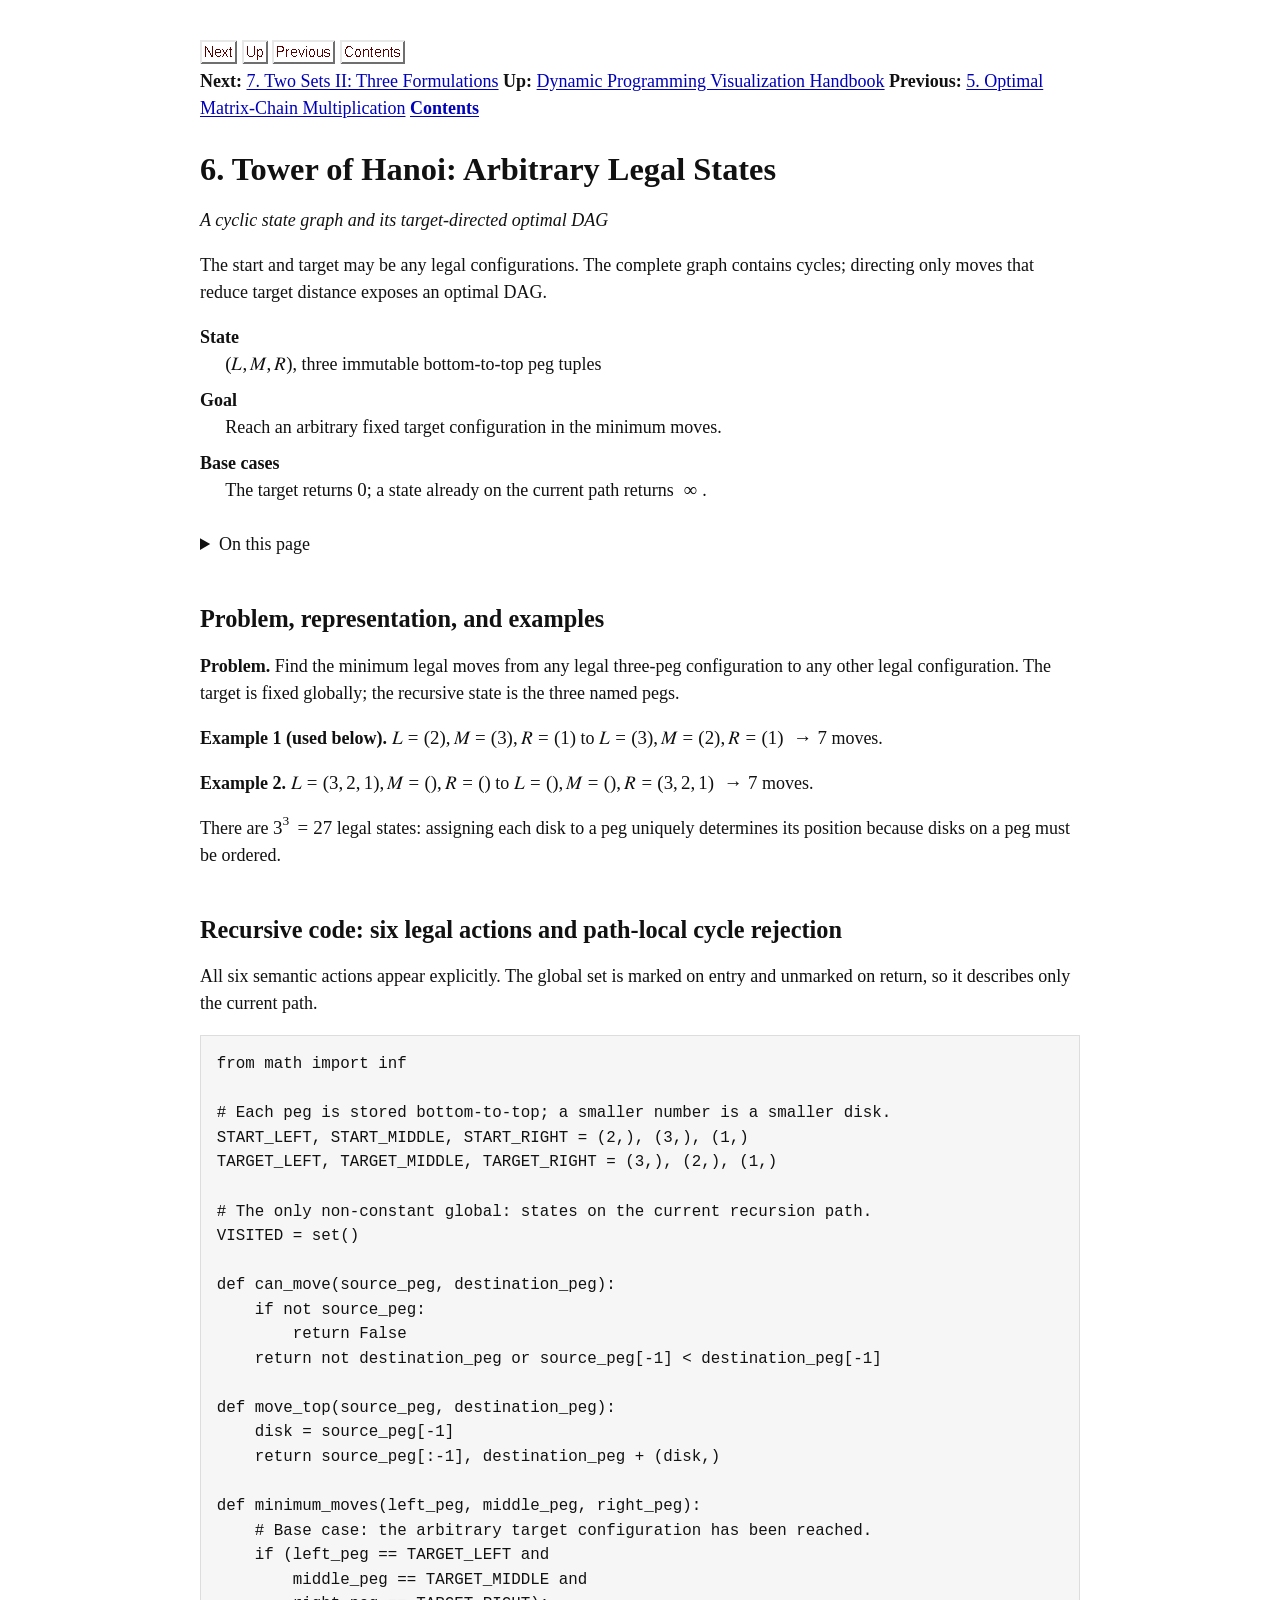
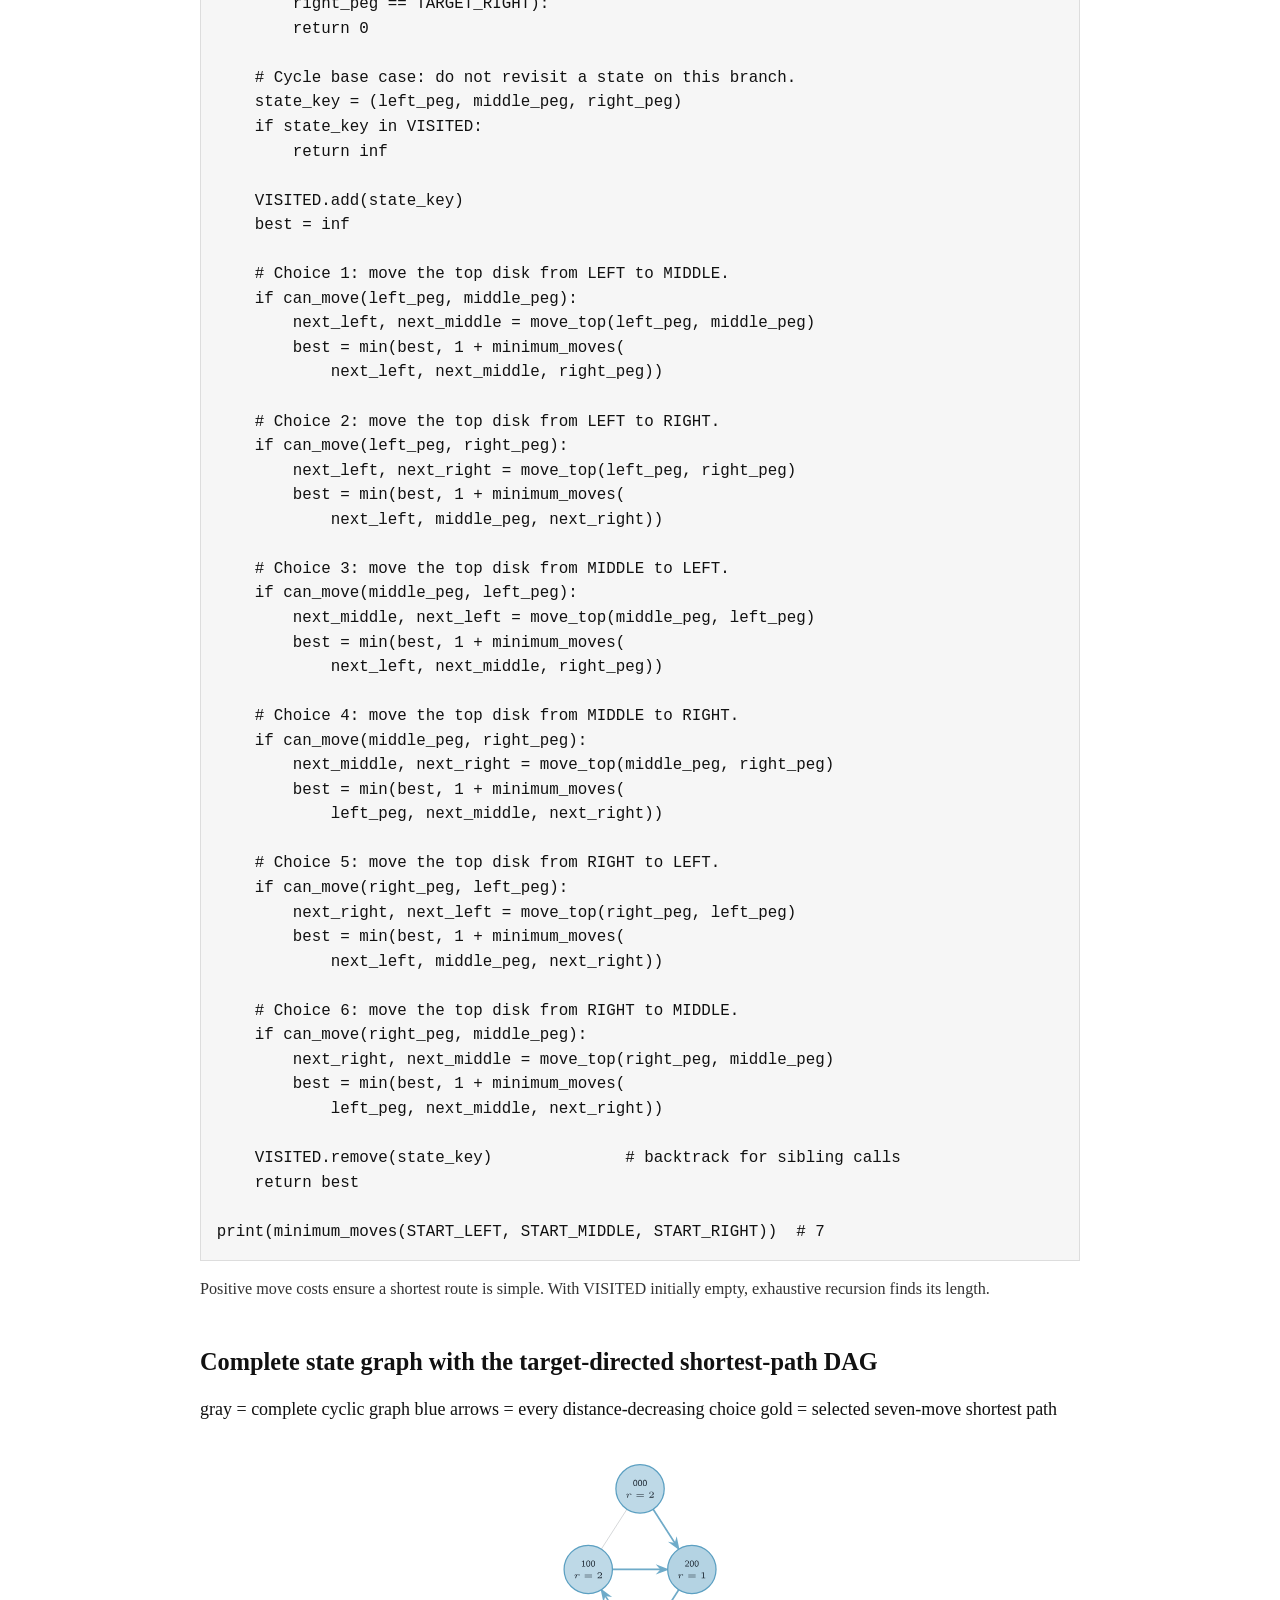
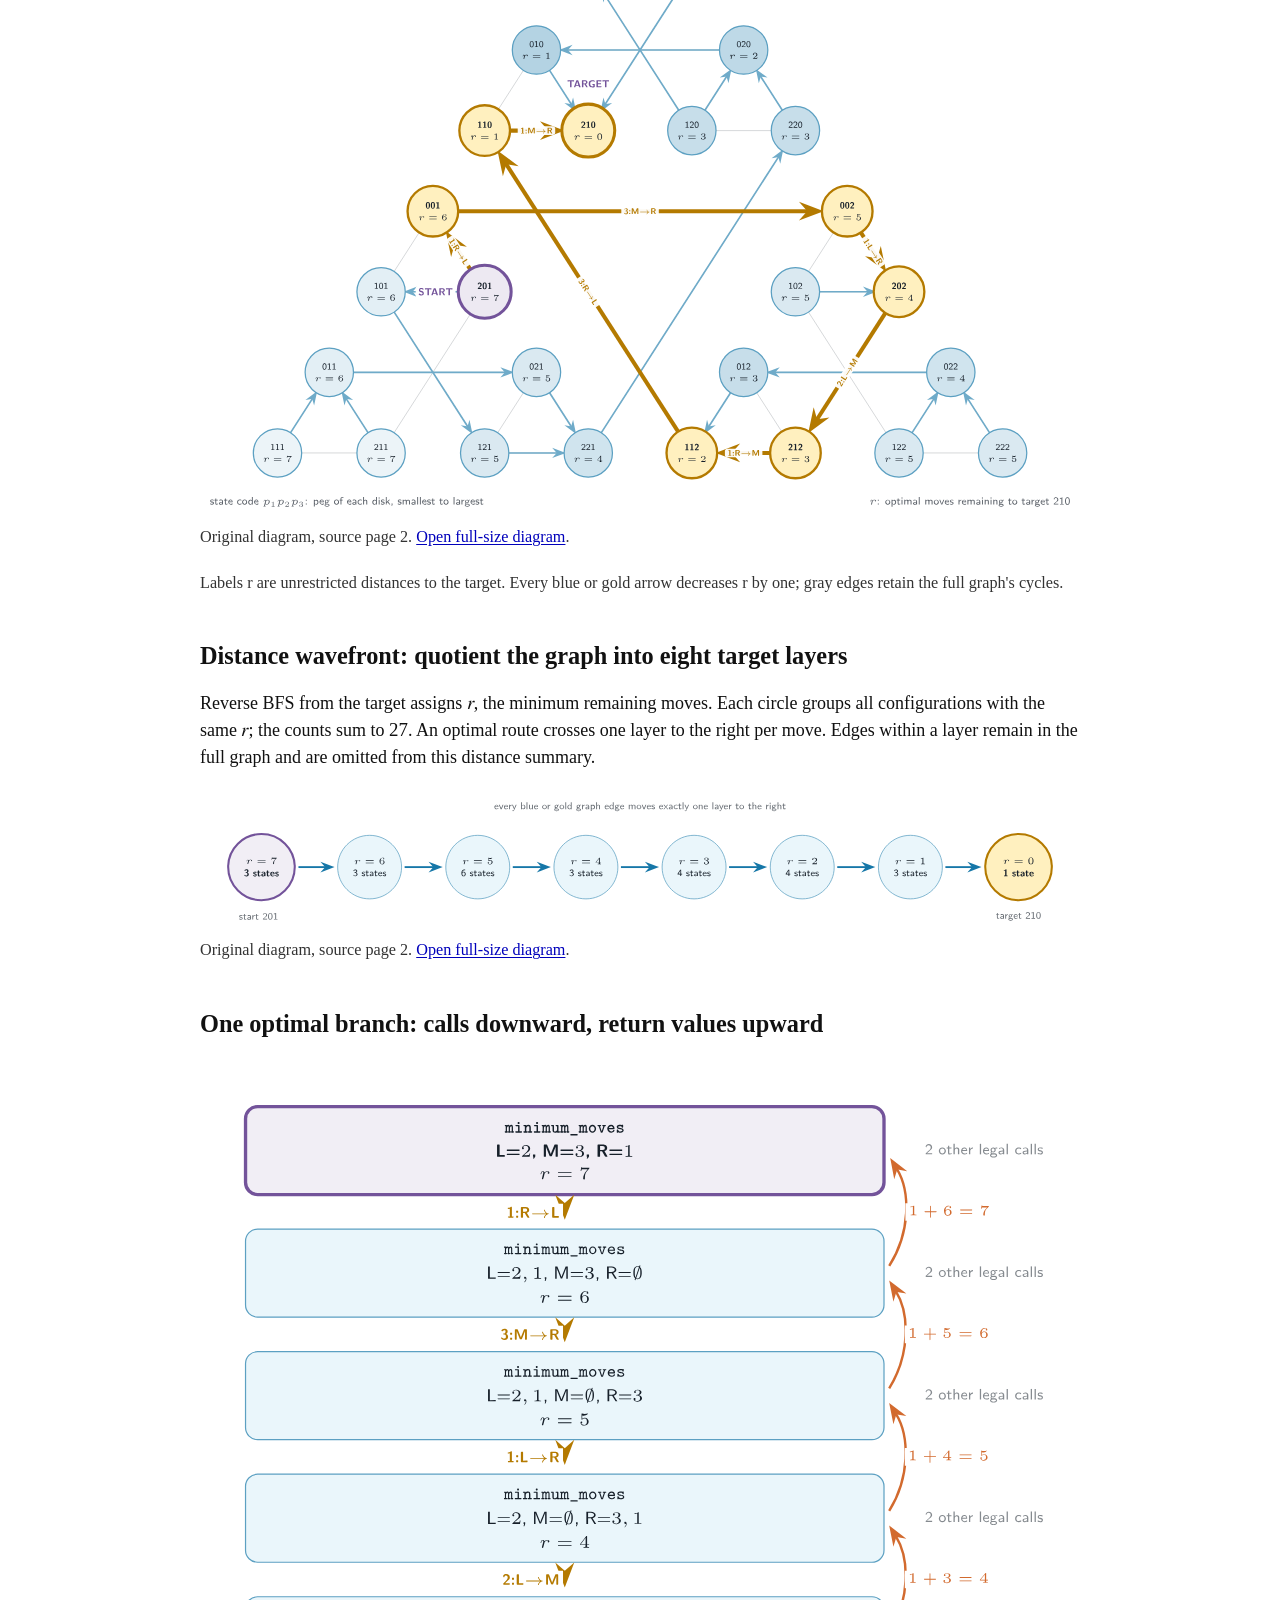
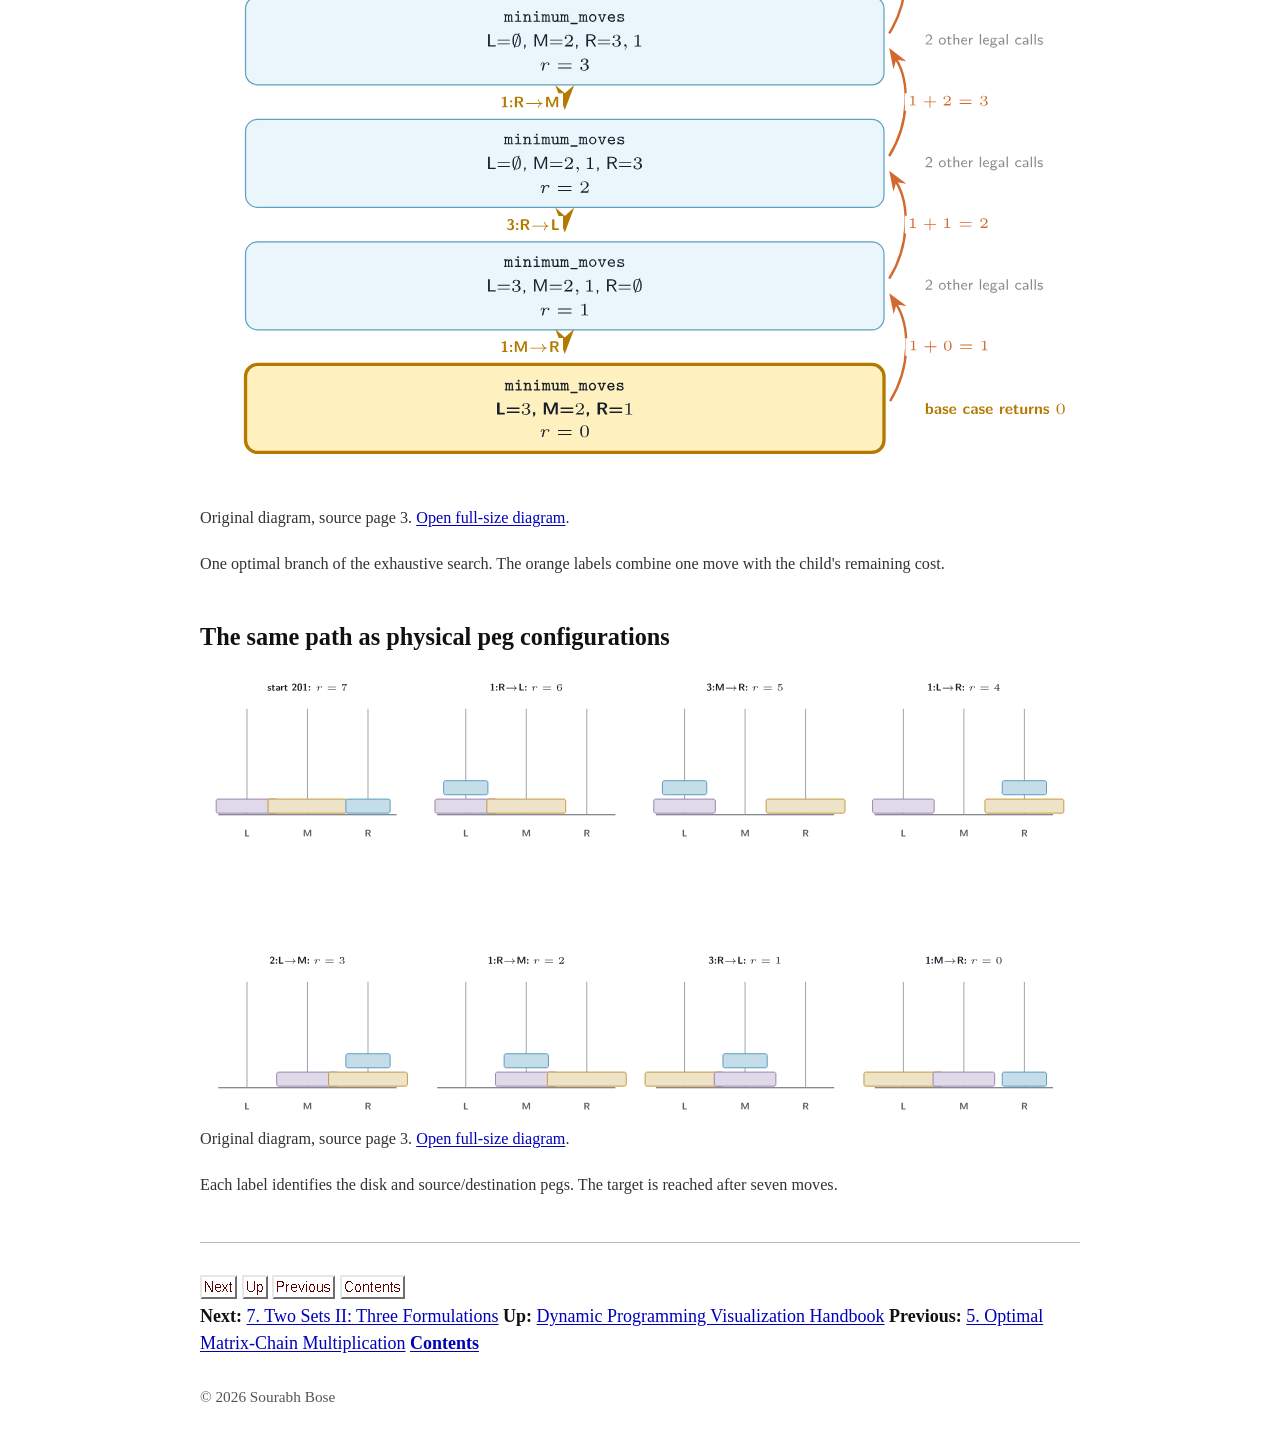
<file: handbook/tower-of-hanoi.html>
<!doctype html>
<html lang="en">
<head>
<meta charset="utf-8">
<meta name="viewport" content="width=device-width, initial-scale=1">
<meta name="description" content="Tower of Hanoi: Arbitrary Legal States — Dynamic Programming Visualization Handbook by Sourabh Bose.">
<title>Tower of Hanoi: Arbitrary Legal States — DP Visualization Handbook</title>
<link rel="stylesheet" href="../style.css">
<link rel="stylesheet" href="book.css">
</head>
<body>
<a class="skip-link" href="#main">Skip to content</a>
<header><nav class="book-nav" aria-label="Handbook navigation"><div class="book-buttons"><a href="two-sets-ii.html" rel="next" aria-label="Next: 7. Two Sets II: Three Formulations"><img src="navigation/next.png" width="37" height="24" alt="Next"></a> <a href="index.html" rel="up" aria-label="Up: Dynamic Programming Visualization Handbook"><img src="navigation/up.png" width="26" height="24" alt="Up"></a> <a href="matrix-chain.html" rel="prev" aria-label="Previous: 5. Optimal Matrix-Chain Multiplication"><img src="navigation/prev.png" width="63" height="24" alt="Previous"></a> <a href="index.html" aria-label="Contents: Contents"><img src="navigation/contents.png" width="65" height="24" alt="Contents"></a></div><div class="book-destinations"><strong>Next:</strong> <a href="two-sets-ii.html" rel="next">7. Two Sets II: Three Formulations</a>
<strong>Up:</strong> <a href="index.html" rel="up">Dynamic Programming Visualization Handbook</a>
<strong>Previous:</strong> <a href="matrix-chain.html" rel="prev">5. Optimal Matrix-Chain Multiplication</a>
<strong><a href="index.html">Contents</a></strong></div></nav></header>
<main id="main"><h1>6. Tower of Hanoi: Arbitrary Legal States</h1><p><em>A cyclic state graph and its target-directed optimal DAG</em></p><p>The start and target may be any legal configurations. The complete graph contains cycles; directing only moves that reduce target distance exposes an optimal DAG.</p><dl><dt>State</dt><dd><math xmlns="http://www.w3.org/1998/Math/MathML" display="inline"><mrow><mo stretchy="false">&#x00028;</mo><mi>L</mi><mo>&#x0002C;</mo><mi>M</mi><mo>&#x0002C;</mo><mi>R</mi><mo stretchy="false">&#x00029;</mo></mrow></math>, three immutable bottom-to-top peg tuples</dd><dt>Goal</dt><dd>Reach an arbitrary fixed target configuration in the minimum moves.</dd><dt>Base cases</dt><dd>The target returns <math xmlns="http://www.w3.org/1998/Math/MathML" display="inline"><mrow><mn>0</mn></mrow></math>; a state already on the current path returns <math xmlns="http://www.w3.org/1998/Math/MathML" display="inline"><mrow><mo>&#x0221E;</mo></mrow></math>.</dd></dl><details class="chapter-toc"><summary>On this page</summary><ol><li><a href="#section-01">Problem, representation, and examples</a></li><li><a href="#section-02">Recursive code: six legal actions and path-local cycle rejection</a></li><li><a href="#section-03">Complete state graph with the target-directed shortest-path DAG</a></li><li><a href="#section-04">Distance wavefront: quotient the graph into eight target layers</a></li><li><a href="#section-05">One optimal branch: calls downward, return values upward</a></li><li><a href="#section-06">The same path as physical peg configurations</a></li></ol></details><section id="section-01"><h2>Problem, representation, and examples</h2><p><strong>Problem.</strong> Find the minimum legal moves from any legal three-peg configuration to any other legal configuration. The target is fixed globally; the recursive state is the three named pegs.</p>
<p><strong>Example 1 (used below).</strong> <math xmlns="http://www.w3.org/1998/Math/MathML" display="inline"><mrow><mi>L</mi><mo>&#x0003D;</mo><mo stretchy="false">&#x00028;</mo><mn>2</mn><mo stretchy="false">&#x00029;</mo><mo>&#x0002C;</mo><mi>M</mi><mo>&#x0003D;</mo><mo stretchy="false">&#x00028;</mo><mn>3</mn><mo stretchy="false">&#x00029;</mo><mo>&#x0002C;</mo><mi>R</mi><mo>&#x0003D;</mo><mo stretchy="false">&#x00028;</mo><mn>1</mn><mo stretchy="false">&#x00029;</mo></mrow></math> to <math xmlns="http://www.w3.org/1998/Math/MathML" display="inline"><mrow><mi>L</mi><mo>&#x0003D;</mo><mo stretchy="false">&#x00028;</mo><mn>3</mn><mo stretchy="false">&#x00029;</mo><mo>&#x0002C;</mo><mi>M</mi><mo>&#x0003D;</mo><mo stretchy="false">&#x00028;</mo><mn>2</mn><mo stretchy="false">&#x00029;</mo><mo>&#x0002C;</mo><mi>R</mi><mo>&#x0003D;</mo><mo stretchy="false">&#x00028;</mo><mn>1</mn><mo stretchy="false">&#x00029;</mo></mrow></math> <math xmlns="http://www.w3.org/1998/Math/MathML" display="inline"><mrow><mo>&#x02192;</mo><mn>7</mn></mrow></math> moves.</p>
<p><strong>Example 2.</strong> <math xmlns="http://www.w3.org/1998/Math/MathML" display="inline"><mrow><mi>L</mi><mo>&#x0003D;</mo><mo stretchy="false">&#x00028;</mo><mn>3</mn><mo>&#x0002C;</mo><mn>2</mn><mo>&#x0002C;</mo><mn>1</mn><mo stretchy="false">&#x00029;</mo><mo>&#x0002C;</mo><mi>M</mi><mo>&#x0003D;</mo><mo stretchy="false">&#x00028;</mo><mo stretchy="false">&#x00029;</mo><mo>&#x0002C;</mo><mi>R</mi><mo>&#x0003D;</mo><mo stretchy="false">&#x00028;</mo><mo stretchy="false">&#x00029;</mo></mrow></math> to <math xmlns="http://www.w3.org/1998/Math/MathML" display="inline"><mrow><mi>L</mi><mo>&#x0003D;</mo><mo stretchy="false">&#x00028;</mo><mo stretchy="false">&#x00029;</mo><mo>&#x0002C;</mo><mi>M</mi><mo>&#x0003D;</mo><mo stretchy="false">&#x00028;</mo><mo stretchy="false">&#x00029;</mo><mo>&#x0002C;</mo><mi>R</mi><mo>&#x0003D;</mo><mo stretchy="false">&#x00028;</mo><mn>3</mn><mo>&#x0002C;</mo><mn>2</mn><mo>&#x0002C;</mo><mn>1</mn><mo stretchy="false">&#x00029;</mo></mrow></math> <math xmlns="http://www.w3.org/1998/Math/MathML" display="inline"><mrow><mo>&#x02192;</mo><mn>7</mn></mrow></math> moves.</p>
<p>There are <math xmlns="http://www.w3.org/1998/Math/MathML" display="inline"><mrow><msup><mn>3</mn><mn>3</mn></msup><mo>&#x0003D;</mo><mn>27</mn></mrow></math> legal states: assigning each disk to a peg uniquely determines its position because disks on a peg must be ordered.</p></section>
<section id="section-02"><h2>Recursive code: six legal actions and path-local cycle rejection</h2><p>All six semantic actions appear explicitly. The global set is marked on entry and unmarked on return, so it describes only the current path.</p>
<pre><code class="language-python">from math import inf

# Each peg is stored bottom-to-top; a smaller number is a smaller disk.
START_LEFT, START_MIDDLE, START_RIGHT = (2,), (3,), (1,)
TARGET_LEFT, TARGET_MIDDLE, TARGET_RIGHT = (3,), (2,), (1,)

# The only non-constant global: states on the current recursion path.
VISITED = set()

def can_move(source_peg, destination_peg):
    if not source_peg:
        return False
    return not destination_peg or source_peg[-1] &lt; destination_peg[-1]

def move_top(source_peg, destination_peg):
    disk = source_peg[-1]
    return source_peg[:-1], destination_peg + (disk,)

def minimum_moves(left_peg, middle_peg, right_peg):
    # Base case: the arbitrary target configuration has been reached.
    if (left_peg == TARGET_LEFT and
        middle_peg == TARGET_MIDDLE and
        right_peg == TARGET_RIGHT):
        return 0

    # Cycle base case: do not revisit a state on this branch.
    state_key = (left_peg, middle_peg, right_peg)
    if state_key in VISITED:
        return inf

    VISITED.add(state_key)
    best = inf

    # Choice 1: move the top disk from LEFT to MIDDLE.
    if can_move(left_peg, middle_peg):
        next_left, next_middle = move_top(left_peg, middle_peg)
        best = min(best, 1 + minimum_moves(
            next_left, next_middle, right_peg))

    # Choice 2: move the top disk from LEFT to RIGHT.
    if can_move(left_peg, right_peg):
        next_left, next_right = move_top(left_peg, right_peg)
        best = min(best, 1 + minimum_moves(
            next_left, middle_peg, next_right))

    # Choice 3: move the top disk from MIDDLE to LEFT.
    if can_move(middle_peg, left_peg):
        next_middle, next_left = move_top(middle_peg, left_peg)
        best = min(best, 1 + minimum_moves(
            next_left, next_middle, right_peg))

    # Choice 4: move the top disk from MIDDLE to RIGHT.
    if can_move(middle_peg, right_peg):
        next_middle, next_right = move_top(middle_peg, right_peg)
        best = min(best, 1 + minimum_moves(
            left_peg, next_middle, next_right))

    # Choice 5: move the top disk from RIGHT to LEFT.
    if can_move(right_peg, left_peg):
        next_right, next_left = move_top(right_peg, left_peg)
        best = min(best, 1 + minimum_moves(
            next_left, middle_peg, next_right))

    # Choice 6: move the top disk from RIGHT to MIDDLE.
    if can_move(right_peg, middle_peg):
        next_right, next_middle = move_top(right_peg, middle_peg)
        best = min(best, 1 + minimum_moves(
            left_peg, next_middle, next_right))

    VISITED.remove(state_key)              # backtrack for sibling calls
    return best

print(minimum_moves(START_LEFT, START_MIDDLE, START_RIGHT))  # 7</code></pre><div class="caption"><p>Positive move costs ensure a shortest route is simple. With VISITED initially empty, exhaustive recursion finds its length.</p></div></section>
<section id="section-03"><h2>Complete state graph with the target-directed shortest-path DAG</h2><p>gray = complete cyclic graph blue arrows = every distance-decreasing choice gold = selected seven-move shortest path</p><figure><a href="assets/tower-of-hanoi-03.svg" aria-label="Open diagram: Tower of Hanoi: Arbitrary Legal States: Complete state graph with the target-directed shortest-path DAG"><img src="assets/tower-of-hanoi-03.svg" alt="Tower of Hanoi: Arbitrary Legal States: Complete state graph with the target-directed shortest-path DAG" width="433" height="331" loading="lazy"></a><figcaption>Original diagram, source page 2. <a href="assets/tower-of-hanoi-03.svg">Open full-size diagram</a>.</figcaption></figure><div class="caption"><p>Labels r are unrestricted distances to the target. Every blue or gold arrow decreases r by one; gray edges retain the full graph&#x27;s cycles.</p></div></section>
<section id="section-04"><h2>Distance wavefront: quotient the graph into eight target layers</h2><p>Reverse BFS from the target assigns <math xmlns="http://www.w3.org/1998/Math/MathML" display="inline"><mrow><mi>r</mi></mrow></math>, the minimum remaining moves. Each circle groups all configurations with the same <math xmlns="http://www.w3.org/1998/Math/MathML" display="inline"><mrow><mi>r</mi></mrow></math>; the counts sum to <math xmlns="http://www.w3.org/1998/Math/MathML" display="inline"><mrow><mn>27</mn></mrow></math>. An optimal route crosses one layer to the right per move. Edges within a layer remain in the full graph and are omitted from this distance summary.</p><figure><a href="assets/tower-of-hanoi-04.svg" aria-label="Open diagram: Tower of Hanoi: Arbitrary Legal States: Distance wavefront: quotient the graph into eight target layers"><img src="assets/tower-of-hanoi-04.svg" alt="Tower of Hanoi: Arbitrary Legal States: Distance wavefront: quotient the graph into eight target layers" width="468" height="73" loading="lazy"></a><figcaption>Original diagram, source page 2. <a href="assets/tower-of-hanoi-04.svg">Open full-size diagram</a>.</figcaption></figure></section>
<section id="section-05"><h2>One optimal branch: calls downward, return values upward</h2><figure><a href="assets/tower-of-hanoi-05.svg" aria-label="Open diagram: Tower of Hanoi: Arbitrary Legal States: One optimal branch: calls downward, return values upward"><img src="assets/tower-of-hanoi-05.svg" alt="Tower of Hanoi: Arbitrary Legal States: One optimal branch: calls downward, return values upward" width="289" height="341" loading="lazy"></a><figcaption>Original diagram, source page 3. <a href="assets/tower-of-hanoi-05.svg">Open full-size diagram</a>.</figcaption></figure><div class="caption"><p>One optimal branch of the exhaustive search. The orange labels combine one move with the child&#x27;s remaining cost.</p></div></section>
<section id="section-06"><h2>The same path as physical peg configurations</h2><figure><a href="assets/tower-of-hanoi-06.svg" aria-label="Open diagram: Tower of Hanoi: Arbitrary Legal States: The same path as physical peg configurations"><img src="assets/tower-of-hanoi-06.svg" alt="Tower of Hanoi: Arbitrary Legal States: The same path as physical peg configurations" width="462" height="233" loading="lazy"></a><figcaption>Original diagram, source page 3. <a href="assets/tower-of-hanoi-06.svg">Open full-size diagram</a>.</figcaption></figure><div class="caption"><p>Each label identifies the disk and source/destination pegs. The target is reached after seven moves.</p></div></section></main>
<footer><nav class="book-nav" aria-label="Handbook navigation"><div class="book-buttons"><a href="two-sets-ii.html" rel="next" aria-label="Next: 7. Two Sets II: Three Formulations"><img src="navigation/next.png" width="37" height="24" alt="Next"></a> <a href="index.html" rel="up" aria-label="Up: Dynamic Programming Visualization Handbook"><img src="navigation/up.png" width="26" height="24" alt="Up"></a> <a href="matrix-chain.html" rel="prev" aria-label="Previous: 5. Optimal Matrix-Chain Multiplication"><img src="navigation/prev.png" width="63" height="24" alt="Previous"></a> <a href="index.html" aria-label="Contents: Contents"><img src="navigation/contents.png" width="65" height="24" alt="Contents"></a></div><div class="book-destinations"><strong>Next:</strong> <a href="two-sets-ii.html" rel="next">7. Two Sets II: Three Formulations</a>
<strong>Up:</strong> <a href="index.html" rel="up">Dynamic Programming Visualization Handbook</a>
<strong>Previous:</strong> <a href="matrix-chain.html" rel="prev">5. Optimal Matrix-Chain Multiplication</a>
<strong><a href="index.html">Contents</a></strong></div></nav><p>© 2026 Sourabh Bose</p></footer>
</body>
</html>
</file>
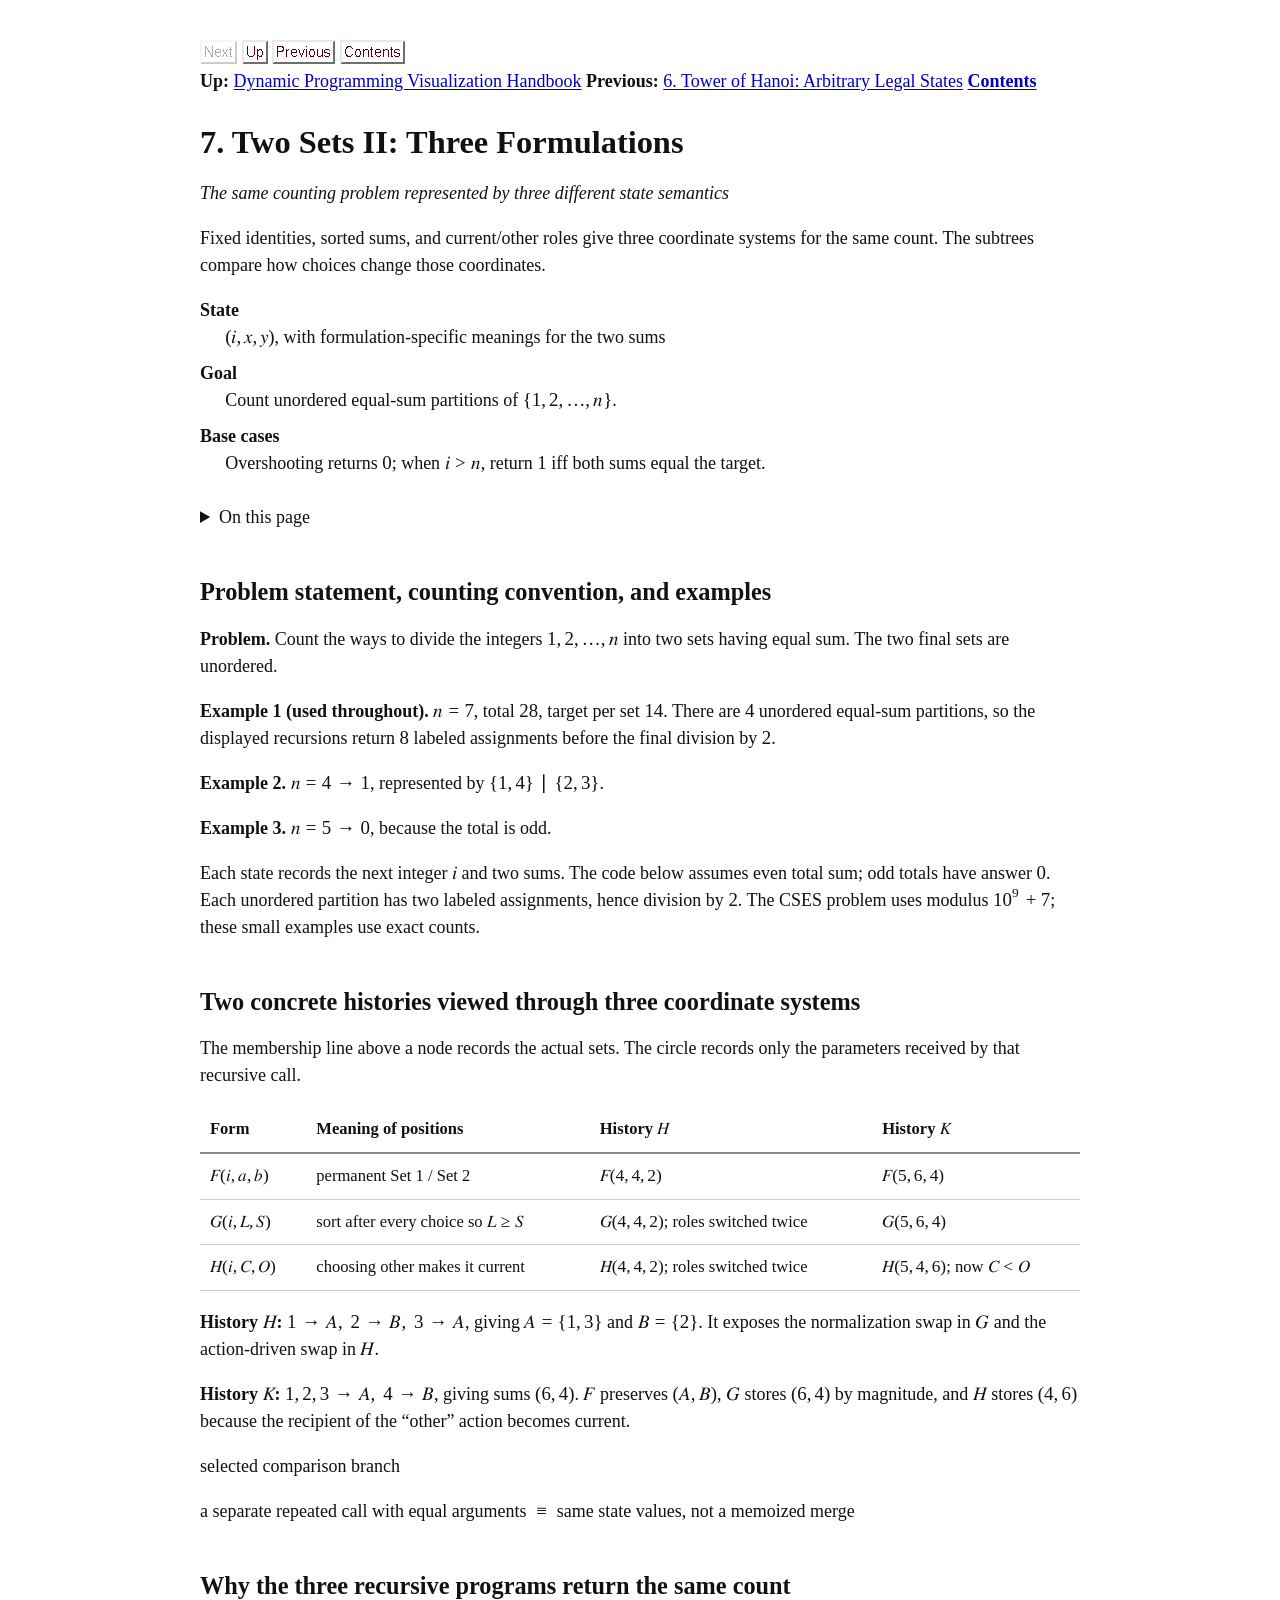
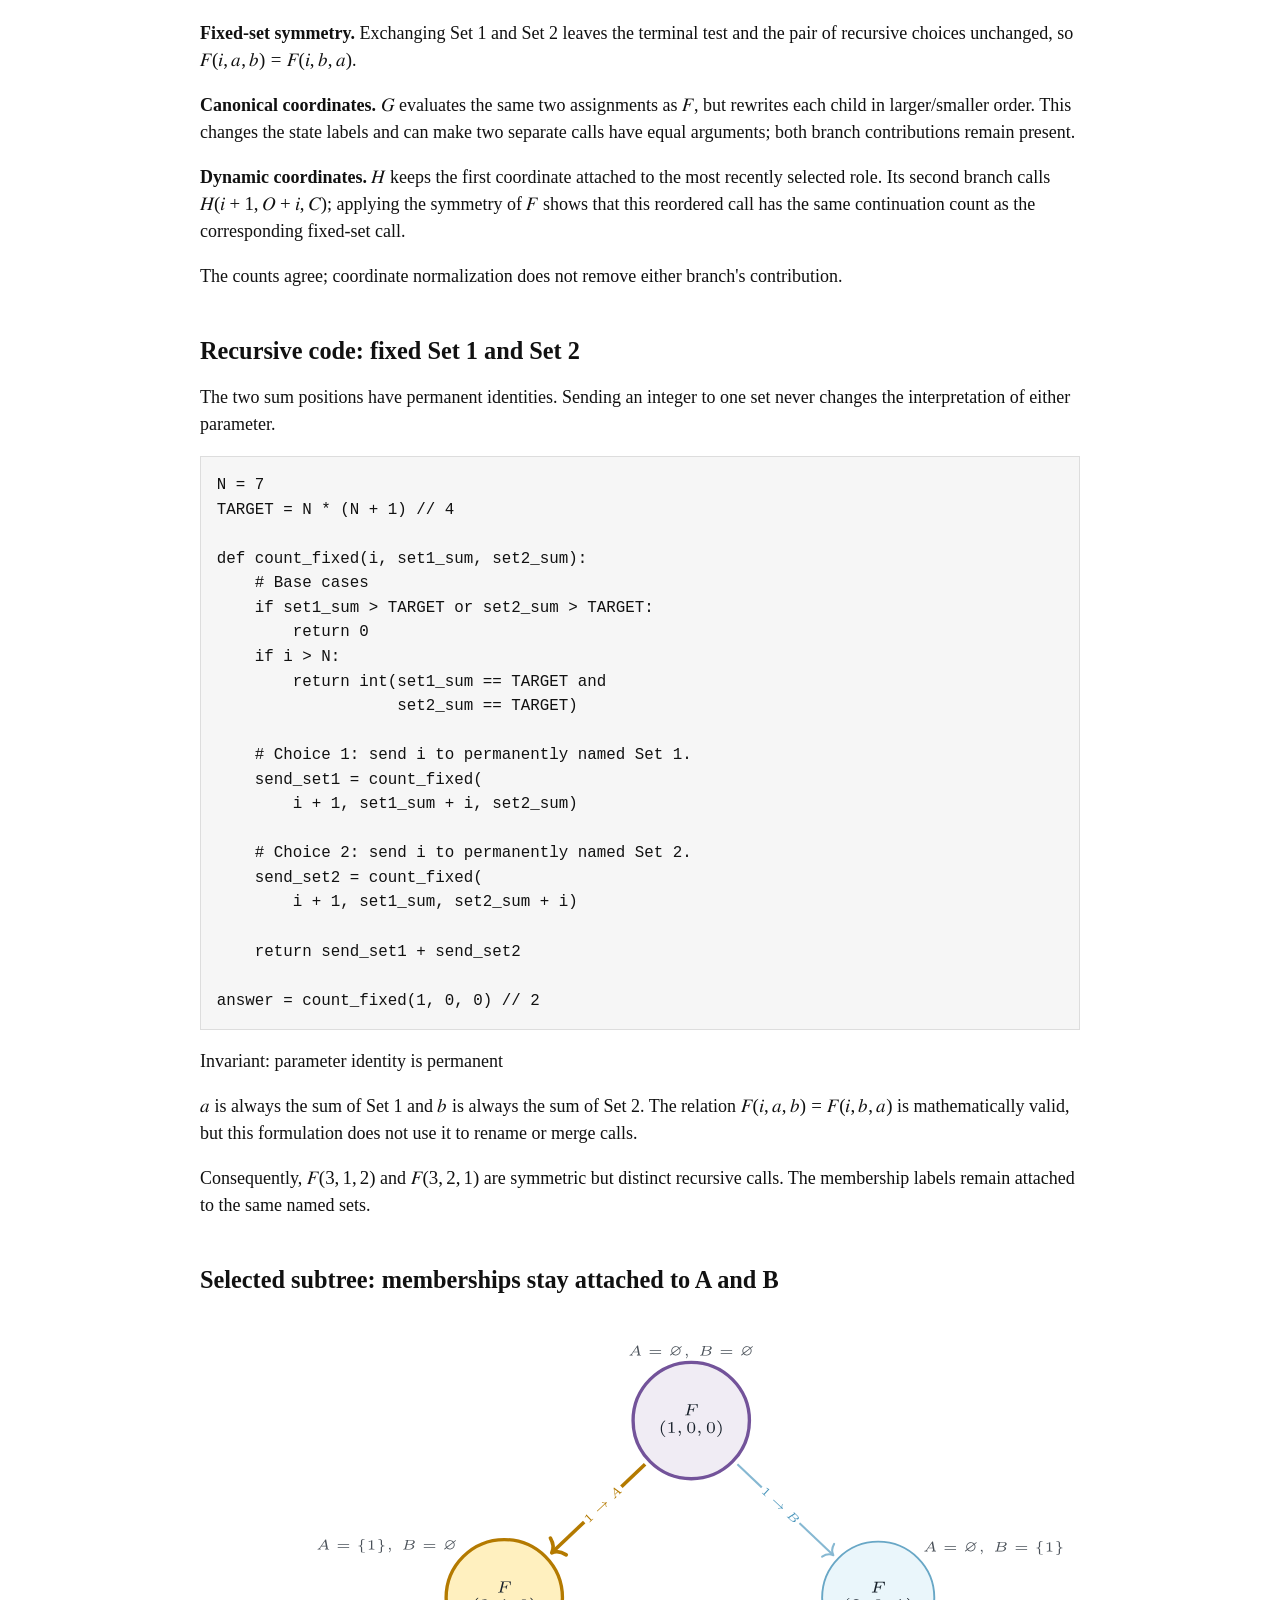
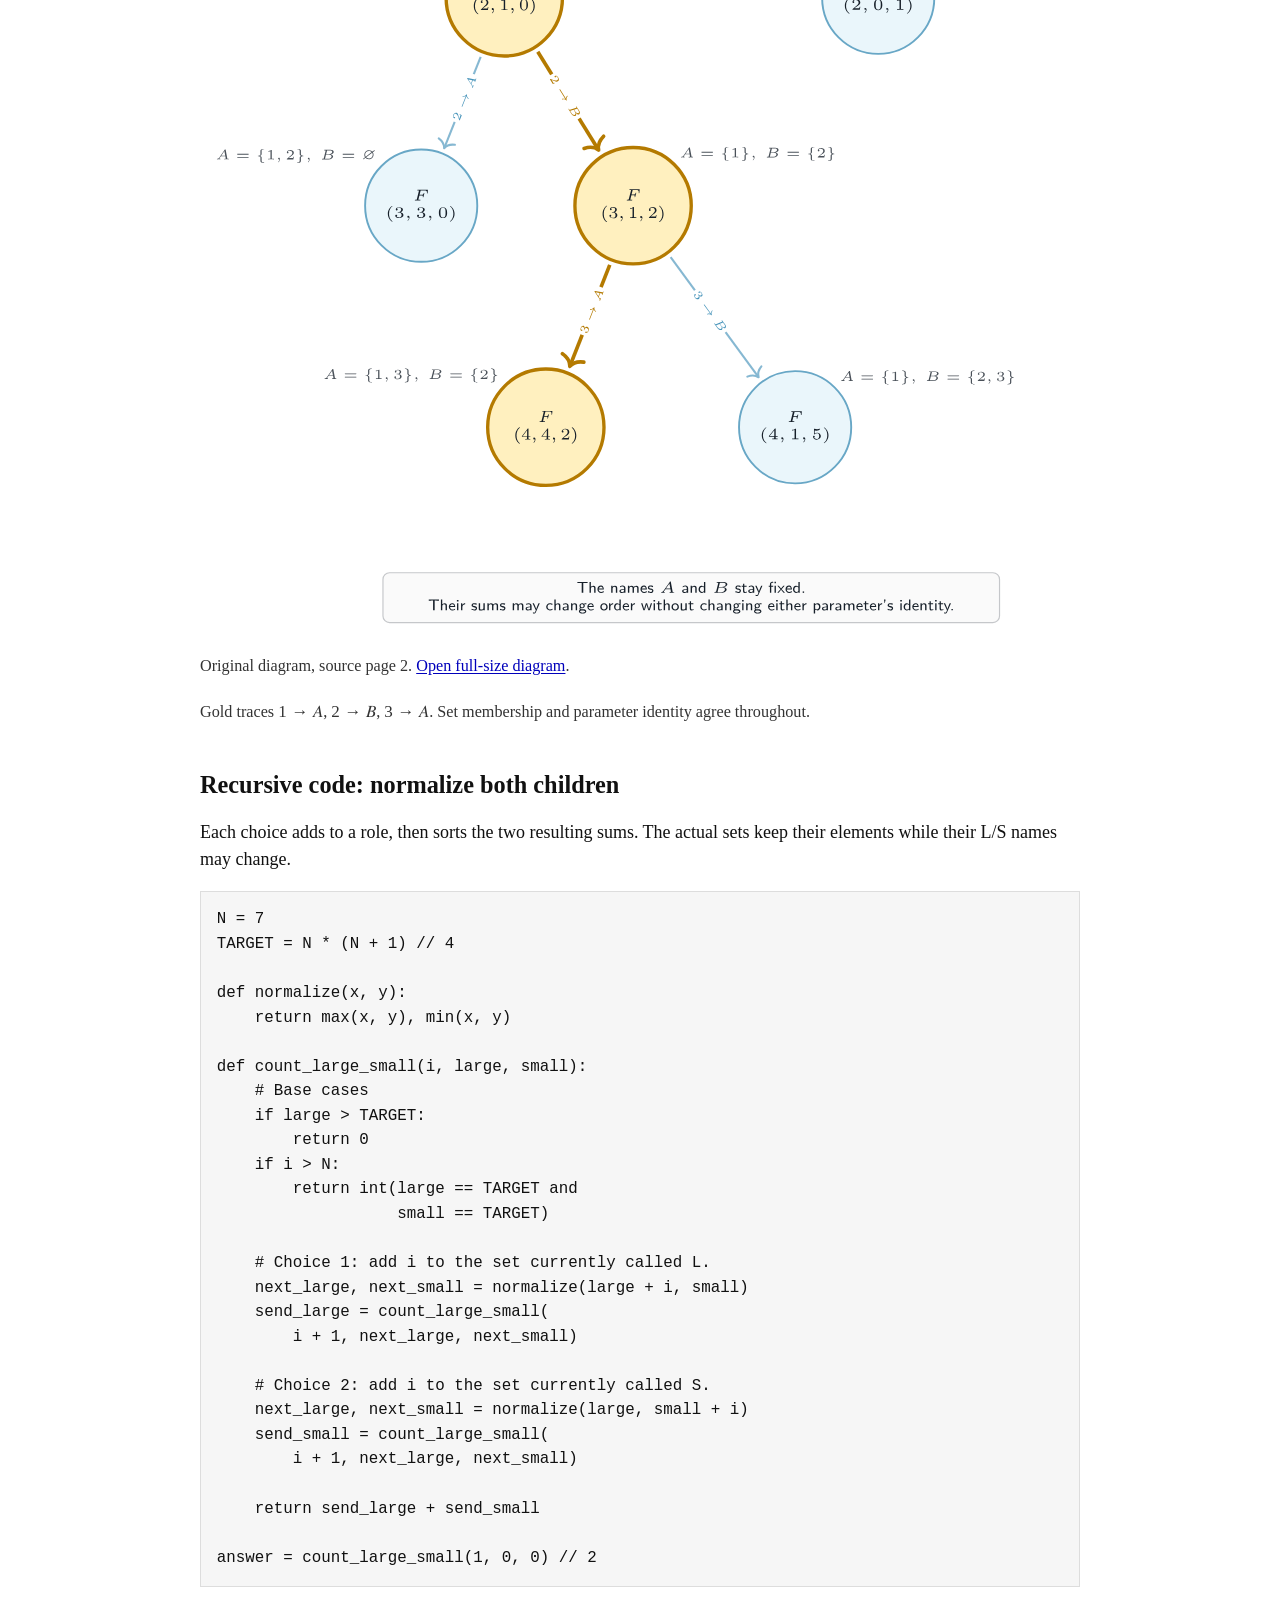
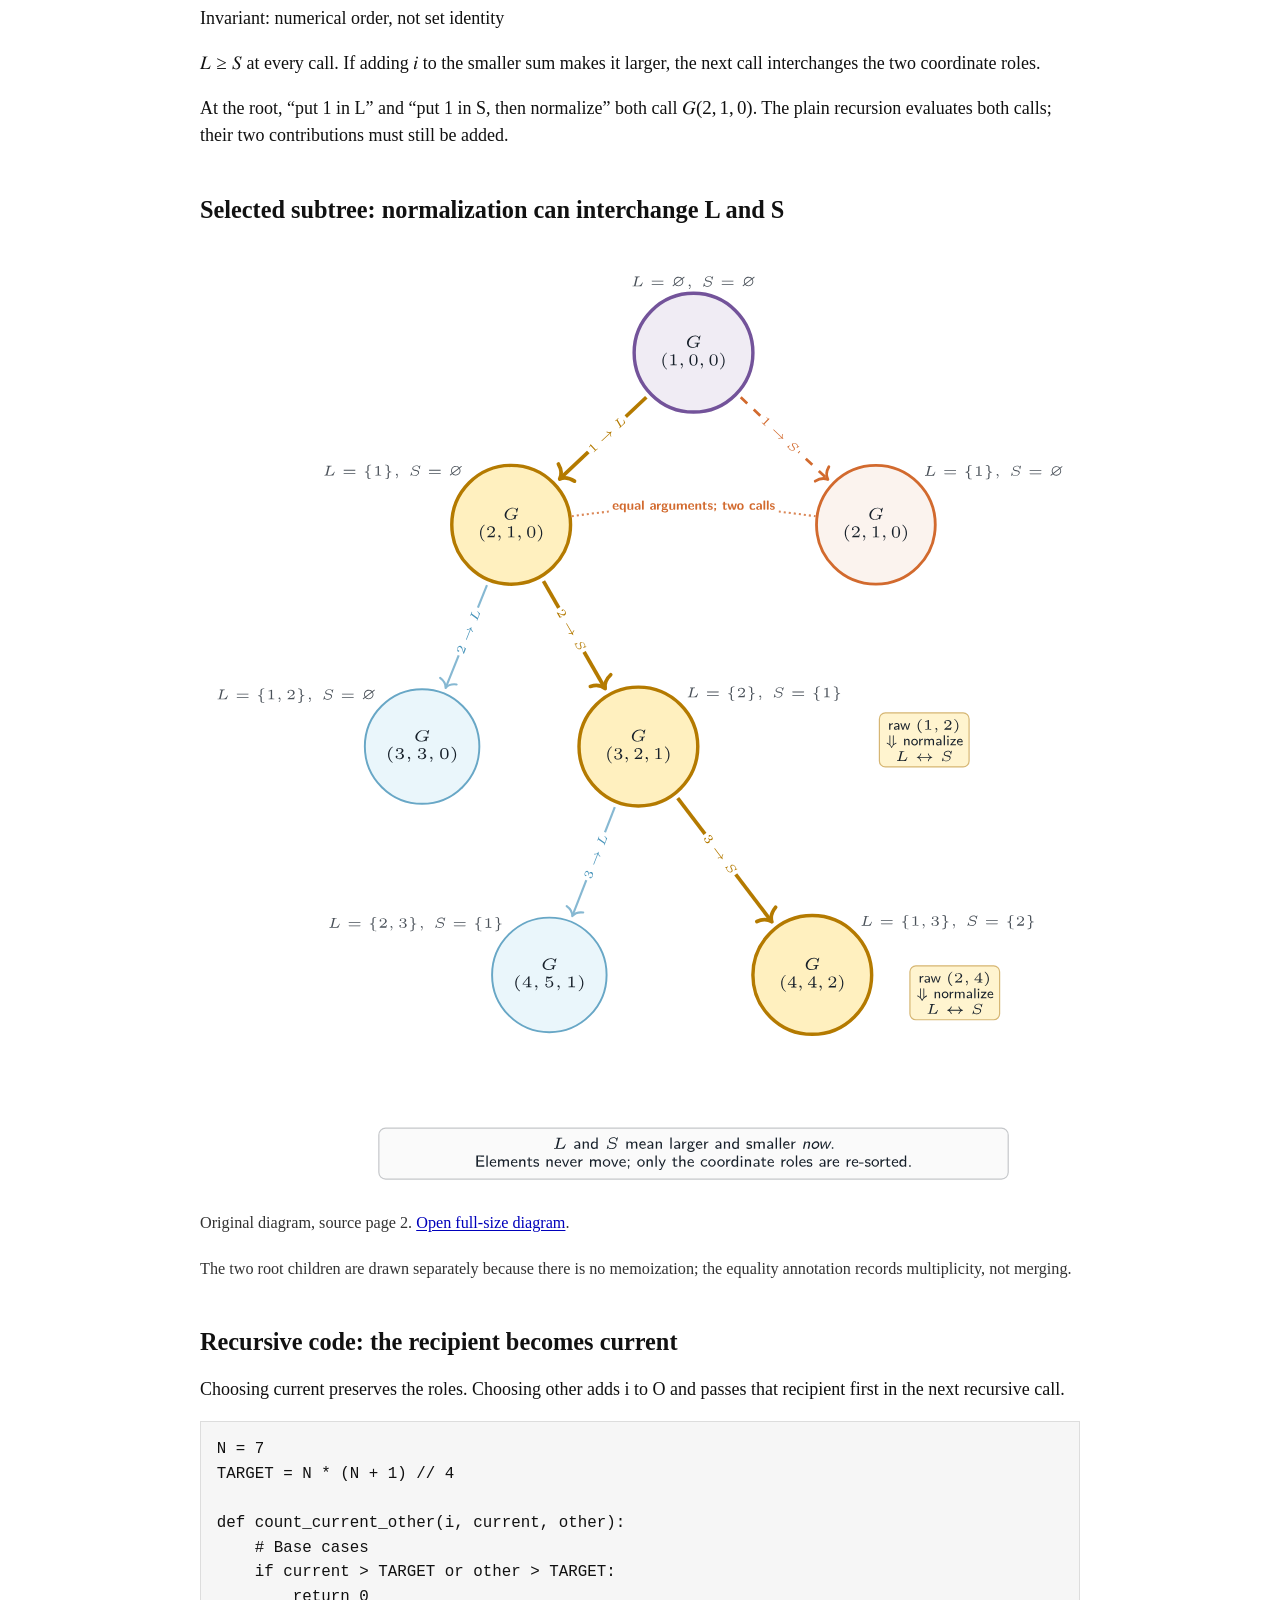
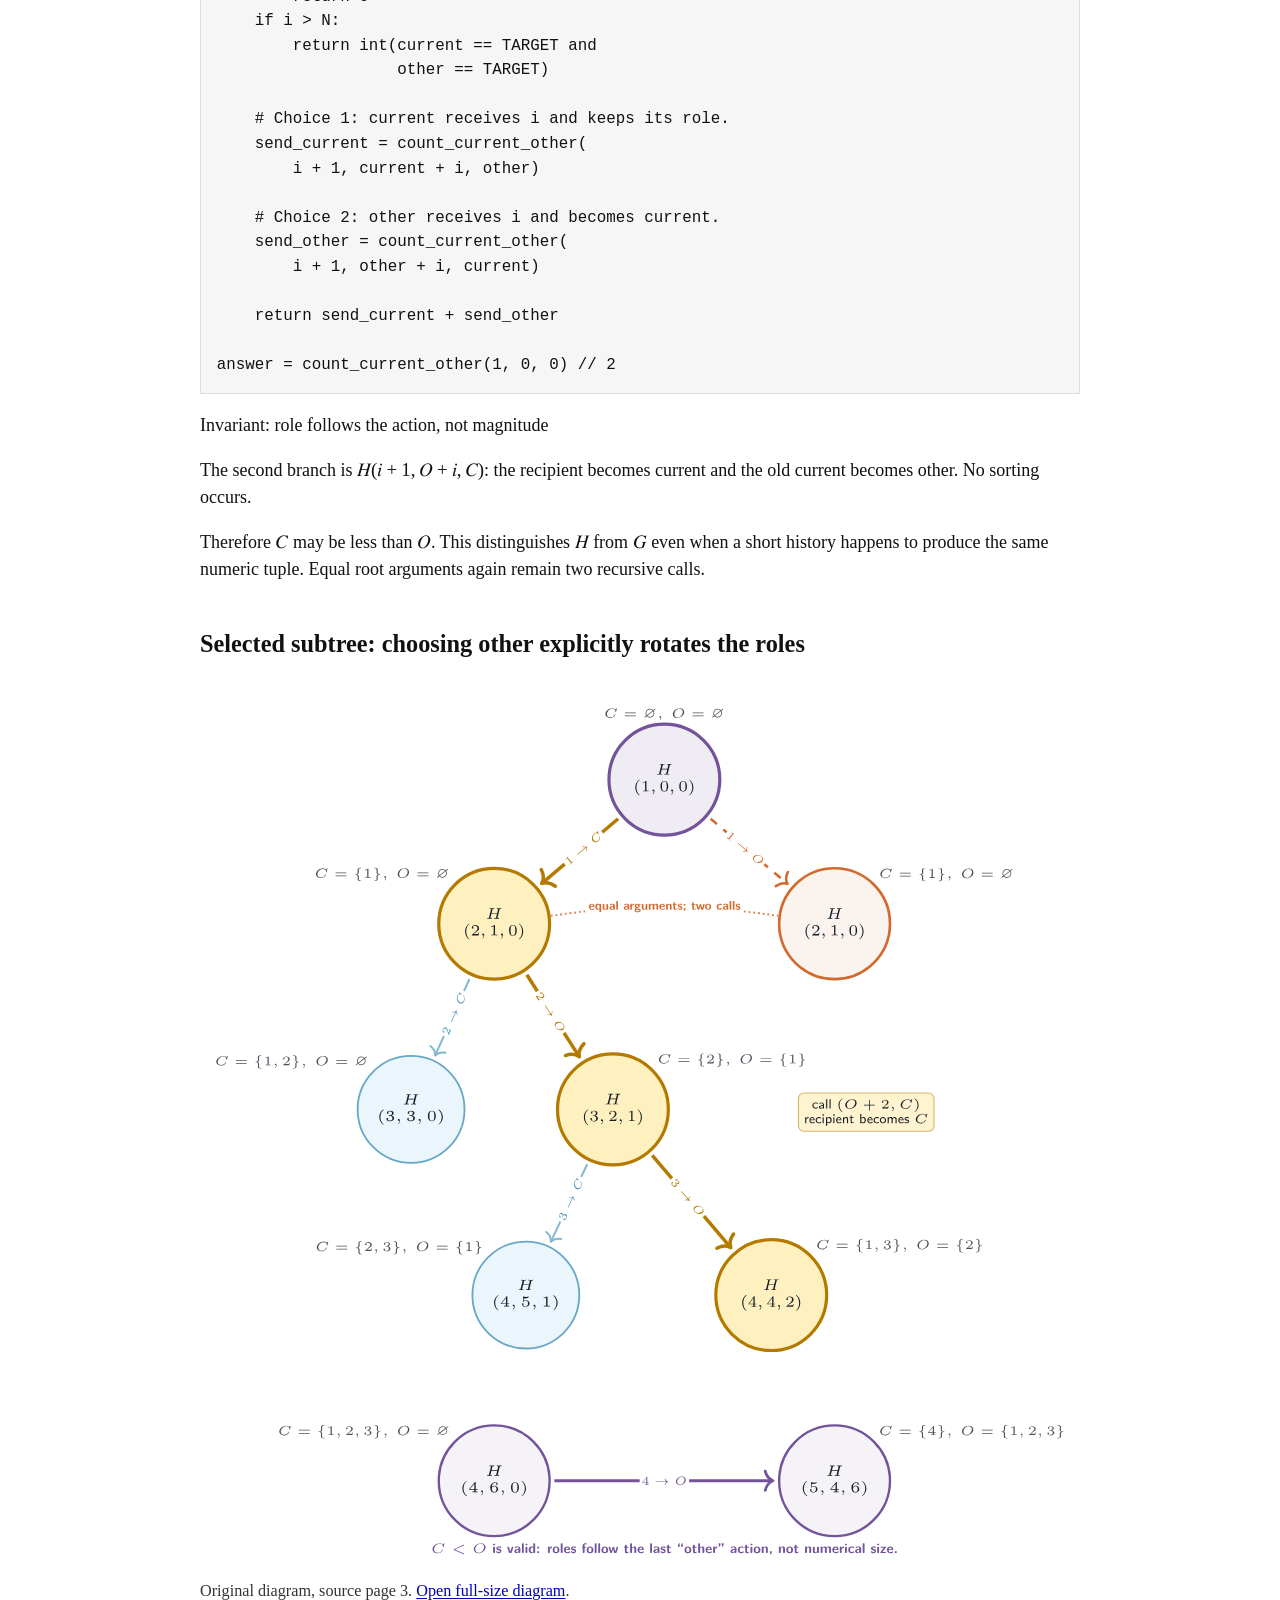
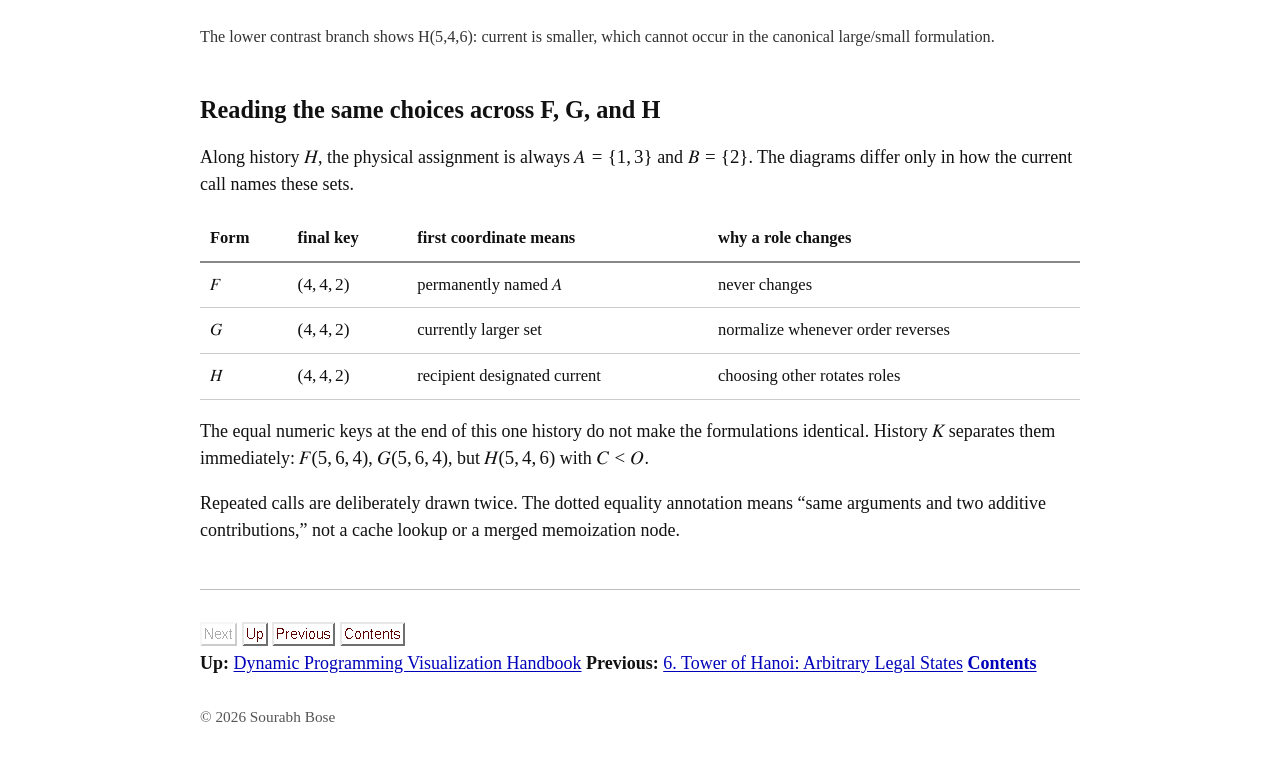
<file: handbook/two-sets-ii.html>
<!doctype html>
<html lang="en">
<head>
<meta charset="utf-8">
<meta name="viewport" content="width=device-width, initial-scale=1">
<meta name="description" content="Two Sets II: Three Formulations — Dynamic Programming Visualization Handbook by Sourabh Bose.">
<title>Two Sets II: Three Formulations — DP Visualization Handbook</title>
<link rel="stylesheet" href="../style.css">
<link rel="stylesheet" href="book.css">
</head>
<body>
<a class="skip-link" href="#main">Skip to content</a>
<header><nav class="book-nav" aria-label="Handbook navigation"><div class="book-buttons"><span class="unavailable" aria-disabled="true" title="No next page"><img src="navigation/next.png" width="37" height="24" alt="Next"></span> <a href="index.html" rel="up" aria-label="Up: Dynamic Programming Visualization Handbook"><img src="navigation/up.png" width="26" height="24" alt="Up"></a> <a href="tower-of-hanoi.html" rel="prev" aria-label="Previous: 6. Tower of Hanoi: Arbitrary Legal States"><img src="navigation/prev.png" width="63" height="24" alt="Previous"></a> <a href="index.html" aria-label="Contents: Contents"><img src="navigation/contents.png" width="65" height="24" alt="Contents"></a></div><div class="book-destinations"><strong>Up:</strong> <a href="index.html" rel="up">Dynamic Programming Visualization Handbook</a>
<strong>Previous:</strong> <a href="tower-of-hanoi.html" rel="prev">6. Tower of Hanoi: Arbitrary Legal States</a>
<strong><a href="index.html">Contents</a></strong></div></nav></header>
<main id="main"><h1>7. Two Sets II: Three Formulations</h1><p><em>The same counting problem represented by three different state semantics</em></p><p>Fixed identities, sorted sums, and current/other roles give three coordinate systems for the same count. The subtrees compare how choices change those coordinates.</p><dl><dt>State</dt><dd><math xmlns="http://www.w3.org/1998/Math/MathML" display="inline"><mrow><mo stretchy="false">&#x00028;</mo><mi>i</mi><mo>&#x0002C;</mo><mi>x</mi><mo>&#x0002C;</mo><mi>y</mi><mo stretchy="false">&#x00029;</mo></mrow></math>, with formulation-specific meanings for the two sums</dd><dt>Goal</dt><dd>Count unordered equal-sum partitions of <math xmlns="http://www.w3.org/1998/Math/MathML" display="inline"><mrow><mo stretchy="false">&#x0007B;</mo><mn>1</mn><mo>&#x0002C;</mo><mn>2</mn><mo>&#x0002C;</mo><mi>&#x02026;</mi><mo>&#x0002C;</mo><mi>n</mi><mo stretchy="false">&#x0007D;</mo></mrow></math>.</dd><dt>Base cases</dt><dd>Overshooting returns <math xmlns="http://www.w3.org/1998/Math/MathML" display="inline"><mrow><mn>0</mn></mrow></math>; when <math xmlns="http://www.w3.org/1998/Math/MathML" display="inline"><mrow><mi>i</mi><mo>&#x0003E;</mo><mi>n</mi></mrow></math>, return <math xmlns="http://www.w3.org/1998/Math/MathML" display="inline"><mrow><mn>1</mn></mrow></math> iff both sums equal the target.</dd></dl><details class="chapter-toc"><summary>On this page</summary><ol><li><a href="#section-01">Problem statement, counting convention, and examples</a></li><li><a href="#section-02">Two concrete histories viewed through three coordinate systems</a></li><li><a href="#section-03">Why the three recursive programs return the same count</a></li><li><a href="#section-04">Recursive code: fixed Set 1 and Set 2</a></li><li><a href="#section-05">Selected subtree: memberships stay attached to A and B</a></li><li><a href="#section-06">Recursive code: normalize both children</a></li><li><a href="#section-07">Selected subtree: normalization can interchange L and S</a></li><li><a href="#section-08">Recursive code: the recipient becomes current</a></li><li><a href="#section-09">Selected subtree: choosing other explicitly rotates the roles</a></li><li><a href="#section-10">Reading the same choices across F, G, and H</a></li></ol></details><section id="section-01"><h2>Problem statement, counting convention, and examples</h2><p><strong>Problem.</strong> Count the ways to divide the integers <math xmlns="http://www.w3.org/1998/Math/MathML" display="inline"><mrow><mn>1</mn><mo>&#x0002C;</mo><mn>2</mn><mo>&#x0002C;</mo><mi>&#x02026;</mi><mo>&#x0002C;</mo><mi>n</mi></mrow></math> into two sets having equal sum. The two final sets are unordered.</p>
<p><strong>Example 1 (used throughout).</strong> <math xmlns="http://www.w3.org/1998/Math/MathML" display="inline"><mrow><mi>n</mi><mo>&#x0003D;</mo><mn>7</mn></mrow></math>, total <math xmlns="http://www.w3.org/1998/Math/MathML" display="inline"><mrow><mn>28</mn></mrow></math>, target per set <math xmlns="http://www.w3.org/1998/Math/MathML" display="inline"><mrow><mn>14</mn></mrow></math>. There are <math xmlns="http://www.w3.org/1998/Math/MathML" display="inline"><mrow><mn>4</mn></mrow></math> unordered equal-sum partitions, so the displayed recursions return <math xmlns="http://www.w3.org/1998/Math/MathML" display="inline"><mrow><mn>8</mn></mrow></math> labeled assignments before the final division by <math xmlns="http://www.w3.org/1998/Math/MathML" display="inline"><mrow><mn>2</mn></mrow></math>.</p>
<p><strong>Example 2.</strong> <math xmlns="http://www.w3.org/1998/Math/MathML" display="inline"><mrow><mi>n</mi><mo>&#x0003D;</mo><mn>4</mn><mo>&#x02192;</mo><mn>1</mn></mrow></math>, represented by <math xmlns="http://www.w3.org/1998/Math/MathML" display="inline"><mrow><mo stretchy="false">&#x0007B;</mo><mn>1</mn><mo>&#x0002C;</mo><mn>4</mn><mo stretchy="false">&#x0007D;</mo><mo>&#x02223;</mo><mo stretchy="false">&#x0007B;</mo><mn>2</mn><mo>&#x0002C;</mo><mn>3</mn><mo stretchy="false">&#x0007D;</mo></mrow></math>.</p>
<p><strong>Example 3.</strong> <math xmlns="http://www.w3.org/1998/Math/MathML" display="inline"><mrow><mi>n</mi><mo>&#x0003D;</mo><mn>5</mn><mo>&#x02192;</mo><mn>0</mn></mrow></math>, because the total is odd.</p>
<p>Each state records the next integer <math xmlns="http://www.w3.org/1998/Math/MathML" display="inline"><mrow><mi>i</mi></mrow></math> and two sums. The code below assumes even total sum; odd totals have answer <math xmlns="http://www.w3.org/1998/Math/MathML" display="inline"><mrow><mn>0</mn></mrow></math>. Each unordered partition has two labeled assignments, hence division by <math xmlns="http://www.w3.org/1998/Math/MathML" display="inline"><mrow><mn>2</mn></mrow></math>. The CSES problem uses modulus <math xmlns="http://www.w3.org/1998/Math/MathML" display="inline"><mrow><msup><mn>10</mn><mn>9</mn></msup><mo>&#x0002B;</mo><mn>7</mn></mrow></math>; these small examples use exact counts.</p></section>
<section id="section-02"><h2>Two concrete histories viewed through three coordinate systems</h2><p>The membership line above a node records the actual sets. The circle records only the parameters received by that recursive call.</p>
<div class="table-scroll" tabindex="0" role="region" aria-label="Comparison table"><table><tr><th>
Form </th><th> Meaning of positions </th><th>
History <math xmlns="http://www.w3.org/1998/Math/MathML" display="inline"><mrow><mi mathvariant="script">H</mi></mrow></math> </th><th> History <math xmlns="http://www.w3.org/1998/Math/MathML" display="inline"><mrow><mi mathvariant="script">K</mi></mrow></math></th></tr><tr><td>

<math xmlns="http://www.w3.org/1998/Math/MathML" display="inline"><mrow><mi>F</mi><mo stretchy="false">&#x00028;</mo><mi>i</mi><mo>&#x0002C;</mo><mi>a</mi><mo>&#x0002C;</mo><mi>b</mi><mo stretchy="false">&#x00029;</mo></mrow></math> </td><td> permanent Set 1 / Set 2 </td><td>
<math xmlns="http://www.w3.org/1998/Math/MathML" display="inline"><mrow><mi>F</mi><mo stretchy="false">&#x00028;</mo><mn>4</mn><mo>&#x0002C;</mo><mn>4</mn><mo>&#x0002C;</mo><mn>2</mn><mo stretchy="false">&#x00029;</mo></mrow></math> </td><td> <math xmlns="http://www.w3.org/1998/Math/MathML" display="inline"><mrow><mi>F</mi><mo stretchy="false">&#x00028;</mo><mn>5</mn><mo>&#x0002C;</mo><mn>6</mn><mo>&#x0002C;</mo><mn>4</mn><mo stretchy="false">&#x00029;</mo></mrow></math></td></tr><tr><td>
<math xmlns="http://www.w3.org/1998/Math/MathML" display="inline"><mrow><mi>G</mi><mo stretchy="false">&#x00028;</mo><mi>i</mi><mo>&#x0002C;</mo><mi>L</mi><mo>&#x0002C;</mo><mi>S</mi><mo stretchy="false">&#x00029;</mo></mrow></math> </td><td> sort after every choice so <math xmlns="http://www.w3.org/1998/Math/MathML" display="inline"><mrow><mi>L</mi><mo>&#x02265;</mo><mi>S</mi></mrow></math> </td><td>
<math xmlns="http://www.w3.org/1998/Math/MathML" display="inline"><mrow><mi>G</mi><mo stretchy="false">&#x00028;</mo><mn>4</mn><mo>&#x0002C;</mo><mn>4</mn><mo>&#x0002C;</mo><mn>2</mn><mo stretchy="false">&#x00029;</mo></mrow></math>; roles switched twice </td><td> <math xmlns="http://www.w3.org/1998/Math/MathML" display="inline"><mrow><mi>G</mi><mo stretchy="false">&#x00028;</mo><mn>5</mn><mo>&#x0002C;</mo><mn>6</mn><mo>&#x0002C;</mo><mn>4</mn><mo stretchy="false">&#x00029;</mo></mrow></math></td></tr><tr><td>
<math xmlns="http://www.w3.org/1998/Math/MathML" display="inline"><mrow><mi>H</mi><mo stretchy="false">&#x00028;</mo><mi>i</mi><mo>&#x0002C;</mo><mi>C</mi><mo>&#x0002C;</mo><mi>O</mi><mo stretchy="false">&#x00029;</mo></mrow></math> </td><td> choosing other makes it current </td><td>
<math xmlns="http://www.w3.org/1998/Math/MathML" display="inline"><mrow><mi>H</mi><mo stretchy="false">&#x00028;</mo><mn>4</mn><mo>&#x0002C;</mo><mn>4</mn><mo>&#x0002C;</mo><mn>2</mn><mo stretchy="false">&#x00029;</mo></mrow></math>; roles switched twice </td><td> <math xmlns="http://www.w3.org/1998/Math/MathML" display="inline"><mrow><mi>H</mi><mo stretchy="false">&#x00028;</mo><mn>5</mn><mo>&#x0002C;</mo><mn>4</mn><mo>&#x0002C;</mo><mn>6</mn><mo stretchy="false">&#x00029;</mo></mrow></math>; now <math xmlns="http://www.w3.org/1998/Math/MathML" display="inline"><mrow><mi>C</mi><mo>&#x0003C;</mo><mi>O</mi></mrow></math></td></tr></table></div>
<p><strong>History <math xmlns="http://www.w3.org/1998/Math/MathML" display="inline"><mrow><mi mathvariant="script">H</mi></mrow></math>:</strong> <math xmlns="http://www.w3.org/1998/Math/MathML" display="inline"><mrow><mn>1</mn><mo>&#x02192;</mo><mi>A</mi><mo>&#x0002C;</mo><mtext>&#x000A0;</mtext><mn>2</mn><mo>&#x02192;</mo><mi>B</mi><mo>&#x0002C;</mo><mtext>&#x000A0;</mtext><mn>3</mn><mo>&#x02192;</mo><mi>A</mi></mrow></math>, giving <math xmlns="http://www.w3.org/1998/Math/MathML" display="inline"><mrow><mi>A</mi><mo>&#x0003D;</mo><mo stretchy="false">&#x0007B;</mo><mn>1</mn><mo>&#x0002C;</mo><mn>3</mn><mo stretchy="false">&#x0007D;</mo></mrow></math> and <math xmlns="http://www.w3.org/1998/Math/MathML" display="inline"><mrow><mi>B</mi><mo>&#x0003D;</mo><mo stretchy="false">&#x0007B;</mo><mn>2</mn><mo stretchy="false">&#x0007D;</mo></mrow></math>. It exposes the normalization swap in <math xmlns="http://www.w3.org/1998/Math/MathML" display="inline"><mrow><mi>G</mi></mrow></math> and the action-driven swap in <math xmlns="http://www.w3.org/1998/Math/MathML" display="inline"><mrow><mi>H</mi></mrow></math>.</p>
<p><strong>History <math xmlns="http://www.w3.org/1998/Math/MathML" display="inline"><mrow><mi mathvariant="script">K</mi></mrow></math>:</strong> <math xmlns="http://www.w3.org/1998/Math/MathML" display="inline"><mrow><mn>1</mn><mo>&#x0002C;</mo><mn>2</mn><mo>&#x0002C;</mo><mn>3</mn><mo>&#x02192;</mo><mi>A</mi><mo>&#x0002C;</mo><mtext>&#x000A0;</mtext><mn>4</mn><mo>&#x02192;</mo><mi>B</mi></mrow></math>, giving sums <math xmlns="http://www.w3.org/1998/Math/MathML" display="inline"><mrow><mo stretchy="false">&#x00028;</mo><mn>6</mn><mo>&#x0002C;</mo><mn>4</mn><mo stretchy="false">&#x00029;</mo></mrow></math>. <math xmlns="http://www.w3.org/1998/Math/MathML" display="inline"><mrow><mi>F</mi></mrow></math> preserves <math xmlns="http://www.w3.org/1998/Math/MathML" display="inline"><mrow><mo stretchy="false">&#x00028;</mo><mi>A</mi><mo>&#x0002C;</mo><mi>B</mi><mo stretchy="false">&#x00029;</mo></mrow></math>, <math xmlns="http://www.w3.org/1998/Math/MathML" display="inline"><mrow><mi>G</mi></mrow></math> stores <math xmlns="http://www.w3.org/1998/Math/MathML" display="inline"><mrow><mo stretchy="false">&#x00028;</mo><mn>6</mn><mo>&#x0002C;</mo><mn>4</mn><mo stretchy="false">&#x00029;</mo></mrow></math> by magnitude, and <math xmlns="http://www.w3.org/1998/Math/MathML" display="inline"><mrow><mi>H</mi></mrow></math> stores <math xmlns="http://www.w3.org/1998/Math/MathML" display="inline"><mrow><mo stretchy="false">&#x00028;</mo><mn>4</mn><mo>&#x0002C;</mo><mn>6</mn><mo stretchy="false">&#x00029;</mo></mrow></math> because the recipient of the “other” action becomes current.</p>
<p>selected comparison branch</p>
<p>a separate repeated call with equal arguments <math xmlns="http://www.w3.org/1998/Math/MathML" display="inline"><mrow><mo>&#x02261;</mo></mrow></math> same state values, not a memoized merge</p></section>
<section id="section-03"><h2>Why the three recursive programs return the same count</h2><p><strong>Fixed-set symmetry.</strong> Exchanging Set 1 and Set 2 leaves the terminal test and the pair of recursive choices unchanged, so <math xmlns="http://www.w3.org/1998/Math/MathML" display="inline"><mrow><mi>F</mi><mo stretchy="false">&#x00028;</mo><mi>i</mi><mo>&#x0002C;</mo><mi>a</mi><mo>&#x0002C;</mo><mi>b</mi><mo stretchy="false">&#x00029;</mo><mo>&#x0003D;</mo><mi>F</mi><mo stretchy="false">&#x00028;</mo><mi>i</mi><mo>&#x0002C;</mo><mi>b</mi><mo>&#x0002C;</mo><mi>a</mi><mo stretchy="false">&#x00029;</mo></mrow></math>.</p>
<p><strong>Canonical coordinates.</strong> <math xmlns="http://www.w3.org/1998/Math/MathML" display="inline"><mrow><mi>G</mi></mrow></math> evaluates the same two assignments as <math xmlns="http://www.w3.org/1998/Math/MathML" display="inline"><mrow><mi>F</mi></mrow></math>, but rewrites each child in larger/smaller order. This changes the state labels and can make two separate calls have equal arguments; both branch contributions remain present.</p>
<p><strong>Dynamic coordinates.</strong> <math xmlns="http://www.w3.org/1998/Math/MathML" display="inline"><mrow><mi>H</mi></mrow></math> keeps the first coordinate attached to the most recently selected role. Its second branch calls <math xmlns="http://www.w3.org/1998/Math/MathML" display="inline"><mrow><mi>H</mi><mo stretchy="false">&#x00028;</mo><mi>i</mi><mo>&#x0002B;</mo><mn>1</mn><mo>&#x0002C;</mo><mi>O</mi><mo>&#x0002B;</mo><mi>i</mi><mo>&#x0002C;</mo><mi>C</mi><mo stretchy="false">&#x00029;</mo></mrow></math>; applying the symmetry of <math xmlns="http://www.w3.org/1998/Math/MathML" display="inline"><mrow><mi>F</mi></mrow></math> shows that this reordered call has the same continuation count as the corresponding fixed-set call.</p>
<p>The counts agree; coordinate normalization does not remove either branch&#x27;s contribution.</p></section>
<section id="section-04"><h2>Recursive code: fixed Set 1 and Set 2</h2><p>The two sum positions have permanent identities. Sending an integer to one set never changes the interpretation of either parameter.</p>
<pre><code class="language-python">N = 7
TARGET = N * (N + 1) // 4

def count_fixed(i, set1_sum, set2_sum):
    # Base cases
    if set1_sum &gt; TARGET or set2_sum &gt; TARGET:
        return 0
    if i &gt; N:
        return int(set1_sum == TARGET and
                   set2_sum == TARGET)

    # Choice 1: send i to permanently named Set 1.
    send_set1 = count_fixed(
        i + 1, set1_sum + i, set2_sum)

    # Choice 2: send i to permanently named Set 2.
    send_set2 = count_fixed(
        i + 1, set1_sum, set2_sum + i)

    return send_set1 + send_set2

answer = count_fixed(1, 0, 0) // 2</code></pre>
<p>Invariant: parameter identity is permanent</p>
<p><math xmlns="http://www.w3.org/1998/Math/MathML" display="inline"><mrow><mi>a</mi></mrow></math> is always the sum of Set 1 and <math xmlns="http://www.w3.org/1998/Math/MathML" display="inline"><mrow><mi>b</mi></mrow></math> is always the sum of Set 2. The relation <math xmlns="http://www.w3.org/1998/Math/MathML" display="inline"><mrow><mi>F</mi><mo stretchy="false">&#x00028;</mo><mi>i</mi><mo>&#x0002C;</mo><mi>a</mi><mo>&#x0002C;</mo><mi>b</mi><mo stretchy="false">&#x00029;</mo><mo>&#x0003D;</mo><mi>F</mi><mo stretchy="false">&#x00028;</mo><mi>i</mi><mo>&#x0002C;</mo><mi>b</mi><mo>&#x0002C;</mo><mi>a</mi><mo stretchy="false">&#x00029;</mo></mrow></math> is mathematically valid, but this formulation does not use it to rename or merge calls.</p>
<p>Consequently, <math xmlns="http://www.w3.org/1998/Math/MathML" display="inline"><mrow><mi>F</mi><mo stretchy="false">&#x00028;</mo><mn>3</mn><mo>&#x0002C;</mo><mn>1</mn><mo>&#x0002C;</mo><mn>2</mn><mo stretchy="false">&#x00029;</mo></mrow></math> and <math xmlns="http://www.w3.org/1998/Math/MathML" display="inline"><mrow><mi>F</mi><mo stretchy="false">&#x00028;</mo><mn>3</mn><mo>&#x0002C;</mo><mn>2</mn><mo>&#x0002C;</mo><mn>1</mn><mo stretchy="false">&#x00029;</mo></mrow></math> are symmetric but distinct recursive calls. The membership labels remain attached to the same named sets.</p></section>
<section id="section-05"><h2>Selected subtree: memberships stay attached to A and B</h2><figure><a href="assets/two-sets-ii-05.svg" aria-label="Open diagram: Two Sets II: Three Formulations: Selected subtree: memberships stay attached to A and B"><img src="assets/two-sets-ii-05.svg" alt="Two Sets II: Three Formulations: Selected subtree: memberships stay attached to A and B" width="300" height="317" loading="lazy"></a><figcaption>Original diagram, source page 2. <a href="assets/two-sets-ii-05.svg">Open full-size diagram</a>.</figcaption></figure><div class="caption"><p>Gold traces <math xmlns="http://www.w3.org/1998/Math/MathML" display="inline"><mrow><mn>1</mn><mo>&#x02192;</mo><mi>A</mi></mrow></math>, <math xmlns="http://www.w3.org/1998/Math/MathML" display="inline"><mrow><mn>2</mn><mo>&#x02192;</mo><mi>B</mi></mrow></math>, <math xmlns="http://www.w3.org/1998/Math/MathML" display="inline"><mrow><mn>3</mn><mo>&#x02192;</mo><mi>A</mi></mrow></math>. Set membership and parameter identity agree throughout.</p></div></section>
<section id="section-06"><h2>Recursive code: normalize both children</h2><p>Each choice adds to a role, then sorts the two resulting sums. The actual sets keep their elements while their L/S names may change.</p>
<pre><code class="language-python">N = 7
TARGET = N * (N + 1) // 4

def normalize(x, y):
    return max(x, y), min(x, y)

def count_large_small(i, large, small):
    # Base cases
    if large &gt; TARGET:
        return 0
    if i &gt; N:
        return int(large == TARGET and
                   small == TARGET)

    # Choice 1: add i to the set currently called L.
    next_large, next_small = normalize(large + i, small)
    send_large = count_large_small(
        i + 1, next_large, next_small)

    # Choice 2: add i to the set currently called S.
    next_large, next_small = normalize(large, small + i)
    send_small = count_large_small(
        i + 1, next_large, next_small)

    return send_large + send_small

answer = count_large_small(1, 0, 0) // 2</code></pre>
<p>Invariant: numerical order, not set identity</p>
<p><math xmlns="http://www.w3.org/1998/Math/MathML" display="inline"><mrow><mi>L</mi><mo>&#x02265;</mo><mi>S</mi></mrow></math> at every call. If adding <math xmlns="http://www.w3.org/1998/Math/MathML" display="inline"><mrow><mi>i</mi></mrow></math> to the smaller sum makes it larger, the next call interchanges the two coordinate roles.</p>
<p>At the root, “put 1 in L” and “put 1 in S, then normalize” both call <math xmlns="http://www.w3.org/1998/Math/MathML" display="inline"><mrow><mi>G</mi><mo stretchy="false">&#x00028;</mo><mn>2</mn><mo>&#x0002C;</mo><mn>1</mn><mo>&#x0002C;</mo><mn>0</mn><mo stretchy="false">&#x00029;</mo></mrow></math>. The plain recursion evaluates both calls; their two contributions must still be added.</p></section>
<section id="section-07"><h2>Selected subtree: normalization can interchange L and S</h2><figure><a href="assets/two-sets-ii-07.svg" aria-label="Open diagram: Two Sets II: Three Formulations: Selected subtree: normalization can interchange L and S"><img src="assets/two-sets-ii-07.svg" alt="Two Sets II: Three Formulations: Selected subtree: normalization can interchange L and S" width="294" height="319" loading="lazy"></a><figcaption>Original diagram, source page 2. <a href="assets/two-sets-ii-07.svg">Open full-size diagram</a>.</figcaption></figure><div class="caption"><p>The two root children are drawn separately because there is no memoization; the equality annotation records multiplicity, not merging.</p></div></section>
<section id="section-08"><h2>Recursive code: the recipient becomes current</h2><p>Choosing current preserves the roles. Choosing other adds i to O and passes that recipient first in the next recursive call.</p>
<pre><code class="language-python">N = 7
TARGET = N * (N + 1) // 4

def count_current_other(i, current, other):
    # Base cases
    if current &gt; TARGET or other &gt; TARGET:
        return 0
    if i &gt; N:
        return int(current == TARGET and
                   other == TARGET)

    # Choice 1: current receives i and keeps its role.
    send_current = count_current_other(
        i + 1, current + i, other)

    # Choice 2: other receives i and becomes current.
    send_other = count_current_other(
        i + 1, other + i, current)

    return send_current + send_other

answer = count_current_other(1, 0, 0) // 2</code></pre>
<p>Invariant: role follows the action, not magnitude</p>
<p>The second branch is <math xmlns="http://www.w3.org/1998/Math/MathML" display="inline"><mrow><mi>H</mi><mo stretchy="false">&#x00028;</mo><mi>i</mi><mo>&#x0002B;</mo><mn>1</mn><mo>&#x0002C;</mo><mi>O</mi><mo>&#x0002B;</mo><mi>i</mi><mo>&#x0002C;</mo><mi>C</mi><mo stretchy="false">&#x00029;</mo></mrow></math>: the recipient becomes current and the old current becomes other. No sorting occurs.</p>
<p>Therefore <math xmlns="http://www.w3.org/1998/Math/MathML" display="inline"><mrow><mi>C</mi></mrow></math> may be less than <math xmlns="http://www.w3.org/1998/Math/MathML" display="inline"><mrow><mi>O</mi></mrow></math>. This distinguishes <math xmlns="http://www.w3.org/1998/Math/MathML" display="inline"><mrow><mi>H</mi></mrow></math> from <math xmlns="http://www.w3.org/1998/Math/MathML" display="inline"><mrow><mi>G</mi></mrow></math> even when a short history happens to produce the same numeric tuple. Equal root arguments again remain two recursive calls.</p></section>
<section id="section-09"><h2>Selected subtree: choosing other explicitly rotates the roles</h2><figure><a href="assets/two-sets-ii-09.svg" aria-label="Open diagram: Two Sets II: Three Formulations: Selected subtree: choosing other explicitly rotates the roles"><img src="assets/two-sets-ii-09.svg" alt="Two Sets II: Three Formulations: Selected subtree: choosing other explicitly rotates the roles" width="315" height="319" loading="lazy"></a><figcaption>Original diagram, source page 3. <a href="assets/two-sets-ii-09.svg">Open full-size diagram</a>.</figcaption></figure><div class="caption"><p>The lower contrast branch shows H(5,4,6): current is smaller, which cannot occur in the canonical large/small formulation.</p></div></section>
<section id="section-10"><h2>Reading the same choices across F, G, and H</h2><p>Along history <math xmlns="http://www.w3.org/1998/Math/MathML" display="inline"><mrow><mi mathvariant="script">H</mi></mrow></math>, the physical assignment is always <math xmlns="http://www.w3.org/1998/Math/MathML" display="inline"><mrow><mi>A</mi><mo>&#x0003D;</mo><mo stretchy="false">&#x0007B;</mo><mn>1</mn><mo>&#x0002C;</mo><mn>3</mn><mo stretchy="false">&#x0007D;</mo></mrow></math> and <math xmlns="http://www.w3.org/1998/Math/MathML" display="inline"><mrow><mi>B</mi><mo>&#x0003D;</mo><mo stretchy="false">&#x0007B;</mo><mn>2</mn><mo stretchy="false">&#x0007D;</mo></mrow></math>. The diagrams differ only in how the current call names these sets.</p>
<div class="table-scroll" tabindex="0" role="region" aria-label="Comparison table"><table><tr><th>
Form </th><th> final key </th><th> first coordinate means </th><th> why a role changes</th></tr><tr><td>
<math xmlns="http://www.w3.org/1998/Math/MathML" display="inline"><mrow><mi>F</mi></mrow></math> </td><td> <math xmlns="http://www.w3.org/1998/Math/MathML" display="inline"><mrow><mo stretchy="false">&#x00028;</mo><mn>4</mn><mo>&#x0002C;</mo><mn>4</mn><mo>&#x0002C;</mo><mn>2</mn><mo stretchy="false">&#x00029;</mo></mrow></math> </td><td> permanently named <math xmlns="http://www.w3.org/1998/Math/MathML" display="inline"><mrow><mi>A</mi></mrow></math> </td><td> never changes</td></tr><tr><td>
<math xmlns="http://www.w3.org/1998/Math/MathML" display="inline"><mrow><mi>G</mi></mrow></math> </td><td> <math xmlns="http://www.w3.org/1998/Math/MathML" display="inline"><mrow><mo stretchy="false">&#x00028;</mo><mn>4</mn><mo>&#x0002C;</mo><mn>4</mn><mo>&#x0002C;</mo><mn>2</mn><mo stretchy="false">&#x00029;</mo></mrow></math> </td><td> currently larger set </td><td> normalize whenever order reverses</td></tr><tr><td>
<math xmlns="http://www.w3.org/1998/Math/MathML" display="inline"><mrow><mi>H</mi></mrow></math> </td><td> <math xmlns="http://www.w3.org/1998/Math/MathML" display="inline"><mrow><mo stretchy="false">&#x00028;</mo><mn>4</mn><mo>&#x0002C;</mo><mn>4</mn><mo>&#x0002C;</mo><mn>2</mn><mo stretchy="false">&#x00029;</mo></mrow></math> </td><td> recipient designated current </td><td> choosing other rotates roles</td></tr></table></div>
<p>The equal numeric keys at the end of this one history do not make the formulations identical. History <math xmlns="http://www.w3.org/1998/Math/MathML" display="inline"><mrow><mi mathvariant="script">K</mi></mrow></math> separates them immediately: <math xmlns="http://www.w3.org/1998/Math/MathML" display="inline"><mrow><mi>F</mi><mo stretchy="false">&#x00028;</mo><mn>5</mn><mo>&#x0002C;</mo><mn>6</mn><mo>&#x0002C;</mo><mn>4</mn><mo stretchy="false">&#x00029;</mo></mrow></math>, <math xmlns="http://www.w3.org/1998/Math/MathML" display="inline"><mrow><mi>G</mi><mo stretchy="false">&#x00028;</mo><mn>5</mn><mo>&#x0002C;</mo><mn>6</mn><mo>&#x0002C;</mo><mn>4</mn><mo stretchy="false">&#x00029;</mo></mrow></math>, but <math xmlns="http://www.w3.org/1998/Math/MathML" display="inline"><mrow><mi>H</mi><mo stretchy="false">&#x00028;</mo><mn>5</mn><mo>&#x0002C;</mo><mn>4</mn><mo>&#x0002C;</mo><mn>6</mn><mo stretchy="false">&#x00029;</mo></mrow></math> with <math xmlns="http://www.w3.org/1998/Math/MathML" display="inline"><mrow><mi>C</mi><mo>&#x0003C;</mo><mi>O</mi></mrow></math>.</p>
<p>Repeated calls are deliberately drawn twice. The dotted equality annotation means “same arguments and two additive contributions,” not a cache lookup or a merged memoization node.</p></section></main>
<footer><nav class="book-nav" aria-label="Handbook navigation"><div class="book-buttons"><span class="unavailable" aria-disabled="true" title="No next page"><img src="navigation/next.png" width="37" height="24" alt="Next"></span> <a href="index.html" rel="up" aria-label="Up: Dynamic Programming Visualization Handbook"><img src="navigation/up.png" width="26" height="24" alt="Up"></a> <a href="tower-of-hanoi.html" rel="prev" aria-label="Previous: 6. Tower of Hanoi: Arbitrary Legal States"><img src="navigation/prev.png" width="63" height="24" alt="Previous"></a> <a href="index.html" aria-label="Contents: Contents"><img src="navigation/contents.png" width="65" height="24" alt="Contents"></a></div><div class="book-destinations"><strong>Up:</strong> <a href="index.html" rel="up">Dynamic Programming Visualization Handbook</a>
<strong>Previous:</strong> <a href="tower-of-hanoi.html" rel="prev">6. Tower of Hanoi: Arbitrary Legal States</a>
<strong><a href="index.html">Contents</a></strong></div></nav><p>© 2026 Sourabh Bose</p></footer>
</body>
</html>
</file>
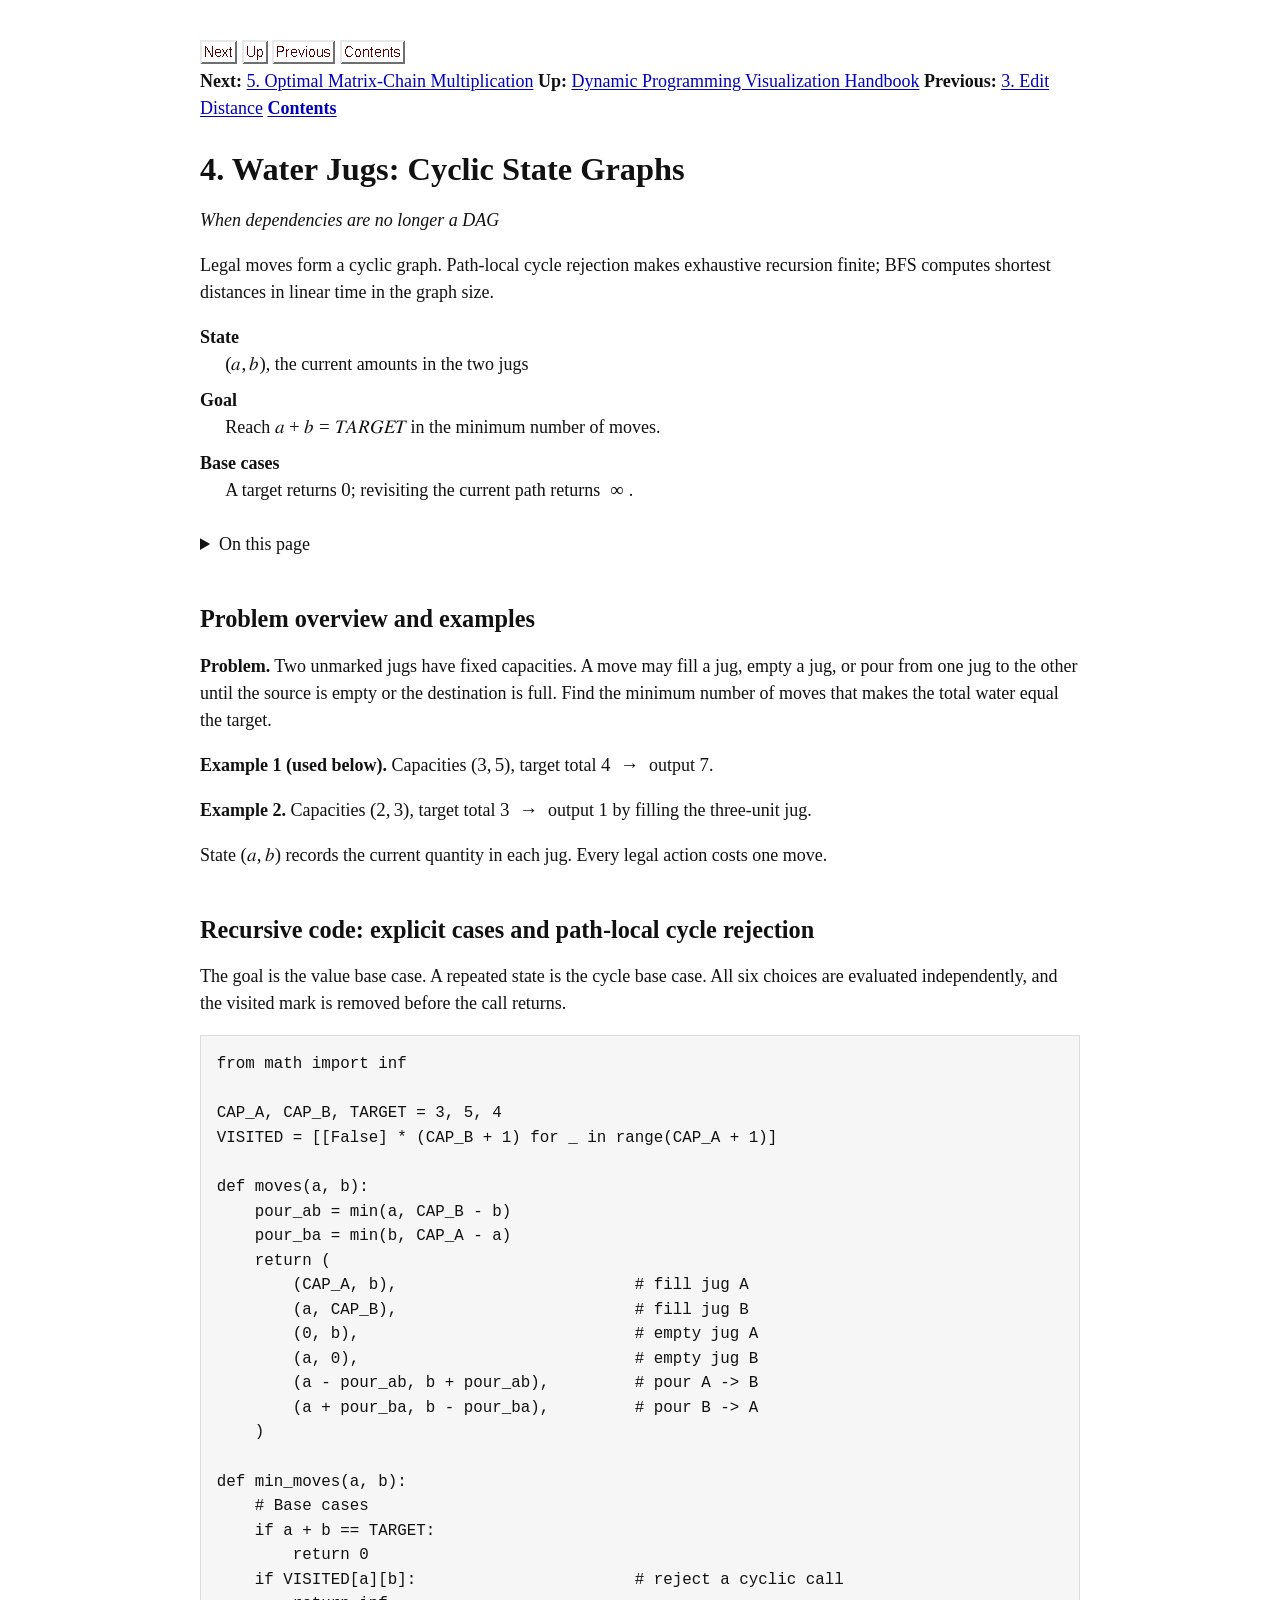
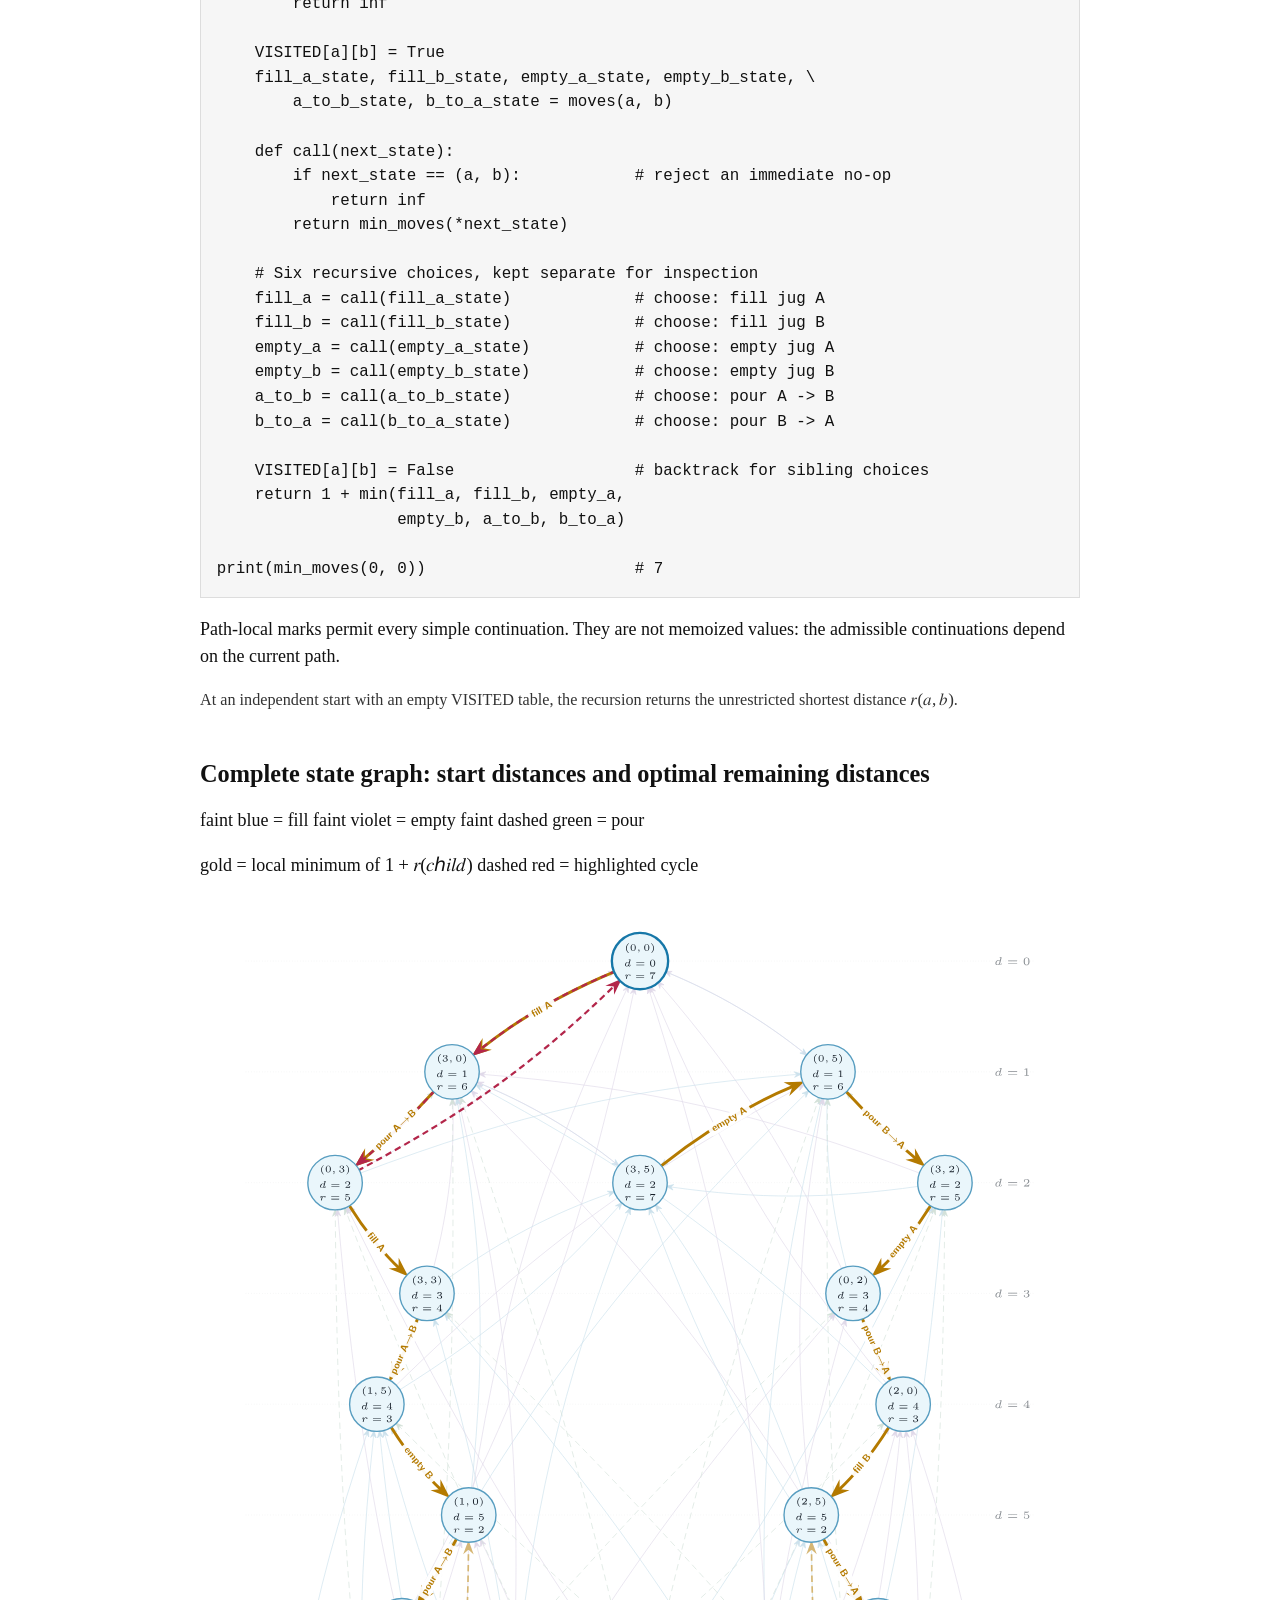
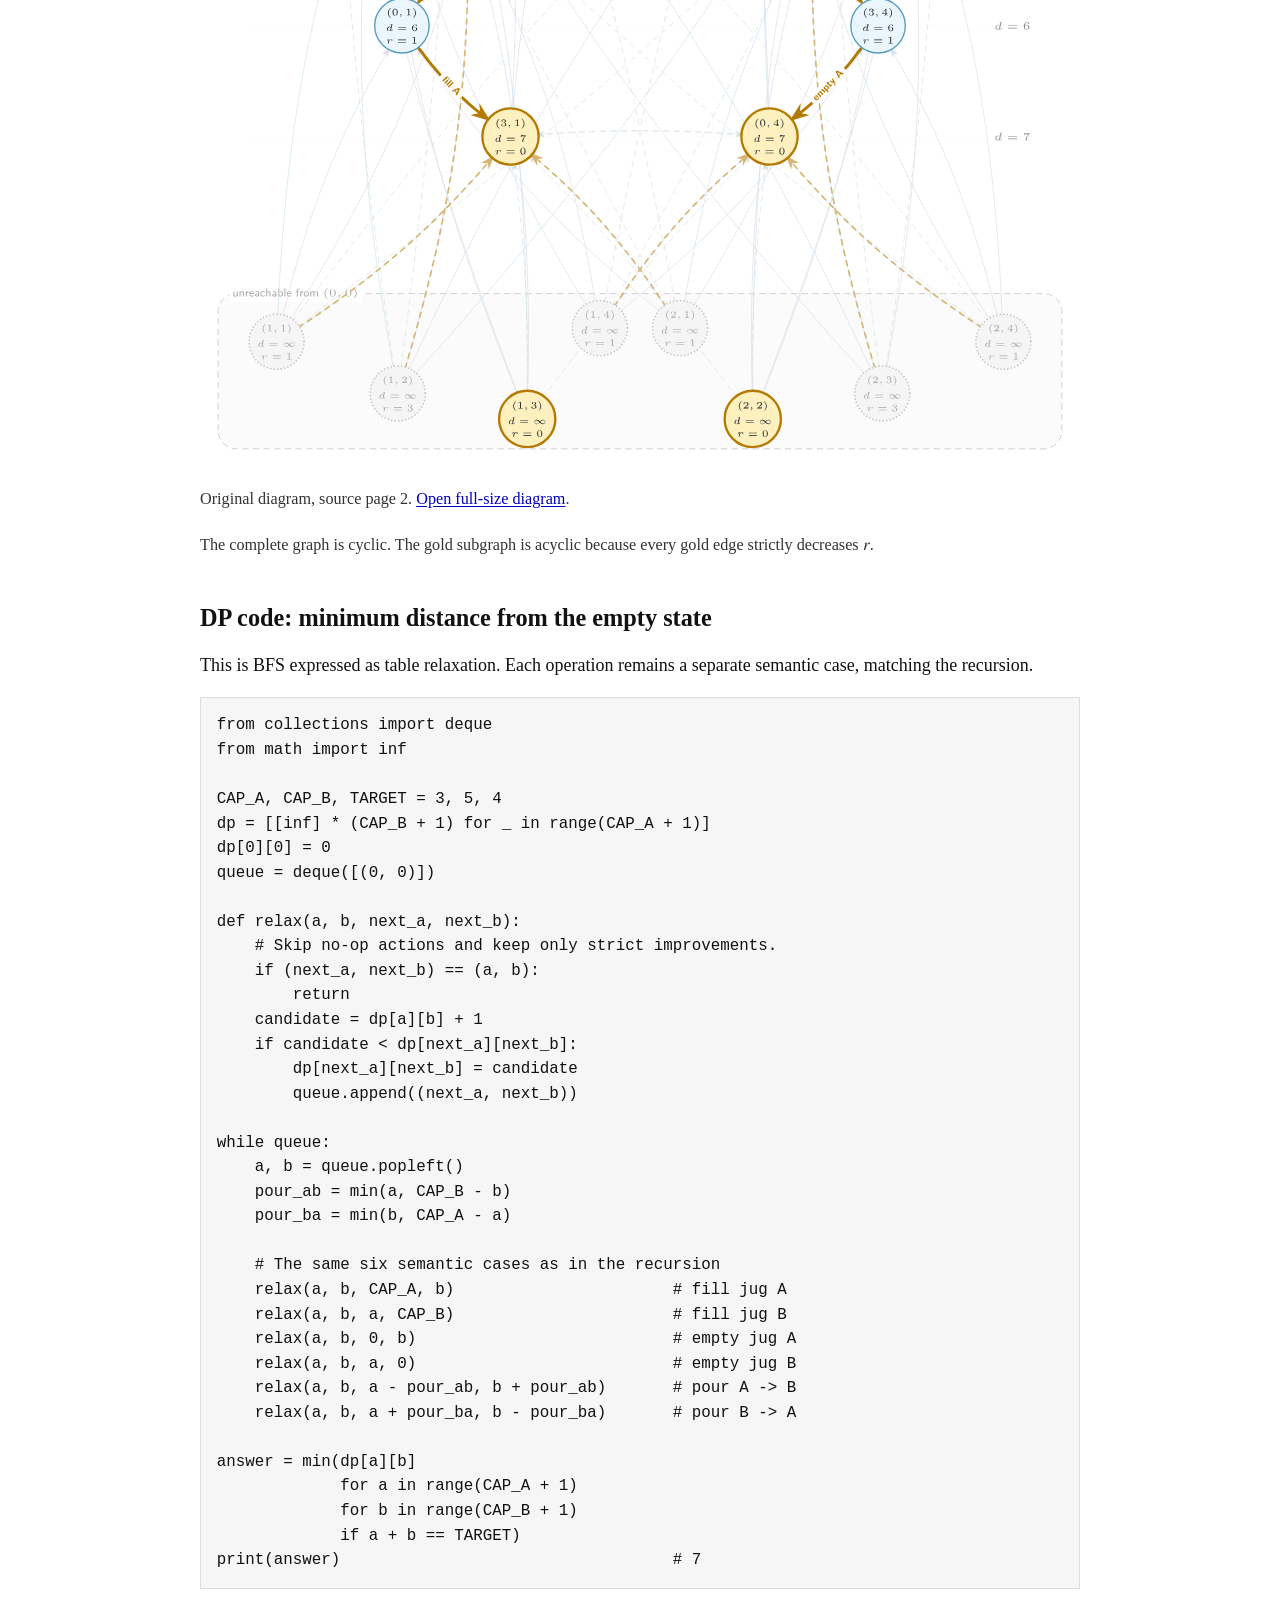
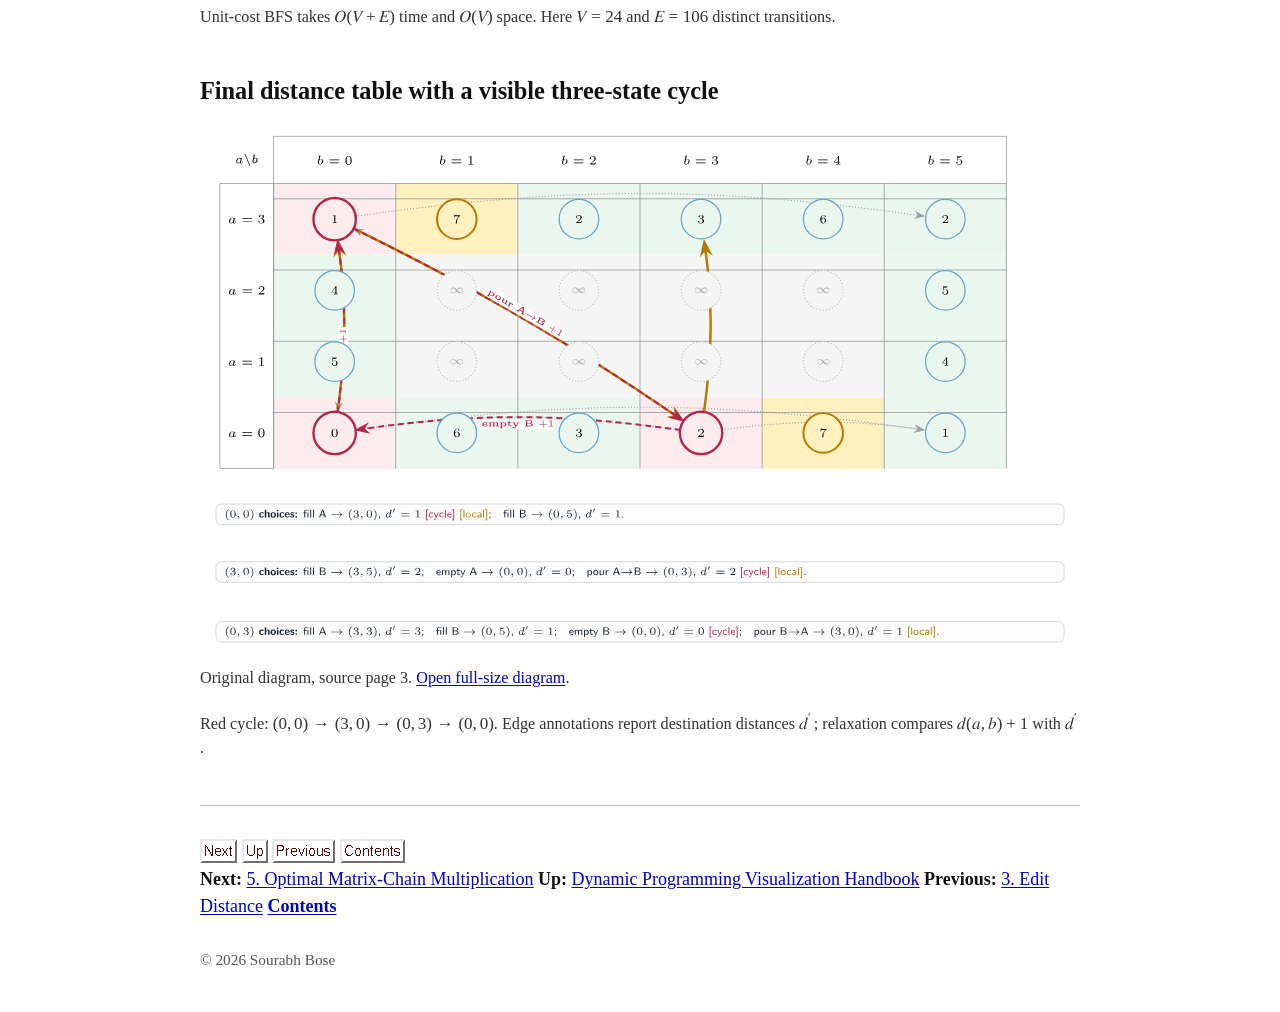
<file: handbook/water-jugs.html>
<!doctype html>
<html lang="en">
<head>
<meta charset="utf-8">
<meta name="viewport" content="width=device-width, initial-scale=1">
<meta name="description" content="Water Jugs: Cyclic State Graphs — Dynamic Programming Visualization Handbook by Sourabh Bose.">
<title>Water Jugs: Cyclic State Graphs — DP Visualization Handbook</title>
<link rel="stylesheet" href="../style.css">
<link rel="stylesheet" href="book.css">
</head>
<body>
<a class="skip-link" href="#main">Skip to content</a>
<header><nav class="book-nav" aria-label="Handbook navigation"><div class="book-buttons"><a href="matrix-chain.html" rel="next" aria-label="Next: 5. Optimal Matrix-Chain Multiplication"><img src="navigation/next.png" width="37" height="24" alt="Next"></a> <a href="index.html" rel="up" aria-label="Up: Dynamic Programming Visualization Handbook"><img src="navigation/up.png" width="26" height="24" alt="Up"></a> <a href="edit-distance.html" rel="prev" aria-label="Previous: 3. Edit Distance"><img src="navigation/prev.png" width="63" height="24" alt="Previous"></a> <a href="index.html" aria-label="Contents: Contents"><img src="navigation/contents.png" width="65" height="24" alt="Contents"></a></div><div class="book-destinations"><strong>Next:</strong> <a href="matrix-chain.html" rel="next">5. Optimal Matrix-Chain Multiplication</a>
<strong>Up:</strong> <a href="index.html" rel="up">Dynamic Programming Visualization Handbook</a>
<strong>Previous:</strong> <a href="edit-distance.html" rel="prev">3. Edit Distance</a>
<strong><a href="index.html">Contents</a></strong></div></nav></header>
<main id="main"><h1>4. Water Jugs: Cyclic State Graphs</h1><p><em>When dependencies are no longer a DAG</em></p><p>Legal moves form a cyclic graph. Path-local cycle rejection makes exhaustive recursion finite; BFS computes shortest distances in linear time in the graph size.</p><dl><dt>State</dt><dd><math xmlns="http://www.w3.org/1998/Math/MathML" display="inline"><mrow><mo stretchy="false">&#x00028;</mo><mi>a</mi><mo>&#x0002C;</mo><mi>b</mi><mo stretchy="false">&#x00029;</mo></mrow></math>, the current amounts in the two jugs</dd><dt>Goal</dt><dd>Reach <math xmlns="http://www.w3.org/1998/Math/MathML" display="inline"><mrow><mi>a</mi><mo>&#x0002B;</mo><mi>b</mi><mo>&#x0003D;</mo><mrow><mi mathvariant="italic">T</mi><mi mathvariant="italic">A</mi><mi mathvariant="italic">R</mi><mi mathvariant="italic">G</mi><mi mathvariant="italic">E</mi><mi mathvariant="italic">T</mi></mrow></mrow></math> in the minimum number of moves.</dd><dt>Base cases</dt><dd>A target returns <math xmlns="http://www.w3.org/1998/Math/MathML" display="inline"><mrow><mn>0</mn></mrow></math>; revisiting the current path returns <math xmlns="http://www.w3.org/1998/Math/MathML" display="inline"><mrow><mo>&#x0221E;</mo></mrow></math>.</dd></dl><details class="chapter-toc"><summary>On this page</summary><ol><li><a href="#section-01">Problem overview and examples</a></li><li><a href="#section-02">Recursive code: explicit cases and path-local cycle rejection</a></li><li><a href="#section-03">Complete state graph: start distances and optimal remaining distances</a></li><li><a href="#section-04">DP code: minimum distance from the empty state</a></li><li><a href="#section-05">Final distance table with a visible three-state cycle</a></li></ol></details><section id="section-01"><h2>Problem overview and examples</h2><p><strong>Problem.</strong> Two unmarked jugs have fixed capacities. A move may fill a jug, empty a jug, or pour from one jug to the other until the source is empty or the destination is full. Find the minimum number of moves that makes the total water equal the target.</p>
<p><strong>Example 1 (used below).</strong> Capacities <math xmlns="http://www.w3.org/1998/Math/MathML" display="inline"><mrow><mo stretchy="false">&#x00028;</mo><mn>3</mn><mo>&#x0002C;</mo><mn>5</mn><mo stretchy="false">&#x00029;</mo></mrow></math>, target total <math xmlns="http://www.w3.org/1998/Math/MathML" display="inline"><mrow><mn>4</mn></mrow></math> <math xmlns="http://www.w3.org/1998/Math/MathML" display="inline"><mrow><mo>&#x02192;</mo></mrow></math> output <math xmlns="http://www.w3.org/1998/Math/MathML" display="inline"><mrow><mn>7</mn></mrow></math>.</p>
<p><strong>Example 2.</strong> Capacities <math xmlns="http://www.w3.org/1998/Math/MathML" display="inline"><mrow><mo stretchy="false">&#x00028;</mo><mn>2</mn><mo>&#x0002C;</mo><mn>3</mn><mo stretchy="false">&#x00029;</mo></mrow></math>, target total <math xmlns="http://www.w3.org/1998/Math/MathML" display="inline"><mrow><mn>3</mn></mrow></math> <math xmlns="http://www.w3.org/1998/Math/MathML" display="inline"><mrow><mo>&#x02192;</mo></mrow></math> output <math xmlns="http://www.w3.org/1998/Math/MathML" display="inline"><mrow><mn>1</mn></mrow></math> by filling the three-unit jug.</p>
<p>State <math xmlns="http://www.w3.org/1998/Math/MathML" display="inline"><mrow><mo stretchy="false">&#x00028;</mo><mi>a</mi><mo>&#x0002C;</mo><mi>b</mi><mo stretchy="false">&#x00029;</mo></mrow></math> records the current quantity in each jug. Every legal action costs one move.</p></section>
<section id="section-02"><h2>Recursive code: explicit cases and path-local cycle rejection</h2><p>The goal is the value base case. A repeated state is the cycle base case. All six choices are evaluated independently, and the visited mark is removed before the call returns.</p>
<pre><code class="language-python">from math import inf

CAP_A, CAP_B, TARGET = 3, 5, 4
VISITED = [[False] * (CAP_B + 1) for _ in range(CAP_A + 1)]

def moves(a, b):
    pour_ab = min(a, CAP_B - b)
    pour_ba = min(b, CAP_A - a)
    return (
        (CAP_A, b),                         # fill jug A
        (a, CAP_B),                         # fill jug B
        (0, b),                             # empty jug A
        (a, 0),                             # empty jug B
        (a - pour_ab, b + pour_ab),         # pour A -&gt; B
        (a + pour_ba, b - pour_ba),         # pour B -&gt; A
    )

def min_moves(a, b):
    # Base cases
    if a + b == TARGET:
        return 0
    if VISITED[a][b]:                       # reject a cyclic call
        return inf

    VISITED[a][b] = True
    fill_a_state, fill_b_state, empty_a_state, empty_b_state, \
        a_to_b_state, b_to_a_state = moves(a, b)

    def call(next_state):
        if next_state == (a, b):            # reject an immediate no-op
            return inf
        return min_moves(*next_state)

    # Six recursive choices, kept separate for inspection
    fill_a = call(fill_a_state)             # choose: fill jug A
    fill_b = call(fill_b_state)             # choose: fill jug B
    empty_a = call(empty_a_state)           # choose: empty jug A
    empty_b = call(empty_b_state)           # choose: empty jug B
    a_to_b = call(a_to_b_state)             # choose: pour A -&gt; B
    b_to_a = call(b_to_a_state)             # choose: pour B -&gt; A

    VISITED[a][b] = False                   # backtrack for sibling choices
    return 1 + min(fill_a, fill_b, empty_a,
                   empty_b, a_to_b, b_to_a)

print(min_moves(0, 0))                      # 7</code></pre>
<p>Path-local marks permit every simple continuation. They are not memoized values: the admissible continuations depend on the current path.</p><div class="caption"><p>At an independent start with an empty VISITED table, the recursion returns the unrestricted shortest distance <math xmlns="http://www.w3.org/1998/Math/MathML" display="inline"><mrow><mi>r</mi><mo stretchy="false">&#x00028;</mo><mi>a</mi><mo>&#x0002C;</mo><mi>b</mi><mo stretchy="false">&#x00029;</mo></mrow></math>.</p></div></section>
<section id="section-03"><h2>Complete state graph: start distances and optimal remaining distances</h2><p>faint blue = fill faint violet = empty faint dashed green = pour</p>
<p>gold = local minimum of <math xmlns="http://www.w3.org/1998/Math/MathML" display="inline"><mrow><mn>1</mn><mo>&#x0002B;</mo><mi>r</mi><mo stretchy="false">&#x00028;</mo><mi>c</mi><mi>h</mi><mi>i</mi><mi>l</mi><mi>d</mi><mo stretchy="false">&#x00029;</mo></mrow></math> dashed red = highlighted cycle</p><figure><a href="assets/water-jugs-03.svg" aria-label="Open diagram: Water Jugs: Cyclic State Graphs: Complete state graph: start distances and optimal remaining distances"><img src="assets/water-jugs-03.svg" alt="Water Jugs: Cyclic State Graphs: Complete state graph: start distances and optimal remaining distances" width="412" height="552" loading="lazy"></a><figcaption>Original diagram, source page 2. <a href="assets/water-jugs-03.svg">Open full-size diagram</a>.</figcaption></figure><div class="caption"><p>The complete graph is cyclic. The gold subgraph is acyclic because every gold edge strictly decreases <math xmlns="http://www.w3.org/1998/Math/MathML" display="inline"><mrow><mi>r</mi></mrow></math>.</p></div></section>
<section id="section-04"><h2>DP code: minimum distance from the empty state</h2><p>This is BFS expressed as table relaxation. Each operation remains a separate semantic case, matching the recursion.</p>
<pre><code class="language-python">from collections import deque
from math import inf

CAP_A, CAP_B, TARGET = 3, 5, 4
dp = [[inf] * (CAP_B + 1) for _ in range(CAP_A + 1)]
dp[0][0] = 0
queue = deque([(0, 0)])

def relax(a, b, next_a, next_b):
    # Skip no-op actions and keep only strict improvements.
    if (next_a, next_b) == (a, b):
        return
    candidate = dp[a][b] + 1
    if candidate &lt; dp[next_a][next_b]:
        dp[next_a][next_b] = candidate
        queue.append((next_a, next_b))

while queue:
    a, b = queue.popleft()
    pour_ab = min(a, CAP_B - b)
    pour_ba = min(b, CAP_A - a)

    # The same six semantic cases as in the recursion
    relax(a, b, CAP_A, b)                       # fill jug A
    relax(a, b, a, CAP_B)                       # fill jug B
    relax(a, b, 0, b)                           # empty jug A
    relax(a, b, a, 0)                           # empty jug B
    relax(a, b, a - pour_ab, b + pour_ab)       # pour A -&gt; B
    relax(a, b, a + pour_ba, b - pour_ba)       # pour B -&gt; A

answer = min(dp[a][b]
             for a in range(CAP_A + 1)
             for b in range(CAP_B + 1)
             if a + b == TARGET)
print(answer)                                   # 7</code></pre><div class="caption"><p>Unit-cost BFS takes <math xmlns="http://www.w3.org/1998/Math/MathML" display="inline"><mrow><mi>O</mi><mo stretchy="false">&#x00028;</mo><mi>V</mi><mo>&#x0002B;</mo><mi>E</mi><mo stretchy="false">&#x00029;</mo></mrow></math> time and <math xmlns="http://www.w3.org/1998/Math/MathML" display="inline"><mrow><mi>O</mi><mo stretchy="false">&#x00028;</mo><mi>V</mi><mo stretchy="false">&#x00029;</mo></mrow></math> space. Here <math xmlns="http://www.w3.org/1998/Math/MathML" display="inline"><mrow><mi>V</mi><mo>&#x0003D;</mo><mn>24</mn></mrow></math> and <math xmlns="http://www.w3.org/1998/Math/MathML" display="inline"><mrow><mi>E</mi><mo>&#x0003D;</mo><mn>106</mn></mrow></math> distinct transitions.</p></div></section>
<section id="section-05"><h2>Final distance table with a visible three-state cycle</h2><figure><a href="assets/water-jugs-05.svg" aria-label="Open diagram: Water Jugs: Cyclic State Graphs: Final distance table with a visible three-state cycle"><img src="assets/water-jugs-05.svg" alt="Water Jugs: Cyclic State Graphs: Final distance table with a visible three-state cycle" width="441" height="266" loading="lazy"></a><figcaption>Original diagram, source page 3. <a href="assets/water-jugs-05.svg">Open full-size diagram</a>.</figcaption></figure><div class="caption"><p>Red cycle: <math xmlns="http://www.w3.org/1998/Math/MathML" display="inline"><mrow><mo stretchy="false">&#x00028;</mo><mn>0</mn><mo>&#x0002C;</mo><mn>0</mn><mo stretchy="false">&#x00029;</mo><mo>&#x02192;</mo><mo stretchy="false">&#x00028;</mo><mn>3</mn><mo>&#x0002C;</mo><mn>0</mn><mo stretchy="false">&#x00029;</mo><mo>&#x02192;</mo><mo stretchy="false">&#x00028;</mo><mn>0</mn><mo>&#x0002C;</mo><mn>3</mn><mo stretchy="false">&#x00029;</mo><mo>&#x02192;</mo><mo stretchy="false">&#x00028;</mo><mn>0</mn><mo>&#x0002C;</mo><mn>0</mn><mo stretchy="false">&#x00029;</mo></mrow></math>. Edge annotations report destination distances <math xmlns="http://www.w3.org/1998/Math/MathML" display="inline"><mrow><msup><mi>d</mi><mi>&#x02032;</mi></msup></mrow></math>; relaxation compares <math xmlns="http://www.w3.org/1998/Math/MathML" display="inline"><mrow><mi>d</mi><mo stretchy="false">&#x00028;</mo><mi>a</mi><mo>&#x0002C;</mo><mi>b</mi><mo stretchy="false">&#x00029;</mo><mo>&#x0002B;</mo><mn>1</mn></mrow></math> with <math xmlns="http://www.w3.org/1998/Math/MathML" display="inline"><mrow><msup><mi>d</mi><mi>&#x02032;</mi></msup></mrow></math>.</p></div></section></main>
<footer><nav class="book-nav" aria-label="Handbook navigation"><div class="book-buttons"><a href="matrix-chain.html" rel="next" aria-label="Next: 5. Optimal Matrix-Chain Multiplication"><img src="navigation/next.png" width="37" height="24" alt="Next"></a> <a href="index.html" rel="up" aria-label="Up: Dynamic Programming Visualization Handbook"><img src="navigation/up.png" width="26" height="24" alt="Up"></a> <a href="edit-distance.html" rel="prev" aria-label="Previous: 3. Edit Distance"><img src="navigation/prev.png" width="63" height="24" alt="Previous"></a> <a href="index.html" aria-label="Contents: Contents"><img src="navigation/contents.png" width="65" height="24" alt="Contents"></a></div><div class="book-destinations"><strong>Next:</strong> <a href="matrix-chain.html" rel="next">5. Optimal Matrix-Chain Multiplication</a>
<strong>Up:</strong> <a href="index.html" rel="up">Dynamic Programming Visualization Handbook</a>
<strong>Previous:</strong> <a href="edit-distance.html" rel="prev">3. Edit Distance</a>
<strong><a href="index.html">Contents</a></strong></div></nav><p>© 2026 Sourabh Bose</p></footer>
</body>
</html>
</file>
<file: style.css>
html { color-scheme: light; }
  body { max-width: 760px; margin: 40px auto; padding: 0 20px; color: #111; background: #fff; font: 18px/1.5 Georgia, 'Times New Roman', serif; }
  h1 { font-size: 2em; line-height: 1.2; margin-bottom: .3em; }
  h2 { font-size: 1.35em; margin-top: 1.7em; margin-bottom: .5em; }
  h3 { font-size: 1.05em; margin-bottom: .4em; }
  a { color: #0000bb; text-underline-offset: 2px; }
  a:visited { color: #551a8b; }
  a:focus-visible { outline: 2px solid #0000bb; outline-offset: 4px; }
  nav { margin: 1em 0 1.6em; }
  nav a { margin-right: 1em; display: inline-block; }
  li { margin-bottom: .5em; }
  .description { margin-top: .35em; }
  footer { margin-top: 2.5em; border-top: 1px solid #bbb; padding-top: .8em; font-size: .85em; color: #555; }
  @media (max-width: 500px) { body { margin-top: 24px; padding: 0 16px; } }
</file>
<file: handbook/book.css>
body { max-width: 880px; }
.book-nav { font-size: 1em; line-height: 1.5; }
.book-nav a { margin-right: 0; }
.book-buttons { margin-bottom: .2em; white-space: nowrap; line-height: 24px; }
.book-buttons a, .book-buttons span { display: inline-block; vertical-align: bottom; line-height: 0; }
.book-buttons img { border: 0; vertical-align: bottom; }
.book-buttons .unavailable { opacity: .35; filter: grayscale(1); }
.book-destinations a { display: inline; }
h1 { font-size: 1.8em; }
section { margin-top: 2.5em; scroll-margin-top: 1em; }
section h2 { line-height: 1.3; }
.chapter-toc { margin: 1.5em 0; }
summary { cursor: pointer; }
.chapter-toc li { font-size: .9em; margin-bottom: .25em; }
dt { font-weight: bold; margin-top: .5em; }
dd { margin-left: 1.4em; }
pre { font: .88em/1.55 ui-monospace, SFMono-Regular, Consolas, monospace; overflow-x: auto; padding: 1em; background: #f6f6f6; border: 1px solid #ddd; tab-size: 4; }
code { font-family: ui-monospace, SFMono-Regular, Consolas, monospace; }
figure { margin: 1.2em 0; }
figure img { display: block; max-width: 100%; width: 100%; height: auto; background: white; }
figure a:focus-visible { display: block; }
figcaption, .caption { font-size: .9em; color: #333; }
figcaption { margin-top: .5em; }
.caption p { margin: .5em 0; }
table { border-collapse: collapse; min-width: 36em; width: 100%; font-size: .92em; }
th, td { text-align: left; vertical-align: top; padding: .6em; border-bottom: 1px solid #ccc; }
th { border-bottom: 2px solid #888; }
.table-scroll { overflow-x: auto; margin: 1em 0; }
math { font-size: 1.05em; }
.skip-link { position: absolute; left: -10000px; }
.skip-link:focus { position: static; }
footer { font-size: 1em; }
footer .book-nav { color: #111; }
footer > p { font-size: .85em; }
@media (max-width: 500px) {
  h1 { font-size: 1.55em; }
  pre { font-size: .78em; padding: .75em; }
  dd { margin-left: .8em; }
}
@media print {
  .book-nav, .chapter-toc, .skip-link, figcaption a { display: none; }
  body { max-width: none; margin: 0; font-size: 11pt; }
  pre { white-space: pre-wrap; }
  figure { break-inside: avoid; }
}
</file>
